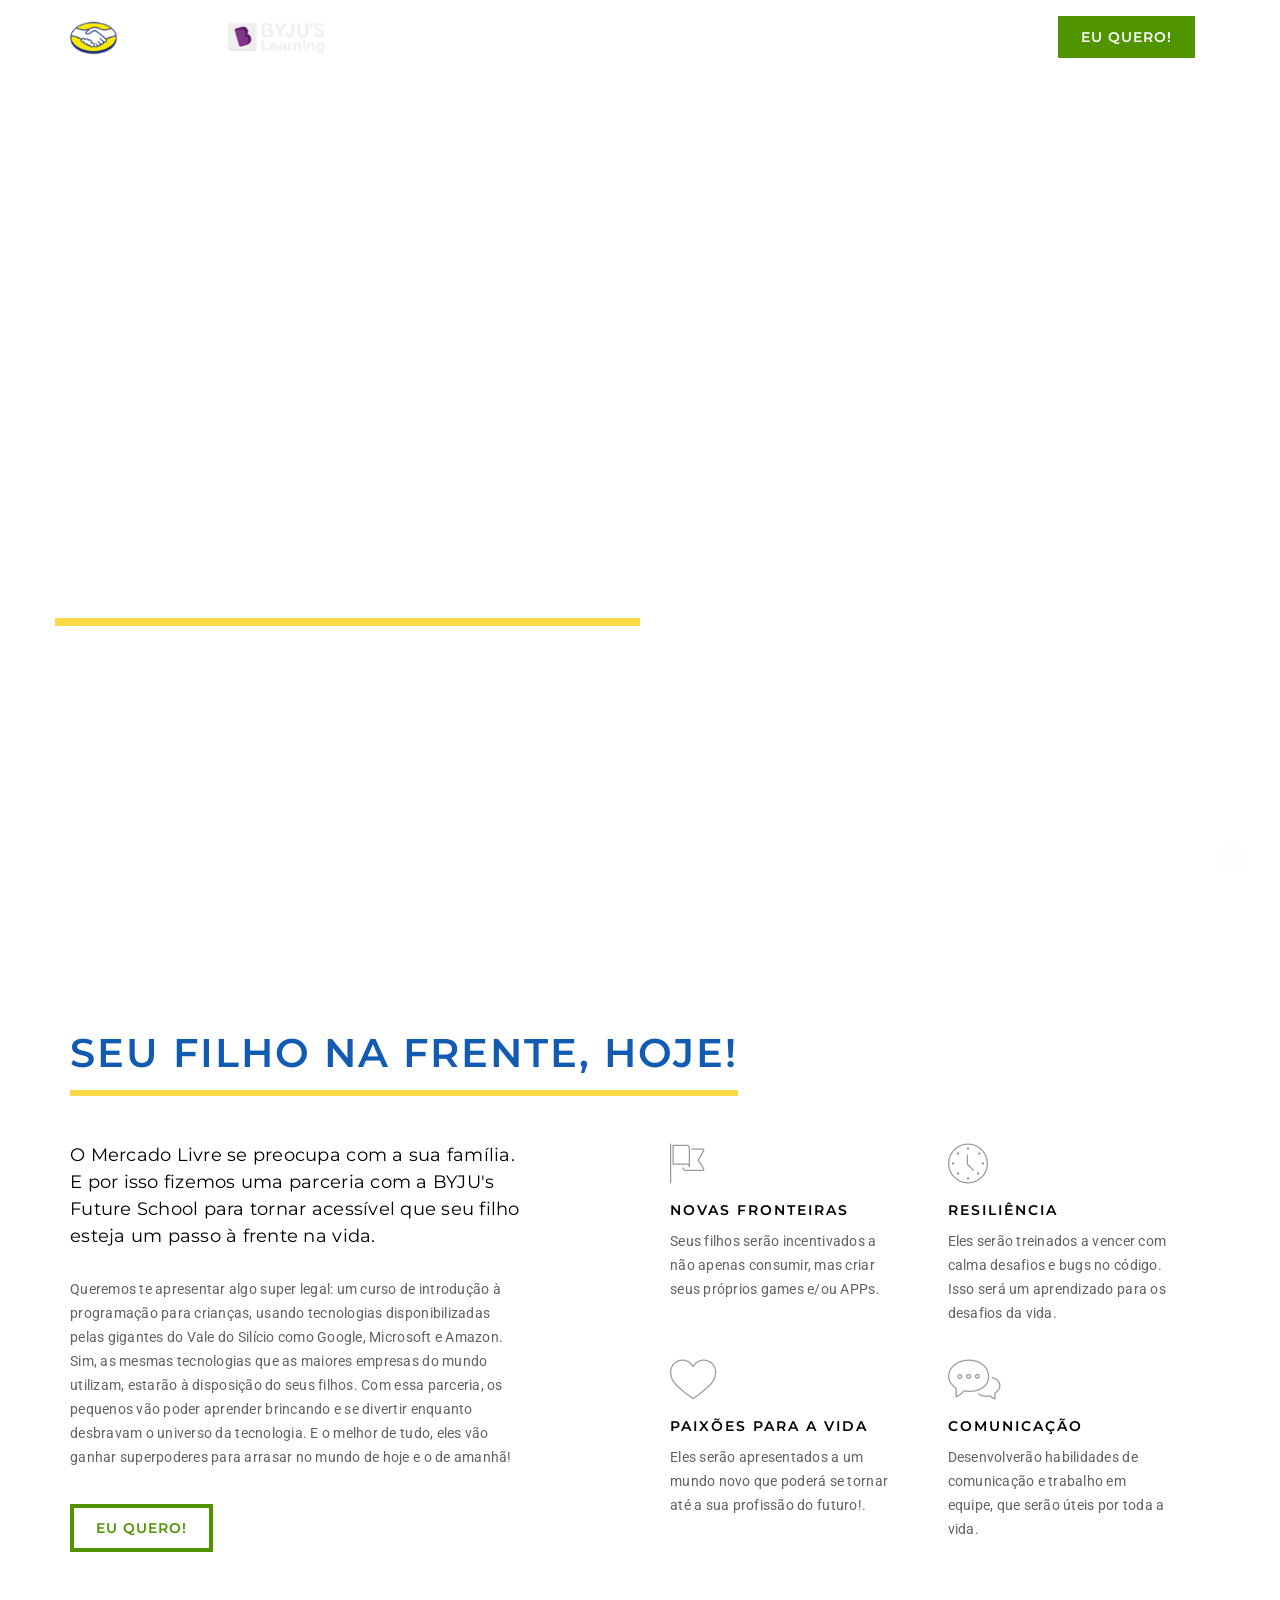
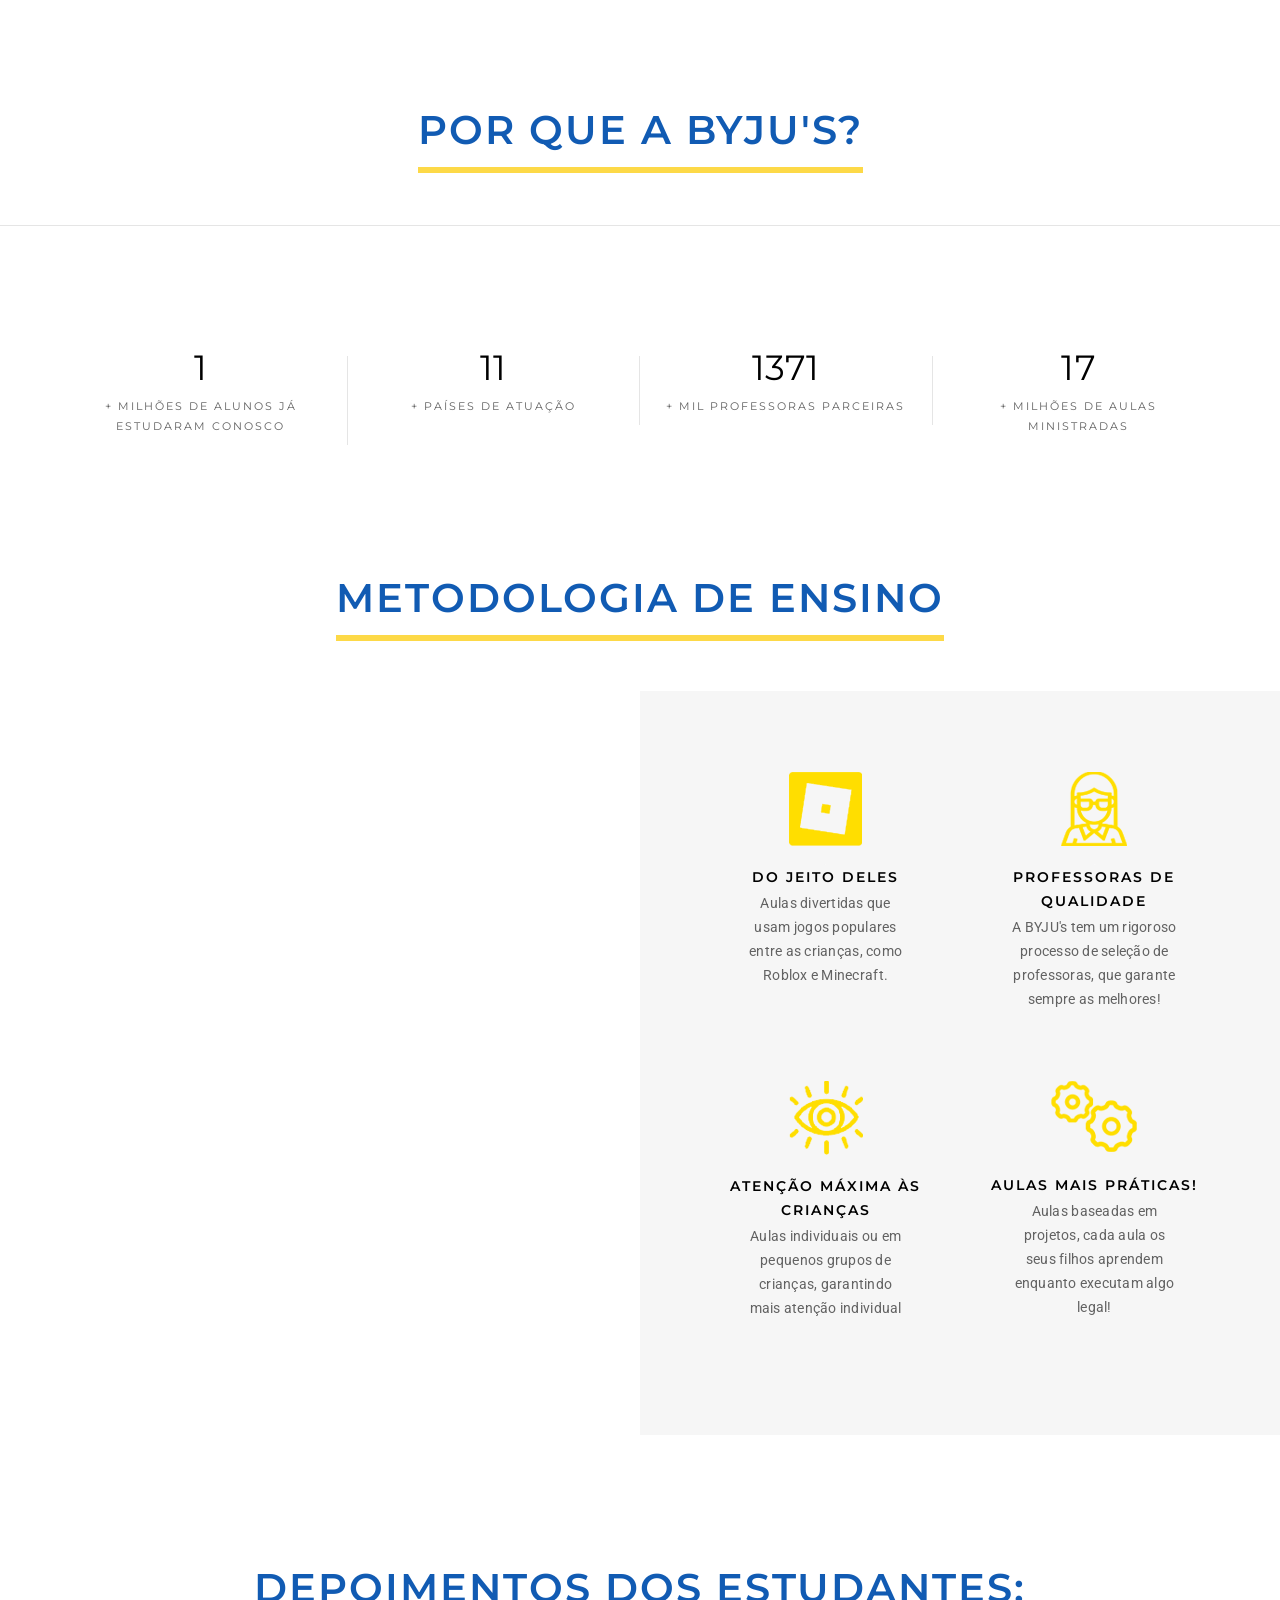
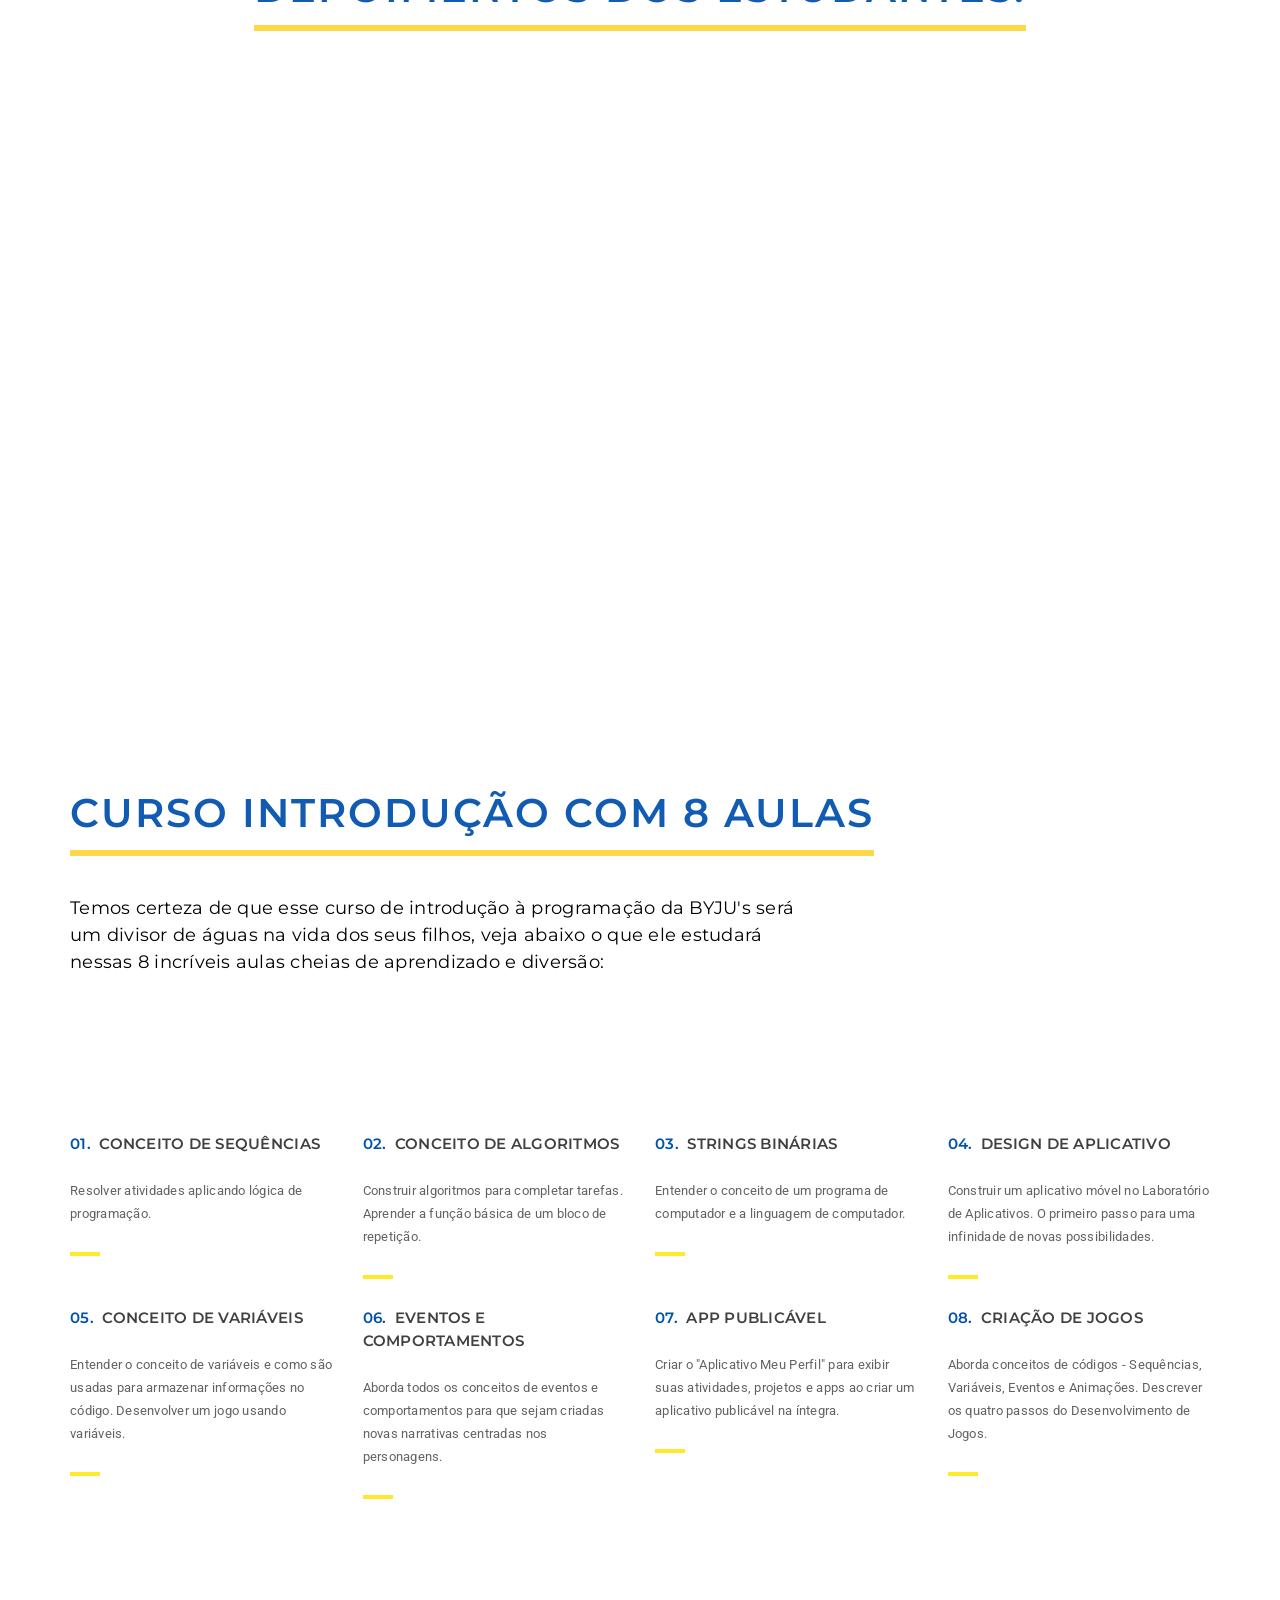
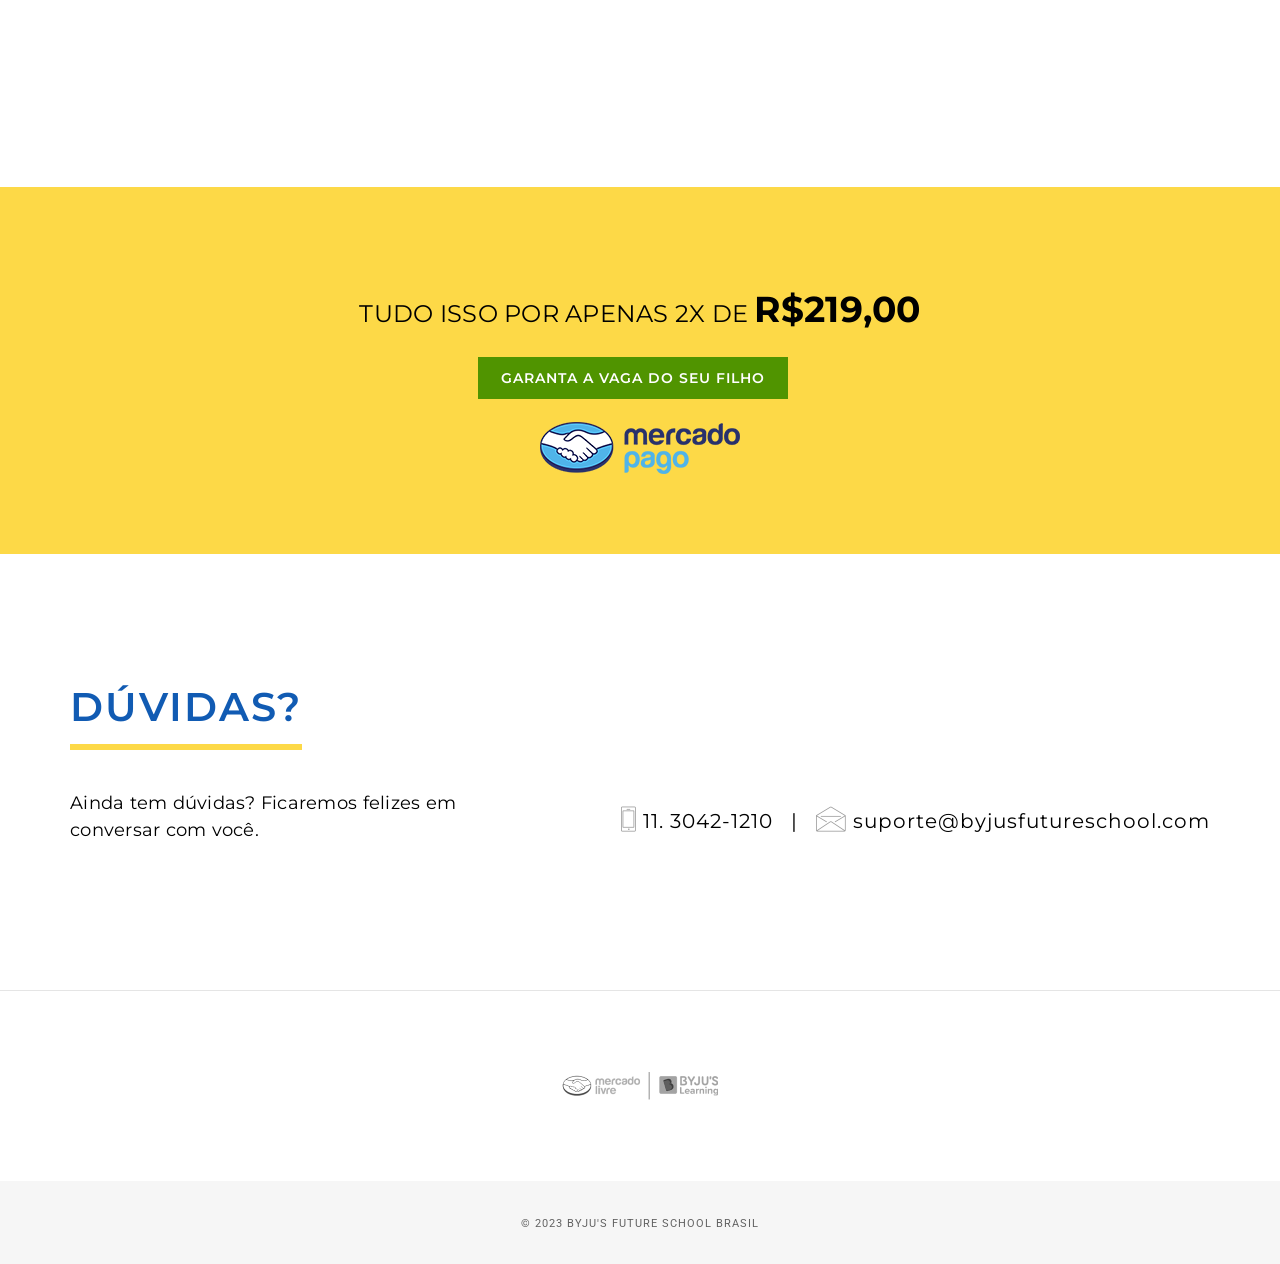
<file: m/index.html>
<!doctype html>
<html class="no-js" lang="pt-br">
	
	<head>
	<meta charset="UTF-8"/>
		
        <!-- title -->
<title>A NOSSA ENCOMENDA MAIS IMPORTANTE CHEGOU!</title>
          <meta property="og:title" content="A NOSSA ENCOMENDA MAIS IMPORTANTE CHEGOU!"/>
            <meta property="og:image" content=""/>
              <meta property="og:site_name" content="8 aulas de programação para seu filho virar um mini gênio!"/>
                <meta property="og:description" content="8 aulas de programação para seu filho virar um mini gênio!"/>
                	<meta name="resource-type" content="document" />
  	 <meta http-equiv="pragma" content="no-cache" />
	  <meta http-equiv="cache-control" content="cache" />

	   <meta name="classification" content="Internet" />
	    <meta http-equiv="Content-Type" content="text/html; charset=iso-8859-1" />
	     <meta http-equiv="content-script-type" content="text/javascript" />    
	      <meta http-equiv="content-style-type" content="text/css" />
          
          <meta name="url" content="">
         <meta name="language" content="Pt-br">
        <meta name="description" content="">
         <meta name="reply-to" content="">
          <meta name="category" content="Internet">
		            
		     <meta name="robots" content="ALL" />
	          <meta name="distribution" content="Global" />
	           <meta name="rating" content="General" />
	            <meta name="author" content="Demetrius Suirtemed www.design360.com.br" />
	             <meta name="revisit-after" content="2 days" />
	              <meta name="language" content="pt-br" />
            	   <meta name="doc-class" content="Completed" />
	                <meta name="doc-rights" content="Public" />
	                 <meta name="copyright" content="BYJUS Learning" />
                      <meta name="keywords" content="byjus, roblox, future, school">
        <!-- description -->
        <meta name="description" content="A great collection of creative, responsive, elegant onepage templates for different industries.">
        <!-- keywords -->
        <meta name="keywords" content="creative, css3, html5, onepage, multipurpose, bootstrap, responsive, agency, architecture, resume, blog, photography, restaurant, portfolio, spa, travel, wedding, coming soon">
        <meta charset="utf-8">
        <meta name="author" content="ThemeZaa">
        <meta name="viewport" content="width=device-width,initial-scale=1.0,maximum-scale=1" />
        <!-- favicon -->
        <link rel="shortcut icon" href="images/favicon.png">
        <link rel="apple-touch-icon" href="images/apple-touch-icon-57x57.png">
        <link rel="apple-touch-icon" sizes="72x72" href="images/apple-touch-icon-72x72.png">
        <link rel="apple-touch-icon" sizes="114x114" href="images/apple-touch-icon-114x114.png">
        <!-- animation -->
        <link rel="stylesheet" href="css/animate.css" />
        <!-- bootstrap -->
        <link rel="stylesheet" href="css/bootstrap.min.css" />
        <!-- et line icon --> 
        <link rel="stylesheet" href="css/et-line-icons.css" />
        <!-- font-awesome icon -->
        <link rel="stylesheet" href="css/font-awesome.min.css" />
        <!-- owl carousel -->
        <link rel="stylesheet" href="css/owl.transitions.css" />
        <link rel="stylesheet" href="css/owl.carousel.css" />
        <!-- magnific popup -->
        <link rel="stylesheet" href="css/magnific-popup.css" />
        <!-- style -->
        <link rel="stylesheet" href="css/style.css" />
        <!-- responsive css -->
        <link rel="stylesheet" href="css/responsive.css" />
        <!--[if IE]>
            <script src="js/html5shiv.js"></script>
        <![endif]-->

    </head>
    <body>
        <!-- navigation -->
        <nav class="navbar no-margin-bottom alt-font">
            <div class="container navigation-menu">
                <div class="row">
                    <!-- B0000000000000000000000000000000000000000000 -->
                    <div class="col-lg-2 col-md-3 navbar-header">						
												
                        <a class="navbar-brand inner-link" href="#home"><img src="images/logo-agency.png" alt=""/></a>
                    </div>
                    <div class="col-lg-6 col-md-6 col-sm-9 collapse navbar-collapse" id="bs-example-navbar-collapse-1">
                    </div>
                    <div class="col-lg-4 col-md-2 pull-right header-right text-right sm-display-none">

						                        <a target="_blank" href="https://link.pagar.me/lS19TWcEt2" class="highlight-button-dark btn btn-medium button inner-link xs-margin-eleven xs-no-margin-lr xs-no-margin-bottom" style="margin-top: -10px">EU QUERO!</a>
                    </div>
                </div>
            </div>
        </nav>
        <!-- end navigation -->
		
		
		
        <!-- slider -->
        <section id="home" class="no-padding">
            <div class="owl-slider-full owl-carousel owl-theme light-pagination square-pagination dark-pagination-without-next-prev-arrow main-slider">
                <!-- slider item -->
                <div class="item owl-bg-img" style="background-image:url('https://cdn.discordapp.com/attachments/1034159337070931971/1126575585695641840/banner-lp-criancas-box.jpg');">
                    <div class="container full-screen position-relative">
                        <div class="slider-typography text-left">
                            <div class="slider-text-middle-main md-margin-eleven sm-margin-three xs-margin-thirteen">
                                <div class="slider-text-middle slider-typography-option1">
                                    <span class="white-text font-weight-800 alt-font ">8 aulas de programação<br> que geram mini gênios!</span><br>
                                    <div class="bg-fast-yellow separator-line-extra-thick  no-margin-lr margin-twelve md-no-margin-lr md-margin-six"></div>
                                    <p class="white-text text-uppercase letter-spacing-2 alt-font xs-width-80">Introduza os seus filhos no mundo da programação HOJE <br>e coloque-os no caminho certo para o sucesso pessoal e profissional</p>
                                </div>
                            </div>
                        </div>
                    </div>
                </div>
            </div>
        </section>
        <!-- end slider -->
		
		
		
		
		
		
		
		
		
		
        <!-- about section -->
        <section id="about" class="wow fadeIn">
            <div class="container">
                <div class="row xs-text-center">
                    <!-- section title -->
                    <div class="col-md-12 col-sm-12">
                        <h2 class="alt-font font-weight-600 title-thick-underline border-color-fast-yellow display-inline-block letter-spacing-2 margin-seven no-margin-lr no-margin-top xs-margin-eleven xs-no-margin-lr xs-no-margin-top">seu filho na frente, hoje!</h2>
                    </div>
                    <!-- end section title -->
                    <!-- text -->
                    <div class="col-md-5 col-sm-12">
                        <span class="text-extra-large margin-eleven no-margin-lr no-margin-top display-inline-block alt-font black-text xs-margin-eleven xs-no-margin-lr xs-no-margin-top">
							O Mercado Livre se preocupa com a sua família. E por isso fizemos uma parceria com a BYJU's Future School para tornar acessível que seu filho esteja um passo à frente na vida.</span>
						
                        <p class="text-medium">Queremos te apresentar algo super legal: um curso de introdução à programação para crianças, usando tecnologias disponibilizadas pelas gigantes do Vale do Silício como Google, Microsoft e Amazon. Sim, as mesmas tecnologias que as maiores empresas do mundo utilizam, estarão à disposição do seus filhos. Com essa parceria, os pequenos vão poder aprender brincando e se divertir enquanto desbravam o universo da tecnologia. E o melhor de tudo, eles vão ganhar superpoderes para arrasar no mundo de hoje e o de amanhã! </p>
                        <a class="highlight-button-black-border btn btn-medium button margin-ten no-margin-lr inner-link" target="_blank" href="https://link.pagar.me/lS19TWcEt2">EU QUERO!</a>
                    </div>
                    <!-- end text -->
                    <!-- features box -->
                    <div class="col-md-6 col-sm-12 col-md-offset-1 sm-padding-five sm-no-padding-lr sm-no-padding-bottom xs-margin-eleven xs-no-margin-lr xs-no-margin-bottom">
                        <!-- features box -->
                        <div class="col-md-6 col-sm-6 xs-margin-nineteen xs-no-margin-lr xs-no-margin-top">
                            <i class="icon-flag icon-medium margin-nine no-margin-lr no-margin-top xs-margin-three xs-no-margin-lr xs-no-margin-top"></i>
                            <span class="text-medium font-weight-600 letter-spacing-2 text-uppercase black-text margin-five no-margin-lr no-margin-top display-block alt-font xs-margin-five xs-no-margin-lr xs-no-margin-top">novas fronteiras</span>
                            <p class="text-medium width-90 xs-width-100">Seus filhos serão incentivados a não apenas consumir, mas criar seus próprios games e/ou APPs.</p>
                        </div>
                        <!-- end features box -->
                        <!-- features box -->
                        <div class="col-md-6 col-sm-6 xs-margin-nineteen xs-no-margin-lr xs-no-margin-top">
                            <i class="icon-clock icon-medium margin-nine no-margin-lr no-margin-top xs-margin-three xs-no-margin-lr xs-no-margin-top"></i>
                            <span class="text-medium font-weight-600 letter-spacing-2 text-uppercase black-text margin-five no-margin-lr no-margin-top display-block alt-font xs-margin-five xs-no-margin-lr xs-no-margin-top">resiliência</span>
                            <p class="text-medium width-90 xs-width-100">Eles serão treinados a vencer com calma desafios e bugs no código. Isso será um aprendizado para os desafios da vida.</p>
                        </div>
                        <!-- end features box -->
                        <!-- features box -->
                        <div class="col-md-6 col-sm-6 margin-seven no-margin-lr no-margin-bottom xs-margin-nineteen xs-no-margin-lr xs-no-margin-top">
                            <i class="icon-heart icon-medium margin-nine no-margin-lr no-margin-top xs-margin-three xs-no-margin-lr xs-no-margin-top"></i>
                            <span class="text-medium font-weight-600 letter-spacing-2 text-uppercase black-text margin-five no-margin-lr no-margin-top display-block alt-font xs-margin-five xs-no-margin-lr xs-no-margin-top">paixões para a vida</span>
                            <p class="text-medium width-90 xs-width-100">Eles serão apresentados a um mundo novo que poderá se tornar até a sua profissão do futuro!.</p>
                        </div>
                        <!-- end features box -->
                        <!-- features box -->
                        <div class="col-md-6 col-sm-6 margin-seven no-margin-lr no-margin-bottom ">
                            <i class="icon-chat icon-medium margin-nine no-margin-lr no-margin-top "></i>
                            <span class="text-medium font-weight-600 letter-spacing-2 text-uppercase black-text margin-five no-margin-lr no-margin-top display-block alt-font xs-margin-five xs-no-margin-lr xs-no-margin-top">comunicação</span>
                            <p class="text-medium width-90 xs-width-100">Desenvolverão habilidades de comunicação e trabalho em equipe, que serão úteis por toda a vida.</p>
                        </div>
                        <!-- end features box -->
                    </div>
                    <!-- end features box -->
                </div>
            </div>
        </section>
        <!-- end about section -->
        <!-- counter section -->
		<center><h2 class="alt-font font-weight-600 title-thick-underline border-color-fast-yellow display-inline-block letter-spacing-2 margin-seven no-margin-lr no-margin-top xs-margin-eleven xs-no-margin-lr xs-no-margin-top">por que a byju's?</h2></center>
		
		
		
        <section class="border-top wow fadeIn">
            <div class="container">
				
                <div class="row">
                    <!-- counter item -->
                    <div class="col-md-3 col-sm-6 counter-style1 text-center border-right">
                        <span class="timer counter-number alt-font font-weight-500 black-text" data-to="12" data-speed="7000"></span>
                        <span class="text-small font-weight-200 letter-spacing-2 text-uppercase margin-six no-margin-lr display-block alt-font xs-margin-one xs-no-margin-lr xs-no-margin-buttom">+ milhões de alunos já estudaram conosco</span>
                    </div>
                    <!-- end counter item -->
                    <!-- counter item -->
                    <div class="col-md-3 col-sm-6 counter-style1 text-center border-right sm-no-border xs-margin-twenty-three xs-no-margin-lr xs-no-margin-bottom">
                        <span class="timer counter-number alt-font font-weight-500 black-text" data-to="100" data-speed="7000"></span>
                        <span class="text-small font-weight-200 letter-spacing-2 text-uppercase margin-six no-margin-lr display-block alt-font xs-margin-one xs-no-margin-lr xs-no-margin-buttom">+ países de atuação</span>
                    </div>
                    <!-- end counter item -->
                    <!-- counter item -->
                    <div class="col-md-3 col-sm-6 counter-style1 text-center border-right sm-margin-nine sm-no-margin-lr sm-no-margin-bottom xs-margin-twenty-three xs-no-margin-lr xs-no-margin-bottom">
                        <span class="timer counter-number alt-font font-weight-500 black-text" data-to="12000" data-speed="7000"></span>
                        <span class="text-small font-weight-200 letter-spacing-2 text-uppercase margin-six no-margin-lr display-block alt-font xs-margin-one xs-no-margin-lr xs-no-margin-buttom">+ mil professoras parceiras</span>
                    </div>
                    <!-- end counter item -->
                    <!-- counter item -->
                    <div class="col-md-3 col-sm-6 counter-style1 text-center sm-margin-nine sm-no-margin-lr sm-no-margin-bottom xs-margin-twenty-three xs-no-margin-lr xs-no-margin-bottom">
                        <span class="timer counter-number alt-font font-weight-500 black-text" data-to="150" data-speed="7000"></span>
                        <span class="text-small font-weight-200 letter-spacing-2 text-uppercase margin-six no-margin-lr display-block alt-font xs-margin-one xs-no-margin-lr xs-no-margin-buttom">+ milhões de aulas ministradas</span>
                    </div>
                    <!-- end counter item -->
                </div>
            </div>
        </section>
        <!--  -->
        <!--  -->
        <section id="services" class="wow fadeIn no-padding-top no-padding-bottom">
            <div class="container-fluid">
				
						<center><h2 class="alt-font font-weight-600 title-thick-underline border-color-fast-yellow display-inline-block letter-spacing-2 margin-seven no-margin-lr no-margin-top xs-margin-eleven xs-no-margin-lr xs-no-margin-top">metodologia de ensino</h2></center>

				
                <div class="row">
                    <div class="col-lg-6 col-md-12 col-sm-12 parallax2 parallax-fix service xs-display-none">
                        <img class="parallax-background-img" src="images/img-roblox-larga.jpg" alt="" />
                    </div>
                    <!-- -->
                    <div class="col-lg-6 col-md-12 col-sm-12 bg-gray service padding-seven md-padding-seventeen xs-padding-twenty-nine xs-no-padding-lr">
						
                        <!--  -->
                        <div class="col-md-6 col-sm-12 service-sub text-center">
                            <i class="margin-seven no-margin-lr no-margin-top"><img src="images/icone-roblox.png"></i>
                            <span class="text-medium font-weight-600 letter-spacing-2 text-uppercase black-text margin-one no-margin-lr no-margin-top display-block alt-font">do jeito deles</span>
                            <p class="text-medium width-80 center-col">Aulas divertidas que usam jogos populares entre as crianças, como Roblox e Minecraft.</p>
                        </div>
                        <!-- -->
                        <!--  -->
                        <div class="col-md-6 col-sm-12 service-sub text-center">
                            <i class="margin-seven no-margin-lr no-margin-top"><img src="images/icone-professora.png"></i>
							<span class="text-medium font-weight-600 letter-spacing-2 text-uppercase black-text margin-one no-margin-lr no-margin-top display-block alt-font">professoras de qualidade</span>
                            <p class="text-medium width-80 center-col">A BYJU's tem um rigoroso processo de seleção de professoras, que garante sempre as melhores!</p>
                        </div>
                        <!-- -->
                        <!--  -->
                        <div class="col-md-6 col-sm-12 service-sub text-center">
                            <i class="margin-seven no-margin-lr no-margin-top"><img src="images/icone-olho.png"></i>
							<span class="text-medium font-weight-600 letter-spacing-2 text-uppercase black-text margin-one no-margin-lr no-margin-top display-block alt-font">Atenção máxima às crianças</span>
                            <p class="text-medium width-80 center-col">Aulas individuais ou em pequenos grupos de crianças, garantindo mais atenção individual</p>
                        </div>
                        <!-- -->
                        <!--  -->
                        <div class="col-md-6 col-sm-12 service-sub text-center">
                            <i class="margin-seven no-margin-lr no-margin-top"><img src="images/icone-engrenagem.png"></i>
							<span class="text-medium font-weight-600 letter-spacing-2 text-uppercase black-text margin-one no-margin-lr no-margin-top display-block alt-font">Aulas mais práticas!</span>
                            <p class="text-medium width-80 center-col">Aulas baseadas em projetos, cada aula os seus filhos aprendem enquanto executam algo legal!</p>
                        </div>
                        <!-- -->
                    </div>
                    <!-- -->
                </div>
            </div>
        </section>
        <!-- 000000000000 -->

        <!-- 000000 -->
        <section class="wow fadeIn">
            <div class="container">
                <div class="row">
                    <div class="col-md-12 col-sm-12 text-center">
		<center><h2 class="alt-font font-weight-600 title-thick-underline border-color-fast-yellow display-inline-block letter-spacing-2 margin-seven no-margin-lr no-margin-top xs-margin-eleven xs-no-margin-lr xs-no-margin-top">Depoimentos dos estudantes:</h2></center>

						<br>
						<br>
						<iframe width="95%" height="400px" src="https://www.youtube.com/embed/UG_1PegI3RU" title="YouTube video player" frameborder="0" allow="accelerometer; autoplay; clipboard-write; encrypted-media; gyroscope; picture-in-picture; web-share" allowfullscreen></iframe>
                    </div>
                </div>
            </div>
        </section>
		
        <!-- 
        <section class="no-padding-top wow fadeIn">
            <div class="container-fluid">
                <div class="row">
                    <div class="col-lg-3 col-md-6 col-sm-12 padding-nine bg-black agency-skill md-padding-fifteen sm-padding-nineteen" style="background: rgba(0,186,254,1) !important;">
                        <span class="title-large alt-font text-uppercase letter-spacing-2 white-text">Veja ao lado como estudar programação muda tudo na vida dos seus filhos. Vamos fazer diferente?</span>
                    </div>
                    <div class="col-lg-4 col-md-6 col-sm-12 agency-skill cover-background" style="background-image:url('http://placehold.it/650x650');"><div class="img-border border-color-white">
						
						
						<iframe width="100%" height="100%" src="https://www.youtube.com/embed/R8BmbA5caNg" title="YouTube video player" frameborder="0" allow="accelerometer; autoplay; clipboard-write; encrypted-media; gyroscope; picture-in-picture; web-share" allowfullscreen></iframe>
						
						
						</div></div>
                    <div class="col-lg-5 col-md-12 col-sm-12 padding-nine bg-gray agency-skill md-padding-fifteen sm-padding-nineteen">
                        <span class="text-medium font-weight-600 letter-spacing-2 text-uppercase black-text margin-six no-margin-lr no-margin-top display-block alt-font">
						
						
						Incentivar crianças a pensarem diferente é crucial para moldar mentes criativas. Quando estimuladas a ver além do usual, elas desenvolvem habilidades de resolução de problemas e adaptabilidade. Essa abordagem criativa é vital no mundo atual e forma indivíduos confiantes e inovadores, prontos para contribuir positivamente para a sociedade.
						
						
						
						</span>
                    </div>
                </div>
            </div>
        </section>
         -->
		
        <!-- section -->
        <section id="blog" class="wow fadeIn">
            <div class="container xs-text-center">
                <!-- section title -->
                <div class="row">
                    <div class="col-md-12 col-sm-12">
                        <h2 class="alt-font font-weight-600 title-thick-underline border-color-fast-yellow display-inline-block letter-spacing-2 margin-six no-margin-lr no-margin-top">CURSO INTRODUÇÃO com 8 aulas</h2>
                    </div>
                </div>
                <!-- end section title -->
                <!-- text -->
                <div class="row">
                    <div class="col-md-8 col-sm-12">
                        <span class="text-extra-large margin-six no-margin-lr no-margin-top display-inline-block alt-font black-text">Temos certeza de que esse curso de introdução à programação da BYJU's será um divisor de águas na vida dos seus filhos, veja abaixo o que ele estudará nessas 8 incríveis aulas cheias de aprendizado e diversão:</span>
                    </div>
                </div>
                <!-- end text -->
            </div>

			
			
			
			
			
					
        <section class="wow fadeIn">
            <div class="container">
                <div class="row">
                    <!-- service item -->
                    <div class="col-md-3 col-sm-6 sm-margin-nine sm-no-margin-lr sm-no-margin-top">
                        <span class="text-uppercase text-large alt-font font-weight-600 deep-gray-text"><span class="crimson-red-text">01.</span>&nbsp;&nbsp;Conceito de sequências</span>
                        <p><br>Resolver atividades aplicando lógica de programação.</p>
                        <div class="separator-line-thick bg-crimson-red margin-twenty no-margin-lr sm-no-margin-bottom"></div>
                    </div>
                    <!-- end service item -->
                    <!-- service item -->
                    <div class="col-md-3 col-sm-6 sm-margin-nine sm-no-margin-lr sm-no-margin-top">
                        <span class="text-uppercase text-large alt-font font-weight-600 deep-gray-text"><span class="crimson-red-text">02.</span>&nbsp;&nbsp;Conceito de algoritmos</span>
                        <p><br>Construir algoritmos para completar tarefas. Aprender a função básica de um bloco de repetição.</p>
                        <div class="separator-line-thick bg-crimson-red margin-twenty no-margin-lr sm-no-margin-bottom"></div>
                    </div>
                    <!-- end service item -->
                    <!-- service item -->
                    <div class="col-md-3 col-sm-6">
                        <span class="text-uppercase text-large alt-font font-weight-600 deep-gray-text"><span class="crimson-red-text">03.</span>&nbsp;&nbsp;Strings binárias</span>
                        <p><br>Entender o conceito de um programa de computador e a linguagem de computador.</p>
                        <div class="separator-line-thick bg-crimson-red margin-twenty no-margin-lr xs-margin-twenty xs-no-margin-lr sm-no-margin-bottom"></div>
                    </div>
                    <!-- end service item -->
                    <!-- service item -->
                    <div class="col-md-3 col-sm-6">
                        <span class="text-uppercase text-large alt-font font-weight-600 deep-gray-text"><span class="crimson-red-text">04.</span>&nbsp;&nbsp;Design de aplicativo</span>
                        <p><br>Construir um aplicativo móvel no Laboratório de Aplicativos. O primeiro passo para uma infinidade de novas possibilidades.</p>
                        <div class="separator-line-thick bg-crimson-red margin-twenty no-margin-lr sm-no-margin-bottom"></div>
                    </div>
                    <!-- end service item -->
                    <!-- service item -->
                    <div class="col-md-3 col-sm-6 sm-margin-nine sm-no-margin-lr sm-no-margin-top">
                        <span class="text-uppercase text-large alt-font font-weight-600 deep-gray-text"><span class="crimson-red-text">05.</span>&nbsp;&nbsp;Conceito de variáveis</span>
                        <p><br>Entender o conceito de variáveis e como são usadas para armazenar informações no código. Desenvolver um jogo usando variáveis.</p>
                        <div class="separator-line-thick bg-crimson-red margin-twenty no-margin-lr sm-no-margin-bottom"></div>
                    </div>
                    <!-- end service item -->
                    <!-- service item -->
                    <div class="col-md-3 col-sm-6 sm-margin-nine sm-no-margin-lr sm-no-margin-top">
                        <span class="text-uppercase text-large alt-font font-weight-600 deep-gray-text"><span class="crimson-red-text">06.</span>&nbsp;&nbsp;Eventos e comportamentos</span>
                        <p><br>Aborda todos os conceitos de eventos e comportamentos para que sejam criadas novas narrativas centradas nos personagens.</p>
                        <div class="separator-line-thick bg-crimson-red margin-twenty no-margin-lr xs-margin-twenty xs-no-margin-lr sm-no-margin-bottom"></div>
					</div>
                    <!-- end service item -->
                    <!-- service item -->
                    <div class="col-md-3 col-sm-6">
                        <span class="text-uppercase text-large alt-font font-weight-600 deep-gray-text"><span class="crimson-red-text">07.</span>&nbsp;&nbsp;APP publicável</span>
                        <p><br>Criar o "Aplicativo Meu Perfil" para exibir suas atividades, projetos e apps ao criar um aplicativo publicável na íntegra.</p>
                        <div class="separator-line-thick bg-crimson-red margin-twenty no-margin-lr xs-margin-twenty xs-no-margin-lr sm-no-margin-bottom"></div>
                    </div>
                    <!-- end service item -->
                    <!-- service item -->
                    <div class="col-md-3 col-sm-6">
                        <span class="text-uppercase text-large alt-font font-weight-600 deep-gray-text"><span class="crimson-red-text">08.</span>&nbsp;&nbsp;Criação de jogos</span>
                        <p><br>Aborda conceitos de códigos - Sequências, Variáveis, Eventos e Animações. Descrever os quatro passos do Desenvolvimento de Jogos.</p>
                        <div class="separator-line-thick bg-crimson-red margin-twenty no-margin-lr sm-no-margin-bottom"></div>
                    </div>
                    <!-- end service item -->
                </div>
            </div>
        </section>
		
		
			
			
			
			
			
			
			
			
			
			
			
			
        </section>
        <!-- end  section -->

        <section class="wow fadeIn bg-fast-yellow work-with-us">
            <div class="container">
                <div class="row">
                    <div class="col-md-12 col-sm-12 text-center">

                        <span class="title-medium alt-font black-text display-block margin-four text-uppercase">tudo isso por apenas 2x de <span style="font-size: 36px"><b>R$219,00</b></span></span>
                        <a target="_blank" href="https://link.pagar.me/lS19TWcEt2" class="highlight-button-dark btn btn-medium button inner-link xs-margin-eleven xs-no-margin-lr xs-no-margin-bottom">garanta a vaga do seu filho</a>
						<br><br> <img src="images/mercado-pago-logo.png">
                    </div>
                </div>
            </div>
        </section>
        <!-- contact section -->
        <section id="contact" class="wow fadeIn">
            <div class="container xs-text-center">
                <!-- section title -->
                <div class="row">
                    <div class="col-md-12 col-sm-12">
                        <h2 class="alt-font font-weight-600 title-thick-underline border-color-fast-yellow display-inline-block letter-spacing-2 margin-six no-margin-lr no-margin-top">DÚVIDAS?</h2>
                    </div>
                </div>
                <!-- end section title -->
                <div class="row call-us">
                    <div class="col-md-5 col-sm-12">
                        <span class="text-extra-large margin-six no-margin-lr no-margin-top display-inline-block alt-font black-text">Ainda tem dúvidas? Ficaremos felizes em conversar com você.</span>
                    </div>
                    <div class="col-md-7 col-sm-12 text-right sm-text-left">
                        <span class="title-small letter-spacing-1 black-text alt-font margin-four no-margin-lr display-block xs-text-center"><i class="icon-phone icon-small vertical-align-top xs-vertical-align-middle"></i> 11. 3042-1210 &nbsp;&nbsp;<span class="xs-display-none">|</span>&nbsp;&nbsp; <a href="mailto:suporte@byjusfutureschool.com" class="black-text xs-display-inline-block xs-margin-five xs-no-margin-lr xs-no-margin-bottm"><i class="icon-envelope icon-small vertical-align-top"></i> suporte@byjusfutureschool.com</a></span>
                    </div>
                </div>
                <div class="row">
                    <!-- text -->
                    <!-- end text -->
                </div>
            </div>
        </section>
        <!-- end contact section -->
        <!-- footer -->
        <footer class="wow fadeIn bg-white border-top">
            <div class="footer-top">
                <div class="container">
                    <div class="row">
                        <!-- footer logo -->
                            <div class="text-center"><img src="images/logo-personal-footer.png" alt=""/></div>
                        <!-- end footer logo -->
                    </div>
                </div>
            </div>
            <div class="footer-bottom bg-gray">
                <div class="container">
                    <div class="row">
                        <div class="col-md-12 col-sm-12 text-center">
                            <span class="text-small text-uppercase letter-spacing-1">&COPY; 2023 BYJU's Future School Brasil</span>
                        </div>
                    </div>
                </div>
            </div>
        </footer>
        <!-- end footer -->
        <!-- scroll to top -->
        <a href="javascript:;" class="scrollToTop"><i class="fa fa-angle-up"></i></a>
        <!-- end scroll to top -->
        <!-- javascript libraries -->
        <script type="text/javascript" src="js/jquery.min.js"></script>
        <script type="text/javascript" src="js/modernizr.js"></script>
        <script type="text/javascript" src="js/bootstrap.min.js"></script>
        <script type="text/javascript" src="js/jquery.easing.1.3.js"></script>
        <script type="text/javascript" src="js/skrollr.min.js"></script>
        <script type="text/javascript" src="js/smooth-scroll.js"></script>
        <script type="text/javascript" src="js/jquery.appear.js"></script>
        <!-- menu navigation -->
        <script type="text/javascript" src="js/jquery.nav.js"></script>
        <!-- animation -->
        <script type="text/javascript" src="js/wow.min.js"></script>
        <!-- page scroll -->
        <script type="text/javascript" src="js/page-scroll.js"></script>
        <!-- owl carousel -->
        <script type="text/javascript" src="js/owl.carousel.min.js"></script>
        <!-- counter -->
        <script type="text/javascript" src="js/jquery.countTo.js"></script>
        <!-- parallax -->
        <script type="text/javascript" src="js/jquery.parallax-1.1.3.js"></script>
        <!-- magnific popup -->
        <script type="text/javascript" src="js/jquery.magnific-popup.min.js"></script>
        <script type="text/javascript" src="js/isotope.pkgd.min.js"></script>
        <!-- images loaded -->
        <script type="text/javascript" src="js/imagesloaded.pkgd.min.js"></script>
        <script type="text/javascript" src="js/classie.js"></script>
        <!-- counter  -->
        <script type="text/javascript" src="js/counter.js"></script>
        <!-- fit video  -->
        <script type="text/javascript" src="js/jquery.fitvids.js"></script>
        <!-- setting -->
        <script type="text/javascript" src="js/main.js"></script>
    </body>
</html>
</file>
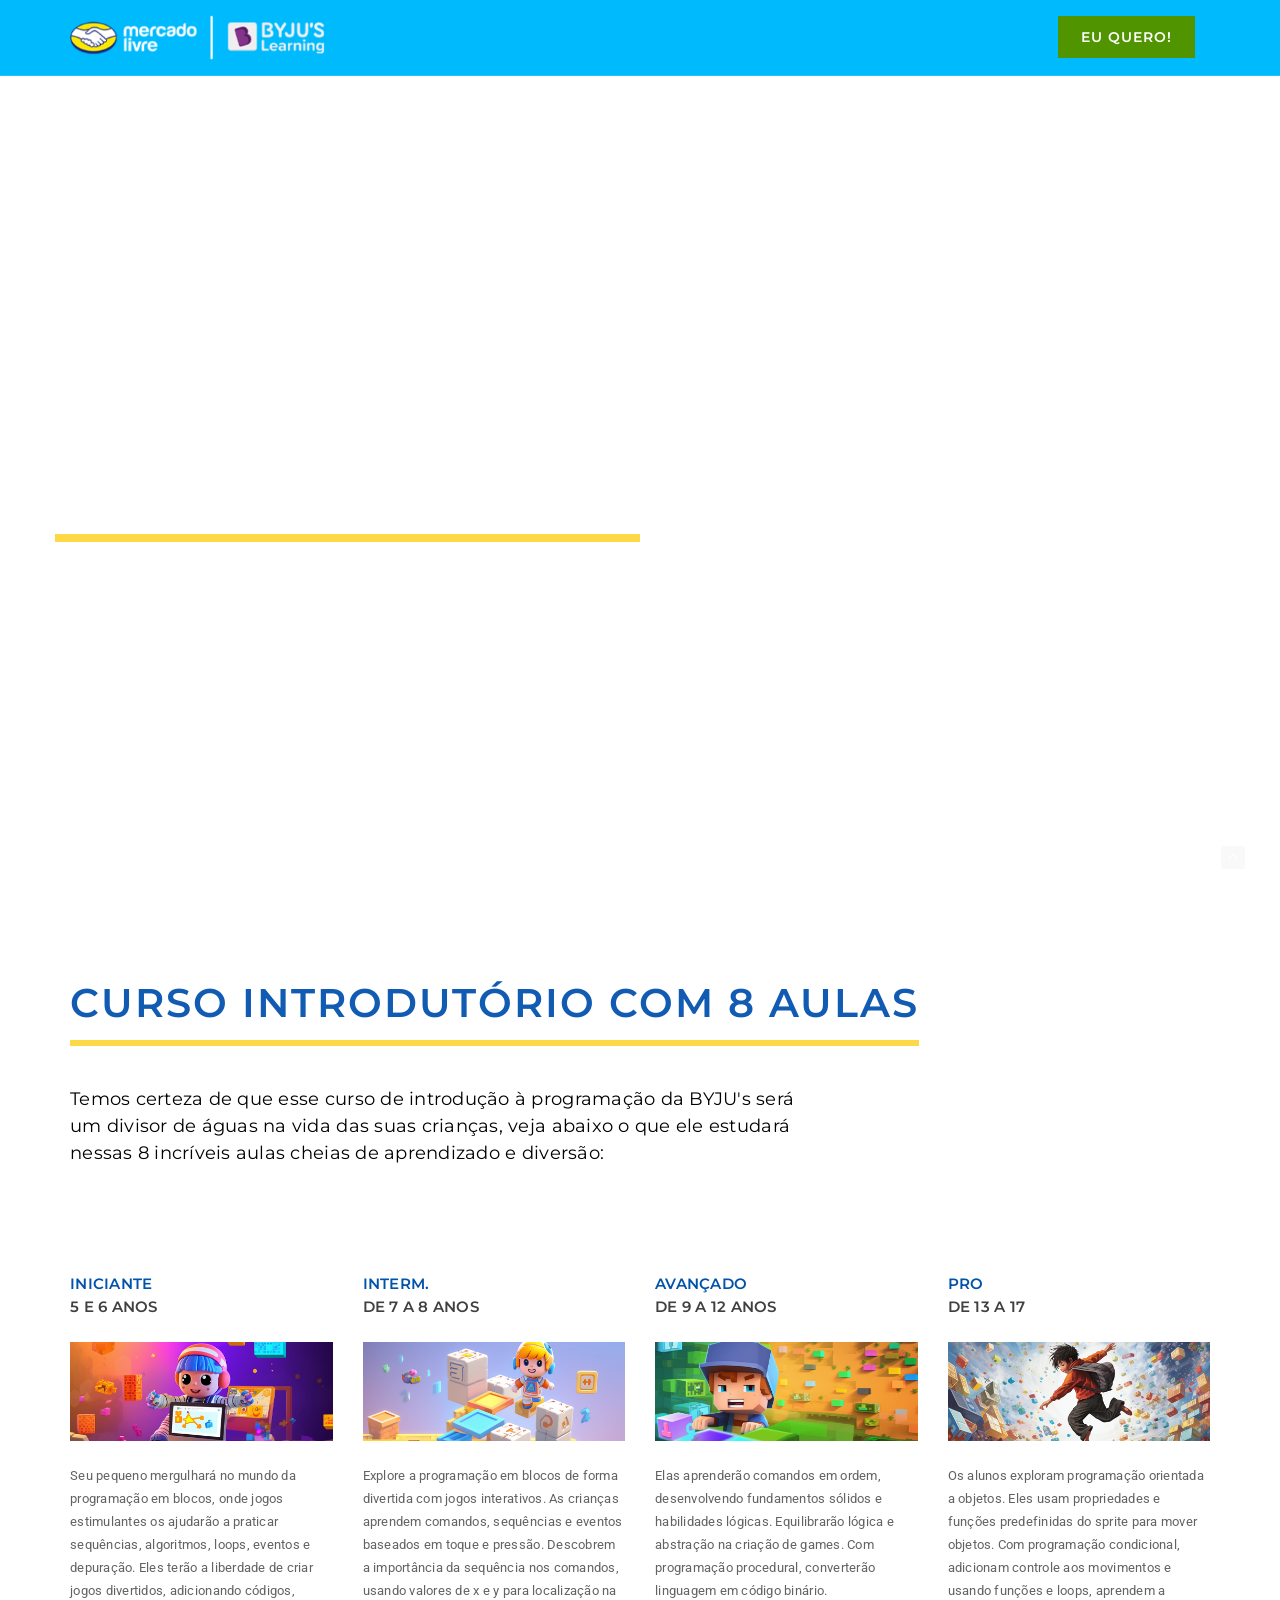
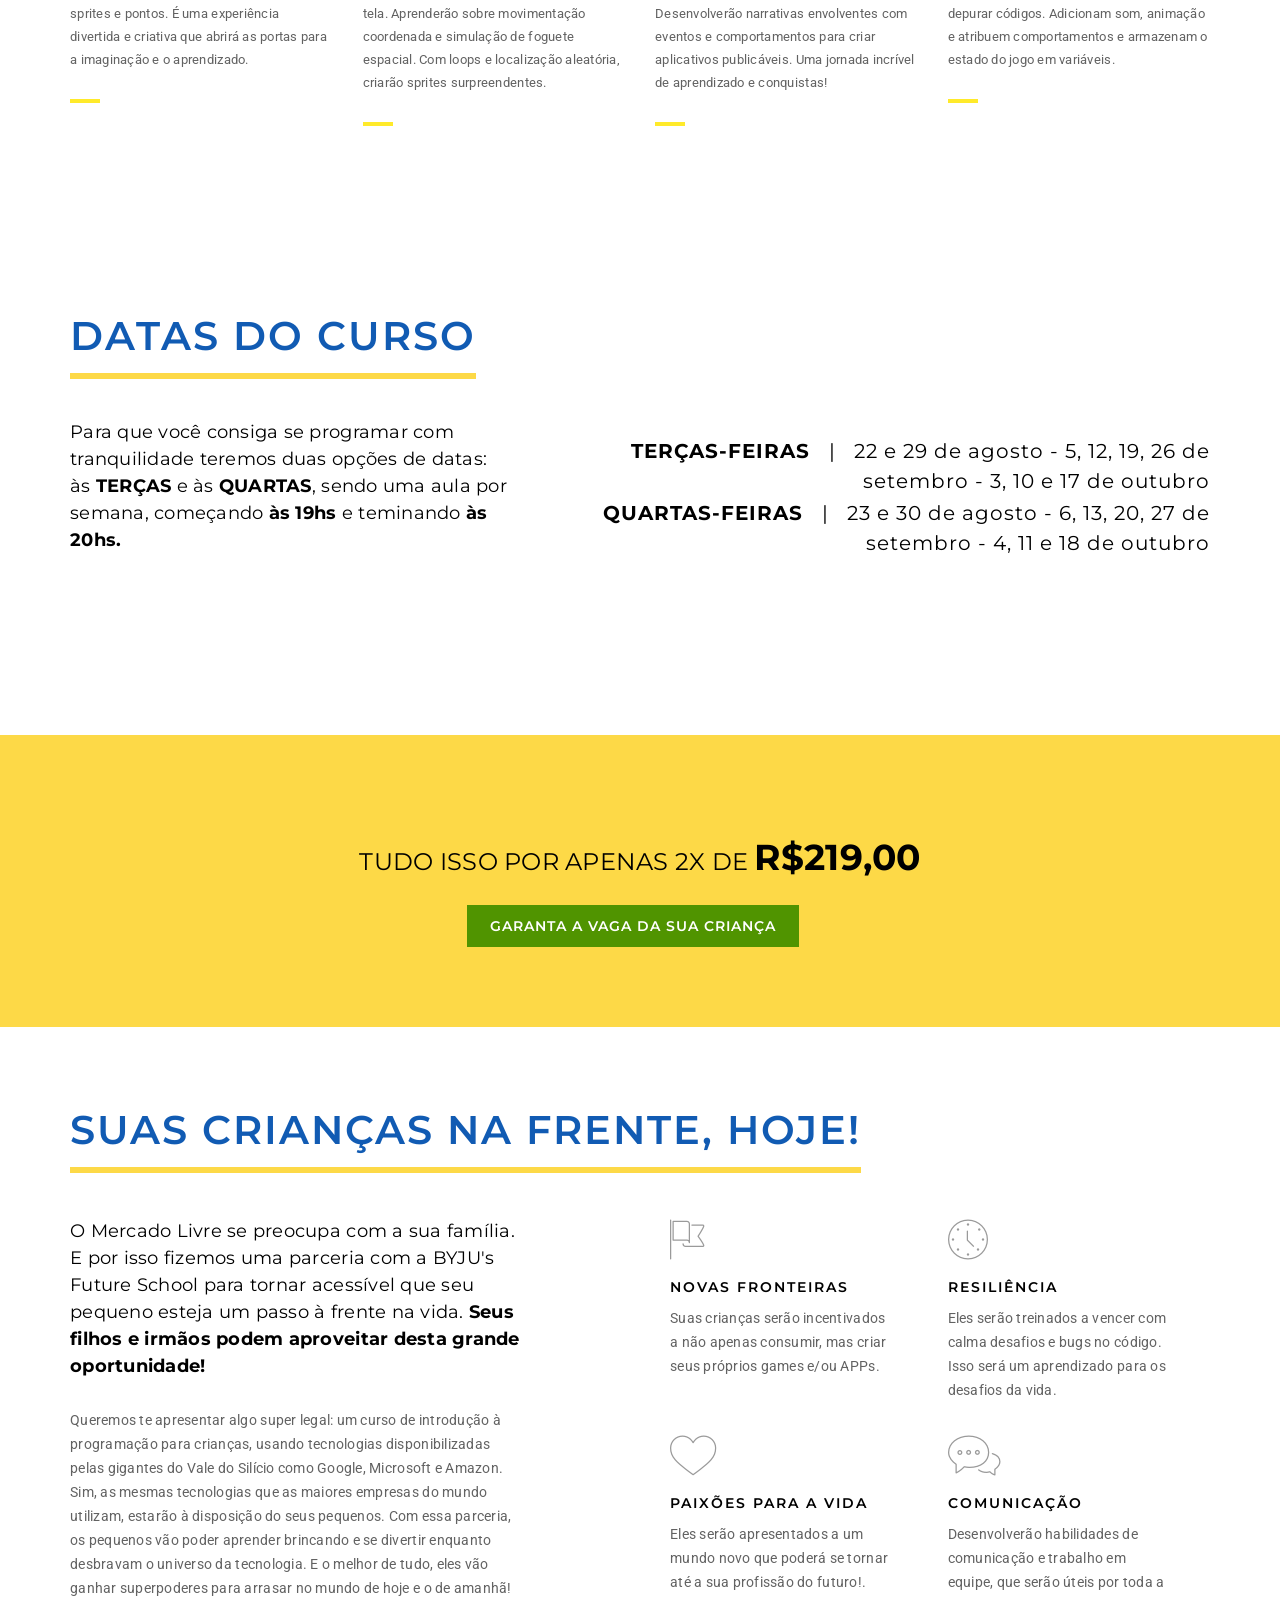
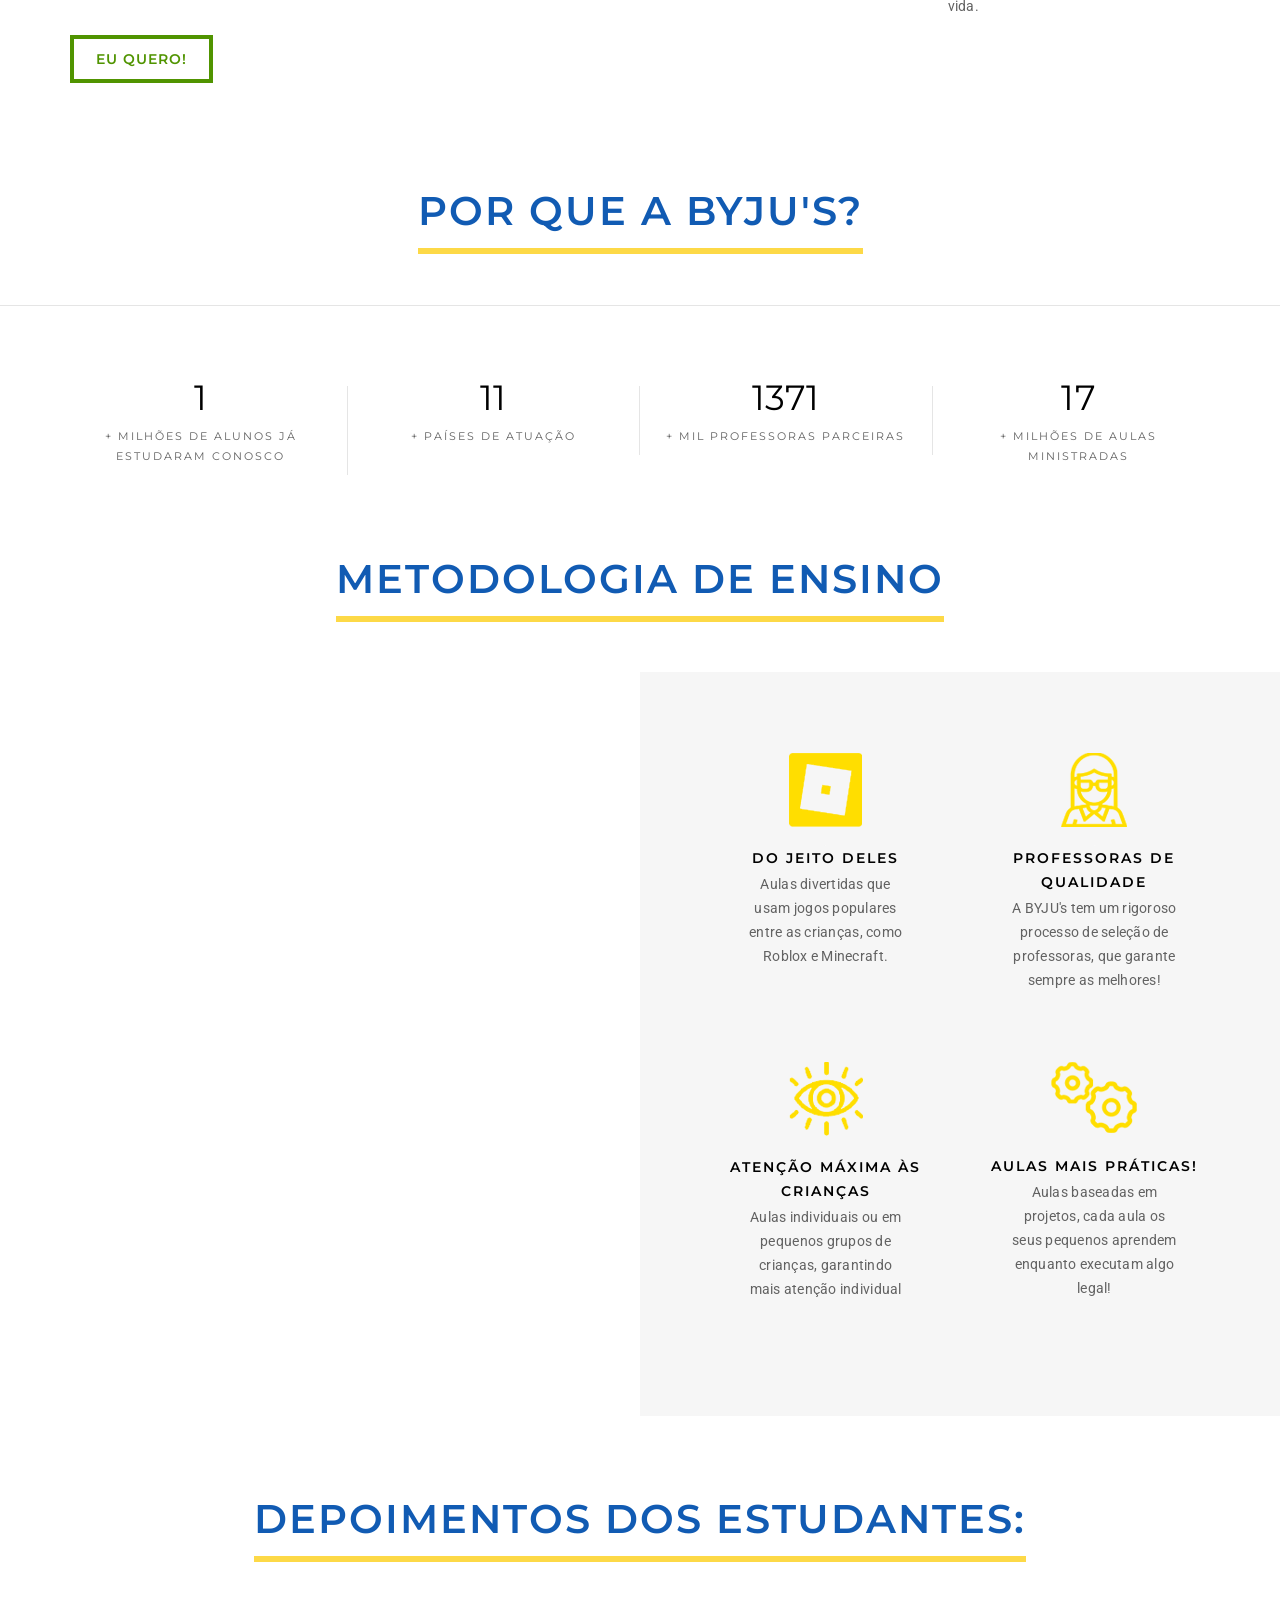
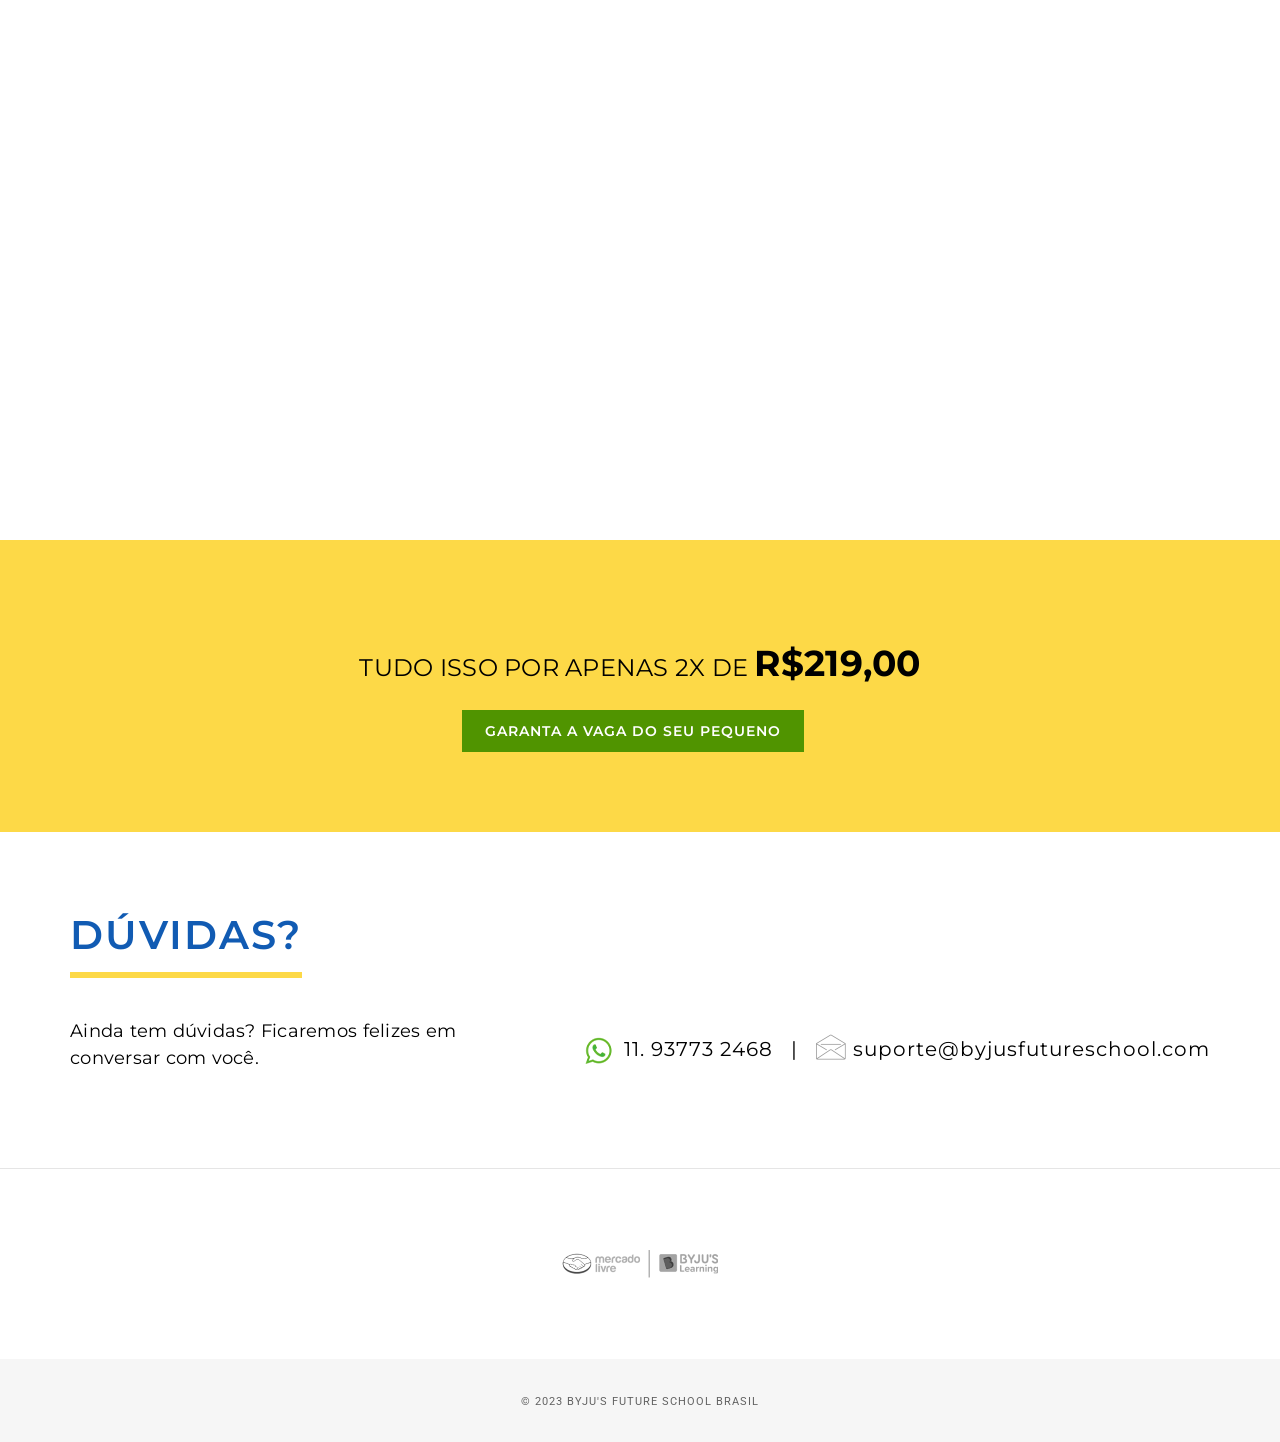
<file: mercadolivre/index.html>
<!doctype html>
<html class="no-js" lang="pt-br">
	
	<head>
	<meta charset="utf-8"/>
		
        <!-- title -->
<title>A NOSSA ENCOMENDA MAIS IMPORTANTE CHEGOU!</title>
          <meta property="og:title" content="A NOSSA ENCOMENDA MAIS IMPORTANTE CHEGOU!"/>
            <meta property="og:image" content=""/>
              <meta property="og:site_name" content="8 aulas de programação para seu filho virar um mini gênio!"/>
                <meta property="og:description" content="8 aulas de programação para seu filho virar um mini gênio!"/>
                	<meta name="resource-type" content="document" />
  	 <meta http-equiv="pragma" content="no-cache" />
	  <meta http-equiv="cache-control" content="cache" />

	   <meta name="classification" content="Internet" />
	     <meta http-equiv="content-script-type" content="text/javascript" />    
	      <meta http-equiv="content-style-type" content="text/css" />

		     <meta name="robots" content="ALL" />
	          <meta name="distribution" content="Global" />
	           <meta name="rating" content="General" />
	            <meta name="author" content="Demetrius Suirtemed www.design360.com.br" />
	             <meta name="revisit-after" content="2 days" />
	                 <meta name="copyright" content="BYJUS Learning" />
                      <meta name="keywords" content="byjus, roblox, future, school">
        <!-- description -->
        <meta name="description" content="A great collection of creative, responsive, elegant onepage templates for different industries.">
        <!-- keywords -->
        <meta name="keywords" content="creative, css3, html5, onepage, multipurpose, bootstrap, responsive, agency, architecture, resume, blog, photography, restaurant, portfolio, spa, travel, wedding, coming soon">
        <meta charset="utf-8">
        <meta name="author" content="ThemeZaa">
        <meta name="viewport" content="width=device-width,initial-scale=1.0,maximum-scale=1" />
        <!-- favicon -->
        <link rel="shortcut icon" href="images/favicon.png">
        <link rel="apple-touch-icon" href="images/apple-touch-icon-57x57.png">
        <link rel="apple-touch-icon" sizes="72x72" href="images/apple-touch-icon-72x72.png">
        <link rel="apple-touch-icon" sizes="114x114" href="images/apple-touch-icon-114x114.png">
        <!-- animation -->
        <link rel="stylesheet" href="css/animate.css" />
        <!-- bootstrap -->
        <link rel="stylesheet" href="css/bootstrap.min.css" />
        <!-- et line icon --> 
        <link rel="stylesheet" href="css/et-line-icons.css" />
        <!-- font-awesome icon -->
        <link rel="stylesheet" href="css/font-awesome.min.css" />
        <!-- owl carousel -->
        <link rel="stylesheet" href="css/owl.transitions.css" />
        <link rel="stylesheet" href="css/owl.carousel.css" />
        <!-- magnific popup -->
        <link rel="stylesheet" href="css/magnific-popup.css" />
        <!-- style -->
        <link rel="stylesheet" href="css/style.css" />
        <!-- responsive css -->
        <link rel="stylesheet" href="css/responsive.css" />
        <!--[if IE]>
            <script src="js/html5shiv.js"></script>
        <![endif]-->

    </head>
    <body>
        <!-- navigation -->
        <nav class="navbar no-margin-bottom no-margin-top alt-font">
            <div class="container navigation-menu">
                <div class="row">
                    <!-- B0000000000000000000000000000000000000000000 -->
                    <div class="col-lg-2 col-md-3 navbar-header">						
												
                        <a class="navbar-brand inner-link" href="#home"><img src="images/logo-agency.png" alt=""/></a>
                    </div>
                    <div class="col-lg-6 col-md-6 col-sm-9 collapse navbar-collapse" id="bs-example-navbar-collapse-1">
                    </div>
                    <div class="col-lg-4 col-md-2 pull-right header-right text-right sm-display-none">

						                        <a target="_blank" href="https://link.pagar.me/lry9YUIq2n" class="highlight-button-dark btn btn-medium button inner-link xs-margin-eleven xs-no-margin-lr xs-no-margin-bottom" style="margin-top: -10px">EU QUERO!</a>
                    </div>
                </div>
            </div>
        </nav>
        <!-- end navigation -->
		
		
		
        <!-- slider -->
        <section id="home" class="no-padding">
            <div class="owl-slider-full owl-carousel owl-theme light-pagination square-pagination dark-pagination-without-next-prev-arrow main-slider">
                <!-- slider item -->
                <div class="item owl-bg-img" style="background-image:url('https://cdn.discordapp.com/attachments/1034159337070931971/1126575585695641840/banner-lp-criancas-box.jpg');">
                    <div class="container full-screen position-relative">
                        <div class="slider-typography text-left">
                            <div class="slider-text-middle-main md-margin-eleven sm-margin-three xs-margin-thirteen">
                                <div class="slider-text-middle slider-typography-option1">
                                    <span class="white-text font-weight-800 alt-font ">Meu <br>Primeiro <br>Código</span><br>
                                    <div class="bg-fast-yellow separator-line-extra-thick no-margin-lr margin-twelve md-no-margin-lr md-margin-six" style="margin-left: 20px"></div>
                                    <p class="white-text text-uppercase letter-spacing-2 alt-font xs-width-80 md-width-60 lg-width-70" style="font-size: 18px; width: 55%">
										
										Apresente suas crianças ao mundo da programação! Este é um benefício exclusivo para colaboradores MELI. Desperte o interesse dos pequenos, desenvolva vocações para as tecnologias digitais e amplie oportunidades.</p>
                                </div>
                            </div>
                        </div>
                    </div>
                </div>
            </div>
        </section>
        <!-- end slider -->
		
		
		
		
		
		
		
		
	        <!-- section  CURRICULUM -------------------- -->
        <section id="blog" class="wow fadeIn">
            <div class="container xs-text-center">
                <!-- section title -->
                <div class="row">
                    <div class="col-md-12 col-sm-12">
                        <h2 class="alt-font font-weight-600 title-thick-underline border-color-fast-yellow display-inline-block letter-spacing-2 margin-six no-margin-lr no-margin-top">CURSO INTRODUTÓRIO com 8 aulas</h2>
                    </div>
                </div>
                <!-- end section title -->
                <!-- text -->
                <div class="row">
                    <div class="col-md-8 col-sm-12">
                        <span class="text-extra-large margin-six no-margin-lr no-margin-top display-inline-block alt-font black-text">Temos certeza de que esse curso de introdução à programação da BYJU's será um divisor de águas na vida das suas crianças, veja abaixo o que ele estudará nessas 8 incríveis aulas cheias de aprendizado e diversão:</span>
                    </div>
                </div>
                <!-- end text -->
            </div>

			
			
			
			
			
					
        <section class="wow fadeIn">
            <div class="container">
                <div class="row">
                    <!-- service item -->
                    <div class="col-md-3 col-sm-6 sm-margin-nine sm-no-margin-lr sm-no-margin-top">
                        <span class="text-uppercase text-large alt-font font-weight-600 deep-gray-text"><span class="crimson-red-text">INICIANTE</span><br>5 e 6 anos</span><br><br><img style="width: 100%" src="images/01.png">
                        <p><br>Seu pequeno mergulhará no mundo da programação em blocos, onde jogos estimulantes os ajudarão a praticar sequências, algoritmos, loops, eventos e depuração. Eles terão a liberdade de criar jogos divertidos, adicionando códigos, sprites e pontos. É uma experiência divertida e criativa que abrirá as portas para a imaginação e o aprendizado.</p>
                        <div class="separator-line-thick bg-crimson-red margin-twenty no-margin-lr sm-no-margin-bottom"></div>
                    </div>
                    <!-- end service item -->
                    <!-- service item -->
                    <div class="col-md-3 col-sm-6 sm-margin-nine sm-no-margin-lr sm-no-margin-top">
                        <span class="text-uppercase text-large alt-font font-weight-600 deep-gray-text"><span class="crimson-red-text">INTERM.</span><br>de 7 a 8 anos</span><br><br><img style="width: 100%"  src="images/02.png">
                        <p><br>Explore a programação em blocos de forma divertida com jogos interativos. As crianças aprendem comandos, sequências e eventos baseados em toque e pressão. Descobrem a importância da sequência nos comandos, usando valores de x e y para localização na tela. Aprenderão sobre movimentação coordenada e simulação de foguete espacial. Com loops e localização aleatória, criarão sprites surpreendentes.</p>
                        <div class="separator-line-thick bg-crimson-red margin-twenty no-margin-lr sm-no-margin-bottom"></div>
                    </div>
                    <!-- end service item -->
                    <!-- service item -->
                    <div class="col-md-3 col-sm-6">
                        <span class="text-uppercase text-large alt-font font-weight-600 deep-gray-text"><span class="crimson-red-text">AVANÇADO</span><br>de 9 a 12 anos</span><br><br><img style="width: 100%"  src="images/03.png">
                        <p><br>Elas aprenderão comandos em ordem, desenvolvendo fundamentos sólidos e habilidades lógicas. Equilibrarão lógica e abstração na criação de games. Com programação procedural, converterão linguagem em código binário. Desenvolverão narrativas envolventes com eventos e comportamentos para criar aplicativos publicáveis. Uma jornada incrível de aprendizado e conquistas!</p>
                        <div class="separator-line-thick bg-crimson-red margin-twenty no-margin-lr xs-margin-twenty xs-no-margin-lr sm-no-margin-bottom"></div>
                    </div>
                    <!-- end service item -->
                    <!-- service item -->
                    <div class="col-md-3 col-sm-6">
                        <span class="text-uppercase text-large alt-font font-weight-600 deep-gray-text"><span class="crimson-red-text">PRO</span><br>de 13 a 17</span><br><br><img  style="width: 100%" src="images/04.png">
                        <p><br>Os alunos exploram programação orientada a objetos. Eles usam propriedades e funções predefinidas do sprite para mover objetos. Com programação condicional, adicionam controle aos movimentos e usando funções e loops, aprendem a depurar códigos. Adicionam som, animação e atribuem comportamentos e armazenam o estado do jogo em variáveis. </p>
                        <div class="separator-line-thick bg-crimson-red margin-twenty no-margin-lr sm-no-margin-bottom"></div>
                    </div>
                    <!-- end service item -->
                </div>
            </div>
        </section>
		
		
			
			
			
			
			
		
		
        <!-- datas section -->
        <section id="contact" class="wow fadeIn">
            <div class="container xs-text-center">
                <!-- section title -->
                <div class="row">
                    <div class="col-md-12 col-sm-12">
                        <h2 class="alt-font font-weight-600 title-thick-underline border-color-fast-yellow display-inline-block letter-spacing-2 margin-six no-margin-lr no-margin-top">DATAS DO CURSO</h2>
                    </div>
                </div>
                <!-- end section title -->
                <div class="row call-us">
                    <div class="col-md-5 col-sm-12">
                        <span class="text-extra-large margin-six no-margin-lr no-margin-top display-inline-block alt-font black-text">Para que você consiga se programar com tranquilidade teremos duas opções de datas:<br>
às <b>TERÇAS</b> e às <b>QUARTAS</b>, sendo uma aula por semana, começando <b>às 19hs</b> e teminando <b>às 20hs.</b></span>
                    </div>
                    <div class="col-md-7 col-sm-12 text-right sm-text-left">
                        <span class="title-small letter-spacing-1 black-text alt-font margin-four no-margin-lr display-block xs-text-center"> <b>TERÇAS-FEIRAS </b>&nbsp;&nbsp;<span class="xs-display-none">|</span>&nbsp;&nbsp; <a href="mailto:suporte@byjusfutureschool.com" class="black-text xs-display-inline-block xs-margin-five xs-no-margin-lr xs-no-margin-bottm"> 22 e 29 de agosto - 5, 12, 19, 26 de setembro - 3, 10 e 17 de outubro</a></span>
                    </div>
					                   <div class="col-md-7 col-sm-12 text-right sm-text-left" style="margin-top: -30px !important">
                        <span class="title-small letter-spacing-1 black-text alt-font margin-four no-margin-lr display-block xs-text-center"><b>QUARTAS-FEIRAS </b>&nbsp;&nbsp;<span class="xs-display-none">|</span>&nbsp;&nbsp; <a href="mailto:suporte@byjusfutureschool.com" class="black-text xs-display-inline-block xs-margin-five xs-no-margin-lr xs-no-margin-bottm"> 23 e 30 de agosto - 6, 13, 20, 27 de setembro - 4, 11 e 18 de outubro</a></span>
                    </div>
                </div>
                <div class="row">
                    <!-- text -->
                    <!-- end text -->
                </div>
            </div>
        </section>
        <!-- end datas section -->
		
		
		
				
			
			
			
			
			
			
			
        </section>
        <!-- end  section---------------------------------- -->	
		
		
		
		<!-- 000000 VALORES ------------------------------------------ -->
        <section class="wow fadeIn bg-fast-yellow work-with-us">
            <div class="container">
                <div class="row">
                    <div class="col-md-12 col-sm-12 text-center">

                        <span class="title-medium alt-font black-text display-block margin-four text-uppercase">tudo isso por apenas 2x de <span style="font-size: 36px"><b>R$219,00</b></span></span>
                        <a target="_blank" href="https://link.pagar.me/lry9YUIq2n" class="highlight-button-dark btn btn-medium button inner-link xs-margin-eleven xs-no-margin-lr xs-no-margin-bottom">garanta a vaga da sua criança</a>
                    </div>
                </div>
            </div>
        </section>
<!-- 000000 VALORES ------------------------------------------ -->		

		
		
		
		
		
		
		
		
		
		
		
		
		
        <!-- SEU FILHO NA FRENTE HOJE section -->
        <section id="about" class="wow fadeIn">
            <div class="container">
                <div class="row xs-text-center">
                    <!-- section title -->
                    <div class="col-md-12 col-sm-12">
                        <h2 class="alt-font font-weight-600 title-thick-underline border-color-fast-yellow display-inline-block letter-spacing-2 margin-seven no-margin-lr no-margin-top xs-margin-eleven xs-no-margin-lr xs-no-margin-top">suas crianças na frente, hoje!</h2>
                    </div>
                    <!-- end section title -->
                    <!-- text -->
                    <div class="col-md-5 col-sm-12">
                        <span class="text-extra-large margin-eleven no-margin-lr no-margin-top display-inline-block alt-font black-text xs-margin-eleven xs-no-margin-lr xs-no-margin-top">
							O Mercado Livre se preocupa com a sua família. E por isso fizemos uma parceria com a BYJU's Future School para tornar acessível que seu pequeno esteja um passo à frente na vida. <b>Seus filhos e irmãos podem aproveitar desta grande oportunidade!</b></span>
						
                        <p class="text-medium">Queremos te apresentar algo super legal: um curso de introdução à programação para crianças, usando tecnologias disponibilizadas pelas gigantes do Vale do Silício como Google, Microsoft e Amazon. Sim, as mesmas tecnologias que as maiores empresas do mundo utilizam, estarão à disposição do seus pequenos. Com essa parceria, os pequenos vão poder aprender brincando e se divertir enquanto desbravam o universo da tecnologia. E o melhor de tudo, eles vão ganhar superpoderes para arrasar no mundo de hoje e o de amanhã! </p>
                        <a class="highlight-button-black-border btn btn-medium button margin-ten no-margin-lr inner-link" target="_blank" href="https://link.pagar.me/lry9YUIq2n">EU QUERO!</a>
                    </div>
                    <!-- end text -->
                    <!-- features box -->
                    <div class="col-md-6 col-sm-12 col-md-offset-1 sm-padding-five sm-no-padding-lr sm-no-padding-bottom xs-margin-eleven xs-no-margin-lr xs-no-margin-bottom">
                        <!-- features box -->
                        <div class="col-md-6 col-sm-6 xs-margin-nineteen xs-no-margin-lr xs-no-margin-top">
                            <i class="icon-flag icon-medium margin-nine no-margin-lr no-margin-top xs-margin-three xs-no-margin-lr xs-no-margin-top"></i>
                            <span class="text-medium font-weight-600 letter-spacing-2 text-uppercase black-text margin-five no-margin-lr no-margin-top display-block alt-font xs-margin-five xs-no-margin-lr xs-no-margin-top">novas fronteiras</span>
                            <p class="text-medium width-90 xs-width-100">Suas crianças serão incentivados a não apenas consumir, mas criar seus próprios games e/ou APPs.</p>
                        </div>
                        <!-- end features box -->
                        <!-- features box -->
                        <div class="col-md-6 col-sm-6 xs-margin-nineteen xs-no-margin-lr xs-no-margin-top">
                            <i class="icon-clock icon-medium margin-nine no-margin-lr no-margin-top xs-margin-three xs-no-margin-lr xs-no-margin-top"></i>
                            <span class="text-medium font-weight-600 letter-spacing-2 text-uppercase black-text margin-five no-margin-lr no-margin-top display-block alt-font xs-margin-five xs-no-margin-lr xs-no-margin-top">resiliência</span>
                            <p class="text-medium width-90 xs-width-100">Eles serão treinados a vencer com calma desafios e bugs no código. Isso será um aprendizado para os desafios da vida.</p>
                        </div>
                        <!-- end features box -->
                        <!-- features box -->
                        <div class="col-md-6 col-sm-6 margin-seven no-margin-lr no-margin-bottom xs-margin-nineteen xs-no-margin-lr xs-no-margin-top">
                            <i class="icon-heart icon-medium margin-nine no-margin-lr no-margin-top xs-margin-three xs-no-margin-lr xs-no-margin-top"></i>
                            <span class="text-medium font-weight-600 letter-spacing-2 text-uppercase black-text margin-five no-margin-lr no-margin-top display-block alt-font xs-margin-five xs-no-margin-lr xs-no-margin-top">paixões para a vida</span>
                            <p class="text-medium width-90 xs-width-100">Eles serão apresentados a um mundo novo que poderá se tornar até a sua profissão do futuro!.</p>
                        </div>
                        <!-- end features box -->
                        <!-- features box -->
                        <div class="col-md-6 col-sm-6 margin-seven no-margin-lr no-margin-bottom ">
                            <i class="icon-chat icon-medium margin-nine no-margin-lr no-margin-top "></i>
                            <span class="text-medium font-weight-600 letter-spacing-2 text-uppercase black-text margin-five no-margin-lr no-margin-top display-block alt-font xs-margin-five xs-no-margin-lr xs-no-margin-top">comunicação</span>
                            <p class="text-medium width-90 xs-width-100">Desenvolverão habilidades de comunicação e trabalho em equipe, que serão úteis por toda a vida.</p>
                        </div>
                        <!-- end features box -->
                    </div>
                    <!-- end features box -->
                </div>
            </div>
        </section>
        <!-- end  SEU FILHO NA FRENTE HOJE  section -->
		
		
		
		
        <!-- POR QUE A BYJUS section -->
		<center><h2 class="alt-font font-weight-600 title-thick-underline border-color-fast-yellow display-inline-block letter-spacing-2 margin-seven no-margin-lr no-margin-top xs-margin-eleven xs-no-margin-lr xs-no-margin-top">por que a byju's?</h2></center>	
        <section class="border-top wow fadeIn">
            <div class="container">
				
                <div class="row">
                    <!-- counter item -->
                    <div class="col-md-3 col-sm-6 counter-style1 text-center border-right">
                        <span class="timer counter-number alt-font font-weight-500 black-text" data-to="12" data-speed="7000"></span>
                        <span class="text-small font-weight-200 letter-spacing-2 text-uppercase margin-six no-margin-lr display-block alt-font xs-margin-one xs-no-margin-lr xs-no-margin-buttom">+ milhões de alunos já estudaram conosco</span>
                    </div>
                    <!-- end counter item -->
                    <!-- counter item -->
                    <div class="col-md-3 col-sm-6 counter-style1 text-center border-right sm-no-border xs-margin-twenty-three xs-no-margin-lr xs-no-margin-bottom">
                        <span class="timer counter-number alt-font font-weight-500 black-text" data-to="100" data-speed="7000"></span>
                        <span class="text-small font-weight-200 letter-spacing-2 text-uppercase margin-six no-margin-lr display-block alt-font xs-margin-one xs-no-margin-lr xs-no-margin-buttom">+ países de atuação</span>
                    </div>
                    <!-- end counter item -->
                    <!-- counter item -->
                    <div class="col-md-3 col-sm-6 counter-style1 text-center border-right sm-margin-nine sm-no-margin-lr sm-no-margin-bottom xs-margin-twenty-three xs-no-margin-lr xs-no-margin-bottom">
                        <span class="timer counter-number alt-font font-weight-500 black-text" data-to="12000" data-speed="7000"></span>
                        <span class="text-small font-weight-200 letter-spacing-2 text-uppercase margin-six no-margin-lr display-block alt-font xs-margin-one xs-no-margin-lr xs-no-margin-buttom">+ mil professoras parceiras</span>
                    </div>
                    <!-- end counter item -->
                    <!-- counter item -->
                    <div class="col-md-3 col-sm-6 counter-style1 text-center sm-margin-nine sm-no-margin-lr sm-no-margin-bottom xs-margin-twenty-three xs-no-margin-lr xs-no-margin-bottom">
                        <span class="timer counter-number alt-font font-weight-500 black-text" data-to="150" data-speed="7000"></span>
                        <span class="text-small font-weight-200 letter-spacing-2 text-uppercase margin-six no-margin-lr display-block alt-font xs-margin-one xs-no-margin-lr xs-no-margin-buttom">+ milhões de aulas ministradas</span>
                    </div>
                    <!-- end counter item -->
                </div>
            </div>
        </section>
        <!--  -->
		
		
        <!-- SECTION METODOLOGIA DE ENSINO -->
        <section id="services" class="wow fadeIn no-padding-top no-padding-bottom">
            <div class="container-fluid">
				
						<center><h2 class="alt-font font-weight-600 title-thick-underline border-color-fast-yellow display-inline-block letter-spacing-2 margin-seven no-margin-lr no-margin-top xs-margin-eleven xs-no-margin-lr xs-no-margin-top">metodologia de ensino</h2></center>

				
                <div class="row">
                    <div class="col-lg-6 col-md-12 col-sm-12 parallax2 parallax-fix service xs-display-none">
                        <img class="parallax-background-img" src="images/img-roblox-larga.jpg" alt="" />
                    </div>
                    <!-- -->
                    <div class="col-lg-6 col-md-12 col-sm-12 bg-gray service padding-seven md-padding-seventeen xs-padding-twenty-nine xs-no-padding-lr">
						
                        <!--  -->
                        <div class="col-md-6 col-sm-12 service-sub text-center">
                            <i class="margin-seven no-margin-lr no-margin-top"><img src="images/icone-roblox.png"></i>
                            <span class="text-medium font-weight-600 letter-spacing-2 text-uppercase black-text margin-one no-margin-lr no-margin-top display-block alt-font">do jeito deles</span>
                            <p class="text-medium width-80 center-col">Aulas divertidas que usam jogos populares entre as crianças, como Roblox e Minecraft.</p>
                        </div>
                        <!-- -->
                        <!--  -->
                        <div class="col-md-6 col-sm-12 service-sub text-center">
                            <i class="margin-seven no-margin-lr no-margin-top"><img src="images/icone-professora.png"></i>
							<span class="text-medium font-weight-600 letter-spacing-2 text-uppercase black-text margin-one no-margin-lr no-margin-top display-block alt-font">professoras de qualidade</span>
                            <p class="text-medium width-80 center-col">A BYJU's tem um rigoroso processo de seleção de professoras, que garante sempre as melhores!</p>
                        </div>
                        <!-- -->
                        <!--  -->
                        <div class="col-md-6 col-sm-12 service-sub text-center">
                            <i class="margin-seven no-margin-lr no-margin-top"><img src="images/icone-olho.png"></i>
							<span class="text-medium font-weight-600 letter-spacing-2 text-uppercase black-text margin-one no-margin-lr no-margin-top display-block alt-font">Atenção máxima às crianças</span>
                            <p class="text-medium width-80 center-col">Aulas individuais ou em pequenos grupos de crianças, garantindo mais atenção individual</p>
                        </div>
                        <!-- -->
                        <!--  -->
                        <div class="col-md-6 col-sm-12 service-sub text-center">
                            <i class="margin-seven no-margin-lr no-margin-top"><img src="images/icone-engrenagem.png"></i>
							<span class="text-medium font-weight-600 letter-spacing-2 text-uppercase black-text margin-one no-margin-lr no-margin-top display-block alt-font">Aulas mais práticas!</span>
                            <p class="text-medium width-80 center-col">Aulas baseadas em projetos, cada aula os seus pequenos aprendem enquanto executam algo legal!</p>
                        </div>
                        <!-- -->
                    </div>
                    <!-- -->
                </div>
            </div>
        </section>
        <!-- 000000000000 -->

        <!-- 000000 DEPOIMENTO DOS ESTUDANTES ------------------------------------------ -->
        <section class="wow fadeIn">
            <div class="container">
                <div class="row">
                    <div class="col-md-12 col-sm-12 text-center">
		<center><h2 class="alt-font font-weight-600 title-thick-underline border-color-fast-yellow display-inline-block letter-spacing-2 margin-seven no-margin-lr no-margin-top xs-margin-eleven xs-no-margin-lr xs-no-margin-top">Depoimentos dos estudantes:</h2></center>

						<br>
						<br>
						<iframe width="95%" height="400px" src="https://www.youtube.com/embed/UG_1PegI3RU" title="YouTube video player" frameborder="0" allow="accelerometer; autoplay; clipboard-write; encrypted-media; gyroscope; picture-in-picture; web-share" allowfullscreen></iframe>
                    </div>
                </div>
            </div>
        </section>
		
        <!-- 
        <section class="no-padding-top wow fadeIn">
            <div class="container-fluid">
                <div class="row">
                    <div class="col-lg-3 col-md-6 col-sm-12 padding-nine bg-black agency-skill md-padding-fifteen sm-padding-nineteen" style="background: rgba(0,186,254,1) !important;">
                        <span class="title-large alt-font text-uppercase letter-spacing-2 white-text">Veja ao lado como estudar programação muda tudo na vida dos seus filhos. Vamos fazer diferente?</span>
                    </div>
                    <div class="col-lg-4 col-md-6 col-sm-12 agency-skill cover-background" style="background-image:url('http://placehold.it/650x650');"><div class="img-border border-color-white">
						
						
						<iframe width="100%" height="100%" src="https://www.youtube.com/embed/R8BmbA5caNg" title="YouTube video player" frameborder="0" allow="accelerometer; autoplay; clipboard-write; encrypted-media; gyroscope; picture-in-picture; web-share" allowfullscreen></iframe>
						
						
						</div></div>
                    <div class="col-lg-5 col-md-12 col-sm-12 padding-nine bg-gray agency-skill md-padding-fifteen sm-padding-nineteen">
                        <span class="text-medium font-weight-600 letter-spacing-2 text-uppercase black-text margin-six no-margin-lr no-margin-top display-block alt-font">
						
						
						Incentivar crianças a pensarem diferente é crucial para moldar mentes criativas. Quando estimuladas a ver além do usual, elas desenvolvem habilidades de resolução de problemas e adaptabilidade. Essa abordagem criativa é vital no mundo atual e forma indivíduos confiantes e inovadores, prontos para contribuir positivamente para a sociedade.
						
						
						
						</span>
                    </div>
                </div>
            </div>
        </section>
         -->
		

		
		
		
		
		
				<!-- 000000 VALORES ------------------------------------------ -->
        <section class="wow fadeIn bg-fast-yellow work-with-us">
            <div class="container">
                <div class="row">
                    <div class="col-md-12 col-sm-12 text-center">

                        <span class="title-medium alt-font black-text display-block margin-four text-uppercase">tudo isso por apenas 2x de <span style="font-size: 36px"><b>R$219,00</b></span></span>
                        <a target="_blank" href="https://link.pagar.me/lry9YUIq2n" class="highlight-button-dark btn btn-medium button inner-link xs-margin-eleven xs-no-margin-lr xs-no-margin-bottom">garanta a vaga do seu pequeno</a>
                    </div>
                </div>
            </div>
        </section>
<!-- 000000 VALORES ------------------------------------------ -->		
		
		
		
		
		
		
		
        <!-- contact section -->
        <section id="contact" class="wow fadeIn">
            <div class="container xs-text-center">
                <!-- section title -->
                <div class="row">
                    <div class="col-md-12 col-sm-12">
                        <h2 class="alt-font font-weight-600 title-thick-underline border-color-fast-yellow display-inline-block letter-spacing-2 margin-six no-margin-lr no-margin-top">DÚVIDAS?</h2>
                    </div>
                </div>
                <!-- end section title -->
                <div class="row call-us">
                    <div class="col-md-5 col-sm-12">
                        <span class="text-extra-large margin-six no-margin-lr no-margin-top display-inline-block alt-font black-text">Ainda tem dúvidas? Ficaremos felizes em conversar com você.</span>
                    </div>
                    <div class="col-md-7 col-sm-12 text-right sm-text-left">
                        <span class="title-small letter-spacing-1 black-text alt-font margin-four no-margin-lr display-block xs-text-center"><img src="images/icon-zap.png"> 11. 93773 2468 &nbsp;&nbsp;<span class="xs-display-none">|</span>&nbsp;&nbsp; <a href="mailto:suporte@byjusfutureschool.com" class="black-text xs-display-inline-block xs-margin-five xs-no-margin-lr xs-no-margin-bottm"><i class="icon-envelope icon-small vertical-align-top"></i> suporte@byjusfutureschool.com</a></span>
                    </div>
                </div>
                <div class="row">
                    <!-- text -->
                    <!-- end text -->
                </div>
            </div>
        </section>
        <!-- end contact section -->
		
		
		
		
		
		
		
		
		
		
		
		
		
		
		
		
		
		
		
		
        <!-- footer -->
        <footer class="wow fadeIn bg-white border-top">
            <div class="footer-top">
                <div class="container">
                    <div class="row">
                        <!-- footer logo -->
                            <div class="text-center"><img src="images/logo-personal-footer.png" alt=""/></div>
                        <!-- end footer logo -->
                    </div>
                </div>
            </div>
            <div class="footer-bottom bg-gray">
                <div class="container">
                    <div class="row">
                        <div class="col-md-12 col-sm-12 text-center">
                            <span class="text-small text-uppercase letter-spacing-1">&COPY; 2023 BYJU's Future School Brasil</span>
                        </div>
                    </div>
                </div>
            </div>
        </footer>
        <!-- end footer -->
        <!-- scroll to top -->
        <a href="javascript:;" class="scrollToTop"><i class="fa fa-angle-up"></i></a>
        <!-- end scroll to top -->
        <!-- javascript libraries -->
        <script type="text/javascript" src="js/jquery.min.js"></script>
        <script type="text/javascript" src="js/modernizr.js"></script>
        <script type="text/javascript" src="js/bootstrap.min.js"></script>
        <script type="text/javascript" src="js/jquery.easing.1.3.js"></script>
        <script type="text/javascript" src="js/skrollr.min.js"></script>
        <script type="text/javascript" src="js/smooth-scroll.js"></script>
        <script type="text/javascript" src="js/jquery.appear.js"></script>
        <!-- menu navigation -->
        <script type="text/javascript" src="js/jquery.nav.js"></script>
        <!-- animation -->
        <script type="text/javascript" src="js/wow.min.js"></script>
        <!-- page scroll -->
        <script type="text/javascript" src="js/page-scroll.js"></script>
        <!-- owl carousel -->
        <script type="text/javascript" src="js/owl.carousel.min.js"></script>
        <!-- counter -->
        <script type="text/javascript" src="js/jquery.countTo.js"></script>
        <!-- parallax -->
        <script type="text/javascript" src="js/jquery.parallax-1.1.3.js"></script>
        <!-- magnific popup -->
        <script type="text/javascript" src="js/jquery.magnific-popup.min.js"></script>
        <script type="text/javascript" src="js/isotope.pkgd.min.js"></script>
        <!-- images loaded -->
        <script type="text/javascript" src="js/imagesloaded.pkgd.min.js"></script>
        <script type="text/javascript" src="js/classie.js"></script>
        <!-- counter  -->
        <script type="text/javascript" src="js/counter.js"></script>
        <!-- fit video  -->
        <script type="text/javascript" src="js/jquery.fitvids.js"></script>
        <!-- setting -->
        <script type="text/javascript" src="js/main.js"></script>
    </body>
</html>
</file>
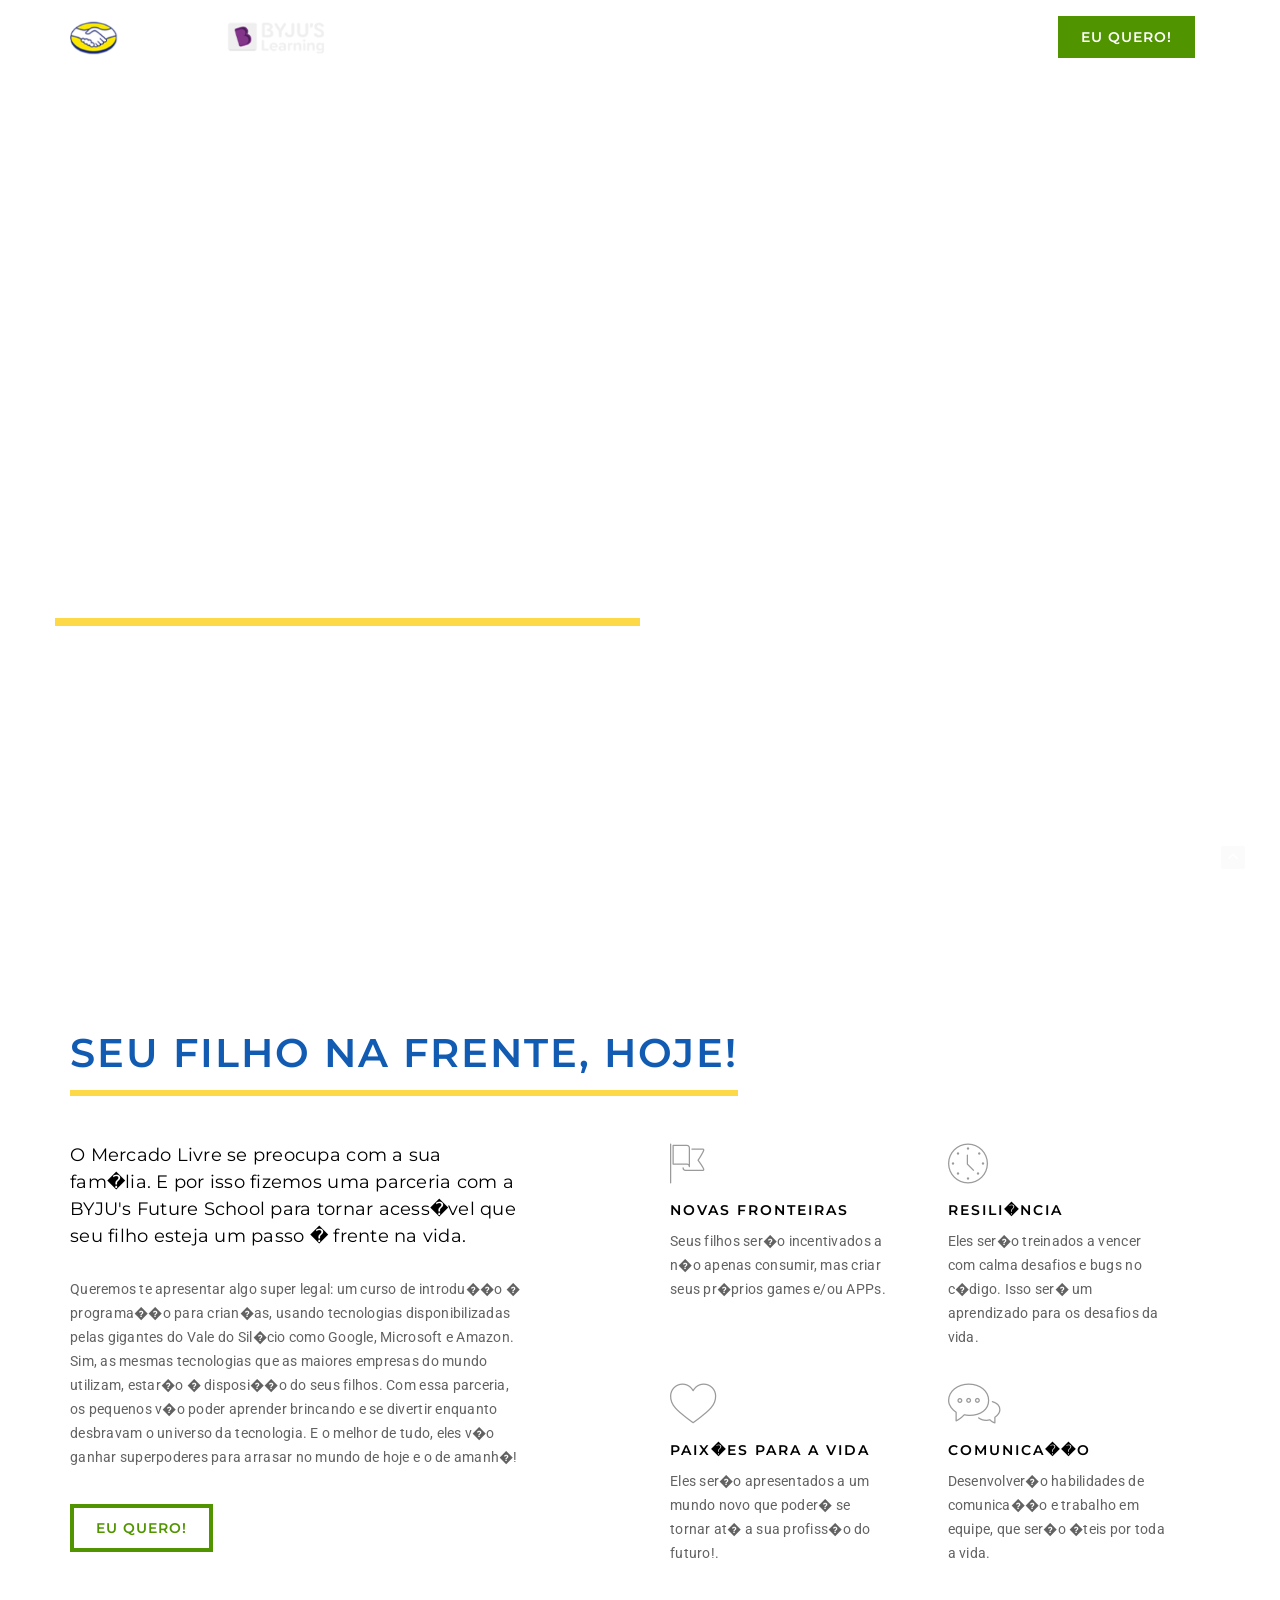
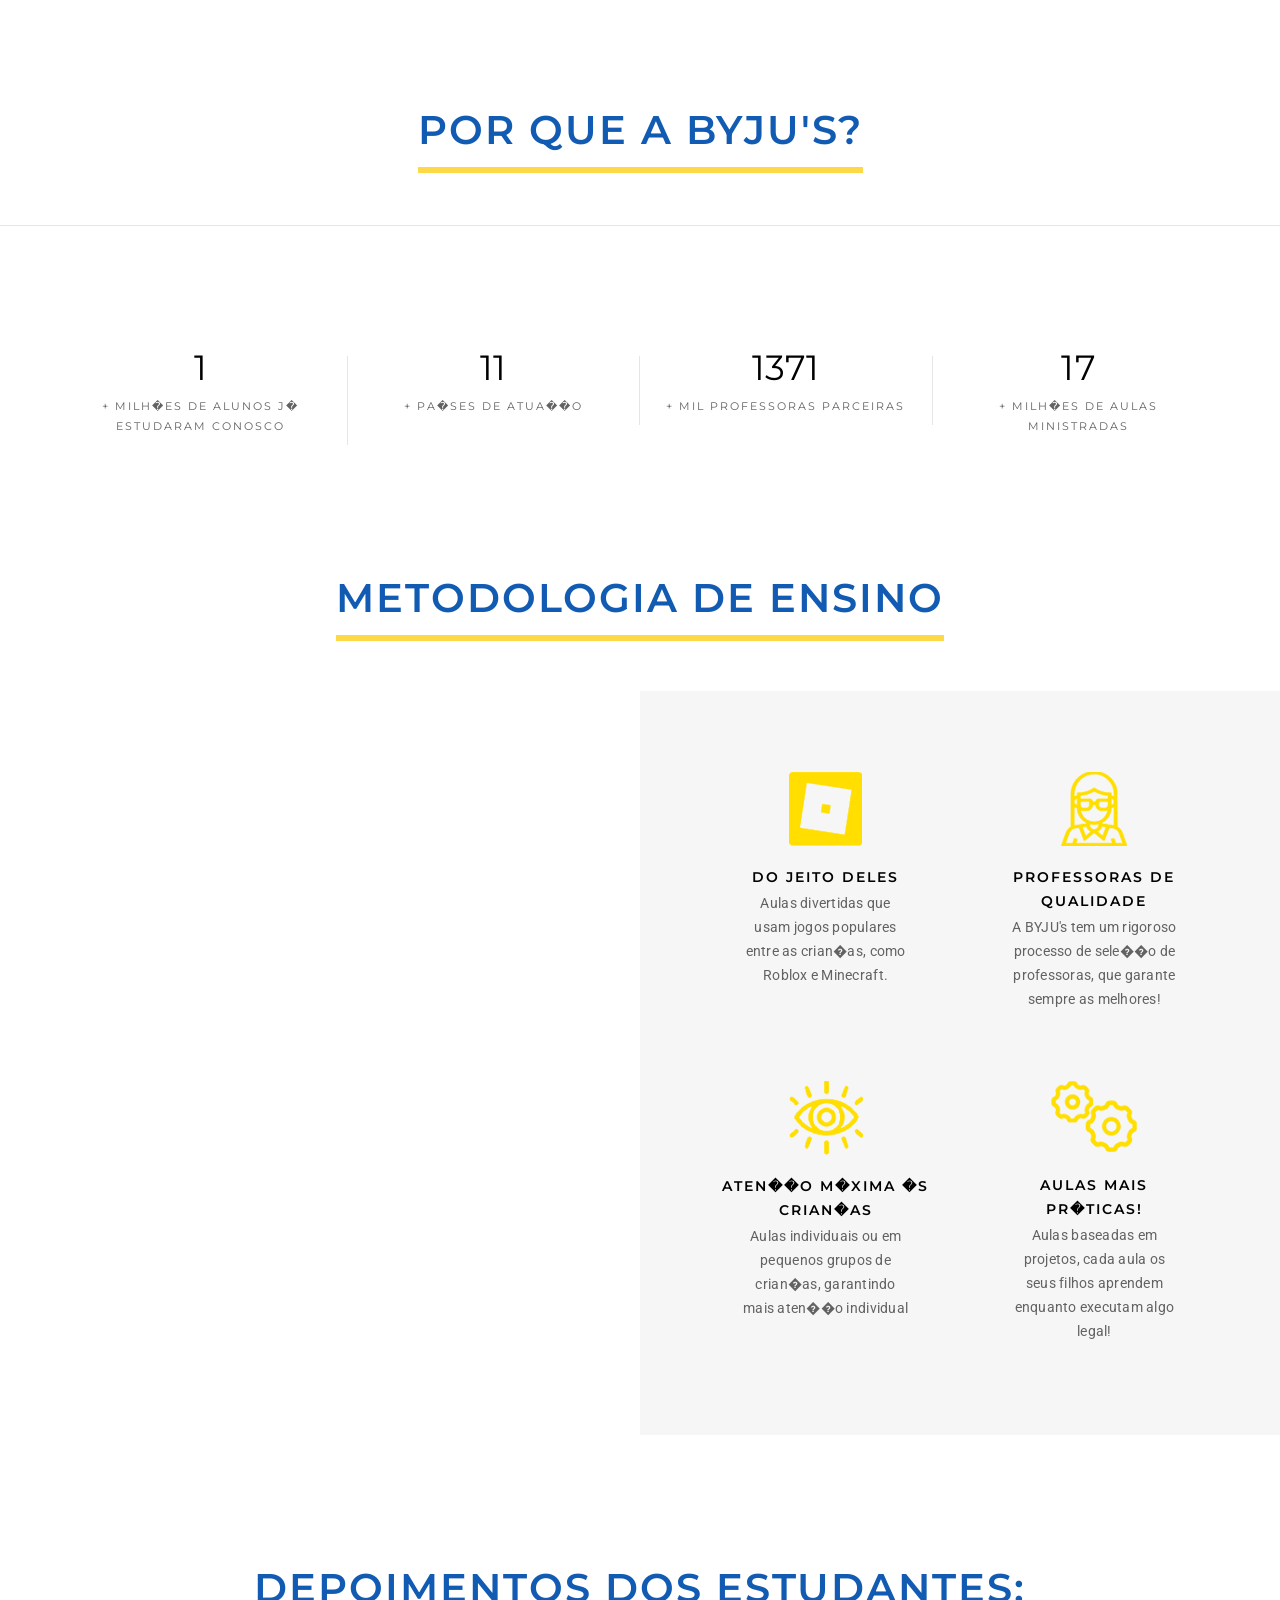
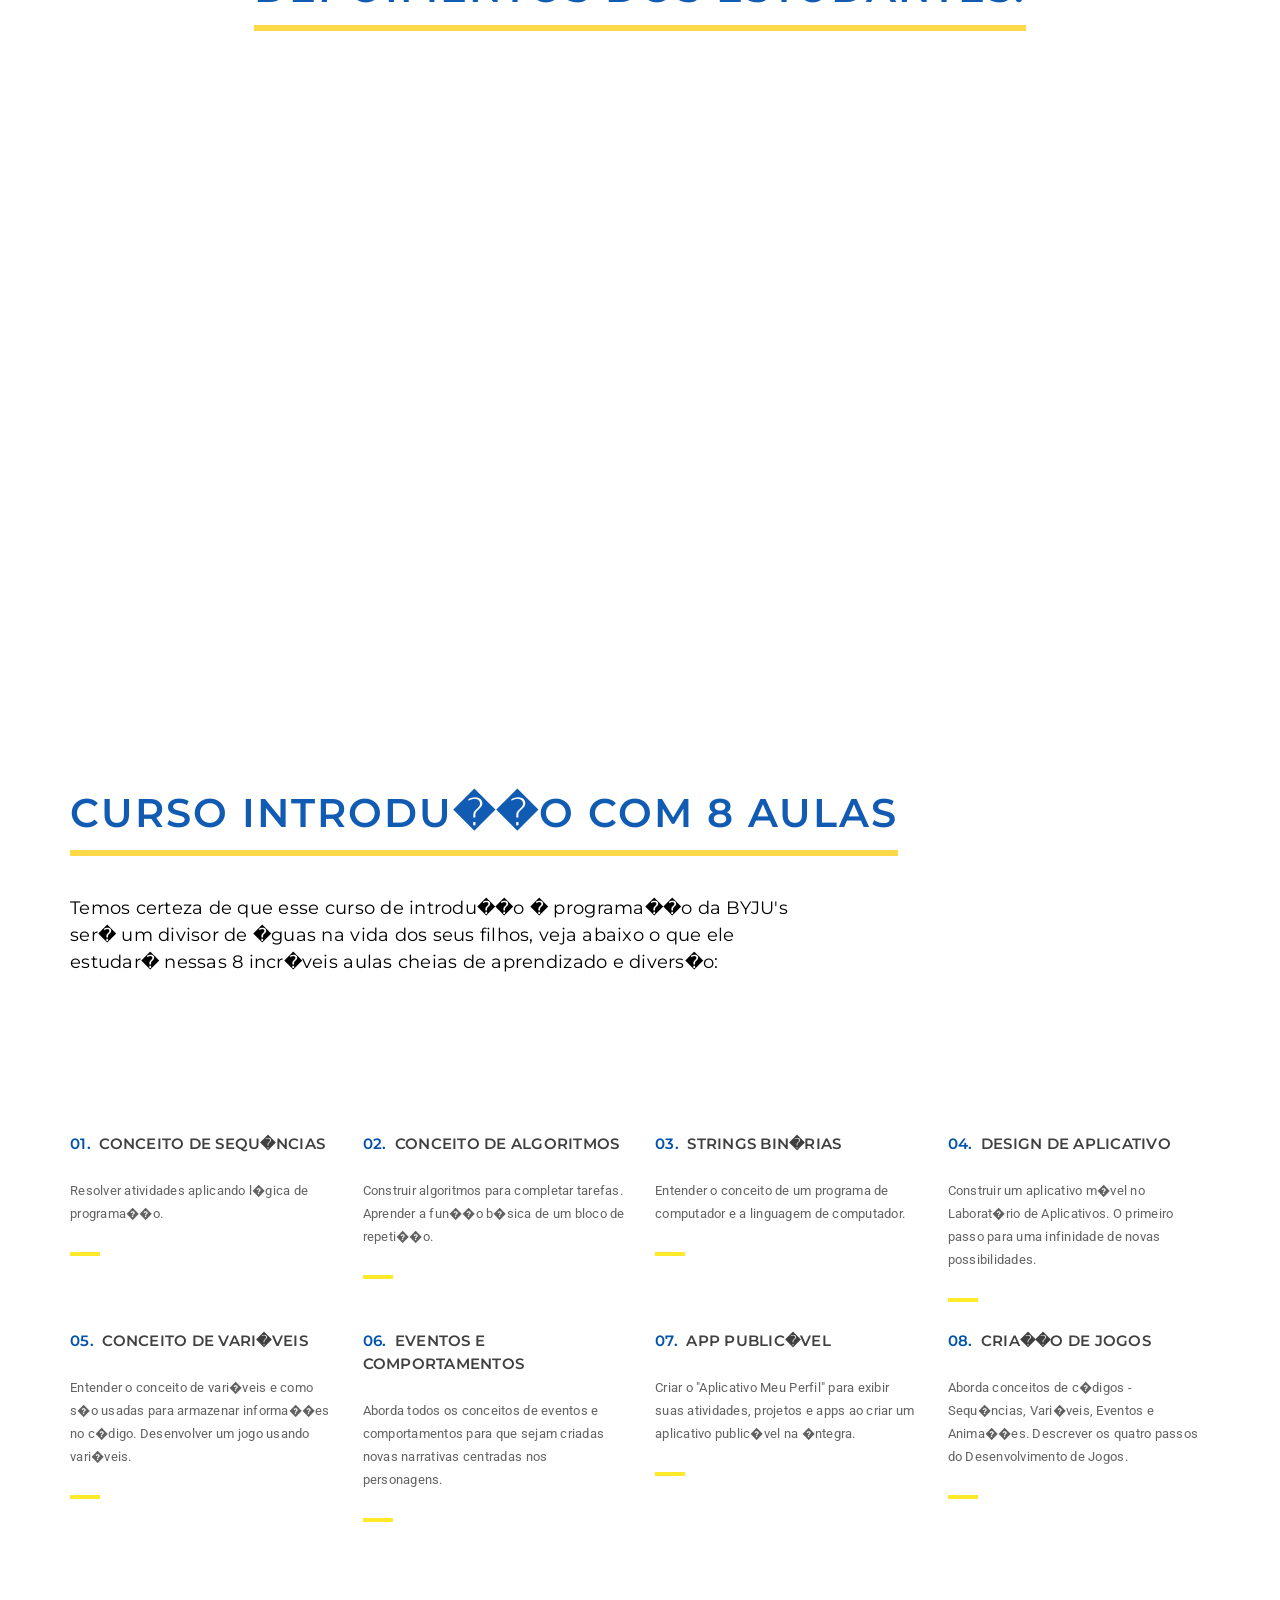
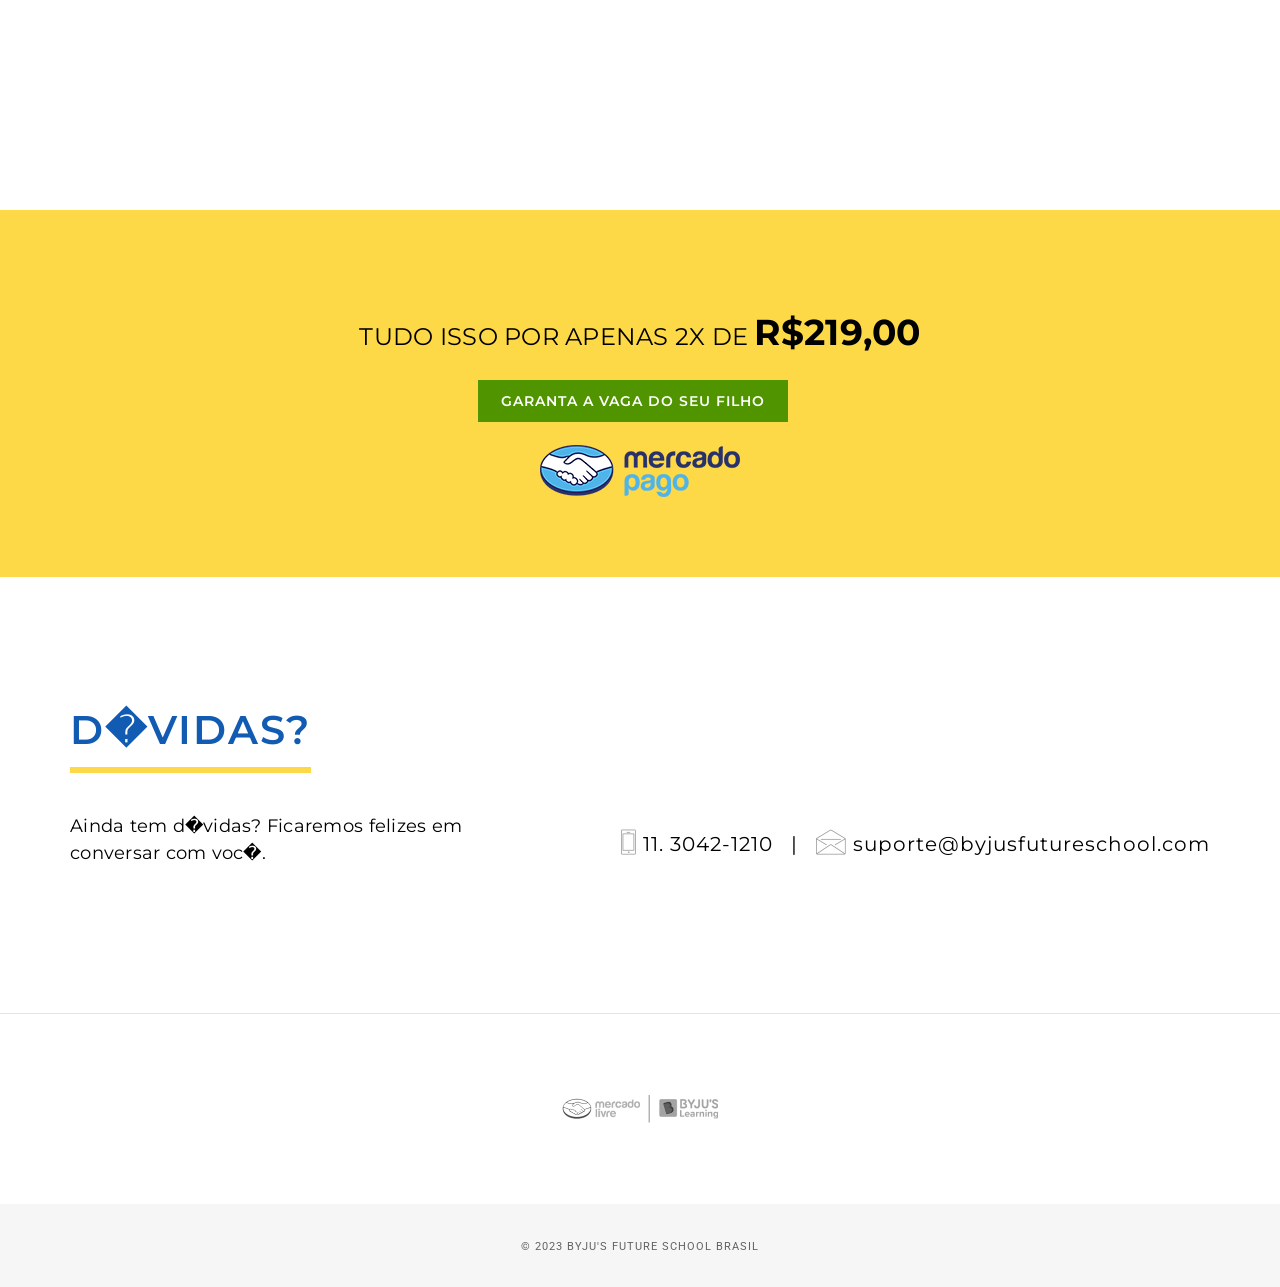
<file: m/mercado_livre.html>
<!doctype html>
<html class="no-js" lang="pt-br">
    <head>
<meta charset="utf-8" />
        <!-- title -->
<title>A NOSSA ENCOMENDA MAIS IMPORTANTE CHEGOU!</title>
          <meta property="og:title" content="A NOSSA ENCOMENDA MAIS IMPORTANTE CHEGOU!"/>
            <meta property="og:image" content=""/>
              <meta property="og:site_name" content="8 aulas de programa��o para seu filho virar um mini g�nio!"/>
                <meta property="og:description" content="8 aulas de programa��o para seu filho virar um mini g�nio!"/>
                	<meta name="resource-type" content="document" />
  	 <meta http-equiv="pragma" content="no-cache" />
	  <meta http-equiv="cache-control" content="cache" />

	   <meta name="classification" content="Internet" />
	    <meta http-equiv="Content-Type" content="text/html; charset=iso-8859-1" />
	     <meta http-equiv="content-script-type" content="text/javascript" />    
	      <meta http-equiv="content-style-type" content="text/css" />
          
          <meta name="url" content="">
         <meta name="language" content="Pt-br">
        <meta name="description" content="">
         <meta name="reply-to" content="">
          <meta name="category" content="Internet">
		            
		     <meta name="robots" content="ALL" />
	          <meta name="distribution" content="Global" />
	           <meta name="rating" content="General" />
	            <meta name="author" content="Demetrius Suirtemed www.design360.com.br" />
	             <meta name="revisit-after" content="2 days" />
	              <meta name="language" content="pt-br" />
            	   <meta name="doc-class" content="Completed" />
	                <meta name="doc-rights" content="Public" />
	                 <meta name="copyright" content="BYJUS Learning" />
                      <meta name="keywords" content="byjus, roblox, future, school">
        <!-- description -->
        <meta name="description" content="A great collection of creative, responsive, elegant onepage templates for different industries.">
        <!-- keywords -->
        <meta name="keywords" content="creative, css3, html5, onepage, multipurpose, bootstrap, responsive, agency, architecture, resume, blog, photography, restaurant, portfolio, spa, travel, wedding, coming soon">
        <meta charset="utf-8">
        <meta name="author" content="ThemeZaa">
        <meta name="viewport" content="width=device-width,initial-scale=1.0,maximum-scale=1" />
        <!-- favicon -->
        <link rel="shortcut icon" href="images/favicon.png">
        <link rel="apple-touch-icon" href="images/apple-touch-icon-57x57.png">
        <link rel="apple-touch-icon" sizes="72x72" href="images/apple-touch-icon-72x72.png">
        <link rel="apple-touch-icon" sizes="114x114" href="images/apple-touch-icon-114x114.png">
        <!-- animation -->
        <link rel="stylesheet" href="css/animate.css" />
        <!-- bootstrap -->
        <link rel="stylesheet" href="css/bootstrap.min.css" />
        <!-- et line icon --> 
        <link rel="stylesheet" href="css/et-line-icons.css" />
        <!-- font-awesome icon -->
        <link rel="stylesheet" href="css/font-awesome.min.css" />
        <!-- owl carousel -->
        <link rel="stylesheet" href="css/owl.transitions.css" />
        <link rel="stylesheet" href="css/owl.carousel.css" />
        <!-- magnific popup -->
        <link rel="stylesheet" href="css/magnific-popup.css" />
        <!-- style -->
        <link rel="stylesheet" href="css/style.css" />
        <!-- responsive css -->
        <link rel="stylesheet" href="css/responsive.css" />
        <!--[if IE]>
            <script src="js/html5shiv.js"></script>
        <![endif]-->

    </head>
    <body>
        <!-- navigation -->
        <nav class="navbar no-margin-bottom alt-font">
            <div class="container navigation-menu">
                <div class="row">
                    <!-- B0000000000000000000000000000000000000000000 -->
                    <div class="col-lg-2 col-md-3 navbar-header">						
												
                        <a class="navbar-brand inner-link" href="#home"><img src="images/logo-agency.png" alt=""/></a>
                    </div>
                    <div class="col-lg-6 col-md-6 col-sm-9 collapse navbar-collapse" id="bs-example-navbar-collapse-1">
                    </div>
                    <div class="col-lg-4 col-md-2 pull-right header-right text-right sm-display-none">

						                        <a target="_blank" href="https://link.pagar.me/lS19TWcEt2" class="highlight-button-dark btn btn-medium button inner-link xs-margin-eleven xs-no-margin-lr xs-no-margin-bottom" style="margin-top: -10px">EU QUERO!</a>
                    </div>
                </div>
            </div>
        </nav>
        <!-- end navigation -->
		
		
		
        <!-- slider -->
        <section id="home" class="no-padding">
            <div class="owl-slider-full owl-carousel owl-theme light-pagination square-pagination dark-pagination-without-next-prev-arrow main-slider">
                <!-- slider item -->
                <div class="item owl-bg-img" style="background-image:url('https://cdn.discordapp.com/attachments/1034159337070931971/1126575585695641840/banner-lp-criancas-box.jpg');">
                    <div class="container full-screen position-relative">
                        <div class="slider-typography text-left">
                            <div class="slider-text-middle-main md-margin-eleven sm-margin-three xs-margin-thirteen">
                                <div class="slider-text-middle slider-typography-option1">
                                    <span class="white-text font-weight-800 alt-font ">8 aulas de programa��o<br> que geram mini g�nios!</span><br>
                                    <div class="bg-fast-yellow separator-line-extra-thick  no-margin-lr margin-twelve md-no-margin-lr md-margin-six"></div>
                                    <p class="white-text text-uppercase letter-spacing-2 alt-font xs-width-80">Introduza os seus filhos no mundo da programa��o HOJE <br>e coloque-os no caminho certo para o sucesso pessoal e profissional</p>
                                </div>
                            </div>
                        </div>
                    </div>
                </div>
            </div>
        </section>
        <!-- end slider -->
		
		
		
		
		
		
		
		
		
		
        <!-- about section -->
        <section id="about" class="wow fadeIn">
            <div class="container">
                <div class="row xs-text-center">
                    <!-- section title -->
                    <div class="col-md-12 col-sm-12">
                        <h2 class="alt-font font-weight-600 title-thick-underline border-color-fast-yellow display-inline-block letter-spacing-2 margin-seven no-margin-lr no-margin-top xs-margin-eleven xs-no-margin-lr xs-no-margin-top">seu filho na frente, hoje!</h2>
                    </div>
                    <!-- end section title -->
                    <!-- text -->
                    <div class="col-md-5 col-sm-12">
                        <span class="text-extra-large margin-eleven no-margin-lr no-margin-top display-inline-block alt-font black-text xs-margin-eleven xs-no-margin-lr xs-no-margin-top">
							O Mercado Livre se preocupa com a sua fam�lia. E por isso fizemos uma parceria com a BYJU's Future School para tornar acess�vel que seu filho esteja um passo � frente na vida.</span>
						
                        <p class="text-medium">Queremos te apresentar algo super legal: um curso de introdu��o � programa��o para crian�as, usando tecnologias disponibilizadas pelas gigantes do Vale do Sil�cio como Google, Microsoft e Amazon. Sim, as mesmas tecnologias que as maiores empresas do mundo utilizam, estar�o � disposi��o do seus filhos. Com essa parceria, os pequenos v�o poder aprender brincando e se divertir enquanto desbravam o universo da tecnologia. E o melhor de tudo, eles v�o ganhar superpoderes para arrasar no mundo de hoje e o de amanh�! </p>
                        <a class="highlight-button-black-border btn btn-medium button margin-ten no-margin-lr inner-link" target="_blank" href="https://link.pagar.me/lS19TWcEt2">EU QUERO!</a>
                    </div>
                    <!-- end text -->
                    <!-- features box -->
                    <div class="col-md-6 col-sm-12 col-md-offset-1 sm-padding-five sm-no-padding-lr sm-no-padding-bottom xs-margin-eleven xs-no-margin-lr xs-no-margin-bottom">
                        <!-- features box -->
                        <div class="col-md-6 col-sm-6 xs-margin-nineteen xs-no-margin-lr xs-no-margin-top">
                            <i class="icon-flag icon-medium margin-nine no-margin-lr no-margin-top xs-margin-three xs-no-margin-lr xs-no-margin-top"></i>
                            <span class="text-medium font-weight-600 letter-spacing-2 text-uppercase black-text margin-five no-margin-lr no-margin-top display-block alt-font xs-margin-five xs-no-margin-lr xs-no-margin-top">novas fronteiras</span>
                            <p class="text-medium width-90 xs-width-100">Seus filhos ser�o incentivados a n�o apenas consumir, mas criar seus pr�prios games e/ou APPs.</p>
                        </div>
                        <!-- end features box -->
                        <!-- features box -->
                        <div class="col-md-6 col-sm-6 xs-margin-nineteen xs-no-margin-lr xs-no-margin-top">
                            <i class="icon-clock icon-medium margin-nine no-margin-lr no-margin-top xs-margin-three xs-no-margin-lr xs-no-margin-top"></i>
                            <span class="text-medium font-weight-600 letter-spacing-2 text-uppercase black-text margin-five no-margin-lr no-margin-top display-block alt-font xs-margin-five xs-no-margin-lr xs-no-margin-top">resili�ncia</span>
                            <p class="text-medium width-90 xs-width-100">Eles ser�o treinados a vencer com calma desafios e bugs no c�digo. Isso ser� um aprendizado para os desafios da vida.</p>
                        </div>
                        <!-- end features box -->
                        <!-- features box -->
                        <div class="col-md-6 col-sm-6 margin-seven no-margin-lr no-margin-bottom xs-margin-nineteen xs-no-margin-lr xs-no-margin-top">
                            <i class="icon-heart icon-medium margin-nine no-margin-lr no-margin-top xs-margin-three xs-no-margin-lr xs-no-margin-top"></i>
                            <span class="text-medium font-weight-600 letter-spacing-2 text-uppercase black-text margin-five no-margin-lr no-margin-top display-block alt-font xs-margin-five xs-no-margin-lr xs-no-margin-top">paix�es para a vida</span>
                            <p class="text-medium width-90 xs-width-100">Eles ser�o apresentados a um mundo novo que poder� se tornar at� a sua profiss�o do futuro!.</p>
                        </div>
                        <!-- end features box -->
                        <!-- features box -->
                        <div class="col-md-6 col-sm-6 margin-seven no-margin-lr no-margin-bottom ">
                            <i class="icon-chat icon-medium margin-nine no-margin-lr no-margin-top "></i>
                            <span class="text-medium font-weight-600 letter-spacing-2 text-uppercase black-text margin-five no-margin-lr no-margin-top display-block alt-font xs-margin-five xs-no-margin-lr xs-no-margin-top">comunica��o</span>
                            <p class="text-medium width-90 xs-width-100">Desenvolver�o habilidades de comunica��o e trabalho em equipe, que ser�o �teis por toda a vida.</p>
                        </div>
                        <!-- end features box -->
                    </div>
                    <!-- end features box -->
                </div>
            </div>
        </section>
        <!-- end about section -->
        <!-- counter section -->
		<center><h2 class="alt-font font-weight-600 title-thick-underline border-color-fast-yellow display-inline-block letter-spacing-2 margin-seven no-margin-lr no-margin-top xs-margin-eleven xs-no-margin-lr xs-no-margin-top">por que a byju's?</h2></center>
		
		
		
        <section class="border-top wow fadeIn">
            <div class="container">
				
                <div class="row">
                    <!-- counter item -->
                    <div class="col-md-3 col-sm-6 counter-style1 text-center border-right">
                        <span class="timer counter-number alt-font font-weight-500 black-text" data-to="12" data-speed="7000"></span>
                        <span class="text-small font-weight-200 letter-spacing-2 text-uppercase margin-six no-margin-lr display-block alt-font xs-margin-one xs-no-margin-lr xs-no-margin-buttom">+ milh�es de alunos j� estudaram conosco</span>
                    </div>
                    <!-- end counter item -->
                    <!-- counter item -->
                    <div class="col-md-3 col-sm-6 counter-style1 text-center border-right sm-no-border xs-margin-twenty-three xs-no-margin-lr xs-no-margin-bottom">
                        <span class="timer counter-number alt-font font-weight-500 black-text" data-to="100" data-speed="7000"></span>
                        <span class="text-small font-weight-200 letter-spacing-2 text-uppercase margin-six no-margin-lr display-block alt-font xs-margin-one xs-no-margin-lr xs-no-margin-buttom">+ pa�ses de atua��o</span>
                    </div>
                    <!-- end counter item -->
                    <!-- counter item -->
                    <div class="col-md-3 col-sm-6 counter-style1 text-center border-right sm-margin-nine sm-no-margin-lr sm-no-margin-bottom xs-margin-twenty-three xs-no-margin-lr xs-no-margin-bottom">
                        <span class="timer counter-number alt-font font-weight-500 black-text" data-to="12000" data-speed="7000"></span>
                        <span class="text-small font-weight-200 letter-spacing-2 text-uppercase margin-six no-margin-lr display-block alt-font xs-margin-one xs-no-margin-lr xs-no-margin-buttom">+ mil professoras parceiras</span>
                    </div>
                    <!-- end counter item -->
                    <!-- counter item -->
                    <div class="col-md-3 col-sm-6 counter-style1 text-center sm-margin-nine sm-no-margin-lr sm-no-margin-bottom xs-margin-twenty-three xs-no-margin-lr xs-no-margin-bottom">
                        <span class="timer counter-number alt-font font-weight-500 black-text" data-to="150" data-speed="7000"></span>
                        <span class="text-small font-weight-200 letter-spacing-2 text-uppercase margin-six no-margin-lr display-block alt-font xs-margin-one xs-no-margin-lr xs-no-margin-buttom">+ milh�es de aulas ministradas</span>
                    </div>
                    <!-- end counter item -->
                </div>
            </div>
        </section>
        <!--  -->
        <!--  -->
        <section id="services" class="wow fadeIn no-padding-top no-padding-bottom">
            <div class="container-fluid">
				
						<center><h2 class="alt-font font-weight-600 title-thick-underline border-color-fast-yellow display-inline-block letter-spacing-2 margin-seven no-margin-lr no-margin-top xs-margin-eleven xs-no-margin-lr xs-no-margin-top">metodologia de ensino</h2></center>

				
                <div class="row">
                    <div class="col-lg-6 col-md-12 col-sm-12 parallax2 parallax-fix service xs-display-none">
                        <img class="parallax-background-img" src="images/img-roblox-larga.jpg" alt="" />
                    </div>
                    <!-- -->
                    <div class="col-lg-6 col-md-12 col-sm-12 bg-gray service padding-seven md-padding-seventeen xs-padding-twenty-nine xs-no-padding-lr">
						
                        <!--  -->
                        <div class="col-md-6 col-sm-12 service-sub text-center">
                            <i class="margin-seven no-margin-lr no-margin-top"><img src="images/icone-roblox.png"></i>
                            <span class="text-medium font-weight-600 letter-spacing-2 text-uppercase black-text margin-one no-margin-lr no-margin-top display-block alt-font">do jeito deles</span>
                            <p class="text-medium width-80 center-col">Aulas divertidas que usam jogos populares entre as crian�as, como Roblox e Minecraft.</p>
                        </div>
                        <!-- -->
                        <!--  -->
                        <div class="col-md-6 col-sm-12 service-sub text-center">
                            <i class="margin-seven no-margin-lr no-margin-top"><img src="images/icone-professora.png"></i>
							<span class="text-medium font-weight-600 letter-spacing-2 text-uppercase black-text margin-one no-margin-lr no-margin-top display-block alt-font">professoras de qualidade</span>
                            <p class="text-medium width-80 center-col">A BYJU's tem um rigoroso processo de sele��o de professoras, que garante sempre as melhores!</p>
                        </div>
                        <!-- -->
                        <!--  -->
                        <div class="col-md-6 col-sm-12 service-sub text-center">
                            <i class="margin-seven no-margin-lr no-margin-top"><img src="images/icone-olho.png"></i>
							<span class="text-medium font-weight-600 letter-spacing-2 text-uppercase black-text margin-one no-margin-lr no-margin-top display-block alt-font">Aten��o m�xima �s crian�as</span>
                            <p class="text-medium width-80 center-col">Aulas individuais ou em pequenos grupos de crian�as, garantindo mais aten��o individual</p>
                        </div>
                        <!-- -->
                        <!--  -->
                        <div class="col-md-6 col-sm-12 service-sub text-center">
                            <i class="margin-seven no-margin-lr no-margin-top"><img src="images/icone-engrenagem.png"></i>
							<span class="text-medium font-weight-600 letter-spacing-2 text-uppercase black-text margin-one no-margin-lr no-margin-top display-block alt-font">Aulas mais pr�ticas!</span>
                            <p class="text-medium width-80 center-col">Aulas baseadas em projetos, cada aula os seus filhos aprendem enquanto executam algo legal!</p>
                        </div>
                        <!-- -->
                    </div>
                    <!-- -->
                </div>
            </div>
        </section>
        <!-- 000000000000 -->

        <!-- 000000 -->
        <section class="wow fadeIn">
            <div class="container">
                <div class="row">
                    <div class="col-md-12 col-sm-12 text-center">
		<center><h2 class="alt-font font-weight-600 title-thick-underline border-color-fast-yellow display-inline-block letter-spacing-2 margin-seven no-margin-lr no-margin-top xs-margin-eleven xs-no-margin-lr xs-no-margin-top">Depoimentos dos estudantes:</h2></center>

						<br>
						<br>
						<iframe width="95%" height="400px" src="https://www.youtube.com/embed/UG_1PegI3RU" title="YouTube video player" frameborder="0" allow="accelerometer; autoplay; clipboard-write; encrypted-media; gyroscope; picture-in-picture; web-share" allowfullscreen></iframe>
                    </div>
                </div>
            </div>
        </section>
		
        <!-- 
        <section class="no-padding-top wow fadeIn">
            <div class="container-fluid">
                <div class="row">
                    <div class="col-lg-3 col-md-6 col-sm-12 padding-nine bg-black agency-skill md-padding-fifteen sm-padding-nineteen" style="background: rgba(0,186,254,1) !important;">
                        <span class="title-large alt-font text-uppercase letter-spacing-2 white-text">Veja ao lado como estudar programa��o muda tudo na vida dos seus filhos. Vamos fazer diferente?</span>
                    </div>
                    <div class="col-lg-4 col-md-6 col-sm-12 agency-skill cover-background" style="background-image:url('http://placehold.it/650x650');"><div class="img-border border-color-white">
						
						
						<iframe width="100%" height="100%" src="https://www.youtube.com/embed/R8BmbA5caNg" title="YouTube video player" frameborder="0" allow="accelerometer; autoplay; clipboard-write; encrypted-media; gyroscope; picture-in-picture; web-share" allowfullscreen></iframe>
						
						
						</div></div>
                    <div class="col-lg-5 col-md-12 col-sm-12 padding-nine bg-gray agency-skill md-padding-fifteen sm-padding-nineteen">
                        <span class="text-medium font-weight-600 letter-spacing-2 text-uppercase black-text margin-six no-margin-lr no-margin-top display-block alt-font">
						
						
						Incentivar crian�as a pensarem diferente � crucial para moldar mentes criativas. Quando estimuladas a ver al�m do usual, elas desenvolvem habilidades de resolu��o de problemas e adaptabilidade. Essa abordagem criativa � vital no mundo atual e forma indiv�duos confiantes e inovadores, prontos para contribuir positivamente para a sociedade.
						
						
						
						</span>
                    </div>
                </div>
            </div>
        </section>
         -->
		
        <!-- section -->
        <section id="blog" class="wow fadeIn">
            <div class="container xs-text-center">
                <!-- section title -->
                <div class="row">
                    <div class="col-md-12 col-sm-12">
                        <h2 class="alt-font font-weight-600 title-thick-underline border-color-fast-yellow display-inline-block letter-spacing-2 margin-six no-margin-lr no-margin-top">CURSO INTRODU��O com 8 aulas</h2>
                    </div>
                </div>
                <!-- end section title -->
                <!-- text -->
                <div class="row">
                    <div class="col-md-8 col-sm-12">
                        <span class="text-extra-large margin-six no-margin-lr no-margin-top display-inline-block alt-font black-text">Temos certeza de que esse curso de introdu��o � programa��o da BYJU's ser� um divisor de �guas na vida dos seus filhos, veja abaixo o que ele estudar� nessas 8 incr�veis aulas cheias de aprendizado e divers�o:</span>
                    </div>
                </div>
                <!-- end text -->
            </div>

			
			
			
			
			
					
        <section class="wow fadeIn">
            <div class="container">
                <div class="row">
                    <!-- service item -->
                    <div class="col-md-3 col-sm-6 sm-margin-nine sm-no-margin-lr sm-no-margin-top">
                        <span class="text-uppercase text-large alt-font font-weight-600 deep-gray-text"><span class="crimson-red-text">01.</span>&nbsp;&nbsp;Conceito de sequ�ncias</span>
                        <p><br>Resolver atividades aplicando l�gica de programa��o.</p>
                        <div class="separator-line-thick bg-crimson-red margin-twenty no-margin-lr sm-no-margin-bottom"></div>
                    </div>
                    <!-- end service item -->
                    <!-- service item -->
                    <div class="col-md-3 col-sm-6 sm-margin-nine sm-no-margin-lr sm-no-margin-top">
                        <span class="text-uppercase text-large alt-font font-weight-600 deep-gray-text"><span class="crimson-red-text">02.</span>&nbsp;&nbsp;Conceito de algoritmos</span>
                        <p><br>Construir algoritmos para completar tarefas. Aprender a fun��o b�sica de um bloco de repeti��o.</p>
                        <div class="separator-line-thick bg-crimson-red margin-twenty no-margin-lr sm-no-margin-bottom"></div>
                    </div>
                    <!-- end service item -->
                    <!-- service item -->
                    <div class="col-md-3 col-sm-6">
                        <span class="text-uppercase text-large alt-font font-weight-600 deep-gray-text"><span class="crimson-red-text">03.</span>&nbsp;&nbsp;Strings bin�rias</span>
                        <p><br>Entender o conceito de um programa de computador e a linguagem de computador.</p>
                        <div class="separator-line-thick bg-crimson-red margin-twenty no-margin-lr xs-margin-twenty xs-no-margin-lr sm-no-margin-bottom"></div>
                    </div>
                    <!-- end service item -->
                    <!-- service item -->
                    <div class="col-md-3 col-sm-6">
                        <span class="text-uppercase text-large alt-font font-weight-600 deep-gray-text"><span class="crimson-red-text">04.</span>&nbsp;&nbsp;Design de aplicativo</span>
                        <p><br>Construir um aplicativo m�vel no Laborat�rio de Aplicativos. O primeiro passo para uma infinidade de novas possibilidades.</p>
                        <div class="separator-line-thick bg-crimson-red margin-twenty no-margin-lr sm-no-margin-bottom"></div>
                    </div>
                    <!-- end service item -->
                    <!-- service item -->
                    <div class="col-md-3 col-sm-6 sm-margin-nine sm-no-margin-lr sm-no-margin-top">
                        <span class="text-uppercase text-large alt-font font-weight-600 deep-gray-text"><span class="crimson-red-text">05.</span>&nbsp;&nbsp;Conceito de vari�veis</span>
                        <p><br>Entender o conceito de vari�veis e como s�o usadas para armazenar informa��es no c�digo. Desenvolver um jogo usando vari�veis.</p>
                        <div class="separator-line-thick bg-crimson-red margin-twenty no-margin-lr sm-no-margin-bottom"></div>
                    </div>
                    <!-- end service item -->
                    <!-- service item -->
                    <div class="col-md-3 col-sm-6 sm-margin-nine sm-no-margin-lr sm-no-margin-top">
                        <span class="text-uppercase text-large alt-font font-weight-600 deep-gray-text"><span class="crimson-red-text">06.</span>&nbsp;&nbsp;Eventos e comportamentos</span>
                        <p><br>Aborda todos os conceitos de eventos e comportamentos para que sejam criadas novas narrativas centradas nos personagens.</p>
                        <div class="separator-line-thick bg-crimson-red margin-twenty no-margin-lr xs-margin-twenty xs-no-margin-lr sm-no-margin-bottom"></div>
					</div>
                    <!-- end service item -->
                    <!-- service item -->
                    <div class="col-md-3 col-sm-6">
                        <span class="text-uppercase text-large alt-font font-weight-600 deep-gray-text"><span class="crimson-red-text">07.</span>&nbsp;&nbsp;APP public�vel</span>
                        <p><br>Criar o "Aplicativo Meu Perfil" para exibir suas atividades, projetos e apps ao criar um aplicativo public�vel na �ntegra.</p>
                        <div class="separator-line-thick bg-crimson-red margin-twenty no-margin-lr xs-margin-twenty xs-no-margin-lr sm-no-margin-bottom"></div>
                    </div>
                    <!-- end service item -->
                    <!-- service item -->
                    <div class="col-md-3 col-sm-6">
                        <span class="text-uppercase text-large alt-font font-weight-600 deep-gray-text"><span class="crimson-red-text">08.</span>&nbsp;&nbsp;Cria��o de jogos</span>
                        <p><br>Aborda conceitos de c�digos - Sequ�ncias, Vari�veis, Eventos e Anima��es. Descrever os quatro passos do Desenvolvimento de Jogos.</p>
                        <div class="separator-line-thick bg-crimson-red margin-twenty no-margin-lr sm-no-margin-bottom"></div>
                    </div>
                    <!-- end service item -->
                </div>
            </div>
        </section>
		
		
			
			
			
			
			
			
			
			
			
			
			
			
        </section>
        <!-- end  section -->

        <section class="wow fadeIn bg-fast-yellow work-with-us">
            <div class="container">
                <div class="row">
                    <div class="col-md-12 col-sm-12 text-center">

                        <span class="title-medium alt-font black-text display-block margin-four text-uppercase">tudo isso por apenas 2x de <span style="font-size: 36px"><b>R$219,00</b></span></span>
                        <a target="_blank" href="https://link.pagar.me/lS19TWcEt2" class="highlight-button-dark btn btn-medium button inner-link xs-margin-eleven xs-no-margin-lr xs-no-margin-bottom">garanta a vaga do seu filho</a>
						<br><br> <img src="images/mercado-pago-logo.png">
                    </div>
                </div>
            </div>
        </section>
        <!-- contact section -->
        <section id="contact" class="wow fadeIn">
            <div class="container xs-text-center">
                <!-- section title -->
                <div class="row">
                    <div class="col-md-12 col-sm-12">
                        <h2 class="alt-font font-weight-600 title-thick-underline border-color-fast-yellow display-inline-block letter-spacing-2 margin-six no-margin-lr no-margin-top">D�VIDAS?</h2>
                    </div>
                </div>
                <!-- end section title -->
                <div class="row call-us">
                    <div class="col-md-5 col-sm-12">
                        <span class="text-extra-large margin-six no-margin-lr no-margin-top display-inline-block alt-font black-text">Ainda tem d�vidas? Ficaremos felizes em conversar com voc�.</span>
                    </div>
                    <div class="col-md-7 col-sm-12 text-right sm-text-left">
                        <span class="title-small letter-spacing-1 black-text alt-font margin-four no-margin-lr display-block xs-text-center"><i class="icon-phone icon-small vertical-align-top xs-vertical-align-middle"></i> 11. 3042-1210 &nbsp;&nbsp;<span class="xs-display-none">|</span>&nbsp;&nbsp; <a href="mailto:suporte@byjusfutureschool.com" class="black-text xs-display-inline-block xs-margin-five xs-no-margin-lr xs-no-margin-bottm"><i class="icon-envelope icon-small vertical-align-top"></i> suporte@byjusfutureschool.com</a></span>
                    </div>
                </div>
                <div class="row">
                    <!-- text -->
                    <!-- end text -->
                </div>
            </div>
        </section>
        <!-- end contact section -->
        <!-- footer -->
        <footer class="wow fadeIn bg-white border-top">
            <div class="footer-top">
                <div class="container">
                    <div class="row">
                        <!-- footer logo -->
                            <div class="text-center"><img src="images/logo-personal-footer.png" alt=""/></div>
                        <!-- end footer logo -->
                    </div>
                </div>
            </div>
            <div class="footer-bottom bg-gray">
                <div class="container">
                    <div class="row">
                        <div class="col-md-12 col-sm-12 text-center">
                            <span class="text-small text-uppercase letter-spacing-1">&COPY; 2023 BYJU's Future School Brasil</span>
                        </div>
                    </div>
                </div>
            </div>
        </footer>
        <!-- end footer -->
        <!-- scroll to top -->
        <a href="javascript:;" class="scrollToTop"><i class="fa fa-angle-up"></i></a>
        <!-- end scroll to top -->
        <!-- javascript libraries -->
        <script type="text/javascript" src="js/jquery.min.js"></script>
        <script type="text/javascript" src="js/modernizr.js"></script>
        <script type="text/javascript" src="js/bootstrap.min.js"></script>
        <script type="text/javascript" src="js/jquery.easing.1.3.js"></script>
        <script type="text/javascript" src="js/skrollr.min.js"></script>
        <script type="text/javascript" src="js/smooth-scroll.js"></script>
        <script type="text/javascript" src="js/jquery.appear.js"></script>
        <!-- menu navigation -->
        <script type="text/javascript" src="js/jquery.nav.js"></script>
        <!-- animation -->
        <script type="text/javascript" src="js/wow.min.js"></script>
        <!-- page scroll -->
        <script type="text/javascript" src="js/page-scroll.js"></script>
        <!-- owl carousel -->
        <script type="text/javascript" src="js/owl.carousel.min.js"></script>
        <!-- counter -->
        <script type="text/javascript" src="js/jquery.countTo.js"></script>
        <!-- parallax -->
        <script type="text/javascript" src="js/jquery.parallax-1.1.3.js"></script>
        <!-- magnific popup -->
        <script type="text/javascript" src="js/jquery.magnific-popup.min.js"></script>
        <script type="text/javascript" src="js/isotope.pkgd.min.js"></script>
        <!-- images loaded -->
        <script type="text/javascript" src="js/imagesloaded.pkgd.min.js"></script>
        <script type="text/javascript" src="js/classie.js"></script>
        <!-- counter  -->
        <script type="text/javascript" src="js/counter.js"></script>
        <!-- fit video  -->
        <script type="text/javascript" src="js/jquery.fitvids.js"></script>
        <!-- setting -->
        <script type="text/javascript" src="js/main.js"></script>
    </body>
</html>
</file>
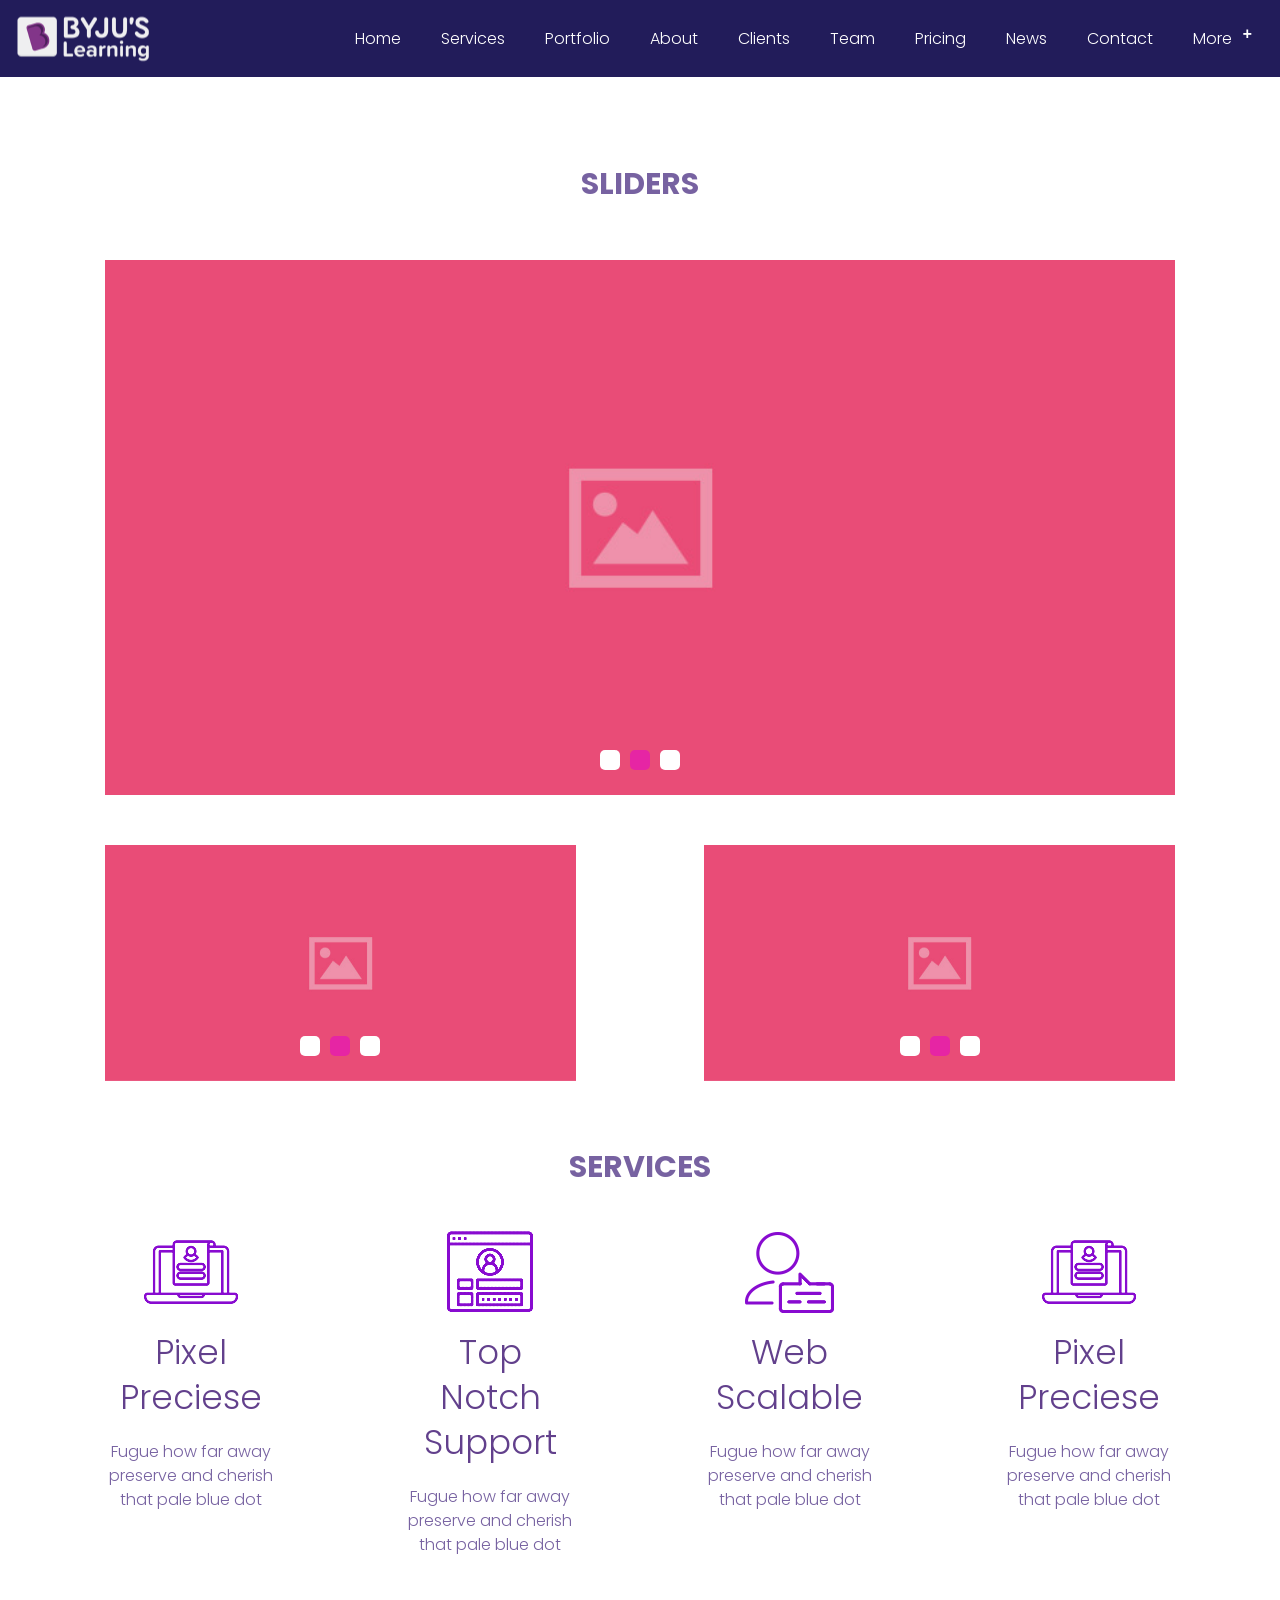
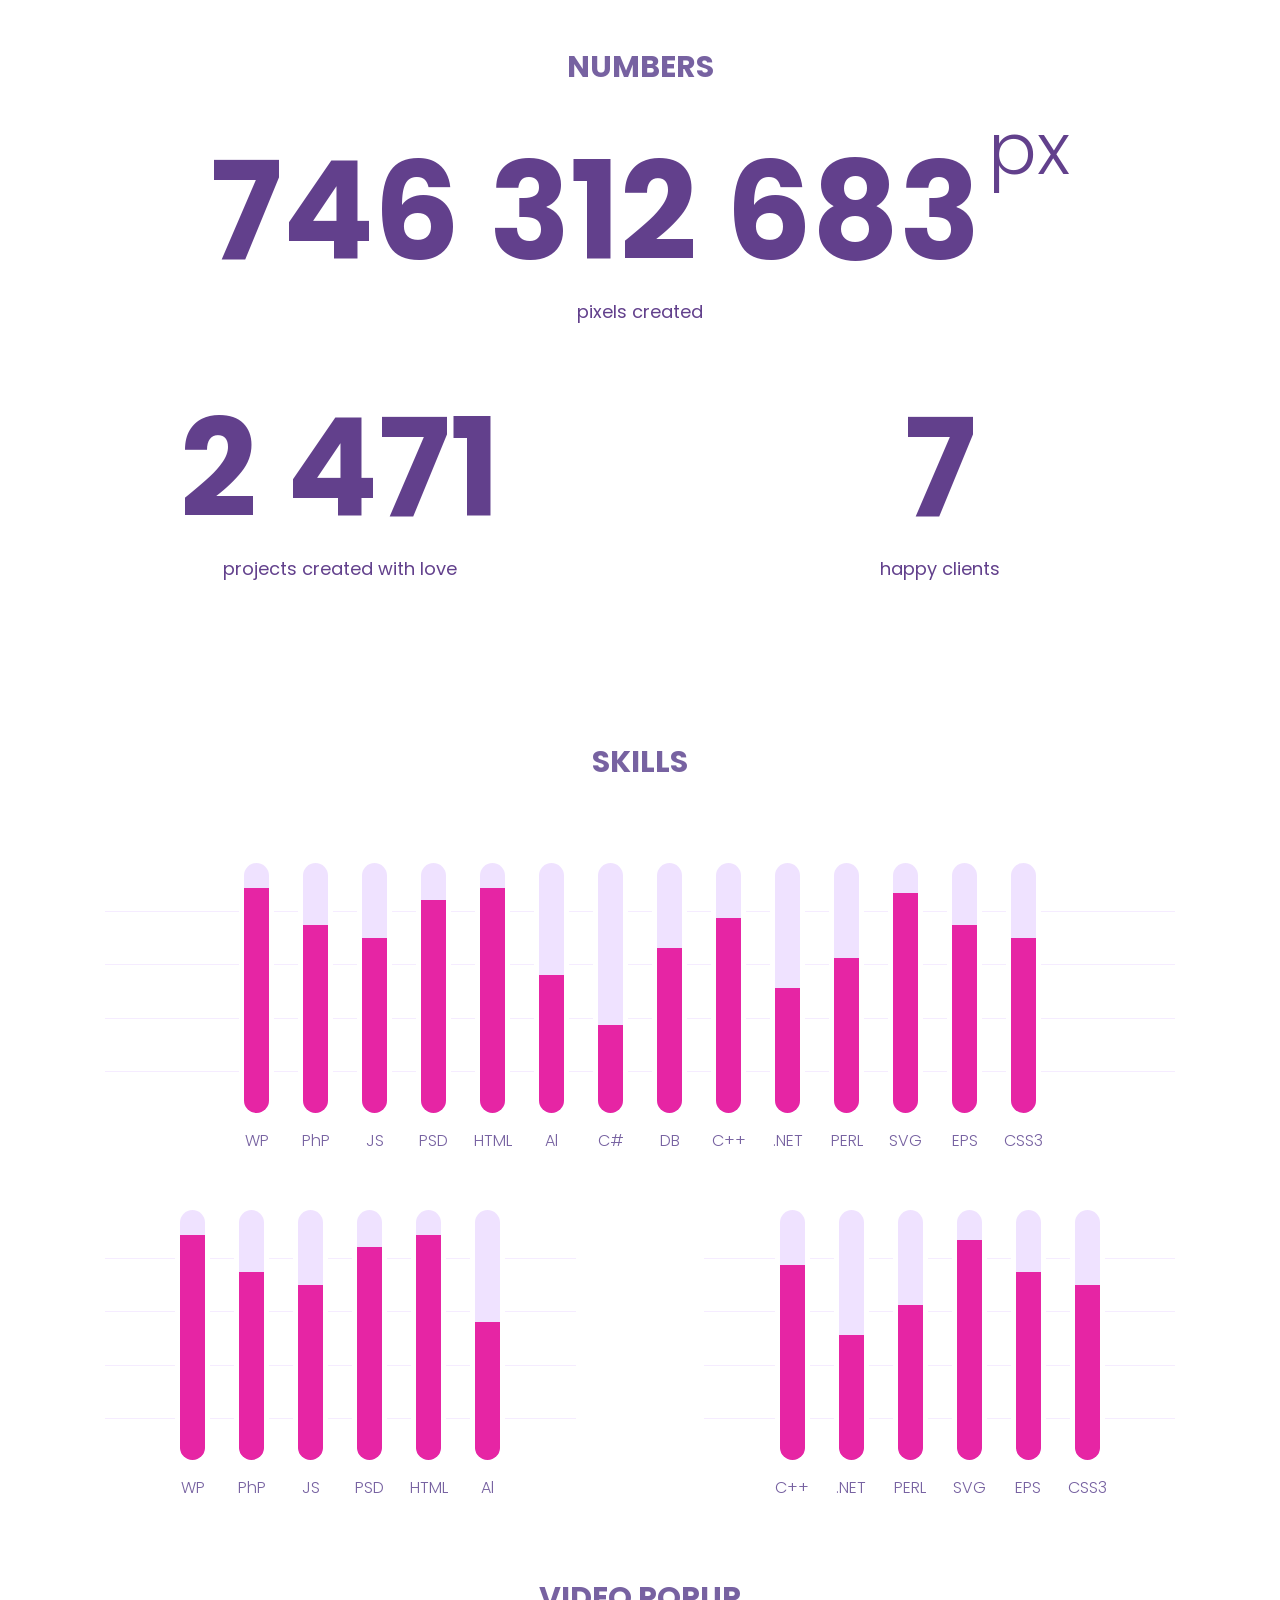
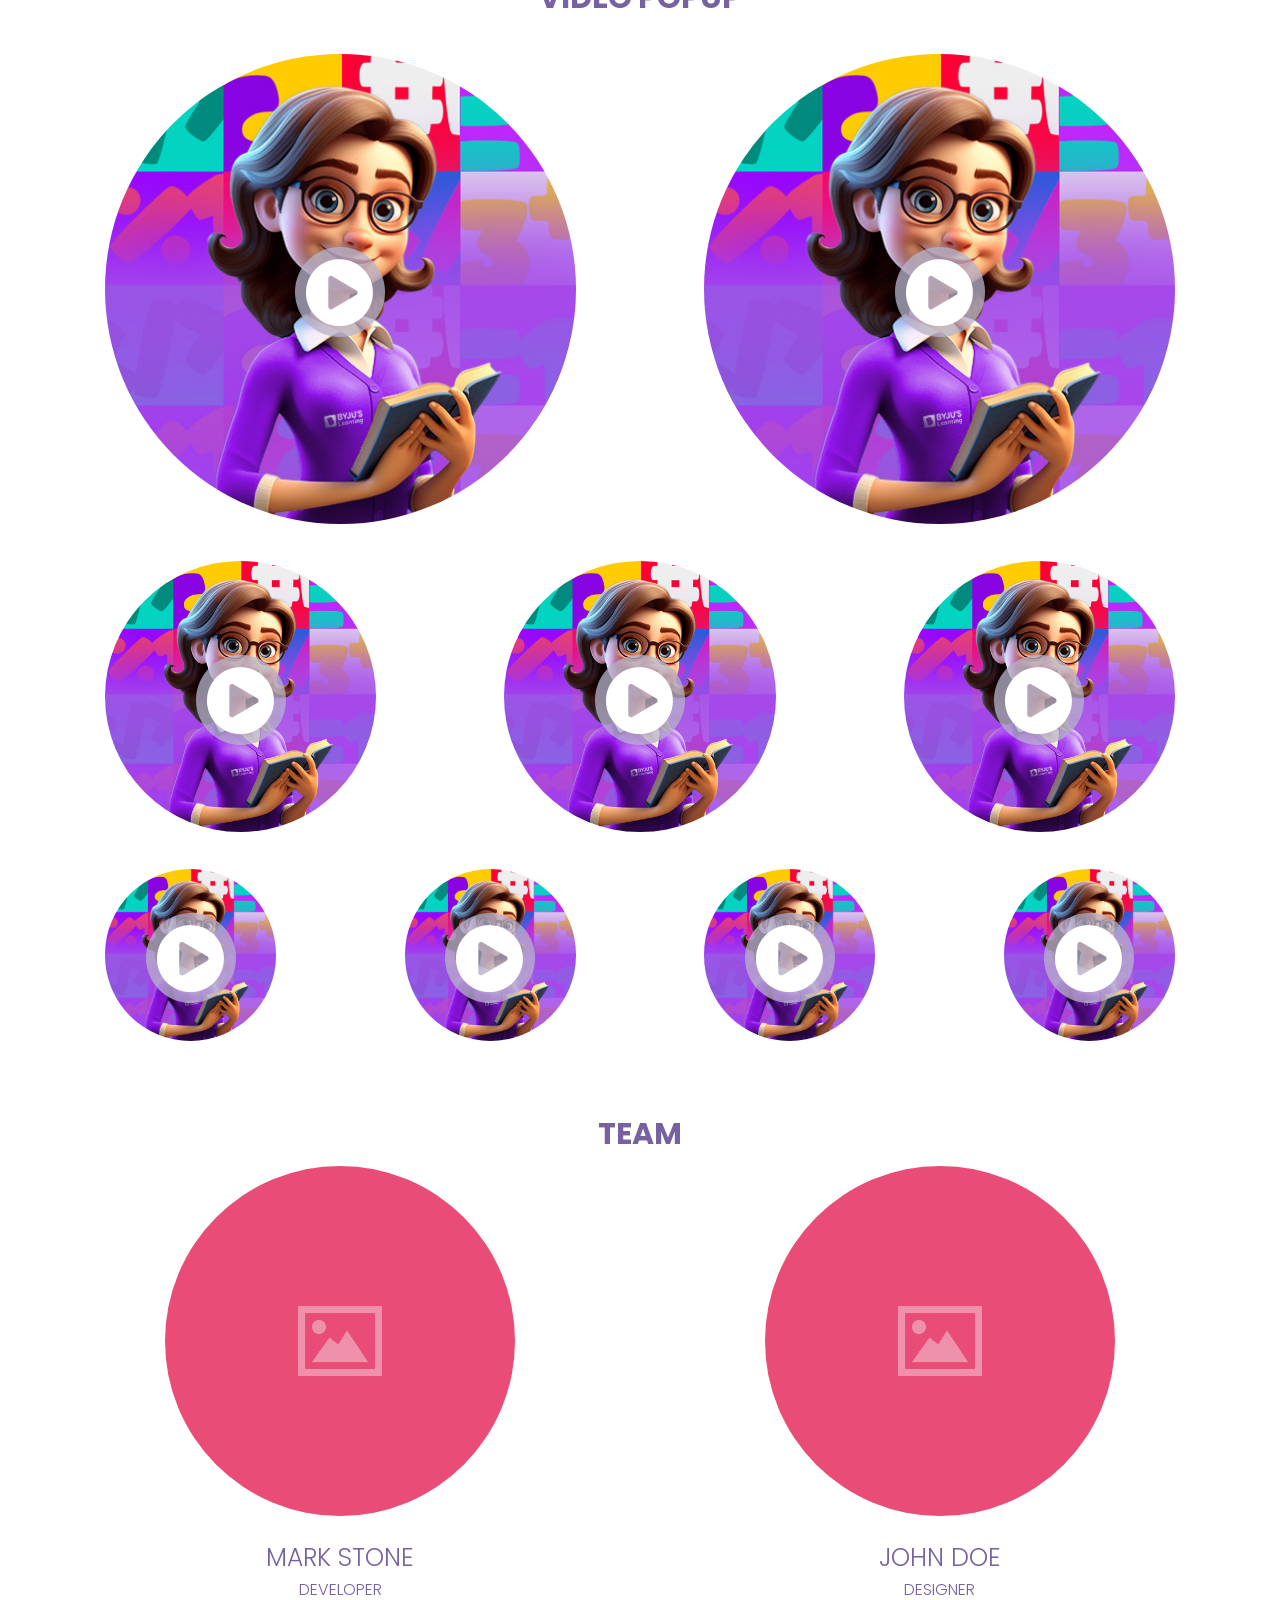
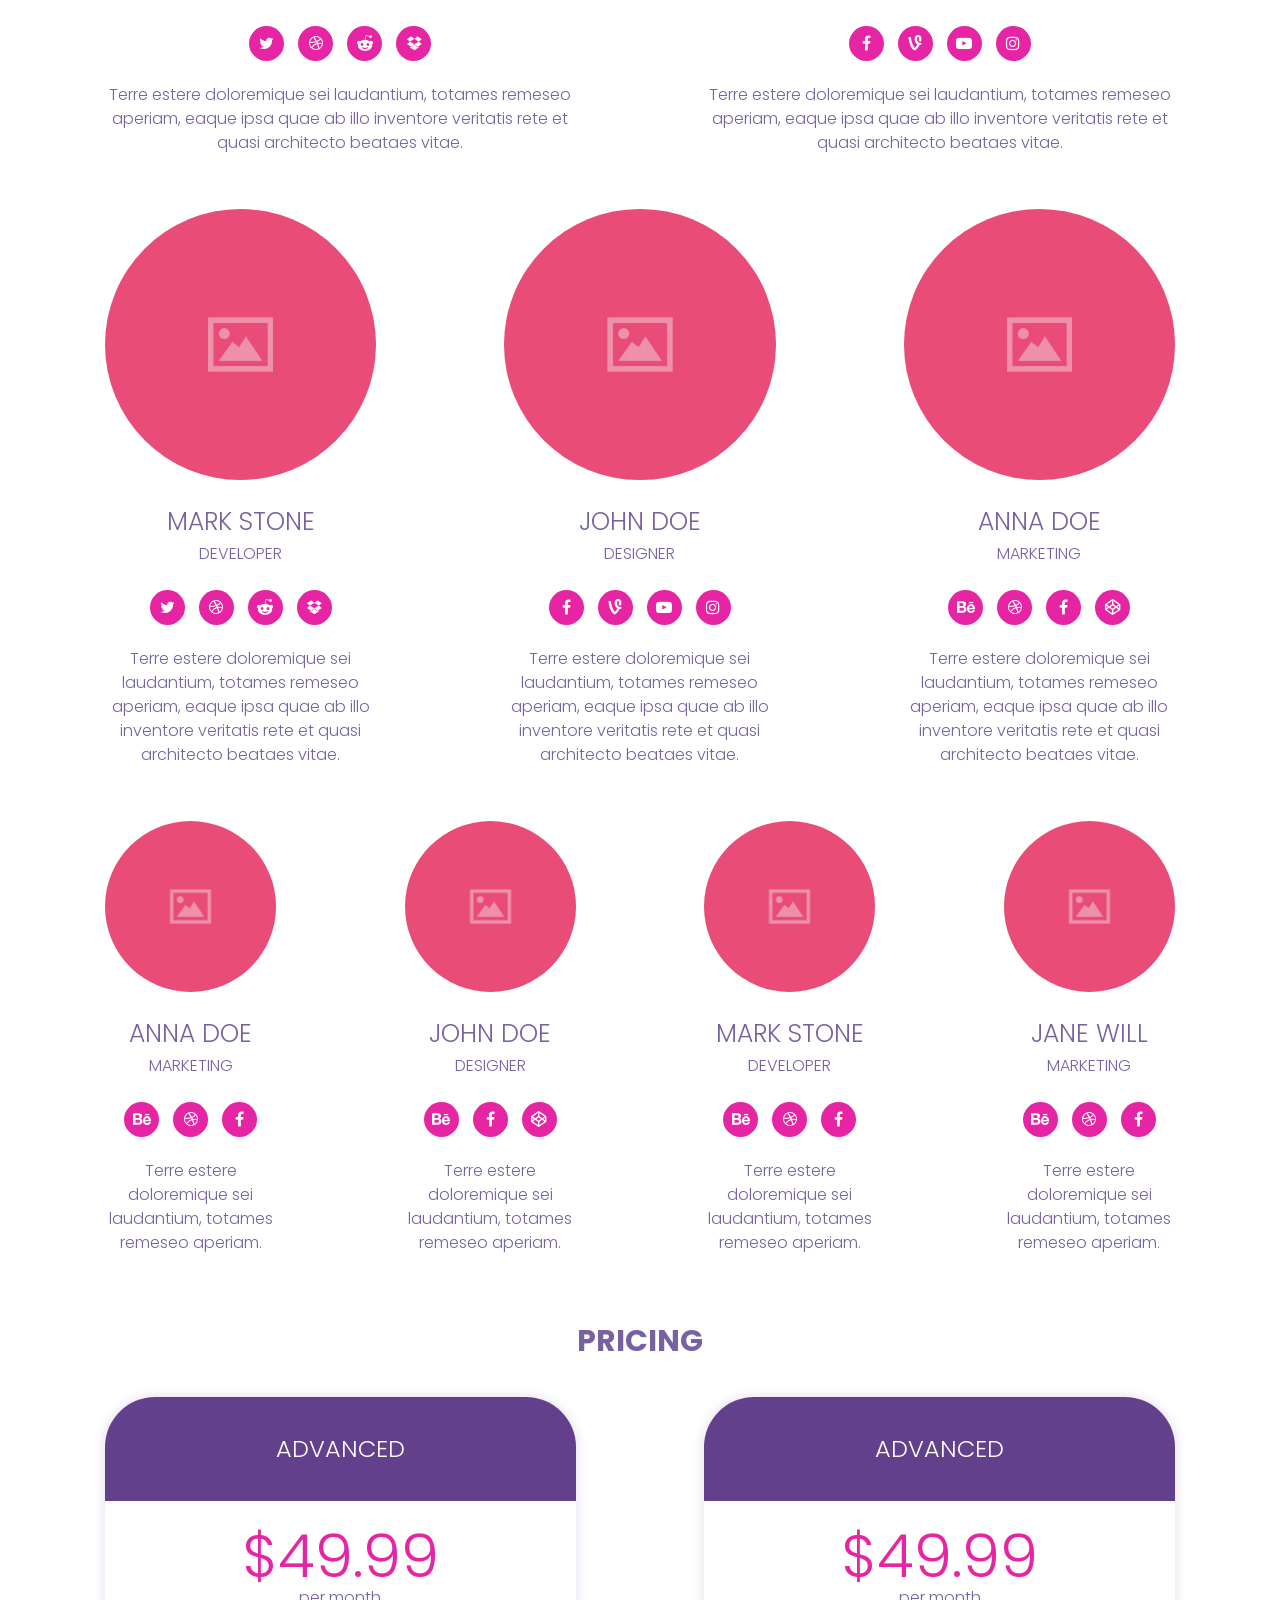
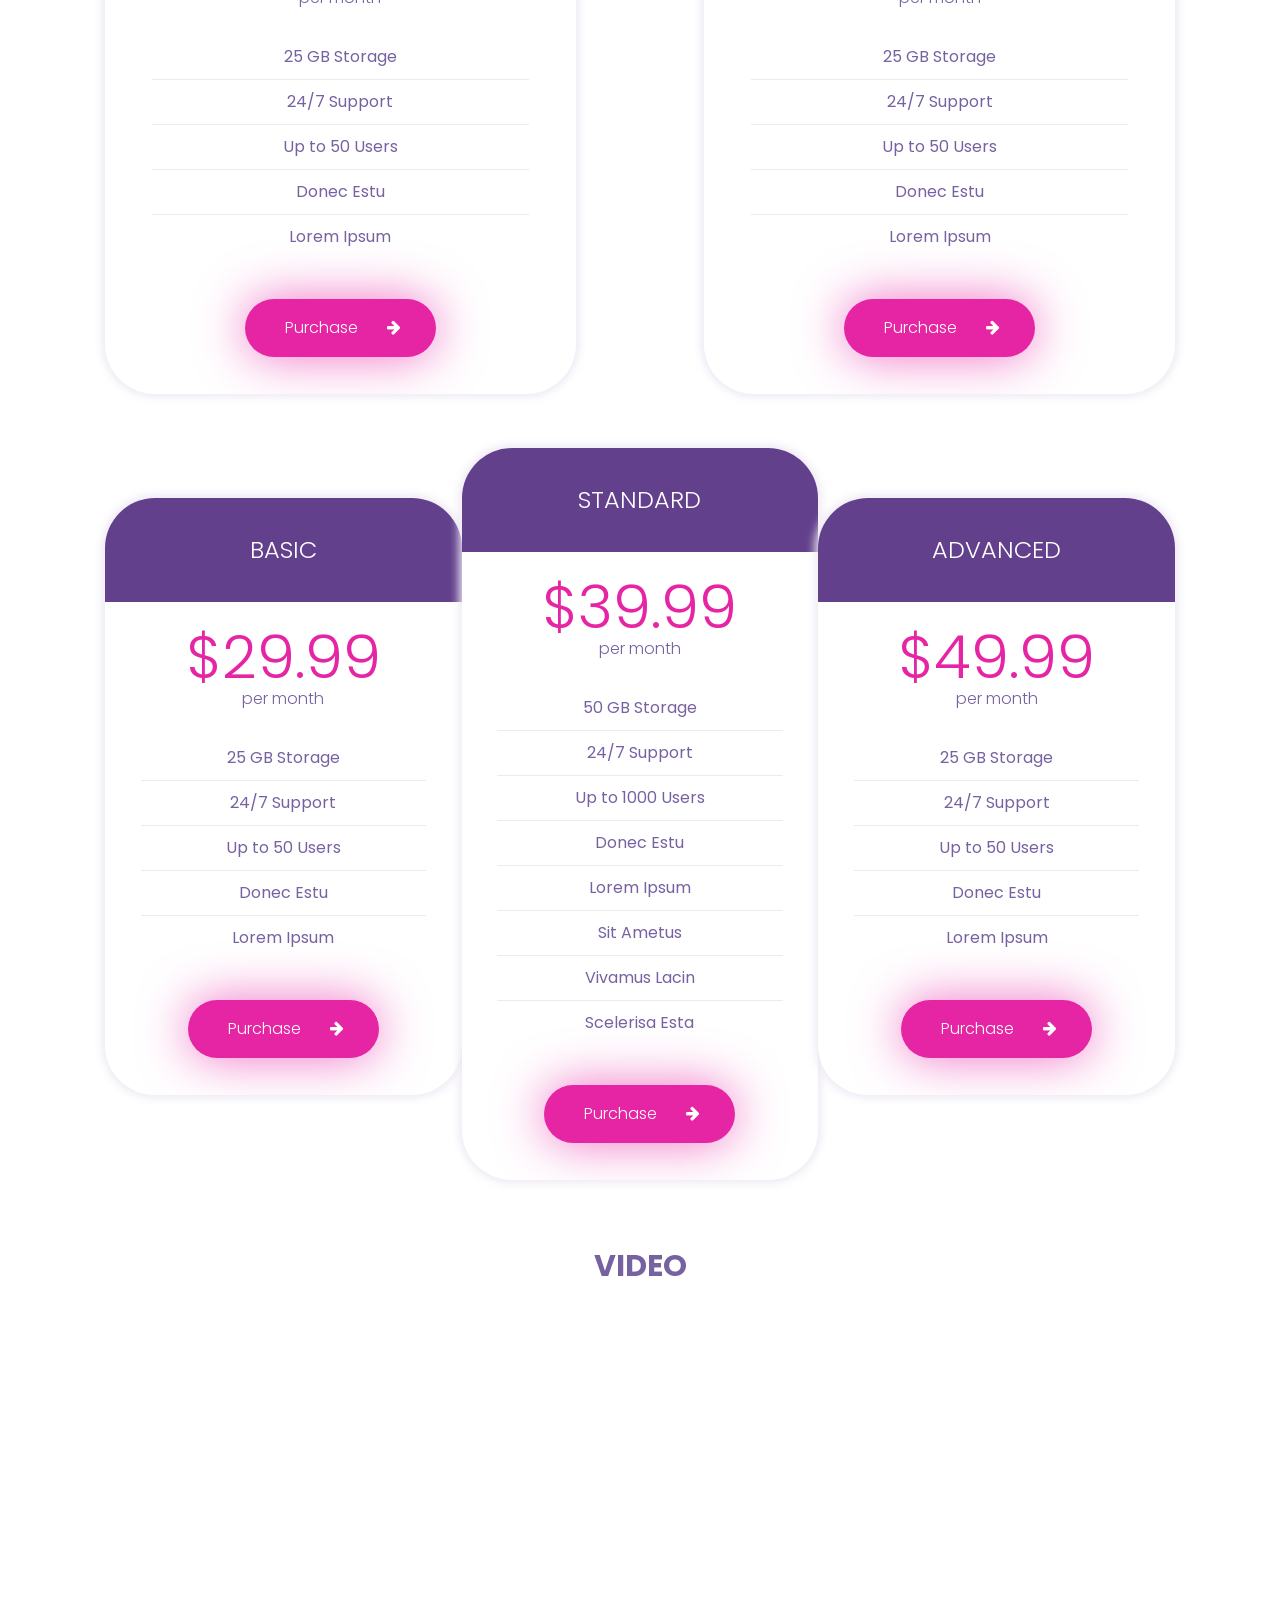
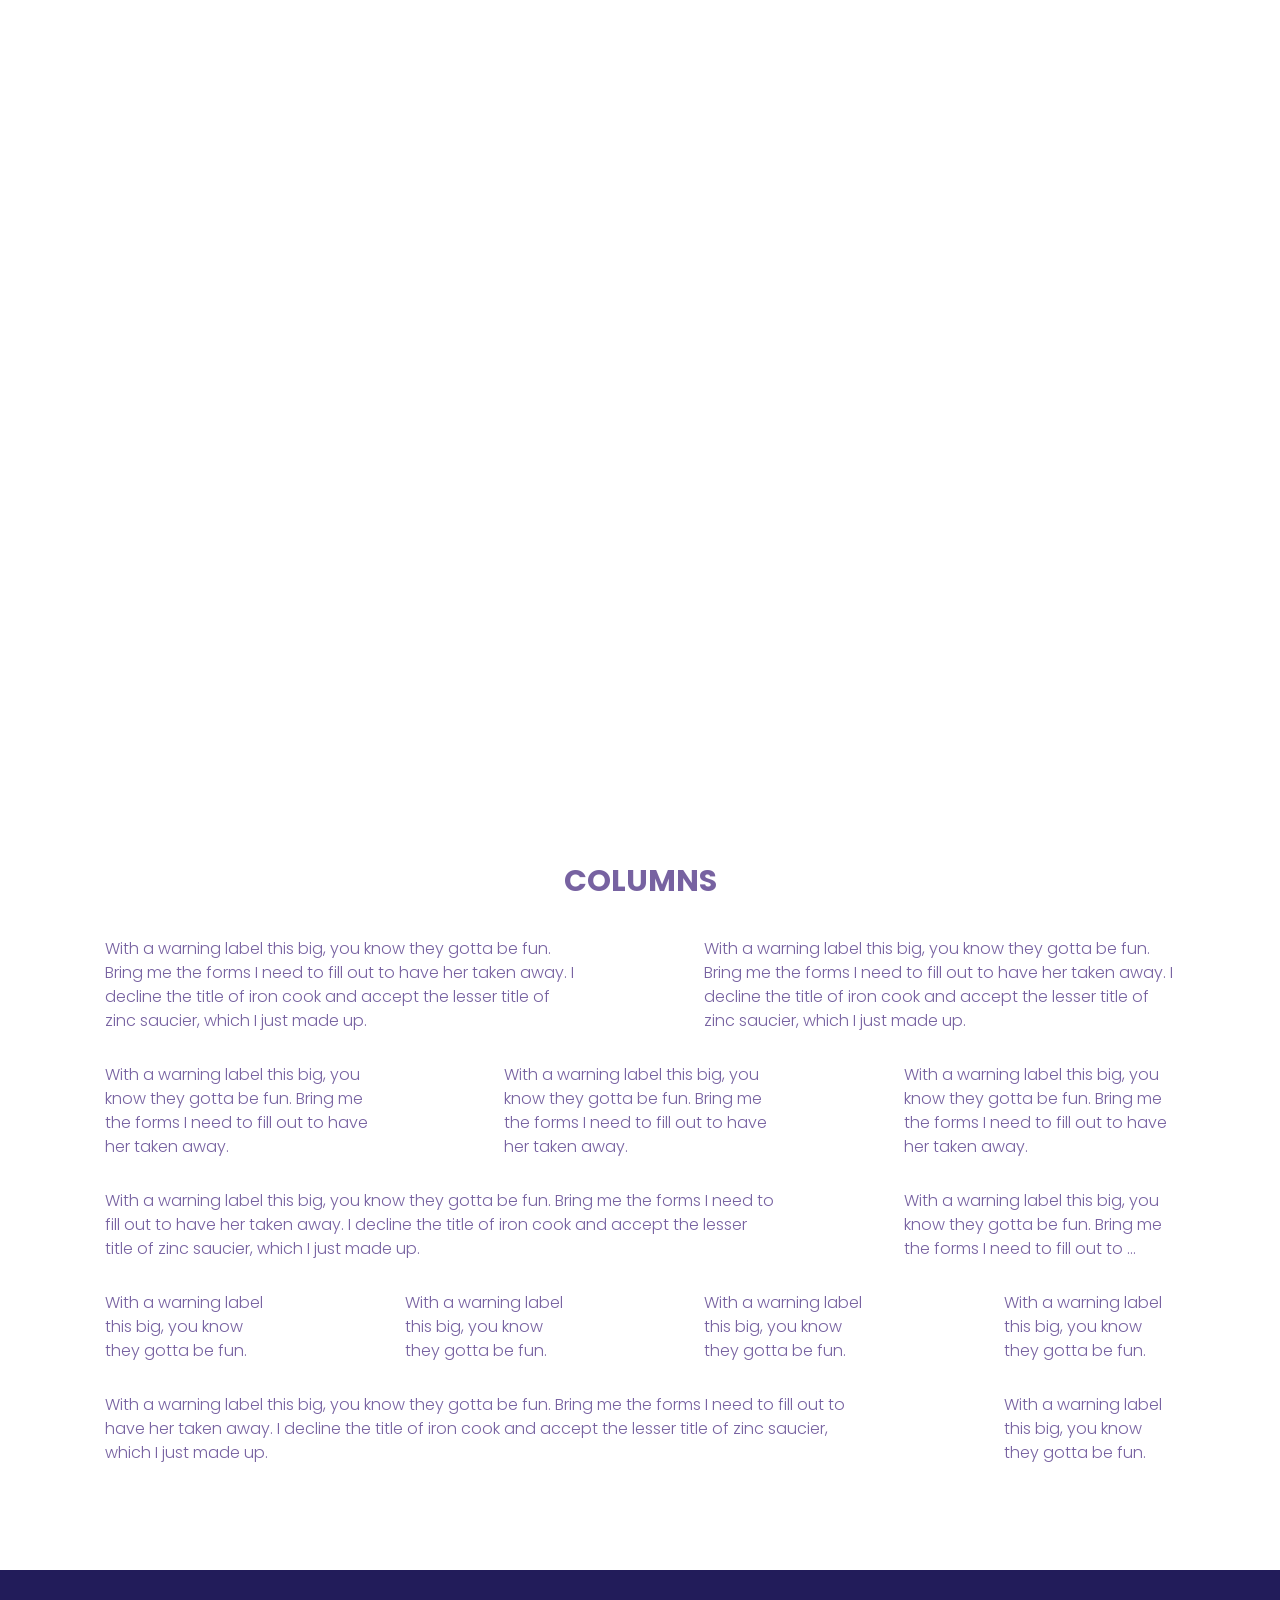
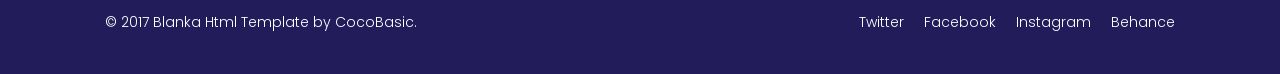
<file: welcome-kit/features.html>
<!DOCTYPE HTML>
<html lang="en-US">
    <head>
        <title>Blanka - One Page Html Template</title>
        <meta http-equiv="Content-Type" content="text/html; charset=UTF-8">
        <meta name="description" content="Template by CocoBasic" />
        <meta name="keywords" content="HTML, CSS, JavaScript, PHP" />
        <meta name="author" content="CocoBasic" />
        <meta name="viewport" content="width=device-width, initial-scale=1, maximum-scale=1">

        <link rel="shortcut icon" href="images/favicon.ico" />    
        <link href='https://fonts.googleapis.com/css?family=League+Script%7CPoppins:300,400,500,600,700%7CMontserrat:900' rel='stylesheet' type='text/css'>		
        <link rel="stylesheet" type="text/css"  href='style.css' />

        <!--[if lt IE 9]>
                <script src="js/html5.js"></script>            
                <script src="js/respond.min.js"></script>                   
        <![endif]-->  
    </head>

    <body class="page">

        <div class="site-wrapper">   

            <div class="doc-loader">
                <img src="images/preloader.gif" alt="Blanka">
            </div>       


            <header class="header-holder">             
                <div class="menu-wrapper center-relative relative">             
                    <div class="header-logo">
                        <a href="index.html">
                            <img src="images/logo_2x.png" alt="Blanka">
                        </a>               
                    </div>

                    <div class="toggle-holder">
                        <div id="toggle" class="">
                            <div class="first-menu-line"></div>
                            <div class="second-menu-line"></div>
                            <div class="third-menu-line"></div>
                        </div>
                    </div>

                    <div class="menu-holder">
                        <nav id="header-main-menu">
                            <ul class="main-menu sm sm-clean">
                                <li>
                                    <a href="index.html">Home</a>
                                </li>
                                <li>
                                    <a href="index.html#services">Services</a>
                                </li>
                                <li>
                                    <a href="index.html#portfolio">Portfolio</a>
                                </li>
                                <li>
                                    <a href="index.html#about">About</a>
                                </li>
                                <li>
                                    <a href="index.html#clients">Clients</a>
                                </li>
                                <li>
                                    <a href="index.html#team">Team</a>
                                </li>
                                <li>
                                    <a href="index.html#pricing">Pricing</a>
                                </li>
                                <li>
                                    <a href="index.html#news">News</a>
                                </li>
                                <li>
                                    <a href="index.html#contact">Contact</a>
                                </li>
                                <li>
                                    <a>More</a>
                                    <ul class="sub-menu">
                                        <li>
                                            <a href="features.html" class="no-scroll">features</a>
                                        </li>
                                        <li>
                                            <a href="portfolio-item-1.html">portfolio item I</a>
                                        </li>
                                        <li>
                                            <a href="portfolio-item-2.html">portfolio item II</a>
                                        </li>
                                        <li>
                                            <a href="portfolio-item-3.html">portfolio item III</a>
                                        </li>
                                    </ul>
                                </li>
                            </ul>
                        </nav>                       
                    </div>
                    <div class="clear"></div>   
                </div>
            </header>                        

            <div id="content" class="site-content center-relative">
                <div class="section">   
                    <div class="page-content-wrapper center-relative section-content block content-1070">  
                        <h4 class="center-text">SLIDERS</h4>
                        <br>
                        <div class="one ">
                            <script>
                                var slider1_speed = "1500";
                                var slider1_auto = "true";
                                var slider1_hover = "true";
                            </script>
                            <div class="image-slider-wrapper relative">
                                <div id="slider1" class="image-slider slider">
                                    <div class="slick-slide">
                                        <img src="images/about_img_04.jpg" alt="" />
                                    </div>
                                    <div class="slick-slide">
                                        <img src="images/about_img_05.jpg" alt="" />
                                    </div>
                                    <div class="slick-slide">
                                        <img src="images/about_img_06.jpg" alt="" />
                                    </div>
                                </div>
                            </div>                            

                        </div>
                        <div class="one_half ">
                            <script>
                                var slider2_speed = "1200";
                                var slider2_auto = "true";
                                var slider2_hover = "true";
                            </script>
                            <div class="image-slider-wrapper relative">
                                <div id="slider2" class="image-slider slider">
                                    <div class="slick-slide">
                                        <img src="images/about_img_04.jpg" alt="" />
                                    </div>
                                    <div class="slick-slide">
                                        <img src="images/about_img_05.jpg" alt="" />
                                    </div>
                                    <div class="slick-slide">
                                        <img src="images/about_img_06.jpg" alt="" />
                                    </div>
                                </div>
                            </div>                            
                        </div>
                        <div class="one_half last ">
                            <script>
                                var slider3_speed = "1700";
                                var slider3_auto = "true";
                                var slider3_hover = "true";
                            </script>
                            <div class="image-slider-wrapper relative">
                                <div id="slider3" class="image-slider slider">
                                    <div class="slick-slide">
                                        <img src="images/about_img_04.jpg" alt="" />
                                    </div>
                                    <div class="slick-slide">
                                        <img src="images/about_img_05.jpg" alt="" />
                                    </div>
                                    <div class="slick-slide">
                                        <img src="images/about_img_06.jpg" alt="" />
                                    </div>
                                </div>
                            </div>    
                        </div>
                        <div class="clear"></div>
                        <br>

                        <h4 class="center-text">SERVICES</h4>
                        <br>
                        <div class="one_fourth ">
                            <div class="service-item relative">
                                <img class="service-icon" src="images/icon_01.png" alt="" />
                                <h5 class="service-title">Pixel Preciese</h5>
                                <div class="service-content">
                                    Fugue how far away preserve and cherish that pale blue dot
                                </div>
                            </div>
                        </div>
                        <div class="one_fourth ">
                            <div class="service-item relative">
                                <img class="service-icon" src="images/icon_02.png" alt="" />
                                <h5 class="service-title">Top Notch Support</h5>
                                <div class="service-content">
                                    Fugue how far away preserve and cherish that pale blue dot
                                </div>
                            </div>
                        </div>
                        <div class="one_fourth ">
                            <div class="service-item relative ">
                                <img class="service-icon" src="images/icon_03.png" alt="" />
                                <h5 class="service-title">Web Scalable</h5>
                                <div class="service-content">
                                    Fugue how far away preserve and cherish that pale blue dot
                                </div>                                    
                            </div>
                        </div>
                        <div class="one_fourth last ">
                            <div class="service-item relative">
                                <img class="service-icon" src="images/icon_01.png" alt="" />
                                <h5 class="service-title">Pixel Preciese</h5>
                                <div class="service-content">
                                    Fugue how far away preserve and cherish that pale blue dot<br>
                                </div>
                            </div>
                        </div>
                        <div class="clear"></div>
                        <br>
                        <br>


                        <h4 class="center-text">NUMBERS</h4>
                        <br>
                        <div class="big-number">
                            <p class="big-number-content">
                                <span class="big-number-start">746 312 665</span> 
                                <span class="up-text">px</span>
                                <span class="big-number-stop hidden">746 312 685</span>
                                <span class="big-number-duration hidden">5</span>
                            </p>
                            <p class="big-down-text">pixels created</p>
                        </div>
                        <div class="one_half">
                            <div class="big-number">
                                <p class="big-number-content">
                                    <span class="big-number-start">2 000</span>
                                    <span class="big-number-stop hidden">2 654</span>
                                    <span class="big-number-duration hidden">9</span>
                                </p>
                                <p class="big-down-text">projects created with love</p>
                            </div>
                        </div>
                        <div class="one_half last">
                            <div class="big-number">
                                <p class="big-number-content">
                                    <span class="big-number-start">0</span>
                                    <span class="big-number-stop hidden">13</span>
                                    <span class="big-number-duration hidden">15</span>
                                </p>
                                <p class="big-down-text">happy clients</p>
                            </div>
                        </div>
                        <div class="clear"></div>


                        <h4 class="center-text">SKILLS</h4>
                        <br>
                        <div class="v-skills-holder">
                            <span class="v-skills-level"></span>
                            <span class="v-skills-level-2"></span>
                            <div class="v-skill">
                                <div class="v-skill-fill" data-fill="90%"></div>
                                <span class="v-skill-text">WP</span>
                            </div>
                            <div class="v-skill">
                                <div class="v-skill-fill" data-fill="75%"></div>
                                <span class="v-skill-text">PhP</span>
                            </div>
                            <div class="v-skill">
                                <div class="v-skill-fill" data-fill="70%"></div>
                                <span class="v-skill-text">JS</span>
                            </div>
                            <div class="v-skill">
                                <div class="v-skill-fill" data-fill="85%"></div>
                                <span class="v-skill-text">PSD</span>
                            </div>
                            <div class="v-skill">
                                <div class="v-skill-fill" data-fill="90%"></div>
                                <span class="v-skill-text">HTML</span>
                            </div>
                            <div class="v-skill">
                                <div class="v-skill-fill" data-fill="55%"></div>
                                <span class="v-skill-text">Al</span>
                            </div>
                            <div class="v-skill">
                                <div class="v-skill-fill" data-fill="35%"></div>
                                <span class="v-skill-text">C#</span>
                            </div>
                            <div class="v-skill">
                                <div class="v-skill-fill" data-fill="66%"></div>
                                <span class="v-skill-text">DB</span>
                            </div>
                            <div class="v-skill">
                                <div class="v-skill-fill" data-fill="78%"></div>
                                <span class="v-skill-text">C++</span>
                            </div>
                            <div class="v-skill">
                                <div class="v-skill-fill" data-fill="50%"></div>
                                <span class="v-skill-text">.NET</span>
                            </div>
                            <div class="v-skill">
                                <div class="v-skill-fill" data-fill="62%"></div>
                                <span class="v-skill-text">PERL</span>
                            </div>
                            <div class="v-skill">
                                <div class="v-skill-fill" data-fill="88%"></div>
                                <span class="v-skill-text">SVG</span>
                            </div>
                            <div class="v-skill">
                                <div class="v-skill-fill" data-fill="75%"></div>
                                <span class="v-skill-text">EPS</span>
                            </div>
                            <div class="v-skill">
                                <div class="v-skill-fill" data-fill="70%"></div>
                                <span class="v-skill-text">CSS3</span>
                            </div>
                        </div>
                        <div class="one_half">
                            <div class="v-skills-holder">
                                <span class="v-skills-level"></span>
                                <span class="v-skills-level-2"></span>
                                <div class="v-skill">
                                    <div class="v-skill-fill" data-fill="90%"></div>
                                    <span class="v-skill-text">WP</span>
                                </div>
                                <div class="v-skill">
                                    <div class="v-skill-fill" data-fill="75%"></div>
                                    <span class="v-skill-text">PhP</span>
                                </div>
                                <div class="v-skill">
                                    <div class="v-skill-fill" data-fill="70%"></div>
                                    <span class="v-skill-text">JS</span>
                                </div>
                                <div class="v-skill">
                                    <div class="v-skill-fill" data-fill="85%"></div>
                                    <span class="v-skill-text">PSD</span>
                                </div>
                                <div class="v-skill">
                                    <div class="v-skill-fill" data-fill="90%"></div>
                                    <span class="v-skill-text">HTML</span>
                                </div>
                                <div class="v-skill">
                                    <div class="v-skill-fill" data-fill="55%"></div>
                                    <span class="v-skill-text">Al</span>
                                </div>
                            </div>
                        </div>
                        <div class="one_half last">
                            <div class="v-skills-holder">
                                <span class="v-skills-level"></span>
                                <span class="v-skills-level-2"></span>
                                <div class="v-skill">
                                    <div class="v-skill-fill" data-fill="78%"></div>
                                    <span class="v-skill-text">C++</span>
                                </div>
                                <div class="v-skill">
                                    <div class="v-skill-fill" data-fill="50%"></div>
                                    <span class="v-skill-text">.NET</span>
                                </div>
                                <div class="v-skill">
                                    <div class="v-skill-fill" data-fill="62%"></div>
                                    <span class="v-skill-text">PERL</span>
                                </div>
                                <div class="v-skill">
                                    <div class="v-skill-fill" data-fill="88%"></div>
                                    <span class="v-skill-text">SVG</span>
                                </div>
                                <div class="v-skill">
                                    <div class="v-skill-fill" data-fill="75%"></div>
                                    <span class="v-skill-text">EPS</span>
                                </div>
                                <div class="v-skill">
                                    <div class="v-skill-fill" data-fill="70%"></div>
                                    <span class="v-skill-text">CSS3</span>
                                </div>
                            </div>
                        </div><div class="clear"></div>
                        <br>


                        <h4 class="center-text">VIDEO POPUP</h4>
                        <br>

                        <div class="one_half ">
                            <a class="video-popup-holder " href="https://vimeo.com/157276599" data-rel="prettyPhoto[gallery-video1]">
                                <img class="thumb" src="images/about_img2.jpg" alt="" />
                                <p class="popup-play"></p>
                            </a>
                        </div>

                        <div class="one_half last ">
                            <a class="video-popup-holder " href="https://vimeo.com/157276599" data-rel="prettyPhoto[gallery-video1]">
                                <img class="thumb" src="images/about_img2.jpg" alt="" />
                                <p class="popup-play"></p>
                            </a>
                        </div>
                        <div class="clear"></div>

                        <div class="one_third ">
                            <a class="video-popup-holder " href="https://vimeo.com/157276599" data-rel="prettyPhoto[gallery-video1]">
                                <img class="thumb" src="images/about_img2.jpg" alt="" />
                                <p class="popup-play"></p>
                            </a>
                        </div>
                        <div class="one_third ">
                            <a class="video-popup-holder " href="https://vimeo.com/157276599" data-rel="prettyPhoto[gallery-video1]">
                                <img class="thumb" src="images/about_img2.jpg" alt="" />
                                <p class="popup-play"></p>
                            </a>
                        </div>
                        <div class="one_third last ">
                            <a class="video-popup-holder " href="https://vimeo.com/157276599" data-rel="prettyPhoto[gallery-video1]">
                                <img class="thumb" src="images/about_img2.jpg" alt="" />
                                <p class="popup-play"></p>
                            </a>
                        </div>
                        <div class="clear"></div>

                        <div class="one_fourth ">
                            <a class="video-popup-holder " href="https://vimeo.com/157276599" data-rel="prettyPhoto[gallery-video1]">
                                <img class="thumb" src="images/about_img2.jpg" alt="" />
                                <p class="popup-play"></p>
                            </a>
                        </div>
                        <div class="one_fourth ">
                            <a class="video-popup-holder " href="https://vimeo.com/157276599" data-rel="prettyPhoto[gallery-video1]">
                                <img class="thumb" src="images/about_img2.jpg" alt="" />
                                <p class="popup-play"></p>
                            </a>
                        </div>
                        <div class="one_fourth ">
                            <a class="video-popup-holder " href="https://vimeo.com/157276599" data-rel="prettyPhoto[gallery-video1]">
                                <img class="thumb" src="images/about_img2.jpg" alt="" />
                                <p class="popup-play"></p>
                            </a>
                        </div>
                        <div class="one_fourth last ">
                            <a class="video-popup-holder " href="https://vimeo.com/157276599" data-rel="prettyPhoto[gallery-video1]">
                                <img class="thumb" src="images/about_img2.jpg" alt="" />
                                <p class="popup-play"></p>
                            </a>
                        </div>
                        <div class="clear"></div>
                        <br>


                        <h4 class="center-text">TEAM</h4>
                        <div class="one_half ">
                            <div class="member ">
                                <img class="member-img" src="images/team_img_01.jpg" alt="" />
                                <div class="member-info">
                                    <p class="member-name">MARK STONE</p>
                                    <p class="member-position">DEVELOPER</p>
                                    <div class="member-content">
                                        <div class="social-holder ">
                                            <div class="social "><a href="#" target="_self"><span class="fa fa-twitter"></span></a></div>
                                            <div class="social "><a href="#" target="_self"><span class="fa fa-dribbble"></span></a></div>
                                            <div class="social "><a href="#" target="_self"><span class="fa fa-reddit-alien"></span></a></div>
                                            <div class="social "><a href="#" target="_self"><span class="fa fa-dropbox"></span></a></div>
                                        </div>
                                        Terre estere doloremique sei laudantium, totames remeseo aperiam, eaque ipsa quae ab illo inventore veritatis rete et quasi architecto beataes vitae.<br>
                                    </div>
                                </div>
                            </div>
                        </div>
                        <div class="one_half last ">
                            <div class="member ">
                                <img class="member-img" src="images/team_img_02.jpg" alt="" />
                                <div class="member-info">
                                    <p class="member-name">JOHN DOE</p>
                                    <p class="member-position">DESIGNER</p>
                                    <div class="member-content">
                                        <div class="social-holder ">
                                            <div class="social "><a href="#" target="_self"><span class="fa fa-facebook"></span></a></div>
                                            <div class="social "><a href="#" target="_self"><span class="fa fa-vine"></span></a></div>
                                            <div class="social "><a href="#" target="_self"><span class="fa fa-youtube-play"></span></a></div>
                                            <div class="social "><a href="#" target="_self"><span class="fa fa-instagram"></span></a></div>
                                        </div>
                                        Terre estere doloremique sei laudantium, totames remeseo aperiam, eaque ipsa quae ab illo inventore veritatis rete et quasi architecto beataes vitae.
                                    </div>
                                </div>
                            </div>
                        </div>
                        <div class="clear"></div>
                        <br>

                        <div class="one_third ">
                            <div class="member ">
                                <img class="member-img" src="images/team_img_01.jpg" alt="" />
                                <div class="member-info">
                                    <p class="member-name">MARK STONE</p>
                                    <p class="member-position">DEVELOPER</p>
                                    <div class="member-content">
                                        <div class="social-holder ">
                                            <div class="social "><a href="#" target="_self"><span class="fa fa-twitter"></span></a></div>
                                            <div class="social "><a href="#" target="_self"><span class="fa fa-dribbble"></span></a></div>
                                            <div class="social "><a href="#" target="_self"><span class="fa fa-reddit-alien"></span></a></div>
                                            <div class="social "><a href="#" target="_self"><span class="fa fa-dropbox"></span></a></div>
                                        </div>
                                        Terre estere doloremique sei laudantium, totames remeseo aperiam, eaque ipsa quae ab illo inventore veritatis rete et quasi architecto beataes vitae.
                                    </div>
                                </div>
                            </div>
                        </div>
                        <div class="one_third ">
                            <div class="member ">
                                <img class="member-img" src="images/team_img_02.jpg" alt="" />
                                <div class="member-info">
                                    <p class="member-name">JOHN DOE</p>
                                    <p class="member-position">DESIGNER</p>
                                    <div class="member-content">
                                        <div class="social-holder ">
                                            <div class="social "><a href="#" target="_self"><span class="fa fa-facebook"></span></a></div>
                                            <div class="social "><a href="#" target="_self"><span class="fa fa-vine"></span></a></div>
                                            <div class="social "><a href="#" target="_self"><span class="fa fa-youtube-play"></span></a></div>
                                            <div class="social "><a href="#" target="_self"><span class="fa fa-instagram"></span></a></div>
                                        </div>
                                        Terre estere doloremique sei laudantium, totames remeseo aperiam, eaque ipsa quae ab illo inventore veritatis rete et quasi architecto beataes vitae.
                                    </div>
                                </div>
                            </div>
                        </div>
                        <div class="one_third last ">
                            <div class="member ">
                                <img class="member-img" src="images/team_img_03.jpg" alt="" />
                                <div class="member-info">
                                    <p class="member-name">ANNA DOE</p>
                                    <p class="member-position">MARKETING</p>
                                    <div class="member-content">
                                        <div class="social-holder ">
                                            <div class="social "><a href="#" target="_self"><span class="fa fa-behance"></span></a></div>
                                            <div class="social "><a href="#" target="_self"><span class="fa fa-dribbble"></span></a></div>
                                            <div class="social "><a href="#" target="_self"><span class="fa fa-facebook"></span></a></div>
                                            <div class="social "><a href="#" target="_self"><span class="fa fa-codepen"></span></a></div>
                                        </div>
                                        Terre estere doloremique sei laudantium, totames remeseo aperiam, eaque ipsa quae ab illo inventore veritatis rete et quasi architecto beataes vitae.
                                    </div>
                                </div>
                            </div>
                        </div>
                        <div class="clear"></div>
                        <br>

                        <div class="one_fourth ">
                            <div class="member ">
                                <img class="member-img" src="images/team_img_03.jpg" alt="" />
                                <div class="member-info">
                                    <p class="member-name">ANNA DOE</p>
                                    <p class="member-position">MARKETING</p>
                                    <div class="member-content">
                                        <div class="social-holder ">
                                            <div class="social "><a href="#" target="_self"><span class="fa fa-behance"></span></a></div>
                                            <div class="social "><a href="#" target="_self"><span class="fa fa-dribbble"></span></a></div>
                                            <div class="social "><a href="#" target="_self"><span class="fa fa-facebook"></span></a></div>
                                        </div>
                                        Terre estere doloremique sei laudantium, totames remeseo aperiam.
                                    </div>
                                </div>
                            </div>
                        </div>
                        <div class="one_fourth ">
                            <div class="member ">
                                <img class="member-img" src="images/team_img_02.jpg" alt="" />
                                <div class="member-info">
                                    <p class="member-name">JOHN DOE</p>
                                    <p class="member-position">DESIGNER</p>
                                    <div class="member-content">
                                        <div class="social-holder ">
                                            <div class="social "><a href="#" target="_self"><span class="fa fa-behance"></span></a></div>
                                            <div class="social "><a href="#" target="_self"><span class="fa fa-facebook"></span></a></div>
                                            <div class="social "><a href="#" target="_self"><span class="fa fa-codepen"></span></a></div>
                                        </div>
                                        Terre estere doloremique sei laudantium, totames remeseo aperiam.
                                    </div>
                                </div>
                            </div>
                        </div>
                        <div class="one_fourth ">
                            <div class="member ">
                                <img class="member-img" src="images/team_img_01.jpg" alt="" />
                                <div class="member-info">
                                    <p class="member-name">MARK STONE</p>
                                    <p class="member-position">DEVELOPER</p>
                                    <div class="member-content">
                                        <div class="social-holder ">
                                            <div class="social "><a href="#" target="_self"><span class="fa fa-behance"></span></a></div>
                                            <div class="social "><a href="#" target="_self"><span class="fa fa-dribbble"></span></a></div>
                                            <div class="social "><a href="#" target="_self"><span class="fa fa-facebook"></span></a></div>
                                        </div>
                                        Terre estere doloremique sei laudantium, totames remeseo aperiam.
                                    </div>
                                </div>
                            </div>
                        </div>
                        <div class="one_fourth last ">
                            <div class="member ">
                                <img class="member-img" src="images/team_img_04.jpg" alt="" />
                                <div class="member-info">
                                    <p class="member-name">JANE WILL</p>
                                    <p class="member-position">MARKETING</p>
                                    <div class="member-content">
                                        <div class="social-holder ">
                                            <div class="social "><a href="#" target="_self"><span class="fa fa-behance"></span></a></div>
                                            <div class="social "><a href="#" target="_self"><span class="fa fa-dribbble"></span></a></div>
                                            <div class="social "><a href="#" target="_self"><span class="fa fa-facebook"></span></a></div>
                                        </div>
                                        Terre estere doloremique sei laudantium, totames remeseo aperiam.
                                    </div>
                                </div>
                            </div>
                        </div>
                        <div class="clear"></div>
                        <br>


                        <h4 class="center-text">PRICING</h4>
                        <br>
                        <div class="one_half ">
                            <div class="pricing-table ">
                                <div class="pricing-table-header">
                                    <div class="pricing-table-title">ADVANCED</div>                                                
                                </div>
                                <div class="pricing-table-price">$49.99</div>
                                <div class="pricing-table-desc">per month</div>
                                <div class="pricing-table-content-holder">
                                    <ul>
                                        <li>25 GB Storage</li>
                                        <li>24/7 Support</li>
                                        <li>Up to 50 Users</li>
                                        <li>Donec Estu</li>
                                        <li>Lorem Ipsum</li>
                                    </ul>
                                </div>                    
                                <a href="#" class="button" target="_self">
                                    Purchase
                                </a>
                            </div>
                        </div>
                        <div class="one_half last ">
                            <div class="pricing-table ">
                                <div class="pricing-table-header">
                                    <div class="pricing-table-title">ADVANCED</div>                                                
                                </div>
                                <div class="pricing-table-price">$49.99</div>
                                <div class="pricing-table-desc">per month</div>
                                <div class="pricing-table-content-holder">
                                    <ul>
                                        <li>25 GB Storage</li>
                                        <li>24/7 Support</li>
                                        <li>Up to 50 Users</li>
                                        <li>Donec Estu</li>
                                        <li>Lorem Ipsum</li>
                                    </ul>
                                </div>                    
                                <a href="#" class="button" target="_self">
                                    Purchase
                                </a>
                            </div>
                        </div><div class="clear"></div>
                        <br>
                        <div class="one_third no-margin">
                            <div class="pricing-table top-50">
                                <div class="pricing-table-header">
                                    <div class="pricing-table-title">BASIC</div>                                                
                                </div>
                                <div class="pricing-table-price">$29.99</div>
                                <div class="pricing-table-desc">per month</div>
                                <div class="pricing-table-content-holder">
                                    <ul>
                                        <li>25 GB Storage</li>
                                        <li>24/7 Support</li>
                                        <li>Up to 50 Users</li>
                                        <li>Donec Estu</li>
                                        <li>Lorem Ipsum</li>
                                    </ul>
                                </div>                    
                                <a href="#" class="button" target="_self">
                                    Purchase
                                </a>
                            </div>
                        </div>
                        <div class="one_third no-margin">
                            <div class="pricing-table ">
                                <div class="pricing-table-header">
                                    <div class="pricing-table-title">STANDARD</div>                                                
                                </div>
                                <div class="pricing-table-price">$39.99</div>
                                <div class="pricing-table-desc">per month</div>
                                <div class="pricing-table-content-holder">
                                    <ul>
                                        <li>50 GB Storage</li>
                                        <li>24/7 Support</li>
                                        <li>Up to 1000 Users</li>
                                        <li>Donec Estu</li>
                                        <li>Lorem Ipsum</li>
                                        <li>Sit Ametus</li>
                                        <li>Vivamus Lacin</li>
                                        <li>Scelerisa Esta</li>
                                    </ul>
                                </div>                    
                                <a href="#" class="button" target="_self">
                                    Purchase
                                </a>
                            </div>
                        </div>
                        <div class="one_third last no-margin">
                            <div class="pricing-table top-50">
                                <div class="pricing-table-header">
                                    <div class="pricing-table-title">ADVANCED</div>                                                
                                </div>
                                <div class="pricing-table-price">$49.99</div>
                                <div class="pricing-table-desc">per month</div>
                                <div class="pricing-table-content-holder">
                                    <ul>
                                        <li>25 GB Storage</li>
                                        <li>24/7 Support</li>
                                        <li>Up to 50 Users</li>
                                        <li>Donec Estu</li>
                                        <li>Lorem Ipsum</li>
                                    </ul>
                                </div>                    
                                <a href="#" class="button scroll" target="_self">
                                    Purchase
                                </a>
                            </div>
                        </div>
                        <div class="clear"></div>                       
                        <br>


                        <h4 class="center-text">VIDEO</h4>
                        <br>
                        <iframe src="https://player.vimeo.com/video/150685211" width="640" height="360" allowfullscreen="allowfullscreen"></iframe>
                        <br>

                        <div class="one_half ">
                            <iframe src="https://player.vimeo.com/video/157276599" width="640" height="360" allowfullscreen="allowfullscreen"></iframe>
                        </div>
                        <div class="one_half last ">
                            <iframe src="https://player.vimeo.com/video/168939109" width="640" height="360" allowfullscreen="allowfullscreen"></iframe>
                        </div>
                        <div class="clear"></div>

                        <div class="one_third ">
                            <iframe src="https://player.vimeo.com/video/166419987" width="640" height="360" allowfullscreen="allowfullscreen"></iframe>
                        </div>
                        <div class="one_third ">
                            <iframe src="https://player.vimeo.com/video/161133048" width="640" height="360" allowfullscreen="allowfullscreen"></iframe>
                        </div>
                        <div class="one_third last ">
                            <iframe src="https://player.vimeo.com/video/150685211" width="640" height="360" allowfullscreen="allowfullscreen"></iframe>
                        </div>
                        <div class="clear"></div>
                        <br>


                        <h4 class="center-text">COLUMNS</h4>
                        <br>
                        <div class="one_half ">
                            With a warning label this big, you know they gotta be fun. Bring me the forms I need to fill out to have her taken away. I decline the title of iron cook and accept the lesser title of zinc saucier, which I just made up.
                        </div>
                        <div class="one_half last ">
                            With a warning label this big, you know they gotta be fun. Bring me the forms I need to fill out to have her taken away. I decline the title of iron cook and accept the lesser title of zinc saucier, which I just made up.
                        </div>
                        <div class="clear"></div>

                        <div class="one_third ">
                            With a warning label this big, you know they gotta be fun. Bring me the forms I need to fill out to have her taken away.
                        </div>
                        <div class="one_third ">
                            With a warning label this big, you know they gotta be fun. Bring me the forms I need to fill out to have her taken away.
                        </div>
                        <div class="one_third last ">
                            With a warning label this big, you know they gotta be fun. Bring me the forms I need to fill out to have her taken away.
                        </div>
                        <div class="clear"></div>

                        <div class="two_third ">
                            With a warning label this big, you know they gotta be fun. Bring me the forms I need to fill out to have her taken away. I decline the title of iron cook and accept the lesser title of zinc saucier, which I just made up.
                        </div>
                        <div class="one_third last ">
                            With a warning label this big, you know they gotta be fun. Bring me the forms I need to fill out to …
                        </div>
                        <div class="clear"></div>

                        <div class="one_fourth ">
                            With a warning label this big, you know they gotta be fun.
                        </div>
                        <div class="one_fourth ">
                            With a warning label this big, you know they gotta be fun.
                        </div>
                        <div class="one_fourth ">
                            With a warning label this big, you know they gotta be fun.
                        </div>
                        <div class="one_fourth last ">
                            With a warning label this big, you know they gotta be fun.
                        </div>
                        <div class="clear"></div>

                        <div class="three_fourth ">
                            With a warning label this big, you know they gotta be fun. Bring me the forms I need to fill out to have her taken away. I decline the title of iron cook and accept the lesser title of zinc saucier, which I just made up.
                        </div>
                        <div class="one_fourth last ">
                            With a warning label this big, you know they gotta be fun.
                        </div>
                        <div class="clear"></div>
                    </div>
                </div>
            </div>
            <!--Footer-->

            <footer class="footer">
                <div class="footer-content content-1070 center-relative">	        

                    <ul class="copyright-holder">
                        <li class="copyright-footer">
                            © 2017 Blanka Html Template by <a href="http://cocobasic.com">CocoBasic</a>.                </li>
                        <li class="social-footer">                
                            <a href="#">Twitter</a><a href="#">Facebook</a><a href="#">Instagram</a><a href="#">Behance</a>                </li>            
                    </ul>

                </div>
            </footer>
        </div>

        <!--Load JavaScript-->
        <script type="text/javascript" src="js/jquery.js"></script>			                                       
        <script type="text/javascript" src="js/jquery.sticky.js"></script>			                                       
        <script type='text/javascript' src='js/imagesloaded.pkgd.js'></script>                
        <script type='text/javascript' src='js/jquery.fitvids.js'></script>                
        <script type='text/javascript' src='js/jquery.smartmenus.min.js'></script>                                 
        <script type='text/javascript' src='js/isotope.pkgd.js'></script>                                 
        <script type='text/javascript' src='js/jquery.easing.1.3.js'></script>                                                       
        <script type='text/javascript' src='js/jquery.prettyPhoto.js'></script>                          
        <script type='text/javascript' src='js/countUp.min.js'></script>                          
        <script type='text/javascript' src='js/slick.min.js'></script>                          
        <script type='text/javascript' src='js/main.js'></script>
    </body>
</html>
</file>
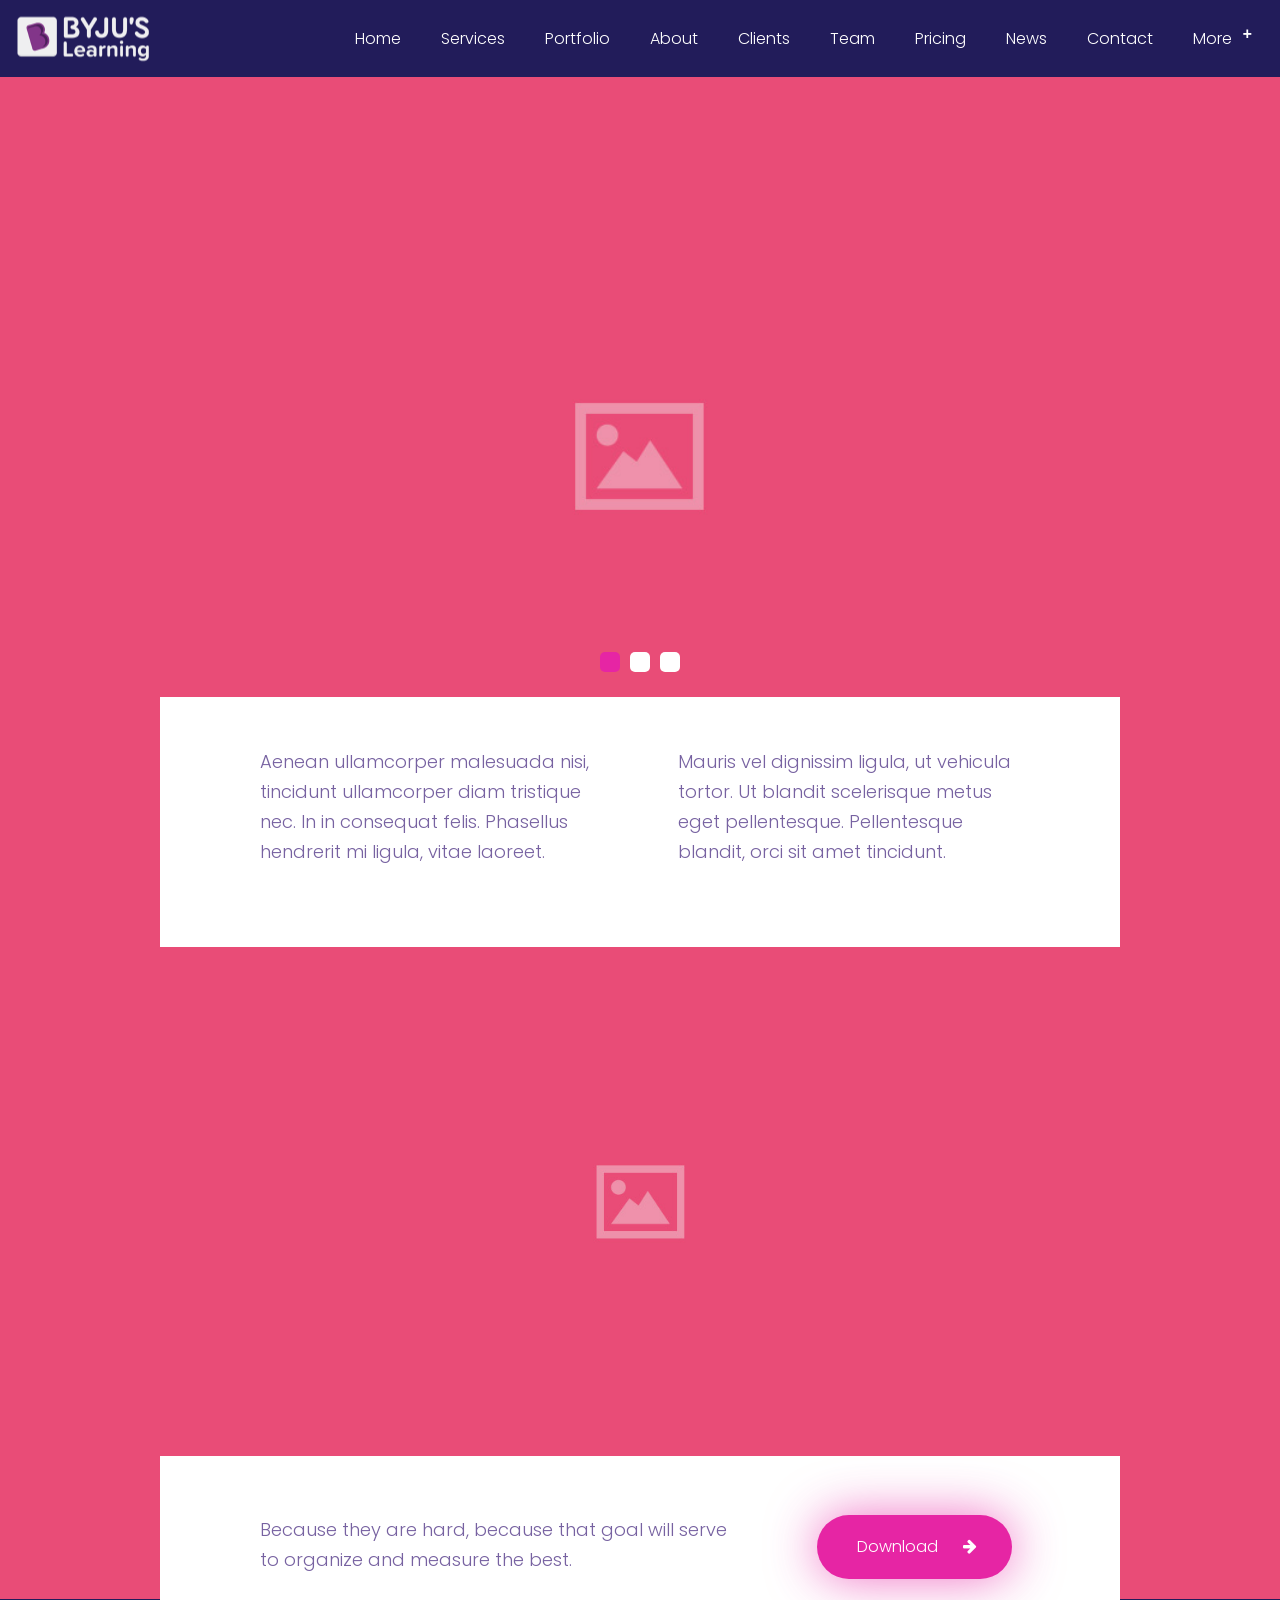
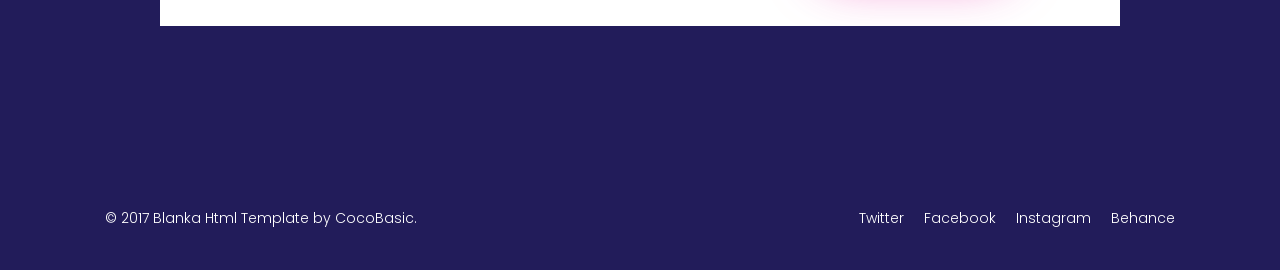
<file: welcome-kit/portfolio-item-1.html>
<!DOCTYPE HTML>
<html lang="en-US">
    <head>
        <title>Blanka - One Page Html Template</title>
        <meta http-equiv="Content-Type" content="text/html; charset=UTF-8">
        <meta name="description" content="Template by CocoBasic" />
        <meta name="keywords" content="HTML, CSS, JavaScript, PHP" />
        <meta name="author" content="CocoBasic" />
        <meta name="viewport" content="width=device-width, initial-scale=1, maximum-scale=1">

        <link rel="shortcut icon" href="images/favicon.ico" />    
        <link href='https://fonts.googleapis.com/css?family=League+Script%7CPoppins:300,400,500,600,700%7CMontserrat:900' rel='stylesheet' type='text/css'>		
        <link rel="stylesheet" type="text/css"  href='style.css' />

        <!--[if lt IE 9]>
                <script src="js/html5.js"></script>            
                <script src="js/respond.min.js"></script>                   
        <![endif]-->         
    </head>

    <body class="single single-portfolio">

        <div class="site-wrapper">   

            <div class="doc-loader">
                <img src="images/preloader.gif" alt="Blanka">
            </div>       


            <header class="header-holder">             
                <div class="menu-wrapper center-relative relative">             
                    <div class="header-logo">
                        <a href="index.html">
                            <img src="images/logo_2x.png" alt="Blanka">
                        </a>               
                    </div>

                    <div class="toggle-holder">
                        <div id="toggle" class="">
                            <div class="first-menu-line"></div>
                            <div class="second-menu-line"></div>
                            <div class="third-menu-line"></div>
                        </div>
                    </div>

                    <div class="menu-holder">
                        <nav id="header-main-menu">
                            <ul class="main-menu sm sm-clean">
                                <li>
                                    <a href="index.html">Home</a>
                                </li>
                                <li>
                                    <a href="index.html#services">Services</a>
                                </li>
                                <li>
                                    <a href="index.html#portfolio">Portfolio</a>
                                </li>
                                <li>
                                    <a href="index.html#about">About</a>
                                </li>
                                <li>
                                    <a href="index.html#clients">Clients</a>
                                </li>
                                <li>
                                    <a href="index.html#team">Team</a>
                                </li>
                                <li>
                                    <a href="index.html#pricing">Pricing</a>
                                </li>
                                <li>
                                    <a href="index.html#news">News</a>
                                </li>
                                <li>
                                    <a href="index.html#contact">Contact</a>
                                </li>
                                <li>
                                    <a>More</a>
                                    <ul class="sub-menu">
                                        <li>
                                            <a href="features.html" class="no-scroll">features</a>
                                        </li>
                                        <li>
                                            <a href="portfolio-item-1.html">portfolio item I</a>
                                        </li>
                                        <li>
                                            <a href="portfolio-item-2.html">portfolio item II</a>
                                        </li>
                                        <li>
                                            <a href="portfolio-item-3.html">portfolio item III</a>
                                        </li>
                                    </ul>
                                </li>
                            </ul>
                        </nav>                       
                    </div>
                    <div class="clear"></div>   
                </div>
            </header>                        

            <div id="content" class="site-content center-relative">

                <div id="portfolio1" class="section portfolio-item-wrapper"> 
                    <div class="center-relative content-960 portfolio-item-content"> 
                        <div class="top-content">
                            <script>
                                var slider2_speed = "1500";
                                var slider2_auto = "true";
                                var slider2_hover = "true";
                            </script>
                            <div class="image-slider-wrapper relative">
                                <div id="slider3" class="image-slider slider">
                                    <div class="slick-slide">
                                        <img src="images/about_img_04.jpg" alt="" />
                                    </div>
                                    <div class="slick-slide">
                                        <img src="images/about_img_05.jpg" alt="" />
                                    </div>
                                    <div class="slick-slide">
                                        <img src="images/about_img_06.jpg" alt="" />
                                    </div>
                                </div>
                            </div>
                        </div>

                        <div class="entry-content">

                            <div class="content-wrapper relative">                          
                                <div class="one_half ">
                                    Aenean ullamcorper malesuada nisi, tincidunt ullamcorper diam tristique nec. In in consequat felis. Phasellus hendrerit mi ligula, vitae laoreet.
                                </div>
                                <div class="one_half last ">
                                    Mauris vel dignissim ligula, ut vehicula tortor. Ut blandit scelerisque metus eget pellentesque. Pellentesque blandit, orci sit amet tincidunt.
                                </div>
                                <div class="clear"></div>
                            </div>
                            <div class="full-portfolio-width center-relative">
                                <img src="images/item_img_01.jpg" alt="" />
                            </div>

                            <div class="content-wrapper">
                                <div class="two_third ">
                                    Because they are hard, because that goal will serve to organize and measure the best.
                                </div>
                                <div class="one_third last ">
                                    <div class="text-left">
                                        <a href="#" target="_self" class="button  scroll">Download</a>
                                    </div>
                                </div>
                                <div class="clear"></div>
                            </div>

                        </div>
                        <div class="clear"></div>
                    </div>
                </div>
            </div>


            <!--Footer-->

            <footer class="footer">
                <div class="footer-content content-1070 center-relative">	        

                    <ul class="copyright-holder">
                        <li class="copyright-footer">
                            © 2017 Blanka Html Template by <a href="http://cocobasic.com">CocoBasic</a>.                </li>
                        <li class="social-footer">                
                            <a href="#">Twitter</a><a href="#">Facebook</a><a href="#">Instagram</a><a href="#">Behance</a>                </li>            
                    </ul>

                </div>
            </footer>
        </div>

        <!--Load JavaScript-->
        <script type="text/javascript" src="js/jquery.js"></script>			                                       
        <script type="text/javascript" src="js/jquery.sticky.js"></script>			                                       
        <script type='text/javascript' src='js/imagesloaded.pkgd.js'></script>                
        <script type='text/javascript' src='js/jquery.fitvids.js'></script>                
        <script type='text/javascript' src='js/jquery.smartmenus.min.js'></script>                                 
        <script type='text/javascript' src='js/isotope.pkgd.js'></script>                                 
        <script type='text/javascript' src='js/jquery.easing.1.3.js'></script>                                                       
        <script type='text/javascript' src='js/jquery.prettyPhoto.js'></script>                          
        <script type='text/javascript' src='js/countUp.min.js'></script>                          
        <script type='text/javascript' src='js/slick.min.js'></script>                          
        <script type='text/javascript' src='js/main.js'></script>
    </body>
</html>
</file>
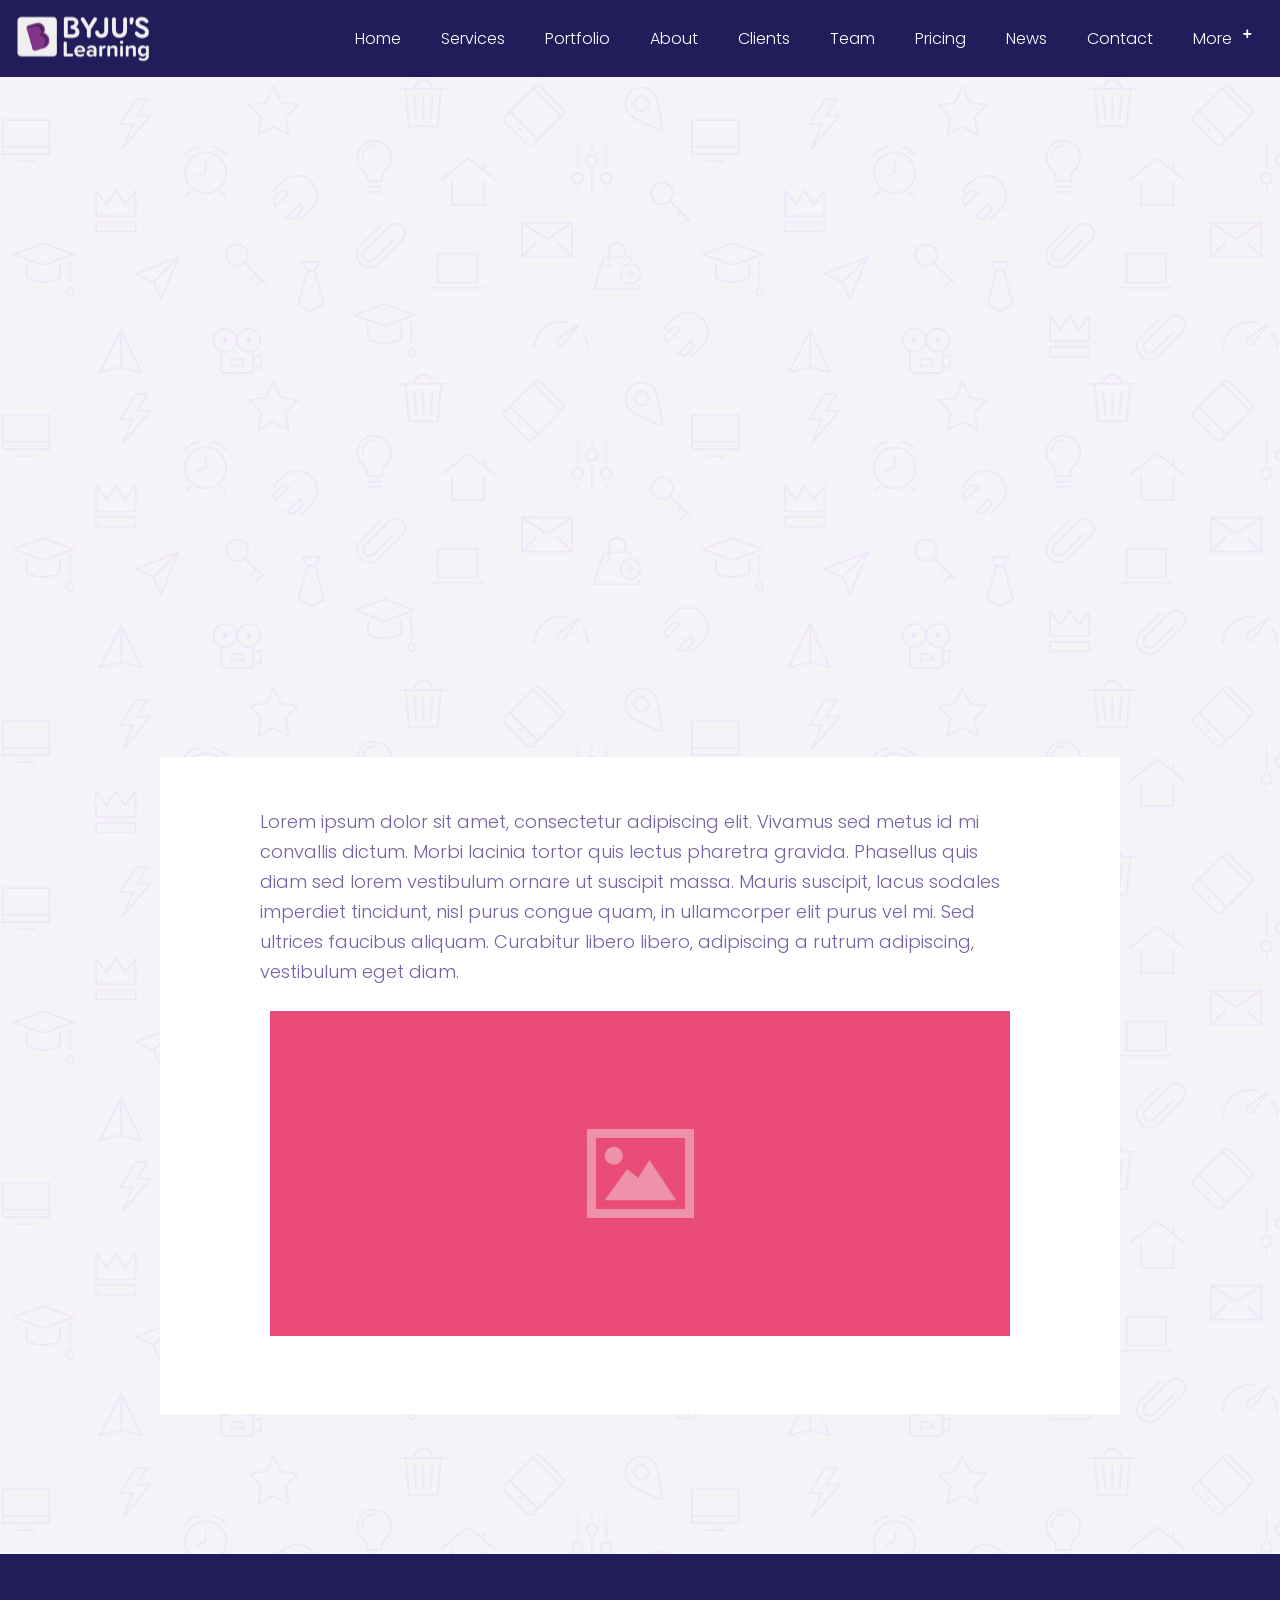
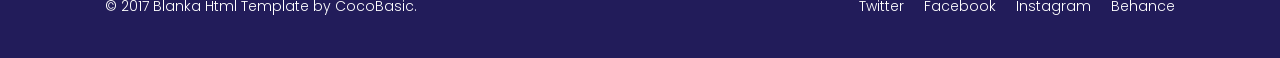
<file: welcome-kit/portfolio-item-2.html>
<!DOCTYPE HTML>
<html lang="en-US">
    <head>
        <title>Blanka - One Page Html Template</title>
        <meta http-equiv="Content-Type" content="text/html; charset=UTF-8">
        <meta name="description" content="Template by CocoBasic" />
        <meta name="keywords" content="HTML, CSS, JavaScript, PHP" />
        <meta name="author" content="CocoBasic" />
        <meta name="viewport" content="width=device-width, initial-scale=1, maximum-scale=1">

        <link rel="shortcut icon" href="images/favicon.ico" />    
        <link href='https://fonts.googleapis.com/css?family=League+Script%7CPoppins:300,400,500,600,700%7CMontserrat:900' rel='stylesheet' type='text/css'>		
        <link rel="stylesheet" type="text/css"  href='style.css' />

        <!--[if lt IE 9]>
                <script src="js/html5.js"></script>            
                <script src="js/respond.min.js"></script>                   
        <![endif]-->  
    </head>

    <body class="single single-portfolio">

        <div class="site-wrapper">   

            <div class="doc-loader">
                <img src="images/preloader.gif" alt="Blanka">
            </div>       


            <header class="header-holder">             
                <div class="menu-wrapper center-relative relative">             
                    <div class="header-logo">
                        <a href="index.html">
                            <img src="images/logo_2x.png" alt="Blanka">
                        </a>               
                    </div>

                    <div class="toggle-holder">
                        <div id="toggle" class="">
                            <div class="first-menu-line"></div>
                            <div class="second-menu-line"></div>
                            <div class="third-menu-line"></div>
                        </div>
                    </div>

                    <div class="menu-holder">
                        <nav id="header-main-menu">
                            <ul class="main-menu sm sm-clean">
                                <li>
                                    <a href="index.html">Home</a>
                                </li>
                                <li>
                                    <a href="index.html#services">Services</a>
                                </li>
                                <li>
                                    <a href="index.html#portfolio">Portfolio</a>
                                </li>
                                <li>
                                    <a href="index.html#about">About</a>
                                </li>
                                <li>
                                    <a href="index.html#clients">Clients</a>
                                </li>
                                <li>
                                    <a href="index.html#team">Team</a>
                                </li>
                                <li>
                                    <a href="index.html#pricing">Pricing</a>
                                </li>
                                <li>
                                    <a href="index.html#news">News</a>
                                </li>
                                <li>
                                    <a href="index.html#contact">Contact</a>
                                </li>
                                <li>
                                    <a>More</a>
                                    <ul class="sub-menu">
                                        <li>
                                            <a href="features.html" class="no-scroll">features</a>
                                        </li>
                                        <li>
                                            <a href="portfolio-item-1.html">portfolio item I</a>
                                        </li>
                                        <li>
                                            <a href="portfolio-item-2.html">portfolio item II</a>
                                        </li>
                                        <li>
                                            <a href="portfolio-item-3.html">portfolio item III</a>
                                        </li>
                                    </ul>
                                </li>
                            </ul>
                        </nav>                       
                    </div>
                    <div class="clear"></div>   
                </div>
            </header>                        

            <div id="content" class="site-content center-relative">
                <div id="portfolio2" class="section portfolio-item-wrapper"> 
                    <div class="center-relative content-960 portfolio-item-content"> 
                        <div class="top-content">
                            <iframe src="https://player.vimeo.com/video/157276599" width="640" height="360" allowfullscreen></iframe>
                        </div>                     
                        <div class="entry-content">
                            <div class="content-wrapper relative">                          
                                <p>
                                    Lorem ipsum dolor sit amet, consectetur adipiscing elit. Vivamus sed metus id mi convallis dictum. Morbi lacinia tortor quis lectus pharetra gravida. Phasellus quis diam sed lorem vestibulum ornare ut suscipit massa. Mauris suscipit, lacus sodales imperdiet tincidunt, nisl purus congue quam, in ullamcorper elit purus vel mi. Sed ultrices faucibus aliquam. Curabitur libero libero, adipiscing a rutrum adipiscing, vestibulum eget diam.
                                </p>
                                <p>
                                    <img class="aligncenter" src="images/blog_img_01.jpg" alt="" />
                                </p>
                                <p>&nbsp;</p>
                            </div>
                        </div>
                        <div class="clear"></div>
                    </div>
                </div>
            </div>


            <!--Footer-->

            <footer class="footer">
                <div class="footer-content content-1070 center-relative">	        

                    <ul class="copyright-holder">
                        <li class="copyright-footer">
                            © 2017 Blanka Html Template by <a href="http://cocobasic.com">CocoBasic</a>.                </li>
                        <li class="social-footer">                
                            <a href="#">Twitter</a><a href="#">Facebook</a><a href="#">Instagram</a><a href="#">Behance</a>                </li>            
                    </ul>

                </div>
            </footer>
        </div>

        <!--Load JavaScript-->
        <script type="text/javascript" src="js/jquery.js"></script>			                                       
        <script type="text/javascript" src="js/jquery.sticky.js"></script>			                                       
        <script type='text/javascript' src='js/imagesloaded.pkgd.js'></script>                
        <script type='text/javascript' src='js/jquery.fitvids.js'></script>                
        <script type='text/javascript' src='js/jquery.smartmenus.min.js'></script>                                 
        <script type='text/javascript' src='js/isotope.pkgd.js'></script>                                 
        <script type='text/javascript' src='js/jquery.easing.1.3.js'></script>                                                       
        <script type='text/javascript' src='js/jquery.prettyPhoto.js'></script>                          
        <script type='text/javascript' src='js/countUp.min.js'></script>                          
        <script type='text/javascript' src='js/slick.min.js'></script>                          
        <script type='text/javascript' src='js/main.js'></script>
    </body>
</html>
</file>
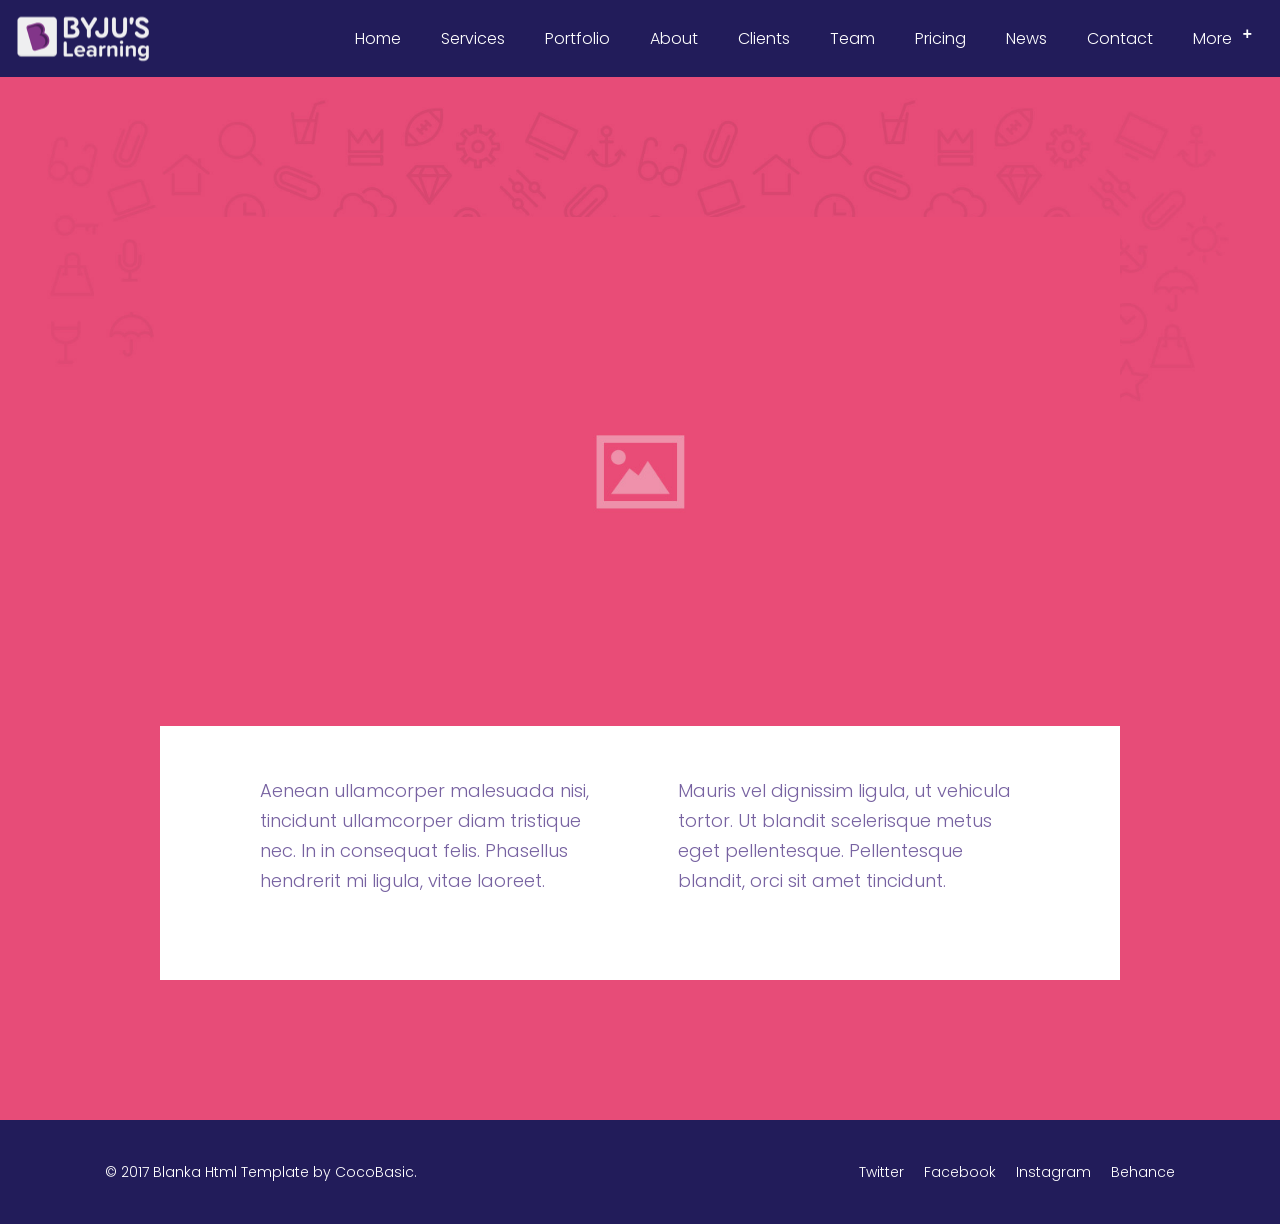
<file: welcome-kit/portfolio-item-3.html>
<!DOCTYPE HTML>
<html lang="en-US">
    <head>
        <title>Blanka - One Page Html Template</title>
        <meta http-equiv="Content-Type" content="text/html; charset=UTF-8">
        <meta name="description" content="Template by CocoBasic" />
        <meta name="keywords" content="HTML, CSS, JavaScript, PHP" />
        <meta name="author" content="CocoBasic" />
        <meta name="viewport" content="width=device-width, initial-scale=1, maximum-scale=1">

        <link rel="shortcut icon" href="images/favicon.ico" />    
        <link href='https://fonts.googleapis.com/css?family=League+Script%7CPoppins:300,400,500,600,700%7CMontserrat:900' rel='stylesheet' type='text/css'>		
        <link rel="stylesheet" type="text/css"  href='style.css' />

        <!--[if lt IE 9]>
                <script src="js/html5.js"></script>            
                <script src="js/respond.min.js"></script>                   
        <![endif]-->  
    </head>

    <body class="single single-portfolio">

        <div class="site-wrapper">   

            <div class="doc-loader">
                <img src="images/preloader.gif" alt="Blanka">
            </div>       


            <header class="header-holder">             
                <div class="menu-wrapper center-relative relative">             
                    <div class="header-logo">
                        <a href="index.html">
                            <img src="images/logo_2x.png" alt="Blanka">
                        </a>               
                    </div>

                    <div class="toggle-holder">
                        <div id="toggle" class="">
                            <div class="first-menu-line"></div>
                            <div class="second-menu-line"></div>
                            <div class="third-menu-line"></div>
                        </div>
                    </div>

                    <div class="menu-holder">
                        <nav id="header-main-menu">
                            <ul class="main-menu sm sm-clean">
                                <li>
                                    <a href="index.html">Home</a>
                                </li>
                                <li>
                                    <a href="index.html#services">Services</a>
                                </li>
                                <li>
                                    <a href="index.html#portfolio">Portfolio</a>
                                </li>
                                <li>
                                    <a href="index.html#about">About</a>
                                </li>
                                <li>
                                    <a href="index.html#clients">Clients</a>
                                </li>
                                <li>
                                    <a href="index.html#team">Team</a>
                                </li>
                                <li>
                                    <a href="index.html#pricing">Pricing</a>
                                </li>
                                <li>
                                    <a href="index.html#news">News</a>
                                </li>
                                <li>
                                    <a href="index.html#contact">Contact</a>
                                </li>
                                <li>
                                    <a>More</a>
                                    <ul class="sub-menu">
                                        <li>
                                            <a href="features.html" class="no-scroll">features</a>
                                        </li>
                                        <li>
                                            <a href="portfolio-item-1.html">portfolio item I</a>
                                        </li>
                                        <li>
                                            <a href="portfolio-item-2.html">portfolio item II</a>
                                        </li>
                                        <li>
                                            <a href="portfolio-item-3.html">portfolio item III</a>
                                        </li>
                                    </ul>
                                </li>
                            </ul>
                        </nav>                       
                    </div>
                    <div class="clear"></div>   
                </div>
            </header>                        

            <div id="content" class="site-content center-relative">
                <div id="portfolio3" class="section portfolio-item-wrapper"> 
                    <div class="center-relative content-960 portfolio-item-content"> 

                        <div class="top-content">
                            <img src="images/item_img_01.jpg" alt="">                        
                        </div>

                        <div class="entry-content">
                            <div class="content-wrapper relative">                          
                                <div class="one_half">
                                    Aenean ullamcorper malesuada nisi, tincidunt ullamcorper diam tristique nec. In in consequat felis. Phasellus hendrerit mi ligula, vitae laoreet.
                                </div>
                                <div class="one_half last">
                                    Mauris vel dignissim ligula, ut vehicula tortor. Ut blandit scelerisque metus eget pellentesque. Pellentesque blandit, orci sit amet tincidunt.
                                </div>
                                <div class="clear"></div>
                                <p>&nbsp;</p>
                            </div>
                        </div>
                        <div class="clear"></div>
                    </div>
                </div>
            </div>


            <!--Footer-->

            <footer class="footer">
                <div class="footer-content content-1070 center-relative">	        

                    <ul class="copyright-holder">
                        <li class="copyright-footer">
                            © 2017 Blanka Html Template by <a href="http://cocobasic.com">CocoBasic</a>.                </li>
                        <li class="social-footer">                
                            <a href="#">Twitter</a><a href="#">Facebook</a><a href="#">Instagram</a><a href="#">Behance</a>                </li>            
                    </ul>

                </div>
            </footer>
        </div>

        <!--Load JavaScript-->
        <script type="text/javascript" src="js/jquery.js"></script>			                                       
        <script type="text/javascript" src="js/jquery.sticky.js"></script>			                                       
        <script type='text/javascript' src='js/imagesloaded.pkgd.js'></script>                
        <script type='text/javascript' src='js/jquery.fitvids.js'></script>                
        <script type='text/javascript' src='js/jquery.smartmenus.min.js'></script>                                 
        <script type='text/javascript' src='js/isotope.pkgd.js'></script>                                 
        <script type='text/javascript' src='js/jquery.easing.1.3.js'></script>                                                       
        <script type='text/javascript' src='js/jquery.prettyPhoto.js'></script>                          
        <script type='text/javascript' src='js/countUp.min.js'></script>                          
        <script type='text/javascript' src='js/slick.min.js'></script>                          
        <script type='text/javascript' src='js/main.js'></script>
    </body>
</html>
</file>
<file: m/css/et-line-icons.css>
@font-face {
	font-family: 'et-line';
	src:url('../fonts/et-line.eot');
	src:url('../fonts/et-line.eot?#iefix') format('embedded-opentype'),
		url('../fonts/et-line.woff') format('woff'),
		url('../fonts/et-line.ttf') format('truetype'),
		url('../fonts/et-line.svg#et-line') format('svg');
	font-weight: normal;
	font-style: normal;
}

/* Use the following CSS code if you want to use data attributes for inserting your icons */
[data-icon]:before {
	font-family: 'et-line';
	content: attr(data-icon);
	speak: none;
	font-weight: normal;
	font-variant: normal;
	text-transform: none;
	line-height: 1;
	-webkit-font-smoothing: antialiased;
	-moz-osx-font-smoothing: grayscale;
	display:inline-block;
}

/* Use the following CSS code if you want to have a class per icon */
/*
Instead of a list of all class selectors,
you can use the generic selector below, but it's slower:
[class*="icon-"] {
*/
.icon-mobile, .icon-laptop, .icon-desktop, .icon-tablet, .icon-phone, .icon-document, .icon-documents, .icon-search, .icon-clipboard, .icon-newspaper, .icon-notebook, .icon-book-open, .icon-browser, .icon-calendar, .icon-presentation, .icon-picture, .icon-pictures, .icon-video, .icon-camera, .icon-printer, .icon-toolbox, .icon-briefcase, .icon-wallet, .icon-gift, .icon-bargraph, .icon-grid, .icon-expand, .icon-focus, .icon-edit, .icon-adjustments, .icon-ribbon, .icon-hourglass, .icon-lock, .icon-megaphone, .icon-shield, .icon-trophy, .icon-flag, .icon-map, .icon-puzzle, .icon-basket, .icon-envelope, .icon-streetsign, .icon-telescope, .icon-gears, .icon-key, .icon-paperclip, .icon-attachment, .icon-pricetags, .icon-lightbulb, .icon-layers, .icon-pencil, .icon-tools, .icon-tools-2, .icon-scissors, .icon-paintbrush, .icon-magnifying-glass, .icon-circle-compass, .icon-linegraph, .icon-mic, .icon-strategy, .icon-beaker, .icon-caution, .icon-recycle, .icon-anchor, .icon-profile-male, .icon-profile-female, .icon-bike, .icon-wine, .icon-hotairballoon, .icon-globe, .icon-genius, .icon-map-pin, .icon-dial, .icon-chat, .icon-heart, .icon-cloud, .icon-upload, .icon-download, .icon-target, .icon-hazardous, .icon-piechart, .icon-speedometer, .icon-global, .icon-compass, .icon-lifesaver, .icon-clock, .icon-aperture, .icon-quote, .icon-scope, .icon-alarmclock, .icon-refresh, .icon-happy, .icon-sad, .icon-facebook, .icon-twitter, .icon-googleplus, .icon-rss, .icon-tumblr, .icon-linkedin, .icon-dribbble {
	font-family: 'et-line';
	speak: none;
	font-style: normal;
	font-weight: normal;
	font-variant: normal;
	text-transform: none;
	line-height: 1.1;
	-webkit-font-smoothing: antialiased;
	-moz-osx-font-smoothing: grayscale;
	display:inline-block;
}
.icon-mobile:before {
	content: "\e000";
}
.icon-laptop:before {
	content: "\e001";
}
.icon-desktop:before {
	content: "\e002";
}
.icon-tablet:before {
	content: "\e003";
}
.icon-phone:before {
	content: "\e004";
}
.icon-document:before {
	content: "\e005";
}
.icon-documents:before {
	content: "\e006";
}
.icon-search:before {
	content: "\e007";
}
.icon-clipboard:before {
	content: "\e008";
}
.icon-newspaper:before {
	content: "\e009";
}
.icon-notebook:before {
	content: "\e00a";
}
.icon-book-open:before {
	content: "\e00b";
}
.icon-browser:before {
	content: "\e00c";
}
.icon-calendar:before {
	content: "\e00d";
}
.icon-presentation:before {
	content: "\e00e";
}
.icon-picture:before {
	content: "\e00f";
}
.icon-pictures:before {
	content: "\e010";
}
.icon-video:before {
	content: "\e011";
}
.icon-camera:before {
	content: "\e012";
}
.icon-printer:before {
	content: "\e013";
}
.icon-toolbox:before {
	content: "\e014";
}
.icon-briefcase:before {
	content: "\e015";
}
.icon-wallet:before {
	content: "\e016";
}
.icon-gift:before {
	content: "\e017";
}
.icon-bargraph:before {
	content: "\e018";
}
.icon-grid:before {
	content: "\e019";
}
.icon-expand:before {
	content: "\e01a";
}
.icon-focus:before {
	content: "\e01b";
}
.icon-edit:before {
	content: "\e01c";
}
.icon-adjustments:before {
	content: "\e01d";
}
.icon-ribbon:before {
	content: "\e01e";
}
.icon-hourglass:before {
	content: "\e01f";
}
.icon-lock:before {
	content: "\e020";
}
.icon-megaphone:before {
	content: "\e021";
}
.icon-shield:before {
	content: "\e022";
}
.icon-trophy:before {
	content: "\e023";
}
.icon-flag:before {
	content: "\e024";
}
.icon-map:before {
	content: "\e025";
}
.icon-puzzle:before {
	content: "\e026";
}
.icon-basket:before {
	content: "\e027";
}
.icon-envelope:before {
	content: "\e028";
}
.icon-streetsign:before {
	content: "\e029";
}
.icon-telescope:before {
	content: "\e02a";
}
.icon-gears:before {
	content: "\e02b";
}
.icon-key:before {
	content: "\e02c";
}
.icon-paperclip:before {
	content: "\e02d";
}
.icon-attachment:before {
	content: "\e02e";
}
.icon-pricetags:before {
	content: "\e02f";
}
.icon-lightbulb:before {
	content: "\e030";
}
.icon-layers:before {
	content: "\e031";
}
.icon-pencil:before {
	content: "\e032";
}
.icon-tools:before {
	content: "\e033";
}
.icon-tools-2:before {
	content: "\e034";
}
.icon-scissors:before {
	content: "\e035";
}
.icon-paintbrush:before {
	content: "\e036";
}
.icon-magnifying-glass:before {
	content: "\e037";
}
.icon-circle-compass:before {
	content: "\e038";
}
.icon-linegraph:before {
	content: "\e039";
}
.icon-mic:before {
	content: "\e03a";
}
.icon-strategy:before {
	content: "\e03b";
}
.icon-beaker:before {
	content: "\e03c";
}
.icon-caution:before {
	content: "\e03d";
}
.icon-recycle:before {
	content: "\e03e";
}
.icon-anchor:before {
	content: "\e03f";
}
.icon-profile-male:before {
	content: "\e040";
}
.icon-profile-female:before {
	content: "\e041";
}
.icon-bike:before {
	content: "\e042";
}
.icon-wine:before {
	content: "\e043";
}
.icon-hotairballoon:before {
	content: "\e044";
}
.icon-globe:before {
	content: "\e045";
}
.icon-genius:before {
	content: "\e046";
}
.icon-map-pin:before {
	content: "\e047";
}
.icon-dial:before {
	content: "\e048";
}
.icon-chat:before {
	content: "\e049";
}
.icon-heart:before {
	content: "\e04a";
}
.icon-cloud:before {
	content: "\e04b";
}
.icon-upload:before {
	content: "\e04c";
}
.icon-download:before {
	content: "\e04d";
}
.icon-target:before {
	content: "\e04e";
}
.icon-hazardous:before {
	content: "\e04f";
}
.icon-piechart:before {
	content: "\e050";
}
.icon-speedometer:before {
	content: "\e051";
}
.icon-global:before {
	content: "\e052";
}
.icon-compass:before {
	content: "\e053";
}
.icon-lifesaver:before {
	content: "\e054";
}
.icon-clock:before {
	content: "\e055";
}
.icon-aperture:before {
	content: "\e056";
}
.icon-quote:before {
	content: "\e057";
}
.icon-scope:before {
	content: "\e058";
}
.icon-alarmclock:before {
	content: "\e059";
}
.icon-refresh:before {
	content: "\e05a";
}
.icon-happy:before {
	content: "\e05b";
}
.icon-sad:before {
	content: "\e05c";
}
.icon-facebook:before {
	content: "\e05d";
}
.icon-twitter:before {
	content: "\e05e";
}
.icon-googleplus:before {
	content: "\e05f";
}
.icon-rss:before {
	content: "\e060";
}
.icon-tumblr:before {
	content: "\e061";
}
.icon-linkedin:before {
	content: "\e062";
}
.icon-dribbble:before {
	content: "\e063";
}
</file>
<file: m/css/style.css>
@charset "utf-8";

/* ----------------------------------

Name: style.css
Version: 1.0

----------------------------------

Table of contents
        
    01. Google font
    02. Reset
    03. Typography
    04. Icon
    05. Background color
    06. Background image
    07. Custom
    08. Border
    09. Owl carousel
    10. Navigation
    11. Slider and parallax typography
    12. Counter
    13. Portfolio
    14. Tab
    15. List
    16. Progress bar
    17. Testimonial
    18. Team
    19. Blog
    20. Form controls
    21. Features box
    22. Accordion and toggle
    23. Quote
    24. Alert
    25. Video and sound
    26. Footer
    27. Agency demo
    28. Restaurant demo
    29. Travel demo
    30. Spa demo
    31. Event demo
    32. Photography demo
    33. Personal demo
    34. Architecture demo
    35. Spa demo
    36. Wedding demo
    37. Tattoo demo
    38. Blog listing
    39. Coming soon
    40. Elements

*/

/* ===================================
    Google font
====================================== */

@import url(http://fonts.googleapis.com/css?family=Roboto:400,100,300,500,700,900);
@import url(http://fonts.googleapis.com/css?family=Montserrat:400,700);

/* ===================================
    Reset
====================================== */

body{ font-family: 'Roboto', sans-serif; -webkit-font-smoothing: antialiased;  font-smoothing: antialiased; font-size:13px; color:#626262; line-height:23px; letter-spacing: 0.02em }
a, a:active{ color: #626262; text-decoration: none; }
a:hover, a:focus{ color: #272727;  text-decoration: none}
a:focus {outline: none !important; }
img { -webkit-backface-visibility: hidden; max-width:100%; height:auto; }
video { background-size: cover; display: table-cell; vertical-align: middle; width: 100%; }
ul{ margin: 0px; padding:0px; }
input, textarea, select{ border: 1px solid #dfdfdf; letter-spacing: 1px; font-size: 11px;  padding: 8px 15px; width: 100%; margin: 0 0 20px 0; max-width: 100%; resize: none;}
input[type="submit"] { width: auto}
input[type="button"], input[type="text"], input[type="email"], input[type="search"], input[type="password"], textarea, input[type="submit"] { -webkit-appearance: none;  border-radius: 0; }
input:focus, textarea:focus{ border: 1px solid #989898; outline: none; }
input[type="submit"]:focus { border:none !important}
select::-ms-expand{ display:none;}
iframe { border: 0;}
ul { list-style: none outside none; }
ul, ol, dl {list-style-position: outside;}
* { transition-timing-function: ease-in-out; -moz-transition-timing-function: ease-in-out; -webkit-transition-timing-function: ease-in-out; -o-transition-timing-function: ease-in-out; transition-duration: .2s; -moz-transition-duration: .2s; -webkit-transition-duration: .2s; -o-transition-duration: .2s; }
::selection { color: #000; background:#dcdcdc; }
::-moz-selection { color:#000; background:#dcdcdc; }
::-webkit-input-placeholder { color: #999; text-overflow: ellipsis; }
:-moz-placeholder { color: #999 !important; text-overflow: ellipsis; opacity:1; }
::-moz-placeholder { color: #999 !important; text-overflow: ellipsis; opacity:1; } 
:-ms-input-placeholder { color: #999 !important; text-overflow: ellipsis; opacity:1; }
::-webkit-scrollbar { width:12px }
::-webkit-scrollbar-track { -webkit-box-shadow:inset 0 0 6px rgba(0,0,0,.3); -moz-box-shadow:inset 0 0 6px rgba(0,0,0,.3); box-shadow:inset 0 0 6px rgba(0,0,0,.3); }
::-webkit-scrollbar-thumb { background:rgba(210,210,210,.8); -webkit-box-shadow:inset 0 0 6px rgba(0,0,0,.5); -moz-box-shadow:inset 0 0 6px rgba(0,0,0,.5); box-shadow:inset 0 0 6px rgba(0,0,0,.5); }
::-webkit-scrollbar-thumb:window-inactive { background:rgba(210,210,210,.4) }
.animated { -moz-transition-duration: 0s !important;  }

/* ===================================
    Typography
====================================== */

/* heading */
h1, h2, h3, h4, h5, h6 { text-transform: uppercase; margin:0; padding:0; color: #115BB3; }
h1 { font-size:45px; line-height: 45px; line-height: 50px}
h2 { font-size:40px; line-height:45px}
h3 { font-size:35px; line-height:40px}
h4 { font-size:25px; line-height:30px}
h5 { font-size:20px; line-height:25px}
h6 { font-size:18px; line-height:23px}
.title-thick-underline {border-bottom:6px solid #000; padding: 0 0 15px 0}
.title-underline {border-bottom:2px solid #fff; padding: 0 0 5px 0}
.title-sideline {padding:0;}
.title-sideline:before { border-bottom: 4px solid #ef106e; content: ""; left: -15px; position: absolute; top: 15px; width: 12px; }

/* section title */
.section-title{ text-transform: uppercase; font-weight: 700; font-size: 20px; letter-spacing: 2px; padding: 0 0 100px 0;}
.tab-content .section-title { border: medium none; font-size: 40px; font-weight: 100; text-transform: none; margin:2% 0 0; padding:0}
h1.big { color:#ffffff; font-size:65px; font-weight:600; line-height:76px; margin-bottom:0px;}
h1.big span { font-weight:300;}
h1.page-title { margin:95px auto 0; width: 100%; }

/* different text size */
.text-extra-small { font-size:10px !important; line-height:15px!important;}
.text-small { font-size:11px !important; line-height:20px!important; display: inline-block !important}
.text-medium{ font-size:14px !important; line-height:24px !important;}
.text-large { font-size: 15px !important; line-height: 22px !important; }
.text-extra-large { font-size: 18px !important; line-height: 27px !important;  }
.title-small{ font-size:20px !important; line-height:30px !important;}
.title-medium{ font-size:24px !important; line-height:28px !important;}
.title-large{ font-size:28px !important; line-height:34px !important;}
.title-extra-large{ font-size:35px !important; line-height:37px !important;}
.title-extra-large-2{ font-size:45px !important; line-height:45px !important;}
.title-extra-large-3{ font-size:50px !important; line-height:50px !important;}
.title-extra-large-4{ font-size:70px !important; line-height:70px !important;}
.title-extra-large-5{ font-size:80px !important; line-height:50px !important;}
.title-big { font-size: 100px !important; line-height:100px !important;}
.title-big2 { font-size: 125px !important; line-height:125px !important;}
.title-big3 { font-size: 150px !important; line-height:150px !important;}

/* text color */
.white-text{ color:#FFF !important}
.magenta-text{ color:#d94378 !important}
.orange-text{ color:#ff513b !important}
.deep-orange-text{ color:#d66e4a !important}
.deep-red-text{ color:#e75e50 !important}
.black-text{ color:#000 !important}
.yellow-text{ color:#fdd947 !important}
.fast-yellow-text{ color:#fdd947 !important}
.deep-red-text{ color:#b30000 !important}
.medium-gray-text{ color: #929292 !important}
.light-gray-text{ color: #ababab !important}
.light-gray-text2{ color: #c5c5c5 !important}
.deep-gray-text { color: #404040 !important; }
.deep-light-gray-text { color: #878787 !important; }
.gray-text {  color:#626262 !important}
.dark-gray-text { color:#373737 !important}
.brown-text {color: #614c45 !important}
.deep-yellow-text {color: #c8a64b !important}
.dark-blue-text {color: #1e2126 !important}
.fast-pink-text { color:#ff1a56 !important}
.fast-pink-text-dark { color:#ef106e !important}
.transparent-blue-text{ color: rgba(0,239,255,.5) !important}
.transparent-green-text{ color: rgba(0,255,151,.5) !important}
.fast-green-text{ color: #85eea5 !important}
.crimson-red-text { color: #0053AB !important}
.deep-green-text { color: #1acd7b !important; }
.deep-green-dark2-text{color: #6ad5a7 !important;}
.deep-blue-text { color: #2283d4 !important; }
.turquoise-blue-text {color: #85d4c0 !important;}
.deep-pink-dark-text { color:#e15276 !important}
a.light-gray-text:hover { color: #7f7f7f !important}

/* letter spacing */
.no-letter-spacing { letter-spacing: 0px !important}
.letter-spacing-1 { letter-spacing:1px !important}
.letter-spacing-2 { letter-spacing:2px !important}
.letter-spacing-3 { letter-spacing:3px !important}
.letter-spacing-4 { letter-spacing:4px !important}
.letter-spacing-5 { letter-spacing:5px !important}
.letter-spacing-6 { letter-spacing:6px !important}
.letter-spacing-7 { letter-spacing:7px !important}
.letter-spacing-8 { letter-spacing:8px !important}
.letter-spacing-9 { letter-spacing:9px !important}
.letter-spacing-10 { letter-spacing:10px !important}

/* font weight */
.font-weight-100 { font-weight:100 !important}
.font-weight-400 { font-weight:400 !important}
.font-weight-600 { font-weight:600 !important}
.font-weight-700 { font-weight:700 !important}
.font-weight-800 { font-weight:800 !important}

/* text property */
.text-transform-unset { text-transform:unset !important}
.text-decoration-underline { text-decoration:underline !important; }
.word-wrap { word-wrap: break-word}
.text-transform-none {text-transform:none !important}
.line-height-unset {line-height: unset !important}
.line-height-none {line-height: 0 !important}
.text-decoration-line-through {text-decoration:line-through !important;}
.title-line-through {padding: 0 15px}

/* line height */
.line-height-18 {line-height: 18px !important}
.line-height-20 {line-height: 20px !important}

/* typography */
.first-letter{color: #000; float: left; font-size: 50px; left: 0; line-height: 1; margin: 0 20px 10px 0; position: relative; top: 4px;}
.first-letter-block { background-color: #000; color: #fff; font-weight: 600; padding: 10px;}
.first-letter-block-round { border: 3px solid #000; border-radius: 5px; font-size: 35px; font-weight: 600; padding: 8px 10px;}
.first-letter-light {background: #888888 none repeat scroll 0 0; border-radius: 5px; color: #fff; font-size: 45px; font-weight: 600; padding: 10px 12px;}
.first-letter-highlight { border-bottom: 2px solid #c7c7c7; color: #e6af2a; font-size: 45px; line-height: 60px; margin: 0 20px;}
.first-letter-round {background-color: #e6af2a; border-radius: 50%; color: #fff; font-size: 30px; padding: 15px;}

/* font family */
.alt-font {font-family: 'Montserrat', sans-serif !important;}
.main-font {font-family: 'Roboto', sans-serif !important;}

/* ===================================
    Icon
====================================== */

/* icon size */
i { color: #9a9a9a; margin:0}
.icon-extra-large {font-size:60px !important;}
.icon-large {font-size:50px !important;}
.icon-medium { font-size:40px !important; margin-bottom: 15px !important; }
.icon-small { font-size:25px !important;}
.icon-extra-small { font-size:18px !important;}

/* social icon */
.social-icon .fa { text-align: center; display: table-cell; vertical-align: middle; width: 30px; height: 30px !important; line-height: 1; font-size: 14px; -webkit-transition: all 0.4s ease; transition: all 0.4s ease; color: #fff; background: none; }
.social-icon a:hover .fa { opacity:.6} 
.social-icon .fa-pinterest { background-color: #cb2027; }
.social-icon .fa-rss  { background-color: #f26522; }
.social-icon .fa-facebook  { background-color: #3b5998; }
.social-icon .fa-twitter  { background-color: #00aced; }
.social-icon .fa-flickr  { background-color: #ff0084; }
.social-icon .fa-dribbble  { background-color: #ea4c89; }
.social-icon .fa-behance  { background-color: #42a9fb; }
.social-icon .fa-linkedin  { background-color: #007bb6; }
.social-icon .fa-vimeo-square  { background-color: #aad450; }
.social-icon .fa-youtube  { background-color: #bb0000; }
.social-icon .fa-tumblr  { background-color: #32506d; }
.social-icon .fa-github-alt  { background-color: #333333; }
.social-icon .fa-google-plus  { background-color: #dd4b39; }
.social-icon .fa-instagram  { background-color: #517fa4; }
.social-icon .fa-soundcloud  { background-color: #f80; }

.social-icon-large {margin-right: 20px;}
.social-icon:hover .fa{opacity: 0.8;}
.social-icon-large .fa {background: transparent none repeat scroll 0 0; color: #000; display: table-cell; font-size: 25px; height: 60px !important; line-height: 1; text-align: center; transition: all 0.4s ease 0s; vertical-align: middle; width: 60px;}
.social-icon-large:hover .fa-facebook{background-color: #3b5998; color: #fff}
.social-icon-large:hover .fa-twitter{background-color: #00aced; color: #fff}
.social-icon-large:hover .fa-google-plus{background-color: #dd4b39; color: #fff}
.social-icon-large:hover .fa-tumblr{background-color: #32506d; color: #fff}
.social-icon-large:hover .fa-rss{background-color: #f26522; color: #fff}
.social-icon-large:hover .fa-behance{background-color: #42a9fb; color: #fff}
.social-icon-large:hover .fa-instagram{background-color: #517fa4; color: #fff}
.social-icon-large:hover .fa-github-alt{background-color: #333333; color: #fff}

/* icon style */
.icon-box i { margin:0 30px}
.i-large-box{ width:100px; height:100px; line-height:98px; text-align:center; font-size:40px}
.i-medium-box{ width:80px; height:80px; line-height:80px; text-align:center; font-size:30px;}
.i-small-box{ width:60px; height:60px; line-height:60px; text-align:center; font-size:22px}
.i-extra-small-box{ width:40px; height:40px; line-height:40px; text-align:center; font-size:15px}
.i-plain { color:#737373; background-color: transparent !important;}
.i-plain:hover { color:#fff; background-color: #737373!important; -webkit-transform: scale(1.2); -moz-transform: scale(1.2); -o-transform: scale(1.2); -ms-transform: scale(1.2); transform: scale(1.2);}
.i-rounded  { border-radius: 3px; background-color: #000; color:#fff; border:1px solid rgba(0,0,0,0.15);}
.i-rounded:hover { background-color: #fff; color:#9a9a9a; border:1px solid rgba(0,0,0,0.15);}
.i-bordered { border:1px solid rgba(0,0,0,0.15); background-color: transparent !important; color:#9a9a9a}
.i-bordered:hover { background-color: #000 !important; color: #fff}
.i-circled  { border-radius: 50%;}
.i-light { background-color: #fff !important; box-shadow: 0 0 10px rgba(0, 0, 0, .08) inset; color:#9a9a9a; text-shadow: 1px 1px 1px #fff; }
.i-light:hover { background-color: #fff !important; box-shadow: 0 0 30px rgba(0, 0, 0, .15) inset !important; color: #444; text-shadow:none }
.i-3d { box-shadow: 0 0 3px rgba(0, 0, 0, .1); color:#9a9a9a !important;  background-color: #fff; color:#000}
.i-3d:hover {box-shadow: 0 0 4px rgba(0, 0, 0, .3);}
.i-3d-border { border-bottom:3px solid rgba(0,0,0,0.15) !important; color:#fff; text-shadow: 1px 1px 1px rgba(0, 0, 0, 0.3)}
.i-3d-border:hover { border-bottom:3px solid rgba(0,0,0,0.30) !important; color:#fff; -webkit-transform: scale(1.2); -moz-transform: scale(1.2); -o-transform: scale(1.2); -ms-transform: scale(1.2); transform: scale(1.2); }

.glyphs .box1 {    border: 1px solid #e5e5e5; display: block; float: left; font-size: 13px; margin: -1px 0 0 -1px; padding: 0; width: 33.33%; padding: 20px; text-align: left}
.glyphs .box1 span { font-size: 30px; vertical-align: middle; width: 50px;}

.fa-examples div { border: 1px solid #e5e5e5; font-size: 13px; margin: -1px 0 0 -1px; padding: 15px 0 15px 15px; color: #868686; }
.fa-examples div:hover { background-color: #fafafa}
.fa-examples i {color:#555555; font-size:14px; letter-spacing: 0; margin-right: 5px;}
.fa-examples span {margin-left: 6px;  display: none }

.social-btn-area{padding: 80px 0;}
.button-3d { border-bottom: 2px solid rgba(0, 0, 0, 0.2) !important;}

/* ===================================
    Background color
====================================== */

.bg-white{ background: #fff !important;}
.bg-white-transparent{ background: rgba(255,255,255,.3) !important}
.bg-yellow{ background: #e6af2a !important; }
.bg-deep-yellow{ background: #c8a64b !important; }
.bg-golden-yellow{ background: #ffd800 !important; }
.bg-fast-yellow{ background: #fdd947 !important; }
.bg-dark-gray{ background: #00bafe !important; }
.bg-mid-gray{ background: #d4d4d4 !important; }
.bg-mid-gray2{ background: #b2b2b2 !important; }
.bg-mid-gray3{ background: #e2e2e2 !important; }
.bg-black{ background: #000000 !important; }
.bg-gray { background-color: #f6f6f6 !important;}
.bg-yellow-ochre { background-color: #997546 !important;}
.bg-deep-brown{ background-color: #544441 !important;}
.bg-transparent { background:transparent !important}
.bg-orange { background:#c24742 !important;}
.bg-fast-orange { background:#ff513b !important;}
.bg-pink { background:#c2345f !important}
.bg-deep-red { background:#dc3535 !important}
.bg-deep-pink { background:#e53878 !important}
.bg-light-pink { background:#dc378e !important}
.bg-fast-pink { background:#ff1a56 !important}
.bg-fast-pink-dark { background:#ef106e !important}
.bg-magenta { background:#d94378 !important }
.bg-light-yellow {background:#f8f7f5 !important}
.bg-dark-green{ background:#60a532 !important;}
.bg-dark-blue { background:#1e2126 !important;}
.bg-deep-blue2 {background:#131d43 !important; }
.bg-deep-blue3 {background:#1d2127 !important; }
.bg-deep-blue-dark{background:#1d6cae !important;}
.bg-violet { background:#6c407e !important}
.bg-light-gray { background: #f7f7f7 !important; }
.bg-brown {background: #614c45 !important}
.bg-deep-orange {background: #d66e4a !important}
.bg-transparent-blue { background: rgba(0,239,255,.5) !important}
.bg-transparent-green{ background: rgba(0,255,151,.5) !important}
.bg-fast-green{ background: #00ff97 !important}
.bg-fast-blue { background: #00efff !important}
.bg-fast-blue-green-gradiant { background: #00efff; background: -moz-linear-gradient(-45deg, #00efff 0%, #00ff97 100%); background: -webkit-gradient(linear, left top, right bottom, color-stop(0%,#00efff), color-stop(100%,#00ff97)); background: -webkit-linear-gradient(-45deg, #00efff 0%,#00ff97 100%); background: -o-linear-gradient(-45deg, #00efff 0%,#00ff97 100%); background: -ms-linear-gradient(-45deg, #00efff 0%,#00ff97 100%); background: linear-gradient(135deg, #00efff 0%,#00ff97 100%); filter: progid:DXImageTransform.Microsoft.gradient( startColorstr='#00efff', endColorstr='#00ff97',GradientType=1 ); }
.bg-crimson-red { background: #FFEA2A !important}
.bg-deep-green {background: #1acd7b !important; }
.bg-deep-green2{background: #7ebaa1 !important;}
.bg-deep-green-dark{background: #04b966 !important;}
.bg-deep-green-dark2{background: #6ad5a7 !important;}
.bg-deep-green-dark3{background: #62a486 !important;}
.bg-deep-blue {background: #2283d4 !important; }
.bg-transparent-deep-blue{ background: rgba(17,116,198,.9) !important}
.bg-turquoise-blue {background: #93e4cf !important;}
.bg-deep-pink-dark { background:#e15276 !important}

/* opacity */
.opacity-light{ position: absolute; height: 100%; width: 100%; opacity: 0.5; z-index: 1; top:0; left: 0 }
.opacity-medium{ position: absolute; height: 100%; width: 100%; opacity: 0.7; z-index: 1; top:0; left: 0 }
.opacity-full{ position: absolute; height: 100%; width: 100%; opacity: 0.8; z-index: 1; top:0; left: 0 }
.opacity-full-dark{ position: absolute; height: 100%; width: 100%; opacity: 0.9; z-index: 1; top:0; left: 0 }

/* section height  */
.one-fourth-screen {min-height: 800px}

/* scroll down */
.scroll-down{ bottom: 50px; position: absolute; text-align: center; width: 100%; z-index: 10}
.scroll-down a i { background: #fff; border-radius: 2px; font-size: 17px; padding: 2px 6px; color: #000; }
.scroll-down a i:hover { background:#000; color: #fff  }

.scroll-down-light{ bottom: 50px; position: absolute; text-align: center; width: 100%; z-index: 10}
.scroll-down-light a i { font-size: 35px; padding: 2px 6px; color: rgba(255,255,255,.4); }
.scroll-down-light a i:hover { color: #fff }

/* scroll top */
.scrollToTop { display: none; font-weight: bold; height: auto; padding: 0; position: fixed; right: 35px; text-align: center; text-decoration: none; top: 94%; width: auto; background-color: #000; z-index: 555; border-radius:2px; }
.scrollToTop i { font-size: 18px; margin: 0 6px; color: #fff; }
.scrollToTop:hover { opacity: 0.5; }
.scrollToTop:hover i { position: relative; }

/* ===================================
    Background image
====================================== */

.parallax-fix{ position: relative; background-size: cover !important; overflow: hidden; background-position: center center; background-repeat: no-repeat !important; transition-duration: .2s; -moz-transition-duration: .2s; -webkit-transition-duration: .2s; -o-transition-duration: .2s; transition-timing-function: ease-in; -moz-transition-timing-function: ease-in; -webkit-transition-timing-function: ease-in; -o-transition-timing-function: ease-in; background-attachment: fixed !important }
.fix-background{ position: relative;  background-size: cover !important; -webkit-animation-duration: 0s;  -webkit-animation-fill-mode: none; overflow: hidden; background-position: center center; background-repeat: no-repeat !important; background-attachment: fixed !important}
.cover-background{ position: relative; background-size: cover !important; overflow: hidden; background-position: center center !important; background-repeat: no-repeat !important;}
.background-size-inherit {background-size: inherit !important}
.background-attachment-inherit {background-attachment: inherit !important}
.background-position-left {background-position: left center !important;}
.background-position-right {background-position: right center !important;}
.background-position-top {background-position: right top !important;}

/* ===================================
    Custom
====================================== */

.center-col{ float:none !important; margin-left:auto !important; margin-right:auto !important}

/* separator */
.separator-line-full { height: 1px; margin: 0 auto; width: 100%;}
.separator-line { height: 2px; margin: 0 auto; width: 30px; margin:7% auto}
.separator-line-thick { height: 4px; margin: 0 auto; width: 30px; margin:7% auto}
.separator-line-thick-full { height: 4px; margin: 0 auto; width: 100%; margin:7% auto}
.separator-line-thick-long { height: 3px; margin: 0 auto; width: 80px; margin:7% auto}
.separator-line-medium-thick { height: 6px; margin: 0 auto; width: 45%; margin:7% auto}
.separator-line-extra-thick { height: 8px; margin: 0 auto; width: 50%; margin:7% auto}
.separator-line-vertical { width:7px; height:80px; background-color:#fff; float:left; margin-right:90px;}
.thin-separator-line { height: 1px; width: 30px; margin:7% auto}
.vertical-separator { height:25px; width:25px; border-left:1px solid #000}
.wide-separator-line { height: 1px;  background-color:#e5e5e5; margin:5% 15px;}
.title-separator-line { display: inline-block; height: 3px; margin-right: 5px; width: 11px; }
.divider-line {height: 1px; margin: 0 auto; width: 100%; background: rgba(0,0,0,.1);}

/* margin */
.margin-one-half{margin:0.5% !important}
.margin-one{margin:1% !important}
.margin-two{margin:1.5% !important}
.margin-three{margin:2% !important}
.margin-four{margin:2.5% !important}
.margin-five{margin:3% !important}
.margin-six{margin:3.5% !important}
.margin-seven{margin:4% !important}
.margin-eight {margin:4.5% !important}
.margin-nine {margin:5% !important}
.margin-ten{ margin:5.5% !important}
.margin-eleven{ margin:6% !important}
.margin-twelve{ margin:6.5% !important}
.margin-thirteen{ margin:7% !important}
.margin-fourteen{ margin:7.5% !important}
.margin-fifteen{ margin:8% !important}
.margin-sixteen{ margin:8.5% !important}
.margin-seventeen{ margin:9% !important}
.margin-eighteen{ margin:9.5% !important}
.margin-nineteen{ margin:10% !important}
.margin-twenty{ margin:10.5% !important}
.margin-twenty-one{ margin:11% !important}
.margin-twenty-two{ margin:11.5% !important}
.margin-twenty-three{ margin:12% !important}
.margin-twenty-four{ margin:12.5% !important}
.margin-twenty-five{ margin:13% !important}
.margin-twenty-six{ margin:13.5% !important}
.margin-twenty-seven{ margin:14% !important}
.margin-twenty-eight{ margin:14.5% !important}
.margin-twenty-nine{ margin:15% !important}
.margin-thirty{ margin:15.5% !important}
.margin-thirty-one{margin:16% !important}
.margin-thirty-two{margin:16.5% !important}
.margin-thirty-three{margin:17% !important}
.margin-thirty-four{margin:17.5% !important}
.margin-thirty-five{margin:18% !important}
.no-margin{ margin:0 !important}
.no-margin-lr{ margin-left: 0 !important; margin-right: 0 !important}
.no-margin-tb{ margin-top: 0 !important; margin-bottom: 0 !important}
.no-margin-top{ margin-top:0 !important}
.no-margin-bottom{ margin-bottom:0 !important}
.no-margin-left{ margin-left:0 !important}
.no-margin-right{ margin-right:0 !important}
.margin-lr-auto {margin-left:auto !important; margin-right:auto !important}

/* padding */
.padding-one-half{padding:0.5% !important}
.padding-one{padding:1% !important}
.padding-two{padding:1.5% !important}
.padding-three{padding:2% !important}
.padding-four{padding:2.5% !important}
.padding-five{padding:3% !important}
.padding-six{padding:3.5% !important}
.padding-seven{padding:4% !important}
.padding-eight {padding:4.5% !important}
.padding-nine {padding:5% !important}
.padding-ten{ padding:5.5% !important}
.padding-eleven{ padding:6% !important}
.padding-twelve{ padding:6.5% !important}
.padding-thirteen{ padding:7% !important}
.padding-fourteen{ padding:7.5% !important}
.padding-fifteen{ padding:8% !important}
.padding-sixteen{ padding:8.5% !important}
.padding-seventeen{ padding:9% !important}
.padding-eighteen{ padding:9.5% !important}
.padding-nineteen{ padding:10% !important}
.padding-twenty{ padding:10.5% !important}
.padding-twenty-one{ padding:11% !important}
.padding-twenty-two{ padding:11.5% !important}
.padding-twenty-three{ padding:12% !important}
.padding-twenty-four{ padding:12.5% !important}
.padding-twenty-five{ padding:13% !important}
.padding-twenty-six{ padding:13.5% !important}
.padding-twenty-seven{ padding:14% !important}
.padding-twenty-eight{ padding:14.5% !important}
.padding-twenty-nine{ padding:15% !important}
.padding-thirty{ padding:15.5% !important}
.padding-thirty-one{padding:16% !important}
.padding-thirty-two{padding:16.5% !important}
.padding-thirty-three{padding:17% !important}
.padding-thirty-four{padding:17.5% !important}
.padding-thirty-five{padding:18% !important}
.no-padding{ padding:0 !important}
.no-padding-lr{ padding-left: 0 !important; padding-right: 0 !important}
.no-padding-tb{ padding-top: 0 !important; padding-bottom: 0 !important}
.no-padding-top{ padding-top:0 !important}
.no-padding-bottom{ padding-bottom:0 !important}
.no-padding-left{ padding-left:0 !important}
.no-padding-right{ padding-right:0 !important}

/* display */
.display-block { display: block !important}
.overflow-hidden{ overflow: hidden !important}
.display-inline-block { display: inline-block !important}
.display-inline { display: inline !important}
.display-none { display: none !important}
.display-inherit { display: inherit !important}

/* position */
.position-relative{ position: relative !important; z-index: 5 }
.position-absolute {position: absolute !important;}
.position-fixed {position: fixed !important;}
.position-right { right:0 !important; }
.position-left { left:0 !important; }
.position-top { top:0 !important; }

/* top */
.top0 {top: 0 !important}
.top1 {top: 1px !important}
.top2 {top: 2px !important}
.top3 {top: 3px !important}
.top4 {top: 4px !important}
.top5 {top: 5px !important}
.top6 {top: 6px !important}
.top7 {top: 7px !important}
.top8 {top: 8px !important}
.top9 {top: 9px !important}
.top10 {top: 10px !important}

.top-minus1 {top: -1px !important}
.top-minus2 {top: -2px !important}
.top-minus3 {top: -3px !important}
.top-minus4 {top: -4px !important}
.top-minus5 {top: -5px !important}
.top-minus6 {top: -6px !important}
.top-minus7 {top: -7px !important}
.top-minus8 {top: -8px !important}
.top-minus9 {top: -9px !important}
.top-minus10 {top: -10px !important}

/* width */
.width { display: inline-block; position: relative; width: 90%; }
.width-20 { width:20% !important;}
.width-30 { width:30% !important;}
.width-40 { width:40% !important;}
.width-50 { width:50% !important;}
.width-60 { width:60% !important;}
.width-70 { width:70% !important;}
.width-80 { width:80% !important;}
.width-90 { width:90% !important;}
.width-100 { width:100% !important;}
.width-auto { width: auto !important}

/* height */
.height-100 { height: 100% !important}
.height-auto { height:auto !important}

.clear-both{ clear:both}
.vertical-align-middle { vertical-align: middle !important;}
.vertical-middle { -webkit-transform: translateY(-50%); -ms-transform: translateY(-50%); transform: translateY(-50%); position: absolute; top: 50%; left:0; right: 0}
.vertical-align-top { vertical-align: top !important;}
.line-break { display:block !important;}
.z-index-1 {z-index:1 !important;}
.z-index-0 {z-index:0 !important;}
.z-index-minus2 {z-index:-2 !important;}
.no-transition *, .owl-carousel *, .mfp-container * { transition-timing-function: none; -moz-transition-timing-function: none; -webkit-transition-timing-function: none; -o-transition-timing-function: none; transition-duration: 0s; -moz-transition-duration: 0s; -webkit-transition-duration: 0s; -o-transition-duration: 0s; }
section { padding: 130px 0; }
.button-bg-area{padding: 80px 0;}

/* ===================================
    Border
====================================== */

.border-black{ border:1px solid #000}
.border-thick{ border-width:2px !important }
.border-white { border:1px solid #FFF}
.border-top { border-top: 1px solid rgba(0,0,0,.1); }
.border { border: 1px solid rgba(0,0,0,.1) !important}
.border-right { border-right: 1px solid rgba(0,0,0,.1); }
.border-bottom { border-bottom: 1px solid #e5e5e5; }
.border-left { border-left: 4px solid #fff; }
.border-color-black { border-color: #000 !important}
.border-color-fast-yellow { border-color: #fdd947 !important}
.border-color-white { border-color: #fff !important}
.border-color-fast-pink-dark { border-color: #ef106e !important}
.border-deep-yellow { border-color: #d8b75f  !important}
.border-gray { border-color:#d7d7d7 !important}
.border-color-orange { border-color:#ff513b !important}
.no-border { border:none !important}
.border-top-light { border-top: 1px solid rgba(0, 0, 0, 0.1);}
.border-bottom-light { border-bottom: 1px solid rgba(0, 0, 0, 0.1);}
.border-transperent-white { border-color:rgba(255,255,255,.25) !important}
.border-transperent-white-light { border-color:rgba(255,255,255,.10) !important}
.border-transperent-black-light { border-color:rgba(0,0,0,.10) !important}
.border-transperent-green {border-color:rgba(106,213,167,0.5) !important}
.border-bottom-transperent-white { border-bottom: 1px solid rgba(255,255,255,.15) !important}
.no-border-round {border-radius:0 !important}
.round-border{border-radius: 50% !important }
.img-border {border: 8px solid #fdd947; height: calc(100% - 40px); width: calc(100% - 40px); left: 20px; top: 20px;  position: absolute; }
.img-border-medium {border: 5px solid #fdd947; height: calc(100% - 30px); width: calc(100% - 30px); left: 15px; top: 15px;  position: absolute;}
.img-border-small {border: 4px solid #fdd947; height: calc(100% - 20px); width: calc(100% - 20px); left: 10px; top: 10px;  position: absolute;}


/* buttons */
.btn {display: inline-block;  margin-right: 15px; letter-spacing: 1px; border:1px solid transparent; border-radius: 0; text-transform: uppercase; width: auto; font-family: 'Montserrat', sans-serif !important; font-weight: 600 }
.btn-round { border-radius:4px !important}
.btn i { margin-right:5px}
.btn.btn-large i { font-size: 24px;}
.btn-small-white:focus {color: #fff}

.button { margin-top:0; margin-bottom: 0}
.btn.btn-large { font-size: 18px; padding: 18px 35px;}
.btn.btn-medium { font-size: 14px; padding: 10px 22px;}
.btn.btn-small { font-size: 11px; padding: 5px 14px; letter-spacing:1px}
.btn.btn-very-small {font-size: 9px; padding: 4px 12px 3px; letter-spacing:1px}

.highlight-button { border:2px solid #509400; display: inline-block; padding: 8px 20px 9px; font-size: 12px; color:#509400; background-color: transparent;   }
.highlight-button:hover, .highlight-button:focus { background-color: #509400; border: 2px solid #509400; color:#fff}
.highlight-button i { color: #509400}
.highlight-button:hover i {color:#fff}

.highlight-button-dark { display: inline-block; padding: 8px 20px 9px; font-size: 12px; color:#fff; background-color: #509400;  }
.highlight-button-dark:hover, .highlight-button-dark:focus { background-color: transparent; border: 2px solid #509400; color:#509400}
.highlight-button-dark i { color: #fff}
.highlight-button-dark:hover i {color:#509400}

.highlight-button-green { border:2px solid #6ad5a7; display: inline-block; padding: 2px 20px 3px; font-size: 12px; color:#fff; background-color: #6ad5a7;  }
.highlight-button-green:hover, .highlight-button-green:focus { background-color: transparent; border: 2px solid #6ad5a7; color:#fff}
.highlight-button-green i { color: #fff}
.highlight-button-green:hover i {color:#fff;}

.highlight-button-blue { border:2px solid #2283d4; display: inline-block; padding: 8px 20px 9px; font-size: 12px; color:#fff; background-color: #2283d4;  }
.highlight-button-blue:hover, .highlight-button-blue:focus { background-color: transparent; border: 2px solid #fff; color:#fff}
.highlight-button-blue i { color: #fff}
.highlight-button-blue:hover i {color:#2283d4}

.highlight-button-blue-dark { border:2px solid #2283d4; display: inline-block; padding: 8px 20px 9px; font-size: 12px; color:#fff; background-color: #2283d4;  }
.highlight-button-blue-dark:hover, .highlight-button-blue-dark:focus { background-color: transparent; border: 2px solid #000; color:#000}
.highlight-button-blue-dark i { color: #fff}
.highlight-button-blue-dark:hover i {color:#2283d4}

.btn-small-white-background { font-size: 11px; letter-spacing: 2px; padding: 6px 23px; color: #509400; margin-right: 20px; background:#fff; border: 2px solid #fff }
.btn-small-white-background:hover, .btn-small-white-background:focus { background:transparent; border: 2px solid #fff; color: #fff; }
.btn-small-white-background i { color: #509400}
.btn-small-white-background:hover i { color: #fff}

.btn-small-white { font-size: 11px; letter-spacing: 3px; padding: 6px 25px; border: 2px solid #fff; color: #fff;}
.btn-small-white:hover, .btn-small-white:focus { background-color: #FFF; color: #000}

.btn-small-white-dark { font-size: 11px; letter-spacing: 3px; padding: 6px 25px; border: 2px solid #fff; color: #000; background:#fff}
.btn-small-white-dark:hover, .btn-small-white-dark:focus { background-color:transparent; color: #fff; border: 2px solid #fff}

.btn-very-small-white { font-size: 9px; letter-spacing: 2px; padding: 2px 15px; border: 1px solid #fff; color: #fff;}
.btn-very-small-white:hover, .btn-very-small-white:focus { background-color: #FFF; color: #000}

.btn-black{ border: 2px solid #509400; color: #fff; display: inline-block; background-color: #509400; padding: 7px 20px 8px; width: auto;}
.btn-black:hover, .btn-black:focus {border: 2px solid #509400; color: #509400; background-color: transparent}

.highlight-button-black-border { border: 4px solid #509400; background-color: transparent; font-size: 22px; padding: 20px 30px; color: #509400;}
.highlight-button-black-border:hover, .highlight-button-black-border:focus{ border: 4px solid #509400; background-color: #509400; color: #fff}

.highlight-button-white-border{ border: 4px solid #fff; background-color: transparent; font-size: 22px; padding: 20px 30px; color: #fff;}
.highlight-button-white-border:hover, .highlight-button-white-border:focus { border: 4px solid #fff; background-color: #fff; color: #000}

.highlight-button-gray-border{ border: 4px solid rgba(255,255,255,.4); background-color: transparent; font-size: 22px; padding: 20px 30px; color: #ababab;}
.highlight-button-gray-border:hover, .highlight-button-gray-border:focus { border: 4px solid rgba(255,255,255,.4); background:rgba(255,255,255,.2); color: #fff}

.highlight-button-transparent-border{ border: 4px solid rgba(255,255,255,.4); background: rgba(255,255,255,.1); font-size: 22px; padding: 20px 30px; color: #fff;}
.highlight-button-transparent-border:hover, .highlight-button-transparent-border:focus { border: 4px solid rgba(255,255,255,.6); background:rgba(255,255,255,.3); color: #fff}

.highlight-button-black-background{ border: 4px solid #000; background-color: #000; font-size: 20px; padding: 20px 30px; color: #fff; }
.highlight-button-black-background:hover, .highlight-button-black-background:focus { border: 4px solid #000; background-color: #fff; color: #000}

.btn-small-black-background { font-size: 11px; letter-spacing: 3px; padding: 6px 25px; border: 2px solid #000; color: #fff; background-color: #000 }
.btn-small-black-background:hover, .btn-small-black-background:focus { background-color:transparent; color: #000; border: 2px solid #000}

.btn-small-black-border-light { font-size: 10px; letter-spacing: 3px; padding: 6px 25px; border: 1px solid #000; color: #000; }
.btn-small-black-border-light:hover, .btn-small-black-border-light:focus { background-color: #000; color: #fff}

.btn-light-black{ border: 2px solid #000; color: #000; background-color: transparent}
.btn-light-black:hover, .btn-light-black:focus {border: 2px solid #000; background-color: #000; color: #fff}

.button-desc { font-size:30px !important; line-height: 35px; font-family: 'Open Sans', sans-serif; font-weight: 600}
.button-desc span { display: block; font-size: 18px; font-weight: 400 }

/* reveal button */
.button-reveal { overflow:hidden; position: relative; transition: all 200ms linear 0s; border: 2px solid #000; font-size:16px; padding: 0}
.button-reveal i { position:absolute; left:-25px; top: 30%; color: #000; font-size: 20px;}
.button-reveal span {padding: 0 45px; display: block; line-height:54px}
.button-reveal:hover span { padding: 0 30px 0 60px; transition: all 200ms linear 0s; color: #000 }
.button-reveal:hover i { left:25px}
.btn.btn-large.button-reveal { padding: 0}

.button-reveal-black { background-color: #000; color: #fff}
.button-reveal-black span { color: #fff}
.button-reveal-black i { color: #fff}
.button-reveal-black:hover span { color: #fff}

/* ===================================
    Owl carousel
====================================== */

.owl-carousel { overflow: visible; }
.owl-buttons { position: static; }
.owl-prev, .owl-next { color: #111; display: block; font-size: 16px; height: 105px; line-height: 105px; margin-top:-35px; opacity: 0; position: absolute; text-align: center; top: 50%; width: 105px; z-index: 6; }
.owl-prev {left: -70px;}
.owl-next {right: -70px;}
.owl-prev:before, .owl-next:before { background-color:#fff; border-radius:2px; box-shadow: 1px 1px 0 rgba(0, 0, 0, 0.1); content: ""; display: block; height: 66%; left: 0; position: absolute; width: 66%; }
.owl-next:before { left: auto; right: 0; }
.owl-prev .fa, .owl-next .fa {color: #000; font-size: 24px; position: relative; top: -15%;}
.owl-prev .fa{ right: 4%}
.owl-next .fa { left: 4%;}
.owl-carousel:hover .owl-prev {left: -35px; opacity: 1; }
.owl-carousel:hover .owl-next { opacity: 1; right: -35px; }
.owl-pagination { bottom: 30px; display: block; left: 0; position: absolute; text-align: center; width: 100%; z-index: 5 !important; }
.owl-page { display: inline-block; padding: 6px 5px; }
.owl-page span { background: none repeat scroll 0 0 rgba(255, 255, 255, 0.7); border-radius: 4px; box-shadow: 1px 1px 0 rgba(0, 0, 0, 0.1); display: block; height: 7px; transition: all 0.27s cubic-bezier(0, 0, 0.58, 1) 0s; width: 7px; }
.owl-page:hover span { background: none repeat scroll 0 0 rgba(255, 255, 255, 1); }
.owl-page.active span { background: none repeat scroll 0 0 transparent; border: 1px solid rgba(255, 255, 255, 0.8); transform: scale(1.33333); }
.owl-bg-img { background-position: center center; background-repeat: no-repeat; background-size: cover; display: block; overflow: visible; position: relative; width: 100%;}
.owl-subtitle { font-size: 14px; letter-spacing: 10px; text-transform: uppercase; font-weight: 400; line-height: 80px; display:block}
.owl-title { font-size: 35px; font-weight: 600; text-transform: uppercase; display: block; letter-spacing: 7px;}
.owl-title-big { background: rgba(0, 0, 0, 0.5); display: inline-block; font-size: 25px; font-weight: 600; letter-spacing: 7px; line-height: 40px; padding: 35px 50px; text-transform: uppercase; width: 60% }
.dark-pagination .owl-page span { background: none repeat scroll 0 0 rgba(0, 0, 0, 1); box-shadow: none }
.dark-pagination .owl-page.active span {background:transparent; border: 1px solid rgba(0, 0, 0, 1); }
.dark-pagination .owl-prev, .owl-next { opacity: 1; }
.dark-pagination .owl-next:before { left: auto; right: 0; }
.dark-pagination .owl-prev {left: -35px; opacity: 1; }
.dark-pagination .owl-next { opacity: 1; right: -35px; }
.light-pagination .owl-page.active span {background: transparent; border: 1px solid rgba(255, 255, 255, 1); }

/* square pagination */
.square-pagination .owl-page span { width:30px; border-radius: inherit; height:3px; background: rgba(255,255,255,.5)}
.square-pagination .owl-page.active span {border:none !important; transform:none!important; background:#fff !important}

/* hide next-prev arrow */
.dark-pagination-without-next-prev-arrow .owl-prev, .dark-pagination-without-next-prev-arrow .owl-next {display: none}

/* hide dot navigation */
.owl-no-pagination .owl-pagination { display: none}
.owl-no-pagination .owl-prev::before, .owl-no-pagination .owl-next::before { background-color: transparent}
.owl-no-pagination .owl-prev .fa, .owl-no-pagination .owl-next .fa { font-size: 30px}

/* simple next-prev arrow */
.owl-prev-next-simple .owl-prev::before, .owl-next::before { box-shadow:none}

/* half slider */
.owl-half-slider .owl-title { width: 50%; line-height: 40px; font-size: 25px;}
.owl-half-slider .item { min-height: 750px}
.owl-half-slider .container { min-height: 750px}
.owl-small-slider .item {min-height: 430px}
.owl-small-slider .container {min-height: 400px}

/* bottom pagination */
.bottom-pagination .owl-pagination {position:inherit !important}

/* scroll down */
.scroll-down{ bottom: 50px; position: absolute; text-align: center; width: 100%; z-index: 9}
.scroll-down a i { background: #fff; border-radius: 2px; font-size: 17px; padding: 2px 6px; color: #000; }
.scroll-down a i:hover { background:#000; color: #fff  }
.scroll-to-down { cursor:url("../images/arrow-down.png"), pointer;}
.scroll-to-down-white { cursor:url("../images/arrow-down-white.png"), pointer;}
.background-slider-text { position: absolute; width: 100%}
#owl-demo-background .owl-item  { cursor: default !important}

/* cursor */ 
.cursor-default {cursor: default !important}

/* ===================================
    Navigation
====================================== */

#header {z-index: 5}
.navbar {border: none; display: inline-table; width: 100%; border-radius:0; position: fixed; top: 0; z-index: 10; border-bottom: 1px solid rgba(255,255,255,.15) }
nav .container { display: table-cell; height: 75px; position: relative; vertical-align: middle; }
.navbar-header {background: url("../images/logo-border.png") right no-repeat}
nav.shrink .container {height: 60px;}
.header-right { margin: 13px 0 0; }
.navbar-nav a { font-size: 12px; text-transform: uppercase; color: #fff !important; padding:0 !important; font-weight: 500}
.navbar-nav a:hover { color: #cacaca !important; background: transparent !important}
.navbar-nav a:focus {color: #fff !important; background: transparent !important}
.nav li {margin: 15px 20px}
.sticky-wrapper {position: absolute; top: 0; width: 100%}
.navbar-brand img {position: relative; top: -12px; z-index: 2; max-width: 256px;}
nav.shrink {background: rgba(0,186,254,1); border: none !important}
.transparent-header.shrink {background: rgba(0,0,0,.7); border: none !important}
nav.navbar-height{  height: 100px !important;}
nav.navbar-height.shrink {height: 50px !important;}
.navbar li.active a { border-bottom: 1px solid #fff}
.header-white li.active a { border-bottom: 1px solid #000}

/* without button */
.without-button .navbar-header { background: none}
.without-button .navbar-collapse { float: right;}

/* sidebar navigation */
.sidebar-nav { width: 250px; height: 100%}
.sidebar-nav .navbar-header {background: none}
nav.sidebar-nav .container { vertical-align: top; padding:60px 40px }
.sidebar-nav .navbar-nav li {width: 100%; padding: 15px 0; border-bottom: 1px solid rgba(0,0,0,.1); margin: 0}
.sidebar-nav .navbar-nav li:last-child {border-bottom: none}
.sidebar-nav .navbar-nav li a {color: #000 !important; padding: 0 0 0 15px !important; font-weight: 600; border-bottom: none}
.sidebar-nav .navbar-nav li a:before { content: ""; left: -1px; position: absolute; top: 9px; border-bottom: 2px solid #ef106e; width: 6px; transition-duration: .2s; -moz-transition-duration: .2s; -webkit-transition-duration: .2s; -o-transition-duration: .2s;}
.sidebar-nav .navbar-nav li a:hover:before, .sidebar-nav .navbar-nav li.active a:before {width: 130px; border-bottom: 1px solid #ef106e;}
.sidebar-wrapper {padding-left:250px }
.sidebar-nav .footer-social i { font-size: 14px;}
.sidebar-nav .footer-social a { margin: 0 10px;}

/* pull menu */
.pull-menu .navbar-header { background: none}
.pull-menu .navbar-brand {height: 60px}
.pull-menu .navbar-nav {padding: 30px 0; margin-top: 40px;}
.pull-menu .navbar-nav a { font-size: 14px; color: #727272 !important; font-weight: 600}
.pull-menu .nav li {margin:10px 0; display: block; width: 100%}
.pull-menu .navbar-nav a span { color: #a9a9a9; margin-right: 10px;}
.pull-menu .navbar-nav li.active a { color: #000 !important}
.pull-menu .navbar-nav li.active a span { color: #e31d3b !important}
.pull-menu .footer-social a i {font-size: 14px;}
.pull-menu .footer-social a {margin: 0 15px !important}
.pull-menu nav.shrink {background: #fff}

/* center logo header */
.center-logo-header .navbar-nav{  vertical-align: middle; float: none}
.center-logo-header .navbar-nav li {display: inline-block; float: none}
.center-logo-header .navbar-brand {float:none; padding: 0; margin-left: 0 !important;}
.center-logo-header .navbar-nav a { font-size: 14px; color: #2e443f !important; display: inline;}
.center-logo-header .navbar-brand img {top: 0; max-width: 266px}
.center-logo-header .nav li {margin: 0 15px; vertical-align: middle;}
.center-logo-header .container { height: 86px !important;}
.center-logo-header .navbar-header .logo {display: none;}
.center-logo-header li.active a { border-bottom: medium none; color: #d32b55 !important;}

/* header white */
.header-white .navbar-nav a{color: #000 !important;}
.header-white .navbar-nav a:hover {color: #cacaca !important}
.header-white.shrink {border-bottom: 1px solid rgba(0,0,0,.1) !important}

/* affix */
.widget.affix { top: 130px; width: 14%;} 
.element-title {display: block; padding-bottom: 20px;}
.element-title:after {clear: both}

/* widget */
.widget .category-list li a.active {color: #000000; font-weight: 600;}

/* dropdown */
.dropdown-menu {border-radius:0; box-shadow: none; background: rgba(0,0,0,.8)}
.dropdown-menu li a {text-decoration: none; border: none !important}
.dropdown-menu li.active a {border-bottom: none !important}
.nav .open a, .nav .open a:focus, .nav .open a:hover {border: none !important; background: transparent !important}
.caret-up { display: inline-block; width: 0px; height: 0px; margin-left: 2px; vertical-align: middle; border-top: none; border-bottom: 4px solid #FFFFFF; border-right: 4px solid transparent; border-left: 4px solid transparent; border-top-width: 0px; border-top-style: dotted; content: ""; }
.navbar-nav .dropdown-menu a { font-size: 11px;}
.navbar-nav li .dropdown-menu {margin-top: 10px;}

/* ===================================
    Slider and parallax typography
====================================== */

.slider-text-middle-main { display: table; height: 100%; width: 100% }
.slider-text-bottom { display: table-cell; vertical-align: bottom; }
.slider-text-top { display: table-cell; vertical-align: top; }
.slider-text-middle { display: table-cell; vertical-align: middle; }
.slider-typography { width: 100%; height: 100%; position: absolute; z-index: 1; right: 0; left: 0; }

/* slider typography - style 1 */
.slider-typography .slider-typography-option1 span { font-size: 100px; line-height: 100px; letter-spacing: -2px; width: 80%; display: inline-block }
.slider-typography .slider-typography-option1 p { font-size: 15px;}

/* slider typography - style 2 */
.slider-typography .slider-typography-option2 span { font-size: 50px; line-height: 50px; letter-spacing: -2px; width: 80%;  }
.slider-typography .slider-typography-option2 p { font-size: 15px;}

/* slider typography - style 3 */
.slider-typography .slider-typography-option3 span { font-size: 80px; line-height: 80px ; letter-spacing: -2px; width: 80%;  }
.slider-typography .slider-typography-option3 p { font-size: 16px;}
.slider-typography .separator-line-medium-thick { margin: 75px 0}

/* slider typography - style 4 */
.slider-typography .slider-typography-option4 span { font-size: 200px; line-height: 80px ; letter-spacing: -2px; }
.slider-typography .slider-typography-option4 p { font-size: 14px;}

/* slider typography - style 5 */
.slider-typography .slider-typography-option5 span { font-size: 60px; line-height: 70px ; letter-spacing: -2px; width: 55%; display: block  }
.slider-typography .slider-typography-option5 p { font-size: 16px;}
.slider-typography .separator-line-medium-thick { margin: 84px 0}

/* slider typography - style 6 */
.slider-typography .slider-typography-option6 span {font-size: 90px; line-height: 90px; letter-spacing: -2px; width: 80%; display: inline-block }
.slider-typography .slider-typography-option6 p { padding: 4px 17px}
.slider-typography .slider-typography-option6 p sup {font-size: 8px}

.background-slider-text { position: absolute; width: 100%; }

/* ===================================
    Counter
====================================== */

.counter-style1 .counter-number { font-size: 35px;}

/* ===================================
    Portfolio
====================================== */

/* portfolio filter tab */
.portfolio-filter-tab li {margin: 0 20px !important; display: inline-block; float: inherit}
.portfolio-filter-tab li:last-child { margin-right: 0}
.portfolio-filter-tab li:first-child { margin-left: 0}
.portfolio-filter-tab li a {border: none !important; padding: 0; border-radius:0; padding: 5px 10px 3px 10px}
.portfolio-filter-tab li a:hover, .portfolio-filter-tab li:active, .portfolio-filter-tab li.active a {border: none; background-color: #fdd947 !important; color: #000 !important}

.nav-tabs li a {margin: 0; line-height: 17px}

/* portfolio filter tab - style 2 */
ul.portfolio-filter-tab-style-2 { border-bottom: none;}
.portfolio-filter-tab-style-2 li {margin: 0 25px !important; display: inline-block; float: inherit; position: relative; top:1px;}
.portfolio-filter-tab-style-2 li:last-child {margin-right:0 !important }
.portfolio-filter-tab-style-2 li:first-child {margin-left:0 !important }
.portfolio-filter-tab-style-2 li a {border: none !important; padding: 0; border-radius:0; padding: 5px 0; color: #9b9b9b}
.portfolio-filter-tab-style-2 li a:hover, .portfolio-filter-tab-style-2 li.active a {border-bottom: 2px solid #d8b75f !important; background-color: transparent !important; color: #000 !important}

/* portfolio filter tab - style 3 */
ul.portfolio-filter-tab-style-3 { border-bottom: none;}
.portfolio-filter-tab-style-3 li {margin: 0 15px !important; display: inline-block; float: inherit; position: relative; top:1px;}
.portfolio-filter-tab-style-3 li:last-child {margin-right:0 !important }
.portfolio-filter-tab-style-3 li:first-child {margin-left:0 !important }
.portfolio-filter-tab-style-3 li a {border: none !important; border-radius:0; padding: 4px 10px; color: #9b9b9b}
.portfolio-filter-tab-style-3 li a:hover, .portfolio-filter-tab-style-3 li:active, .portfolio-filter-tab-style-3 li.active a {border-bottom: none; background-color: #d66e4a !important; color: #fff !important}

/* portfolio filter tab - style 4 */
ul.portfolio-filter-tab-style-4 { border-bottom: none;}
.portfolio-filter-tab-style-4 li {margin: 0 20px !important; display: inline-block; float: inherit; position: relative; top:1px;}
.portfolio-filter-tab-style-4 li:last-child {margin-right:0 !important }
.portfolio-filter-tab-style-4 li:first-child {margin-left:0 !important }
.portfolio-filter-tab-style-4 li a {border: none !important; background: transparent !important; padding: 0; border-radius:0; padding: 5px 15px; color: #9b9b9b}
.portfolio-filter-tab-style-4 li.active a:before {background: url('../images/arrow.png') right center no-repeat; content: "/"; width: 100%; position: absolute; z-index: -1; left: 0; top: 5px; text-indent: -9999px }

/* portfolio filter tab - style 5 */
ul.portfolio-filter-tab-style-5 { border-bottom: none;}
.portfolio-filter-tab-style-5 li { margin: 0; display: table; float: inherit; position: relative; top:1px;}
.portfolio-filter-tab-style-5 li:last-child {margin:0 !important }
.portfolio-filter-tab-style-5 li:first-child {margin:0 !important } 
.portfolio-filter-tab-style-5 li a {border: none !important; background: transparent !important; padding: 10px 21px 10px 0; border-radius:0; color: #9b9b9b}
.portfolio-filter-tab-style-5 li a:hover {color: #000}
.portfolio-filter-tab-style-5 li.active a:before {border-bottom: 1px solid #ef106e; content: ""; width: 100%; position: absolute; z-index: -1; left: 0; top: 18px; color: #000 }
.portfolio-filter-tab-style-5 li.active a {padding-left: 15px; color: #000}

/* portfolio filter tab - style 6 */
ul.portfolio-filter-tab-style-6 { margin: 220px 50px 0 0;}
.portfolio-filter-tab-style-6 li { margin: 0; display:block; position: relative; top:1px; width: 100%; border-bottom: 1px solid rgba(0,0,0,.2)}
.portfolio-filter-tab-style-6 li:last-child {margin:0 !important; border-bottom: none }
.portfolio-filter-tab-style-6 li:first-child {margin:0 !important }
.portfolio-filter-tab-style-6 li a {border: none !important; background: transparent !important; padding: 17px 0; border-radius:0; color: #fff}
.portfolio-filter-tab-style-6 li a:hover, .portfolio-filter-tab-style-6 li.active a, .portfolio-filter-tab-style-6 li a:focus{color: #000 !important}

/* masonry basic */
.grid li  {transition-duration: 0s; -moz-transition-duration: 0s; -webkit-transition-duration: 0s; -o-transition-duration: 0s;}
.grid img { width:100%}
.grid-gallery { clear: both; float: left; width: 100%; }
.gallery-img a { position: relative; z-index: 2; display: block}
.grid-gallery ul { list-style: none; padding: 0; }
.grid-gallery figure { margin: 0; position: relative }
.grid-gallery figure img { display: block; width: 100%; opacity: 1; cursor: pointer; }
.grid-gallery figcaption h3 { margin: 0 0 8px; padding:0; text-transform:uppercase; }
.grid-gallery figcaption i { font-size: 32px; color: #aeaeae; margin-bottom: 20px}
.grid { margin: 0 auto; }
.grid li { box-sizing: border-box; float: left; margin: 0; }
.gallery-img { opacity: 1; transition: all 0.3s ease 0s; overflow: hidden; }
.grid figure:hover img { -ms-transform: scale(1.1,1.1); -webkit-transform: scale(1.1,1.1);  transform: scale(1.1,1.1); transition: all .3s ease; -webkit-transition: all .3s ease; -moz-transition: all .3s ease; opacity:0.15; cursor:url("../images/icon-zoom.png"), pointer;  }
.grid figure:hover figcaption { opacity: 1; transition: all .3s ease; -webkit-transition: all .3s ease; -moz-transition: all .3s ease;}

/* grid - style 1 */
.grid-style1 .grid figure { -webkit-transition: opacity 0.2s; transition: opacity 0.2s; }
.grid-style1 .grid figcaption {  opacity: 0; text-align: center; height: calc(100% - 60px); width: calc(100% - 60px); left: 30px; top: 30px;  position: absolute; background: #fff }
.grid-style1 .grid figcaption h3 { font-size: 18px; line-height: 25px; margin: 0; width: 100%; padding: 0 15px; text-align: center; top: 50%; -webkit-transform: translateY(-50%); -ms-transform: translateY(-50%); transform: translateY(-50%); position: relative}
.grid-style1 .grid figcaption h3 span {margin-top: 5px;}
.grid-style1-border {  border: 8px solid #fdd947; height: calc(100% - 40px); width: calc(100% - 40px); left: 20px; top: 20px;  position: absolute; }

/* grid - style 2 */
.grid-style2 .grid figure { -webkit-transition: opacity 0.2s; transition: opacity 0.2s; background: #999999}
.grid-style2 .grid figure img {position: relative; top: 0; }
.grid-style2 .grid figure:hover img {top:-100px; -ms-transform: scale(1,1); -webkit-transform: scale(1,1);  transform: scale(1,1); opacity: .5; }
.grid-style2 .grid figcaption {  opacity: 0; text-align: center; width: 100%; height: 100px; bottom: -100px; position: absolute; padding: 25px 0; background: #fff}
.grid-style2 .grid figure:hover figcaption {bottom: 0; opacity: 1}
.grid-style2 .grid figcaption h3 {margin: 0; position: relative; }

/* grid - style 3 */
.grid-style3 .grid figure img {position: relative; top: 0; }
.grid-style3 .grid figure:hover img {top:0; -ms-transform: scale(1.1,1.1); -webkit-transform: scale(1.1,1.1);  transform: scale(1.1,1.1); opacity: .5; }
.grid-style3 .grid figcaption {  text-align: center; width: 100%; height: 100px;}
.grid-style3 .explore-now {position: absolute; bottom: -36px; width: 100%; opacity: 0 }
.grid-style3 .grid figure:hover .explore-now {opacity: 1; bottom: -37px}
.grid-style3 .grid li:hover figcaption { bottom: 37px !important;}
.grid-style3 .explore-now a {  padding: 7px 0; display: block; width: 100%; color: #fff }

/* grid - style 4 */
.grid-style4 .grid figure img {position: relative; top: 0; opacity: 1; }
.grid-style4 .grid figure:hover img {top:0; -ms-transform: scale(1.1,1.1); -webkit-transform: scale(1.1,1.1);  transform: scale(1.1,1.1); opacity: .1;  cursor:url("../images/icon-zoom-white2.png"), pointer; box-shadow: none; outline: none; -webkit-filter: blur(3px); -moz-filter: blur(3px); -o-filter: blur(3px); -ms-filter: blur(3px); filter: blur(3px);}
.grid-style4 .grid h3 { font-size: 22px; position: absolute; left: 45px; bottom: 0; width: 30%; z-index: 5; line-height: 25px; opacity: 0}
.grid-style4 .grid h3:after { border-bottom: 4px solid rgba(0,0,0,1); content: ""; left: 0; position: absolute; top: -25px; width: 60%; }
.grid-style4 .grid figure:hover h3 {opacity: 1; bottom: 38px; letter-spacing: 10px;}
.grid-style4 .grid h3 a { color: rgba(0,0,0,.9)}

/* grid - style 5 */
.grid-style5 .grid figure { -webkit-transition: opacity 0.2s; transition: opacity 0.2s; background: #000 }
.grid-style5 .grid figcaption {  opacity: 0; text-align: center; bottom: 60px; left: 0; right: 0;  position: absolute;}
.grid-style5 .grid figure:hover img { -webkit-filter: grayscale(1); filter: grayscale(1); cursor: pointer; opacity: .25; }
.grid-style5 .grid figcaption h3 { font-size: 14px; line-height: 25px; margin: 0; width: 100%; padding: 30px 15px 10px 15px; text-align: center; position: relative; padding-top:30px; opacity: 1; z-index: 2}
.grid-style5 .grid figcaption h3 a {color: #fff}
.grid-style5 .grid figcaption span { text-align: center; top: 47%; -webkit-transform: translateY(-50%); -ms-transform: translateY(-50%); transform: translateY(-50%); position: relative}

/* grid - style 6 */
.grid-style6 .grid figure img {position: relative; top: 0; opacity: 1; }
.grid-style6 .grid figure:hover img {top:0; -ms-transform: scale(1.1,1.1); -webkit-transform: scale(1.1,1.1);  transform: scale(1.1,1.1); opacity: .3;  cursor:url("../images/icon-zoom-white2.png"), pointer; box-shadow: none; outline: none;}
.grid-style6 .grid h3 { font-size: 18px; position: absolute; left: 0; right: 0; text-align: center; bottom: 0; z-index: 5; line-height: 25px; opacity: 0; color: rgba(255,255,255,1)}
.grid-style6 .grid h3:after { border-bottom: 8px solid rgba(255,26,86,1); content: ""; left: 0; right: 0; position: absolute; bottom: -25px; width: 40%; margin: 0 auto }
.grid-style6 .grid figure:hover h3 {opacity: 1; bottom: 70px; letter-spacing: 10px;}
.grid-style6 .grid h3 a { color: rgba(255,255,255,1)}

/* portfolio grid - gutter */
.gutter .grid-gallery ul { margin-left: -11px}
.gutter .grid li { padding: 0 0 11px 11px;}

/* portfolio grid - 5 column  */
.work-5col .grid li { width: 20%;}

/* portfolio grid - 4 column  */
.work-4col .grid li { width: 25%;}

/* portfolio grid - 3 column  */
.work-3col .grid li { float: left; width: 33.33%;}

/* portfolio grid - 2 column  */
.work-2col .grid li { float: left; width: 50%;}

/* portfolio grid - gutter */
.gutter .grid-gallery ul { margin-left: -11px}
.gutter .grid li { padding: 0 0 11px 11px;}

/* portfolio grid - gutter wide */
.gutter-wide .grid-gallery ul { margin-left: -40px}
.gutter-wide .grid li { padding: 0 0 40px 40px;}

/* portfolio grid - gutter wide */
.gutter-medium .grid-gallery ul { margin-left: -22px}
.gutter-medium .grid li { padding: 0 0 22px 22px;}

/* portfolio grid - with title */
.work-with-title .grid figcaption {opacity: 1; position: relative; bottom: 0; padding: 29px 0 30px 0; background: rgba(255,255,255,1); z-index: 2; }
.work-with-title .grid li figcaption h3, .work-with-title .grid figcaption h3 a, .work-with-title .grid li figcaption p {color: #888888 }
.work-with-title .grid figcaption h3 a { display: block}
.work-with-title .grid li:hover figcaption h3, .work-with-title .grid li:hover figcaption h3 a{color: #000 }
.work-with-title .grid li:hover figcaption { bottom: 50px;}

/* portfolio grid - with title - transparent figcaption */
.work-with-title.transparent-figcaption .grid figcaption {background: rgba(0,0,0,.75); bottom: 0; position: absolute;}
.work-with-title.transparent-figcaption .grid figure:hover figcaption {background: rgba(0,0,0,.75);}
.work-with-title.transparent-figcaption .grid li figcaption h3{color: #fff; font-size: 13px !important }

/* onepage portfolio details popup */
.popup-bg .mfp-content {height: 100%}
.popup-info { display: none}
.half-project-bg {height: 550px}
.slider-typographi-text .slider-subtitle{ line-height: 64px !important}
.spend-year, .spend-time{border-right: 1px solid #e5e5e5; float: left; font-size: 30px; font-weight: 400; letter-spacing: 2px; line-height: 47px; min-height: 95px; text-align: center; width: 50%;}
.spend-year span, .spend-time span{display: block; font-size: 12px; font-weight: 400; line-height: 0; margin-top: 35px; text-transform: uppercase;}
.project-img-gallery{padding: 15px 0;}

/* ===================================
    Tab
====================================== */

/* tab - style 1 */
.tab-style-1 li { display: inline-block; width: 100%; margin: 0; border-bottom: 1px solid rgba(255,255,255,.1); background: transparent !important}
.tab-style-1 li.active:after {content:"\f105"; font-family:'FontAwesome'; line-height: 44px;  position: absolute; right: 10px; font-size: 20px; top:0 }
.tab-style-1 li a {border-radius: 0; border: none !important; padding: 15px 0}
.tab-style-1 li.active {border-bottom: 1px solid rgba(255,255,255,.4)}
.tab-style-1 li.active a, .tab-style-1 li.active a:focus {color: #ababab !important}
.tab-style-1 li.active a, .tab-style-1 li a:hover {background: transparent !important; border: none !important; color: #ababab}

/* tab - style 2 */
.tab-style-2 li { display: inline-block; margin: 0 15px; background: transparent !important; float: none}
.tab-style-2 li:last-child { margin: 0 0 0 15px}
.tab-style-2 li:first-child { margin: 0 15px 0 0}
.tab-style-2 li a { border: 0 !important; color: #9b9b9b}
.tab-style-2 li a:hover {background: transparent}
.tab-style-2 li a:hover, .tab-style-2 li.active a {text-decoration:line-through !important }

/* tab - style 3 */
.tab-style-3 li { display: inline-block; margin: 0 26px; background: transparent !important; float: none}
.tab-style-3 li:last-child { margin: 0 0 0 26px}
.tab-style-3 li:first-child { margin: 0 26px 0 0}
.tab-style-3 li:first-child a {padding-left: 0 }
.tab-style-3 li a { border: 0 !important; color: #9b9b9b; padding: 5px 0}
.tab-style-3 li a:hover {background: transparent}
.tab-style-3 li a:hover, .tab-style-3 li.active a {border-bottom: 2px solid #e31d3b !important }

/* tab - style 4 */
.tab-style-4 ul {border: 1px solid rgba(0,0,0,.1)}
.tab-style-4 li { display: table-cell; margin: 0; background: transparent !important; float: none; border-right: 1px solid rgba(0,0,0,.1); }
.tab-style-4 li:last-child {margin: 0; border: none}
.tab-style-4 li:first-child {margin: 0}
.tab-style-4 li a { border: 0 !important; color: #9b9b9b; padding: 12px 30px 12px 30px; border-radius: 0}
.tab-style-4 li a:hover, .tab-style-4 li .active {background: #f5f5f5 !important; color: #4e4e4e}
.tab-style-4 li.active a {background: #f5f5f5 !important}

/* tab - style 5 */
.tab-style5 .nav-tabs li.active a, .tab-style5 .nav-tabs { border: none;}
.tab-style5 .nav li {margin: 0}
.tab-style5 li:first-child a { margin: 0 32px 0 0; }
.tab-style5 li a { margin: 0 32px; padding: 5px 0; border: none;}
.tab-style5 .nav li a:focus, .tab-style5 .nav li a:hover { text-decoration: none; background-color: transparent;}
.tab-style5 .nav-tabs li.active a { border-bottom: 1px solid #000; cursor: default; }
.tab-style5 ul { height: 50px;}     

/* tab - style 6 */
.tab-style6 .nav-tabs li{border-color: transparent transparent; border-image: none; border-style: solid solid none; border-width: 1px 1px medium; margin-bottom: -1px !important; margin: 0;}
.tab-style6 .nav-tabs li a{border: none; padding: 15px 20px; background-color: transparent;}
.tab-style6 .nav-tabs li a:hover, .tab-style6 .nav-tabs li a:focus{background-color: transparent; text-decoration: none; border-bottom:none;}
.tab-style6 .nav-tabs {border: 0 !important;}
.tab-style6 .tab-content{ background-color: #fdfdfd; border: 1px solid #e5e5e5; padding: 25px;}
.tab-style6 .nav-tabs li.active{border-color: #e5e5e5; border-image: none; border-style: solid solid none; border-width: 1px 1px medium; background-color: #fdfdfd;}
.tab-style6 .nav-tabs li.active a, .tab-style6 .nav-tabs { border: none;}

/* tab - style 7 */
.tab-style7 .nav-tabs li i{font-size: 17px; position: relative; top: 3px;}
.tab-style7 .nav-tabs { border-bottom: 1px solid #ddd;}
.tab-style7 .nav-tabs { height: auto; margin-bottom: 25px; padding-left: 15px;}
.tab-style7 .nav-tabs li a{background-color: #f7f7f7; border: medium none; line-height: 44px; margin: 0 !important; padding: 0 20px; border-radius: 0;}
.tab-style7 .nav-tabs li.active a { background-color: #fff; position: relative; top: 1px;}
.tab-style7 .nav-tabs li {border-right: 1px solid #e5e5e5; border-top: 1px solid #e5e5e5;}
.tab-style7 .nav-tabs li:first-child { border-left: 1px solid #e5e5e5; margin-left: 15px;}
.tab-style7 .nav-tabs li.active a, .tab-style7 .nav-tabs li.active a:focus, .tab-style7 .nav-tabs li.active a:hover{ background-color: #fff; border-color: #ddd #ddd transparent; border-image: none; border: none; cursor: default;}

/* tab - style 8 */
.tab-style8 .tabs-left .nav-tabs{border-right: 1px solid #e5e5e5; float: left; height: auto; padding: 20px 0 40px; width: 150px; margin-right: 35px; border-bottom: none;}
.tab-style8 .nav-tabs li:first-child { border-top: 1px solid #e5e5e5;}
.tab-style8 .tabs-left .nav-tabs li { border-bottom: 1px solid #e5e5e5; border-left: 1px solid #e5e5e5; float: left; width: 100%; margin: 0;}
.tab-style8 .tabs-left .nav-tabs li a {background-color: #f7f7f7; border-bottom: 0 none; display: block; line-height: 40px; margin: 0 !important; padding: 0 20px; text-align: left; width: 100%; border-radius: 0; border-top: medium none transparent;}
.tab-style8 .nav-tabs li.active a, .tab-style8 .nav-tabs{border: none;  background-color: #fff; left: 1px; position: relative; border-color: transparent; }

/* tab - style 9 */
.tab-style9 .nav-tabs li { border-right: 1px solid #d7d7d7; float: left; margin: 0;}
.tab-style9 .nav-tabs li:last-child{border-right:none;}
.tab-style9 .nav-tabs li a{border: medium none; font-size: 42px; margin: 0; outline: medium none; padding: 0 45px;}
.tab-style9 .nav-tabs li.active a i{color: #000;}
.tab-style9 .nav-tabs > li.active > a, .tab-style9 .nav-tabs{border: none;}
.tab-style9 .nav li a:focus, .tab-style9 .nav li a:hover{text-decoration: none; background-color: transparent;} 


/* ===================================
    List
====================================== */

/* list */
ul.flat-list { list-style:inside disc; margin: 0 0 0 25px}
.flat-list li { padding:5px 0}
.flat-list li.active { font-weight:600; color:#000}
.flat-list li.active ul { font-weight: normal; color: #575757}
.flat-list li ul { padding:5px 0 0 15px;}
.flat-list li i { margin:0 10px 0 0}
ul.flat-list-icon { list-style:none}
.list-inline li { display: inline-block; padding: 0 18px;}
ul.list-line li {border-bottom:1px solid rgba(0,0,0,.1); padding:7px 0}
ul.list-line li:last-child {border-bottom: none}
ul.list-line li span {min-width:130px; display:inline-block}
.bottom-line-list-light li { border-bottom:1px solid rgba(255,255,255,.1); padding: 7px 0 }
.bottom-line-list-dark li { border-bottom:1px solid rgba(0,0,0,.1); padding: 7px 0 }
.bottom-line-list-dark2 li { border-bottom:1px solid rgba(0,0,0,.1); padding: 13px 0 }
.bottom-line-list-dark2 li:last-child {border-bottom: none}
.bottom-line-list-dark2 li span { min-width: 110px; display: inline-block}


/* ===================================
    Progress bar
====================================== */

.progress-name{font-size: 10px; letter-spacing: 3px; text-transform: uppercase; font-weight: 400; margin: 5px 0 15px}
.progress-name strong { color: #000; font-weight: 400}
.progress-bar-sub { margin-right: 20px;}

/* progress bar - style 1 */
.progress-bar-style1 .progress { background-color: #dedede; height: 4px; overflow: hidden; margin-bottom: 10px; border-radius: 0 }
.progress-bar-style1 .progress-bar { float: left; width: 0; height: 100%; font-size: 12px; line-height: 20px; color: #fff; text-align: center; background-color: #000; -webkit-box-shadow: inset 0 -1px 0 rgba(0, 0, 0, .15); box-shadow: inset 0 -1px 0 rgba(0, 0, 0, .15); -webkit-transition: width .6s ease; -o-transition: width .6s ease; transition: width .6s ease; }
.progress-bar-style1 .progress-name{font-size: 11px; letter-spacing: 2px; text-transform: uppercase; font-weight: 400; margin: 5px 0 25px}
.progress-bar-style1 .progress-name strong { color: #000; font-weight: 500}

/* progress bar - style 2 */
.progress-bar-style2 .progress-bar-sub { margin-bottom: 40px; }
.progress-bar-style2 .progress { height: 26px; background-color: #dedede; margin-bottom: 0; box-shadow: none; border-radius: 0;}
.progress-bar-style2 .progress-bar { background-color: #000; font-size:11px; text-transform: uppercase; line-height: 25px; text-align: left; padding: 0 10px}

/* progress bar - style 3 */
.progress-bar-style3 .progress { height: 15px; overflow: visible; margin-bottom: 0; border-radius: 0; box-shadow: none; background-color: #dedede;}
.progress-bar-style3 .progress-bar { overflow: visible; position: relative;}
.progress-bar-style3 .progress-bar span { color: #000; font-size: 11px; position: absolute; right: 0; text-align: right; top: 21px;}
.progress-bar-style3 .progress-name { margin: 5px 0 20px;}

/* ===================================
    Testimonial
====================================== */

/* testimonial - style 1 */
.testimonial-style1 p{ font-size:13px; margin:30px 0 20px; line-height:22px; color: #828282}
.testimonial-style1 .name{ font-size:11px; display:block; width:100%; font-weight:600; text-transform: uppercase; letter-spacing: 2px; color: #828282}
.testimonial-style1 img { border-radius: 50%; max-width: 120px}

/* testimonial - style 2 */
.testimonial-style2 p{ font-size:13px; line-height:22px; color: #828282}
.testimonial-style2 .name{ font-size:18px; display:block; width:100%; text-transform: uppercase; letter-spacing: 2px; color: #828282}
.testimonial-style2 img { border-radius: 50%; border: 8px solid rgba(255,255,255,1)}
.testimonial-style2-img:after {content:"\f10d"; font-family:'FontAwesome'; font-size: 55px; color: #614c45; position: absolute; right: 30px; top: 54px}
.testimonial-style2 i.icon-extra-small {margin: 0 7px 0 0; font-size: 17px !important}

/* ===================================
    Team
====================================== */

/* team - style 1 */
.team-style1 .team-mood {position: absolute; width: 100%; padding: 0 15px; top: 50%; text-align: center; -webkit-transform: translateY(-50%); -ms-transform: translateY(-50%); transform: translateY(-50%); left: 0; z-index:1 }
.team-style1 .team-mood span {padding: 10px 20px}
.team-style1:hover .team-mood {opacity: 0; top: -10px;}
.team-style1:hover .opacity-full, .team-style1:hover .bg-gray { opacity: 0; bottom: -150px;}
.team-style1 figure {opacity: 0; position: absolute; width: 100%; bottom: -150px; background: rgba(253,217,71,.95); }
.team-style1:hover figure {opacity: 1; bottom: 0; z-index: 5; }
.team-style1 .team-social i {margin: 0 20px;}

/* team - style 2 */
.team-style2 .team-social i {margin: 0 20px;}
.team-style2 .team-social a:hover i {opacity: .5}
.team-style2 .team-image:hover img {transition: all .3s ease; -webkit-transition: all .3s ease; -moz-transition: all .3s ease;  -webkit-filter: grayscale(1); filter: grayscale(1);}

/* ===================================
    Blog
====================================== */

/* blog post - style 1 */ 
.blog-post-style1 article {  margin-bottom: 0; position: relative; overflow: hidden; }
.blog-post-style1 .post-thumbnail { position: absolute; top: 0px; bottom: 0px; opacity: 0; z-index: -1;  }
.blog-post-style1 article:hover .post-thumbnail {opacity: .8; }
.blog-post-style1 article:hover .post-details:before {border-bottom: 1px solid rgba(0,163,216,0);}
.blog-post-style1 .post-details:before { display: block; content: ""; width: 45%; border-bottom: 1px solid rgba(0,163,216,.1);}
.blog-post-style1 .post-details .blog-post-number { padding: 15px 20px; margin: 8px 0 0 0; color: #fff; display: inline-block}
.blog-post-style1 .blog-like, .blog-share, .comment { font-size: 10px; letter-spacing: 2px; margin-right: 25px; text-transform: uppercase; }
.blog-post-style1 article i { margin-right: 4px}
.blog-post-style1 article:hover span, .blog-post-style1 article:hover p, .blog-post-style1 article:hover a, .blog-post-style1 article:hover i {color: #fff}
.blog-post-style1 article:hover p { opacity: .5}
.blog-post-style1 article:hover h5 a { color: #fdd947 }
.blog-post-style1 article:hover .blog-post-number { color: #000}
.blog-post-style1 article:hover .post-details { -ms-transform: translate(50px,0); -webkit-transform: translate(50px,0); transform: translate(50px,0);}

/* blog post - style 2 */ 
.blog-post-style2 article:hover img {transition: all .3s ease; -webkit-transition: all .3s ease; -moz-transition: all .3s ease;  -ms-transform: scale(1.1,1.1); -webkit-transform: scale(1.1,1.1);  transform: scale(1.1,1.1);}
.blog-post-style2 .post-details { position: absolute; width: 100%; padding: 0 15px; top: 50%; text-align: center; -webkit-transform: translateY(-50%); -ms-transform: translateY(-50%); transform: translateY(-50%); left: 0; padding: 50px 40px  }
.blog-post-style2 .post-details-arrow { position: absolute; right: 0; top: 50%; }
.blog-post-style2 .post-details-arrow:before { position: absolute; display: inline-block; border-top: 15px solid transparent; border-right: 15px solid #eee; border-bottom: 15px solid transparent; border-right-color: #fff; left: -15px; top: 50%; content: ''; -webkit-transform: translateY(-50%); -ms-transform: translateY(-50%); transform: translateY(-50%);}

/* blog post - style 3 */
.blog-post-style3 article:hover img {transition: all .3s ease; -webkit-transition: all .3s ease; -moz-transition: all .3s ease; -ms-transform: scale(1.1,1.1); -webkit-transform: scale(1.1,1.1); transform: scale(1.1,1.1); opacity: .5 }
.blog-post-style3 article .post-date { right: 0; bottom: 0; padding: 12px 25px}
.blog-post-style3 article .post-details { margin: 0 !important; padding: 25px; width: 100% }
.blog-post-style3 article [class^="col-"] { padding-right: 0}

/* blog post - style 4 */
.blog-post-style4 article { margin: 10px 0 0 0; position: relative; overflow: hidden;  cursor:url("../images/arrow-white.png"), pointer; cursor: default;  }
.blog-post-style4 .post-thumbnail { position: absolute; top: 0px; bottom: 0px; opacity: 1; z-index: -1; background: #00a3d8 }
.blog-post-style4 .post-thumbnail img {opacity: .2; top: -100px; position: relative}
.blog-post-style4 article:hover img { opacity: .4; top: -50px; }
.blog-post-style4 .post-date-month-main {-webkit-transform: translateY(-50%); -ms-transform: translateY(-50%); transform: translateY(-50%); left: 24%; top: 50%; position: absolute}
.blog-post-style4 .post-date { font-size: 80px; letter-spacing: -4px; line-height: 80px}
.blog-post-style4 .post-date-month {position: relative; padding-right: 30px; font-size: 12px;}
.blog-post-style4 article:hover .post-date-month {padding-right: 50px}
.blog-post-style4 .post-date-month:after {  border-bottom: 1px solid #00ff97; bottom: -6px; content: ""; left: 0; position: absolute; width: 100%; }
.blog-post-style4 a {color: #fff}
.blog-post-style4 .text-small {opacity: 0.4}

/* blog post - style 5 */
.blog-post-style5 .post-details { padding: 15% 13%; min-height: 315px}
.blog-post-style5 .post-title {margin: 15% 0 10%; top: 0; transition: all .3s ease; -webkit-transition: all .3s ease; -moz-transition: all .3s ease; }
.blog-post-style5 .post-details:hover .post-title, .blog-post-style5 .post-title:hover { top: -15px;}
.blog-post-style5 .post-details:hover .post-title:before, .blog-post-style5 .post-title:hover:before {top:15px; z-index: -1; color: rgba(0,0,0,.1);}
.blog-post-style5 .post-title:before { content: "“"; font-size: 120px; position: absolute; left: 0; top: -15px; font-weight: 600; color: rgba(0,0,0,.5); transition: all .3s ease; -webkit-transition: all .3s ease; -moz-transition: all .3s ease;}
.blog-post-style5 .post-date a, .blog-post-style5 .post-name a { opacity: .6}
.blog-post-style5 .new-post .post-title:before, .blog-post-style5 .popular-post .post-title:before {color: rgba(255,255,255,1)}

/* blog post - style 6 */
.blog-post-style6 article:hover img {transition: all .3s ease; -webkit-transition: all .3s ease; -moz-transition: all .3s ease;  -ms-transform: scale(1.1,1.1); -webkit-transform: scale(1.1,1.1);  transform: scale(1.1,1.1);}
.blog-post-style6 .post-details { position: absolute; width: 100%; padding: 0 15px; top: 50%; -webkit-transform: translateY(-50%); -ms-transform: translateY(-50%); transform: translateY(-50%); left: 0; padding: 45px;  }
.blog-post-style6 .post-details-arrow { position: absolute; right: 0; top: 50%; }

/* blog post - style 7 */
.blog-post-style7 .post-categories {padding:3px 9px}
.blog-post-style7 .post-thumbnail:hover img {-webkit-filter: grayscale(1); filter: grayscale(1);  filter: alpha(opacity=60);}


/* ===================================
    Form controls 
====================================== */

.big-input, .big-textarea, .big-select select { padding: 18px 25px; border:2px solid rgba(0,0,0,.1) !important; font-size: 14px !important}
.big-input:focus, .big-select:focus {border:2px solid rgba(0,0,0,.5) !important;}
.big-label {font-size:14px; letter-spacing:2px;}

.medium-input, .medium-textarea, .medium-select select { padding: 12px 25px; border:2px solid rgba(0,0,0,.1) !important; font-size: 14px !important}
.medium-input:focus, .medium-select:focus {border:2px solid rgba(0,0,0,.5) !important;}

.small-input, .small-textarea { padding: 12px 15px; border:2px solid rgba(0,0,0,.1); font-size: 11px !important}
.small-input:focus, .small-select:focus {border:2px solid rgba(0,0,0,.5);}
.small-select select {padding: 15px 15px;}

.medium-input-light, .medium-textarea-light, .medium-select-light select { padding: 12px 25px; border:2px solid rgba(255,255,255,.1) !important; font-size: 12px !important; background: rgba(255,255,255,.1) !important;}
.medium-input-light:focus, .medium-select-light:focus {border:2px solid rgba(255,255,255,.4) !important;}

.select-style { padding: 0; margin: 0; width: 100%; overflow: hidden; background-color: #fff; margin: 0 0 20px;  background: #fff url("../images/select-arrow.png") no-repeat 97% 50%; }
.select-style select { width: 100%; border: none; box-shadow: none; background-color: transparent; background-image: none; -webkit-appearance: none; -moz-appearance: none; appearance: none;  cursor: pointer; font-size:11px; letter-spacing:1px; margin-bottom:0; color:#999999; border-radius: 0; }
.select-style select:focus { outline: none; border: none; box-shadow: none }

.input-round { border-radius:4px !important }
input.no-border, input.no-border:focus, select.no-border, select.no-border:focus, textarea.no-border, textarea.no-border:focus {border: none}

.required { display: block; font-size: 11px; letter-spacing: 1px; text-transform: uppercase; }
.required-error { border: 2px solid rgba(204, 0, 0,1) !important;}
/* ===================================
    Features box
====================================== */

/* features box - style 1 */
.features-box-style1 { background: rgba(255,255,255,.1); width: 200px; height: 200px;}
.features-box-style1-sub { -webkit-transform: translateY(-50%); -ms-transform: translateY(-50%); transform: translateY(-50%); left: 0; position: absolute; top: 50%; width: 100%}
.features-box-style1:hover {border-radius:50%;}

/* features box - style 2 */
.features-box-style2-sub {border: 4px solid transparent; padding: 15px}
.features-box-style2-sub:hover {border: 4px solid rgba(255,255,255,.2); padding: 15px; }

/* pricing table */
.pricing-price { padding: 35px 0; }
.pricing-box {border: 1px solid rgba(0,0,0,.1)}
.pricing-title {padding: 10px 0}
.pricing-features {padding: 25px;min-height: 277px;}
.pricing-features ul li {border-bottom: 1px solid rgba(0,0,0,.1); padding: 7px 0}
.pricing-features ul li:last-child {border-bottom: none}
.pricing-action {padding: 0 35px 35px 35px}

/* ===================================
    Accordion and toggles
====================================== */

/* accordions */
.panel {box-shadow: none; border: none; border-radius: 0 !important;}
.panel div {transition-duration: .2s; -moz-transition-duration: .2s; -webkit-transition-duration: initial; -o-transition-duration: .2s; }
.panel-heading {padding-bottom:15px;}
.panel-title { background-color: #fff; color: #767676; font-size: 12px; letter-spacing:2px; font-weight: 400; width:100%; display: block; padding: 10px 18px; border: 1px solid rgba(0,0,0,.1); text-transform: uppercase}
.panel-body { padding:10px 18px 25px 18px; font-size: 13px; line-height: 23px; border: none !important}
.panel-heading i { font-size:10px; margin: 0}
.active-accordion .panel-title{ color: #000}

/* accordion - style 1 */
.accordion-style1 .panel {background: transparent !important; border: none !important}
.accordion-style1 .panel-title {background: transparent !important; border: none !important}
.accordion-style1 .panel .panel-heading { background: transparent !important; padding: 15px}
.accordion-style1 .panel-default {border-bottom: 1px solid rgba(255,255,255,.2) !important; border-radius: 0}
.accordion-style1 .active-accordion .panel-title { color: #fff !important; }
.accordion-style1 .panel-heading i { font-size: 10px; margin: 0; margin-right: 5px }
.accordion-style1 h4 { font-size: 13px; letter-spacing: 2px; }
.accordion-style1 a, .accordion-style1 a:hover, .accordion-style1 a:hover i { color: #ababab}
.accordion-style1 .panel-default:last-child {border-bottom: 1px solid rgba(0, 0, 0, 0);}

/* accordion - style 2 */
.accordion-style2 .panel-title  { background-color:#000; color: #fff}
.accordion-style2 .panel-heading i { font-size:18px; margin: 0; color:#fff; padding-top:5px}
.accordion-style2 .panel .panel-heading { background: transparent !important;}

/* accordion - style 3 */
.accordion-style3 .panel {background: transparent !important; border: none !important}
.accordion-style3 .panel .panel-heading { background: transparent !important; padding: 15px}
.accordion-style3 .panel-default {border-bottom: 1px solid rgba(255,255,255,.2) !important; border-radius: 0}
.accordion-style3 .panel-heading i { font-size: 10px; margin: 0; margin-right: 5px }
.accordion-style3 h4 { font-size: 13px; letter-spacing: 2px; }
.accordion-style3 a, .accordion-style1 a:hover, .accordion-style1 a:hover i { color: #ababab}
.accordion-style3 .panel-default:last-child {border-bottom: 1px solid rgba(0, 0, 0, 0);}

/* toggle - style 1 */
.toggles-style1 {border:1px solid rgba(0,0,0,.15); border-top:none}
.toggles-style1 .panel { border: none; border-top:1px solid rgba(0,0,0,.15); }
.toggles-style1 .panel-title { border: none; padding:20px 25px; font-size: 14px; position: relative}
.toggles-style1 .panel-title span { position: absolute; right: 25px; top: 20px; }
.toggles-style1 .panel:first-child { border-bottom:none}
.toggles-style1 .panel-heading { padding: 0}
.toggles-style1 .panel-body{ padding: 0 60px 25px 25px; background-color:#fff}
.toggles-style1 .active-accordion h4 { font-weight: 600}

/* toggle - style 2 */
.toggles-style2 .panel-title  { background-color:#000; color: #fff}
.toggles-style2 .panel-heading i { font-size:18px; margin: 0; color:#fff; padding-top:5px}

/* ===================================
    Quote
====================================== */

/* quote - style 1 */
.quote-style1:before { content: "“"; display: block; position: absolute; font-size: 200px; left: 0; top: 64px; color: #ef106e}
.quote-style1 {padding-left: 70px; display: block}

/* quote - style 2 */
.quote-style2:before { content: "“"; display: block; position: absolute; font-size: 200px; left: -5px; top: 64px; color: #000}
.quote-style2 {display: block; padding-top: 95px;}

/* ===================================
    Alert
====================================== */

/* alert - style 1 */
.alert-style1 .alert { background-color: transparent; border-top:none; border-right:none; border-left:none; border-bottom-width:3px !important; border-radius:0; padding: 25px; font-size: 20px; font-weight:100; line-height:30px}
.alert-style1 .alert span {width:70%; display: table}
.alert-style1 .alert i {background-color: transparent; float: left; width:70px; font-size: 35px; line-height: 60px; color: #aeaeae}
.alert-style1 .alert:hover {border-bottom-width:6px !important; color: #4d4d4d }

/* alert - style 2 */
.alert-style2 .alert { border-radius:0; background-color: transparent}
.alert-block { padding:25px;}
.alert-block p { width:90%}

#success { clear: both; margin: 0 15px 20px; text-align: center; background-color: #fff; border: 2px solid #6dc13a; color: #1a940a;  padding: 10px 0; font-family: 'Montserrat', sans-serif; display: none}
#success-contact { clear: both; margin: 0 15px 20px; text-align: center; background-color: #fff; border: 2px solid #6dc13a; color: #1a940a;  padding: 10px 0; font-family: 'Montserrat', sans-serif; display: none}

/* ===================================
    Video and sound
====================================== */

.video-wrapper { height: 100%; overflow: hidden; position: absolute; width: 100%;}
.html-video { background-color: #000; height: auto; left: 50%; min-height: 100%; min-width: 100%; position: absolute; top: 50%; transform: translate(-50%, -50%); width: auto; z-index: -3;}
.sound iframe{width: 100%;}

/* ===================================
    Footer
====================================== */

footer { clear:both;}
footer img {max-width: 156px;}
.footer-bottom {padding: 30px 0}
.footer-top {padding: 80px 0}
.footer-social i {  font-size: 22px;}
.footer-social a { margin: 0 25px; display: inline-block;}
.footer-social a:first-child {margin-left: 0}
.footer-social a:last-child {margin-right: 0}
.footer-social a i {color: #575757; }
.footer-social a:hover i { color: #868686}
.social-icon.footer-social a { margin: 0 8px; }
.social-icon.footer-social a:hover i { color:#fff}

/* ===================================
    Agency demo
====================================== */

.service { min-height: 684px}
.service-sub {border: 6px solid transparent; padding: 24px}
.service-sub:hover {border: 6px solid #fdd947; padding: 24px; background: #fff}
.agency-skill {min-height: 500px;}
.work-with-us {padding: 80px 0}

/* ===================================
    Restaurant demo
====================================== */

.restaurant-dishes { width:450px; height: 550px; margin-top: 45px;  }
#menu .container-fluid { left: -7px; position: relative; }
.restaurant-menu {min-height: 740px}
.restaurant-menu:hover .restaurant-menu-image img {opacity: .5}
.restaurant-menu-image { position: absolute;  height: 100%; width: 100%; }
.restaurant-menu-text {border:8px solid #d8b75f; position: absolute; transition: all 400ms ease-out 0s; opacity: 0; z-index: 2;  height: calc(100% - 80px); width: calc(100% - 100px); left: 57px; top: -42px;}
.restaurant-menu:hover .restaurant-menu-text {opacity: 1; top: 42px }
.restaurant-menu-text-inner { height: 100%; overflow-y: auto; }
.menu-item { border-bottom: 1px dotted rgba(0, 0, 0, 0.2); padding: 17px 0 22px 0; float: left; width: 100% }
.menu-item:first-child {padding-top:0 }
.menu-item:last-child {padding-bottom:0; border-bottom: none }
.menu-item img {max-height: 80px}
.menu-text, .menu-img {min-height: 80px; position: relative}
.menu-text-sub { -webkit-transform: translateY(-50%); -ms-transform: translateY(-50%); transform: translateY(-50%); left: 0; position: absolute; top: 50%;}
.menu-item p {line-height: 20px; margin: 0 0 5px 0}
.restaurant-menu-background { height: calc(100% - 46%); width: calc(100% - 46%); left: 23%; top: 23%;  position: absolute; background: rgba(255,255,255,1);}
.restaurant-menu-border {  border: 6px solid rgba(0,0,0,.1); height: calc(100% - 40px); width: calc(100% - 40px); left: 20px; top: 20px;  position: absolute; }
.restaurant-menu-item { position: absolute; width: 100%; padding: 0 15px; top: 50%; text-align: center; -webkit-transform: translateY(-50%); -ms-transform: translateY(-50%); transform: translateY(-50%); left: 0; z-index:1 }
.chef-bio:hover .chef-details {opacity: 1; bottom: 50px}
.chef-details {position: absolute; opacity: 0; bottom: -250px; transition: all 400ms ease-out 0s; width: 70%; left: 15%; }
.chef-bio:hover .chef-img img { position: relative; bottom: 20px; opacity: .5; transition: all .3s ease; -webkit-transition: all .3s ease; -moz-transition: all .3s ease; -ms-transform: scale(1.1,1.1); -webkit-transform: scale(1.1,1.1);  transform: scale(1.1,1.1); -webkit-filter: blur(3px); -moz-filter: blur(3px); -o-filter: blur(3px); -ms-filter: blur(3px); filter: blur(3px);}
.chef-img img {transition: all 400ms ease-out 0s; position: relative; bottom: 0}
.special-dishes-price{height: 90px; line-height: 18px; padding: 25px 0; width: 90px; right: 15px; top: 0}
.special-dishes:hover img { transition: all .3s ease; -webkit-transition: all .3s ease; -moz-transition: all .3s ease; -ms-transform: scale(1.1,1.1); -webkit-transform: scale(1.1,1.1);  transform: scale(1.1,1.1); }

/* ===================================
    Travel demo
====================================== */

.travel-slider{ min-height: 725px}
.travel-top-slider {padding-top: 100px; padding-bottom: 0px; }
.adventure-details-main { position: relative;}
.adventure-details { right: 0; position: absolute; top: 0; width: 50%; height: 100%; background: rgba(30,33,38,.9)}
.adventure-details-sub { -webkit-transform: translateY(-50%); -ms-transform: translateY(-50%); transform: translateY(-50%); right: 0; position: absolute; top: 50%; width: 100%;}
.adventure-details-main:hover .adventure-details { margin-right:50%; background: #1e2126 !important}
.adventure-details-destinations{ margin: 0; opacity: 0; padding: 8px 0 9px; position: absolute; width: 110%; right: 0; transform: rotate(-90deg); transform-origin: top right; -moz-transform:rotate(-90deg); -moz-transform-origin: top right; -webkit-transform:rotate(-90deg); -webkit-transform-origin: top right; -o-transform:rotate(-90deg); -o-transform-origin: top right; -ms-transform:rotate(-90deg); -ms-transform-origin: top right;}
.adventure-details-main:hover .adventure-details-destinations{ opacity: 1;}
.adventure-details-main-bottom { position: relative;}
.adventure-details-main-bottom:hover .adventure-details { margin-right:50%; background: #1e2126  !important}
.adventure-details-main-bottom .adventure-details { -webkit-transform: translateY(-50%); -ms-transform: translateY(-50%); transform: translateY(-50%); left: 0; position: absolute; top: 50%; width: 50%; height: 101%; background: rgba(30,33,38,.9)}
.adventure-details-main-bottom:hover .adventure-details { margin-left:50%; background: #1e2126 !important}
.adventure-details-main-bottom .adventure-details-destinations{ margin: 0; opacity: 0; padding: 8px 0 9px; position: absolute; width: 110%; left: 0; transform: rotate(90deg); transform-origin: top left; -moz-transform:rotate(90deg); -moz-transform-origin: top left; -webkit-transform:rotate(90deg); -webkit-transform-origin: top left; -o-transform:rotate(90deg); -o-transform-origin: top left; -ms-transform:rotate(90deg); -ms-transform-origin: top left;}
.adventure-details-main-bottom:hover .adventure-details-destinations{ opacity: 1}
.travel-how-to-work {background: rgba(53,56,60,.7); padding: 20px 50px; display: inline-block}
.travel-special-off{ top: 0; right: 0; padding: 5px 15px; }
.hotel-review { padding: 12px 20px; right: 15px; top: 0; min-width: 150px; }
.hotel-review .fa {display: inline; padding-left: 4px;}
.itinerary p { float: left; margin-bottom: 25px; position: relative; padding-left: 90px;}
.itinerary p span { background-color: #000; color: #fff; font-size: 12px; font-weight: 600; margin: 7px 25px 0 0; padding: 2px 15px; text-transform: uppercase; position: absolute; left: 0; }

/* ===================================
    Spa demo
====================================== */

.hover-box:hover img { -ms-transform: scale(1.1,1.1); -webkit-transform: scale(1.1,1.1);  transform: scale(1.1,1.1); }
.hover-box:hover .opacity-light { background: #000 !important}
.hover-box-text { right: 0; padding: 45px 75px; bottom: 0}
.hover-box-text .title-medium:before {  background: #ff1a56; content: ""; height: 4px; left: 53px; position: absolute; top: 62px; width: 15px;}
.hover-box:hover .hover-box-text { -webkit-transform: translateX(-80px); -ms-transform: translateX(-80px); transform: translateX(-80px);}
.hover-box-more { padding: 21px 20px; width:80px; height:80px; bottom: 0; right: -80px; opacity: 0 }
.hover-box-more a { display: block; line-height: 20px;}
.hover-box:hover .hover-box-more { opacity: 1; -webkit-transform: translateX(-80px); -ms-transform: translateX(-80px); transform: translateX(-80px);}
.treatments-box{}
.treatments-box-img {min-height: 550px;}
.treatments-box-img img {width: 90%; -webkit-transform: translateY(-50%); -ms-transform: translateY(-50%); transform: translateY(-50%); position: absolute; top: 50%;  }
.treatments-box-text { border: 8px solid #fff; min-height: 550px;}
.treatments-box-text-sub { -webkit-transform: translateY(-50%); -ms-transform: translateY(-50%); transform: translateY(-50%); position: absolute; top: 50%; left:0; right: 0}
.treatments-box-text-sub img {width: 84%; top: 5px}
.treatments-box-number { font-size: 100px; bottom: -60px;}
.packages-main {}
.packages-img { min-height: 550px}
.packages-text { min-height: 550px}
.packages-details { min-height: 550px}
.packages-list li { padding: 14px 0}

/* ===================================
    Photography demo
====================================== */

.photography-about { min-height: 830px}
.photography-quotes:before { content: "“"; color: #85eea5; font-size: 200px; position: absolute; }
.arrow-link {padding: 0 15px 0 0; z-index: 1}
.arrow-link:before{ background: url('../images/arrow.png') right 7px no-repeat; content: "arrow"; text-indent: -9999px; width: 100%; position: absolute; z-index: -1}
.arrow-link:hover {padding: 0 30px 0 0; z-index: 1;}
#people .scroll-down, #nature .scroll-down, #wildlife .scroll-down, #food .scroll-down { bottom: 60px}
.photography-services { min-height: 560px; background:#eeeeee}
.photography-services {min-height: 560px}
.photography-services-sub { margin-top: -50px}
.hover-box-image:hover h3 { top:70%; color: rgba(0,0,0,1) !important; letter-spacing: 10px !important; font-size: 27px}
.hover-box-image imh {z-index: -2}
.hover-box-image .grid-style1-border {opacity: 0;}
.hover-box-image:hover .grid-style1-border {opacity: 1; }
.hover-box-image-link {opacity: 0; left: 0; right: 0; bottom: 60px; }
.hover-box-image:hover  .hover-box-image-link {opacity: 1; -webkit-transform: translateY(-40px); -ms-transform: translateY(-40px); transform: translateY(-40px);}
.line-link {padding: 0 10px; z-index: 1}
.line-link:before{ background: url('../images/link-line.png') center 12px no-repeat; content: "arrow"; text-indent: -9999px; width: 100%; position: absolute; z-index: -1; left: 0}
.line-link:hover {padding: 0 25px; z-index: 1;}
.hover-box-image:hover .line-link { letter-spacing: 3px}
.photography-awards {min-height: 830px}
.awards-year:before {    border-bottom: 1px solid rgba(0,255,151,1); content: ""; height: 2px; left: 0; position: absolute; top: 12px; width: 76%; }

/* ===================================
    Personal demo
====================================== */

.skills{ padding: 5px 15px;}
.employment-year {padding: 2px 13px; font-size: 12px; margin: 10px 0 15px 0; display: inline-block; position: relative}
.employment-year:after {border-bottom: 1px solid #000; content: ""; position: absolute; width: 210%; top: 13px}
.ajax-popup-title-text {background: #ef106e; padding: 15px 25px;}
.personal-slider-content {position: absolute; left: 0; right: 0;}
.personal-slider-content span {z-index: 999; display: table;} 
.personal-slider-content .slider-typography {z-index: inherit !important}

/* ===================================
    Architecture demo
====================================== */

.architecture-title {min-height: 580px;}
.architecture-title-number { letter-spacing: -5px; line-height: 74px !important; margin: 0; padding: 0; right: -7px; top:16%}
.architecture-section{padding: 110px 90px 0}
.architecture-section h2 {margin-top: 90px;}
.architecture-bio:hover .architecture-details {opacity: 1; bottom: 50px}
.architecture-details {position: absolute; opacity: 0; bottom: -250px; transition: all 400ms ease-out 0s; width: 60%; left: 0; right: 0; background: rgba(227,29,59,.9) }
.architecture-bio:hover .architecture-img img {transition: all .3s ease; -webkit-transition: all .3s ease; -moz-transition: all .3s ease;  -webkit-filter: grayscale(1); filter: grayscale(1);}
.architecture-img img {transition: all 400ms ease-out 0s; position: relative; bottom: 0}

/* ===================================
    Spa demo
====================================== */

.spa-packages {background: rgba(255,255,255,1) !important}
.adventure-details-main:hover .spa-packages, .adventure-details-main-bottom:hover .spa-packages { background: #fff !important}

/* ===================================
    Event demo
====================================== */

.counter-container {display: table; margin: 0 auto;}
#counter-event .counter-box { display: block; width: 160px; text-align: center; padding: 0 25px; float: left; border-right: 1px solid rgba(255,255,255,.3); }
#counter-event .last { border-right: 0px !important;}
#counter-event .first { border-left: 0px !important;}
#counter-event .number { font-size: 60px; text-align: center; font-weight: 600; line-height: 65px; }
#counter-event span { display: block; font-size: 15px; text-align: center; font-weight: 400; text-transform: uppercase }
.table table td { border-bottom: 1px solid #e5e5e5; border-right: 1px solid #e5e5e5; padding: 30px 35px; border-top: 1px solid #e5e5e5; text-align: left}
.table table td:last-child {border-right:none}
.table table td:first-child {text-align: center}
.client-logo {height: 60px; vertical-align: middle; display: table-cell}
.registration-form {background: rgba(0,0,0,.5); padding: 35px}

/* ===================================
    Wedding demo
====================================== */

.wedding-slider-line { border-bottom: 4px double rgba(147,228,208,.5); display: inline-block;}
.title-dividers:after { content: ""; border-bottom: 1px solid #93e4cf; display: inline-block; position: absolute; top: 49%; width: 40px; right: -60px; }
.title-dividers:before { content: ""; border-bottom: 1px solid #93e4cf; display: inline-block; left: -60px; position: absolute; top: 49%; width: 40px; }
.couple-quotes { color: #85d4c0; margin-top: 40px;}
.couple-quotes:before {content: "“"; font-size: 100px; position: absolute; top: 22px;}
.wedding-social i { margin: 0 14px; font-size: 14px}
.wedding-event-box{ border: 5px solid #e4e4e4}
.attending-main {height: 500px; vertical-align: middle; display: table-cell}
.location-map iframe { height: 420px; width: 100%; }
.attending-main .img-border-medium {height: 470px;}
.maps iframe{ pointer-events: none; }

/* ===================================
    Tattoo demo
====================================== */

.section-top-pattern{background:url(../images/tattoo-icon-bg.jpg) no-repeat top center;}
.tattoo-art-bg{ min-height: 710px;}
.tattoo-art-title{ border: 7px solid #6ad5a7;}
.artist-info{ opacity: 0; height: 100%; width: 100%; background: rgba(255,255,255,0.9); padding: 15% 15% 0;}
.artist-info p{ color: #757575}
.our-artist:hover .artist-info{ opacity: 1;}
.artist-title{ position: absolute; bottom: 0; right: 0; background: #ffffff; padding: 18px 40px 15px;}
.tattoo-art-box .title-extra {font-size: 60px !important; line-height: 60px !important;}

/* ===================================
    Blog listing
====================================== */

/* page title */
.page-title { min-height: 450px; padding: 210px 0 0; overflow: hidden; }
.page-title h2 {font-size: 50px;}

/* blog listing */
.blog-listing .post-date {width: 110px; height: 110px; line-height: 28px; background-color: #373737; margin-top: 50px; color: #fdd947; font-size: 14px; padding: 30px 0 !important}
.blog-listing .post-date span {font-size: 35px; display: block; font-weight: 600}
.blog-sharing i { margin: 0 10px;}
.blog-sharing a i { color: #818181}
.blog-sharing a:hover i { color: #a0a0a0}
.blog-listing-link a:after{content: "/";  padding: 0 10px; }
.blog-listing-link a:last-of-type:after{content: "";}
.blog-search-btn{color: #949494; border: none; border-bottom: 1px solid #e5e5e5; padding-left: 0}
.blog-search-btn:focus{border: none; border-bottom: 1px solid #000;}
.widget{margin-bottom: 65px;}
.widget .close-search{ cursor: pointer; position: absolute; right: 19px; top: 12px; z-index: 998;}
.widget .close-search:hover {color: #000}
.pagination{margin:30px 0;}
.pagination a{font-weight:bold; display: inline-block; vertical-align: middle; color: #aaaaaa}
.pagination a:hover {color: #fdd947}
.pagination a:after {content: "/"; position: relative; padding: 5px 15px; color: #545454}
.pagination a:first-child:after, .pagination a:last-child:after,.pagination a:nth-child(6):after {content: ""}
.pagination a.active {color: #fdd947 }
.blog-image blockquote{border-left: 0 none; margin-bottom: 30px;; padding: 50px;}
.blog-image blockquote p::before{ color: #000; content: "\f10d"; font-family: "FontAwesome"; font-size: 50px; margin-right: 10px;}
.fluid-width-video-wrapper{position: relative;}
.fluid-width-video-wrapper iframe, .fluid-width-video-wrapper object, .fluid-width-video-wrapper embed{height: 100%; position: absolute; top: 0; width: 100%; left: 0;}

/* blog details */
.blog-comment{margin: 30px 0;}
.blog-comment .comment-avtar{ float: left; margin-right: 35px; margin-top: 10px; max-width: 100px;}
.blog-comment-main .comment-text .blog-comment-name:after{content: "/"; padding: 0 10px;}
.blog-comment > .blog-comment{margin-left: 40px;}
.blog-post-title:after{border-bottom: 4px solid #fdd947; content: ""; left: 0; padding: 10px; position: absolute; right: 0; top: 30px; width: 30px;}
.blog-comment-form textarea {min-height: 100px !important;}

/* categories */
.category-list li {border-bottom: 1px solid #e5e5e5; padding: 0 0 12px; margin-bottom: 10px;}
.category-list li a {font-family: "Montserrat",sans-serif; letter-spacing: 1px; display: inline-block; font-size: 11px; line-height: 20px; text-transform: uppercase}
.category-list li:last-child {border-bottom: 0; margin: 0; padding: 0;}

/* popular posts */
.widget-posts li { border-bottom: 1px solid #e5e5e5; padding: 0 0 8px; margin: 0 0 8px; color: #ababab}
.widget-posts li a {display: table; font-family: "Montserrat",sans-serif;}
.widget-posts li:last-child {margin: 0; padding: 0; border-bottom: 0;}

/* tags */
.tags a{padding: 2px 10px; display: inline-block; color: #373737; font-family: "Montserrat",sans-serif; margin: 0 8px 10px 0; background-color: #f6f6f6; text-transform: uppercase; font-size: 11px; line-height: 20px;}
.tags a:hover{background-color: #000; color: #fff !important;} 

/* breadcrumb */
.breadcrumb {padding: 10px 0 7px; border-bottom: 1px solid #e5e5e5; background-color: inherit}
.breadcrumb ul li {text-transform: uppercase; float: left;font-size: 11px;} 
.breadcrumb ul li::after { color: #898989; content: "|"; font-size: 11px;  padding: 0 12px;  position: relative;  top: -1px;}
.breadcrumb ul li:last-child:after { display: none;}

/* ===================================
    Coming soon
====================================== */

.coming-soon-bg .number {float: none !important; text-align: center; width: 100%; height: 40px;}
.coming-soon-bg .navbar-brand {float: none !important}
.coming-soon-bg .counter-box span { display: inline-block !important; height: 40px; letter-spacing: 1px;}
.coming-soon-bg p {font-size: 14px !important; font-weight: 400; text-transform: uppercase; line-height:20px !important}
.coming-soon-bg form {position: relative;}
.coming-soon-bg form input {background-color:rgba(255,255,255,0.2); color: #fff; padding: 6px 40px 6px 12px; border: 1px solid #666c6e; text-transform: none; font-size: 12px; font-weight: 300;}
.coming-soon-bg button .fa { color: #fff; font-size: 20px; }
.coming-soon-bg form button {cursor: pointer;position: absolute; right: 10px; bottom: 5px; padding: 0; background-color:transparent; border: 0;}

/*only for webkit  browsers*/
@media screen and (-webkit-min-device-pixel-ratio:0) {
    .fix-background-webkit{ background-attachment: scroll !important;}
    .no-transition-ipad *{ transition-timing-function: none; -moz-transition-timing-function: none; -webkit-transition-timing-function: none; -o-transition-timing-function: none; transition-duration: 0s; -moz-transition-duration: 0s; -webkit-transition-duration: 0s; -o-transition-duration: 0s; }
}
</file>
<file: m/css/responsive.css>
@media (max-width: 1650px) {
    /* tattoo */
    .tattoo-art-box .title-extra { font-size: 50px !important; line-height: 50px !important;}
}
@media (max-width: 1500px) {
    /* work */
    .grid-style1 .grid figcaption h3 {padding: 0 50px;}

    /* agency */
    .service { min-height: 701px;}

    /* personal */
    .personal .container { width: 1000px !important;}

    /* photography */
    .hover-box-image-link {bottom: 30px;}
}

@media (max-width: 1400px) {
    /* blog */
    .blog-post-style3 article .post-details {padding: 10px;}

    /* restaurant */
    .menu-item { padding: 22px 0;}

    /* spa */
    .hover-box-text .title-medium::before {left: 35px;width: 15px;}
    .hover-box-text {padding: 45px 55px;}
    
    /* tattoo */
    .tattoo-art-box .title-extra { font-size: 42px !important; line-height: 42px !important;}
}

@media (max-width: 1300px) {
    /* blog */
    .blog-post-style5 .post-details {min-height: 315px; padding: 15% 12%;}

    /* agency */
    .service { min-height: 744px;}

    /* restaurant */
    .menu-img { display: none;}
    .menu-text { width: 100%;}

    /* architecture */
    .architecture-details { width: 70% !important;}
    .architecture-bio:hover .architecture-details { bottom: 20px !important;}

    /* personal */
    .personal .container { width: 830px !important;}
    .personal .post-details .text-extra-large { font-size: 16px !important; line-height: 24px !important;}

    /* spa */
    .hover-box-text .title-medium::before { left: 12px; top: 42px; height: 3px;}
    .hover-box-text {padding: 22px 30px;}
}

@media (max-width: 1199px) {
    section { padding: 110px 0;}

    .md-center-col{ float:none !important; margin-left:auto !important; margin-right:auto !important}
    /* border */
    .md-no-border { border:none !important}

    /* margin */
    .md-margin-one-half{margin:0.5% !important}
    .md-margin-one{margin:1% !important}
    .md-margin-two{margin:1.5% !important}
    .md-margin-three{margin:2% !important}
    .md-margin-four{margin:2.5% !important}
    .md-margin-five{margin:3% !important}
    .md-margin-six{margin:3.5% !important}
    .md-margin-seven{margin:4% !important}
    .md-margin-eight {margin:4.5% !important}
    .md-margin-nine {margin:5% !important}
    .md-margin-ten{ margin:5.5% !important}
    .md-margin-eleven{ margin:6% !important}
    .md-margin-twelve{ margin:6.5% !important}
    .md-margin-thirteen{ margin:7% !important}
    .md-margin-fourteen{ margin:7.5% !important}
    .md-margin-fifteen{ margin:8% !important}
    .md-margin-sixteen{ margin:8.5% !important}
    .md-margin-seventeen{ margin:9% !important}
    .md-margin-eighteen{ margin:9.5% !important}
    .md-margin-nineteen{ margin:10% !important}
    .md-margin-twenty{ margin:10.5% !important}
    .md-margin-twenty-one{ margin:11% !important}
    .md-margin-twenty-two{ margin:11.5% !important}
    .md-margin-twenty-three{ margin:12% !important}
    .md-margin-twenty-four{ margin:12.5% !important}
    .md-margin-twenty-five{ margin:13% !important}
    .md-margin-twenty-six{ margin:13.4% !important}
    .md-margin-twenty-seven{ margin:14% !important}
    .md-margin-twenty-eight{ margin:14.5% !important}
    .md-margin-twenty-nine{ margin:15% !important}
    .md-margin-thirty{ margin:15.5% !important}
    .md-margin-thirty-one{margin:16% !important}
    .md-margin-thirty-two{margin:16.5% !important}
    .md-margin-thirty-three{margin:17% !important}
    .md-margin-thirty-four{margin:17.5% !important}
    .md-margin-thirty-five{margin:18% !important}
    .md-no-margin{ margin:0 !important}
    .md-no-margin-lr{ margin-left: 0 !important; margin-right: 0 !important}
    .md-no-margin-tb{ margin-top: 0 !important; margin-bottom: 0 !important}
    .md-no-margin-top{ margin-top:0 !important}
    .md-no-margin-bottom{ margin-bottom:0 !important}
    .md-no-margin-left{ margin-left:0 !important}
    .md-no-margin-right{ margin-right:0 !important}
    .md-margin-lr-auto {margin-left:auto !important; margin-right:auto !important}

    /* padding */
    .md-padding-one-half{padding:0.5% !important}
    .md-padding-one{padding:1% !important}
    .md-padding-two{padding:1.5% !important}
    .md-padding-three{padding:2% !important}
    .md-padding-four{padding:2.5% !important}
    .md-padding-five{padding:3% !important}
    .md-padding-six{padding:3.5% !important}
    .md-padding-seven{padding:4% !important}
    .md-padding-eight {padding:4.5% !important}
    .md-padding-nine {padding:5% !important}
    .md-padding-ten{ padding:5.5% !important}
    .md-padding-eleven{ padding:6% !important}
    .md-padding-twelve{ padding:6.5% !important}
    .md-padding-thirteen{ padding:7% !important}
    .md-padding-fourteen{ padding:7.5% !important}
    .md-padding-fifteen{ padding:8% !important}
    .md-padding-sixteen{ padding:8.5% !important}
    .md-padding-seventeen{ padding:9% !important}
    .md-padding-eighteen{ padding:9.5% !important}
    .md-padding-nineteen{ padding:10% !important}
    .md-padding-twenty{ padding:10.5% !important}
    .md-padding-twenty-one{ padding:11% !important}
    .md-padding-twenty-two{ padding:11.5% !important}
    .md-padding-twenty-three{ padding:12% !important}
    .md-padding-twenty-four{ padding:12.5% !important}
    .md-padding-twenty-five{ padding:13% !important}
    .md-padding-twenty-six{ padding:13.4% !important}
    .md-padding-twenty-seven{ padding:14% !important}
    .md-padding-twenty-eight{ padding:14.5% !important}
    .md-padding-twenty-nine{ padding:15% !important}
    .md-padding-thirty{ padding:15.5% !important}
    .md-padding-thirty-one{padding:16% !important}
    .md-padding-thirty-two{padding:16.5% !important}
    .md-padding-thirty-three{padding:17% !important}
    .md-padding-thirty-four{padding:17.5% !important}
    .md-padding-thirty-five{padding:18% !important}
    .md-no-padding{ padding:0 !important}
    .md-no-padding-lr{ padding-left: 0 !important; padding-right: 0 !important}
    .md-no-padding-tb{ padding-top: 0 !important; padding-bottom: 0 !important}
    .md-no-padding-top{ padding-top:0 !important}
    .md-no-padding-bottom{ padding-bottom:0 !important}
    .md-no-padding-left{ padding-left:0 !important}
    .md-no-padding-right{ padding-right:0 !important}

    /* display */
    .md-display-block { display: block !important}
    .md-overflow-hidden{ overflow: hidden !important}
    .md-display-inline-block { display: inline-block !important}
    .md-display-inline { display: inline !important}
    .md-display-none { display: none !important}
    .md-display-inline-table { display: inline-table;}

    /* top */
    .md-top-minus1 {top: -1px !important}
    .md-top-minus2 {top: -2px !important}
    .md-top-minus3 {top: -3px !important}
    .md-top-minus4 {top: -4px !important}
    .md-top-minus5 {top: -5px !important}
    .md-top-minus6 {top: -6px !important}
    .md-top-minus7 {top: -7px !important}
    .md-top-minus8 {top: -8px !important}
    .md-top-minus9 {top: -9px !important}
    .md-top-minus10 {top: -10px !important}

    /* width */
    .md-width { display: inline-block; position: relative; width: 90%; }
    .md-width-20 { width:20% !important;}
    .md-width-30 { width:30% !important;}
    .md-width-40 { width:40% !important;}
    .md-width-50 { width:50% !important;}
    .md-width-60 { width:60% !important;}
    .md-width-70 { width:70% !important;}
    .md-width-80 { width:80% !important;}
    .md-width-90 { width:90% !important;}
    .md-width-100 { width:100% !important;}
    .md-width-auto { width: auto !important}
    .md-container-fluid { width: 100% !important;}

    /* height */
    .md-height-100 { height: 100% !important}
    .md-height-auto { height:auto !important}

    .md-clear-both{ clear:both}
    .md-vertical-align-middle { vertical-align: middle !important;}
    .md-vertical-align-top { vertical-align: top !important;}
    .md-line-break { display:block !important;}
    .md-z-index-1 {z-index:1 !important;}
    .md-z-index-0 {z-index:0 !important;}
    .md-z-index-minus2 {z-index:-2 !important;}
    .md-no-transition * { transition-timing-function: none; -moz-transition-timing-function: none; -webkit-transition-timing-function: none; -o-transition-timing-function: none; transition-duration: 0s; -moz-transition-duration: 0s; -webkit-transition-duration: 0s; -o-transition-duration: 0s; }

    /* text */
    .md-text-center { text-align: center !important}
    .md-text-left { text-align: left !important}
    .md-text-right { text-align: right !important}

    /* different text size */
    .md-text-extra-small { font-size:10px !important; line-height:15px!important;}
    .md-text-small { font-size:11px !important; line-height:15px!important;}
    .md-text-medium{ font-size:14px !important; line-height:25px !important;}
    .md-text-large { font-size: 15px !important; line-height: 20px !important; }
    .md-text-extra-large { font-size: 18px !important; line-height: 25px !important;  }
    .md-title-small{ font-size:20px !important; line-height:27px !important;}
    .md-title-medium{ font-size:24px !important; line-height:28px !important;}
    .md-title-large{ font-size:28px !important; line-height:34px !important;}
    .md-title-extra-large{ font-size:35px !important; line-height:37px !important;}
    .md-title-extra-large-2{ font-size:45px !important; line-height:45px !important;}
    .md-title-extra-large-3{ font-size:50px !important; line-height:50px !important;}
    .md-title-extra-large-4{ font-size:70px !important; line-height:50px !important;}
    .md-title-extra-large-5{ font-size:80px !important; line-height:50px !important;}
    .md-title-big { font-size: 100px !important; line-height:100px !important;}
    .md-title-big2 { font-size: 125px !important; line-height:125px !important;}
    .md-title-big3 { font-size: 150px !important; line-height:150px !important;}

    /* letter spacing */
    .md-no-letter-spacing { letter-spacing: 0px !important}
    .md-letter-spacing-1 { letter-spacing:1px !important}
    .md-letter-spacing-2 { letter-spacing:2px !important}
    .md-letter-spacing-3 { letter-spacing:3px !important}

    /* font weight */
    .md-font-weight-100 { font-weight:100 !important}
    .md-font-weight-400 { font-weight:400 !important}
    .md-font-weight-600 { font-weight:600 !important}
    .md-font-weight-700 { font-weight:700 !important}
    .md-font-weight-800 { font-weight:800 !important}

    /* icon */
    i { color: #9a9a9a; margin:0}
    .md-icon-extra-large {font-size:60px !important;}
    .md-icon-large {font-size:50px !important;}
    .md-icon-medium { font-size:40px !important; margin-bottom: 15px !important; }
    .md-icon-small { font-size:25px !important;}
    .md-icon-extra-small { font-size:18px !important;}

    /* float */
    .md-pull-left { float: left !important}
    .md-pull-right { float: right !important}
    .md-float-none { float: none !important}

    /* border */
    .md-no-border { border:none !important}

    /*header*/
    .navbar-header {background: none}

    /* work */

    /* blog */
    .blog-post-style2 .post-details {padding: 35px 20px;}
    .blog-post-style3 article .post-details {padding: 10px;}
    .blog-post-style6 .post-details {padding: 30px;}

    /* team */
    .team-style1 .team-mood span { padding: 8px 14px;}

    /* tab */
    .tab-style-1 li a {padding: 15px 16px 15px 0;}

    /* slider */
    .slider-typography .slider-typography-option1 span { font-size: 80px;}
    .slider-typography .slider-typography-option3 span { font-size: 70px; line-height: 70px;}

    /* agency */
    .call-us .title-small {font-size: 16px !important;}
    .service { min-height: 600px;}
    .agency-skill { min-height: 400px;}

    /* restaurant */
    .restaurant-menu-background { background: rgba(255, 255, 255, 1) none repeat scroll 0 0; height: calc(100% - 46%); left: 15%; position: absolute; top: 23%; width: calc(100% - 32%);}
    .md-fix-background-left {position: relative; background-size: cover !important; overflow: hidden; background-position: left center; background-repeat: no-repeat !important; background-attachment: fixed !important}
    .md-fix-background-right {position: relative; background-size: cover !important; overflow: hidden; background-position: right center; background-repeat: no-repeat !important; background-attachment: fixed !important}
    .chef-details { left: 8%; width: 90%;}
    .menu-text-sub span {line-height: 15px;}
    .menu-item { padding: 16px 0;}

    /* travel */
    .adventure-details-destinations{ right: 1px;}
    .travel-how-to-work { padding: 20px;}

    /* architecture */
    .architecture-section { padding: 90px 60px 0;}
    
    /* personal */
    .personal-slider-content span {margin-left: auto !important; margin-right: auto !important}
    
    /* wedding */
    .center-logo-header .nav li {  margin: 0 8px;}
    .center-logo-header .navbar-nav a {font-size: 13px;}
    
    /* photography */
    .photography-about::after { background-color: #fff; content: ""; height: 100%; left: 0; opacity: 0.8; position: absolute; top: 0; width: 100%; z-index: 0;}
    .photography-about .container {position: relative; z-index: 1;}
    .photography-awards::after { background-color: #fff; content: ""; height: 100%; left: 0; opacity: 0.8; position: absolute; top: 0; width: 100%; z-index: 0;}
    .photography-awards .container {position: relative; z-index: 1;}
    .photography-about { min-height: 700px;}
    .hover-box-image-link { bottom: 20px;}
    .hover-box-image:hover h3 {font-size: 27px; top: 66%; letter-spacing: 8px !important;}
    
    /* slider and parallax typography */
    .slider-typography .slider-typography-option2 span { font-size: 40px; }

    .icon-box i{margin: 0 19px;}
    .widget.affix{width: 18%;}
    .tab-style9 .nav-tabs li a{padding: 0 36px;}
    .glyphs .box1{width: 50%;}    
}

@media only screen  and (min-width : 1000px) and (max-width : 1024px) { 
    
    #breakfast, #lunch, #dinner {background-size: 145%  !important;}
    .restaurant-menu-text { left: 59px;}
}

@media (max-width: 1150px) {
    /* personal */
    .personal .container { width: 750px !important;}
}
@media (max-width: 1050px) {
    /* work */
    .grid-style1 .grid figcaption h3 {font-size: 14px; line-height: 20px;}
    .grid-style2 .grid figcaption {padding: 17px 20px;}

    /* team */
    .architecture-bio:hover .architecture-details { bottom: 10px !important;}

    /* restaurant */
    .menu-item:first-child { padding: 16px 0;}
    .chef-bio:hover .chef-details { bottom: 20px;}
    .slider-typography .slider-typography-option5 span {width: 65%;}
    
    /* personal */
    .personal .container { width: 100% !important;}
    
    /*  parallax / background  */
    .parallax-fix{ background-attachment: scroll !important; }
    .fix-background { background-attachment:inherit !important}
    
    /* photography */
    .blog-post-style4 .post-thumbnail img {width: auto !important; max-width: none !important;}
    
    /* page title */
    .blog-listing-link a::after { padding: 0 3px 0 7px; }
}

@media (max-width: 991px) {
    /* personal */
    .footer-social a { margin: 0 13px;}
    .personal .container { width: 460px !important;}
    .sm-center-col{ float:none !important; margin-left:auto !important; margin-right:auto !important}
    
    /* border */
    .sm-no-border { border:none !important}

    /* margin */
    .sm-margin-one-half{margin:0.5% !important}
    .sm-margin-one{margin:1% !important}
    .sm-margin-two{margin:1.5% !important}
    .sm-margin-three{margin:2% !important}
    .sm-margin-four{margin:2.5% !important}
    .sm-margin-five{margin:3% !important}
    .sm-margin-six{margin:3.5% !important}
    .sm-margin-seven{margin:4% !important}
    .sm-margin-eight {margin:4.5% !important}
    .sm-margin-nine {margin:5% !important}
    .sm-margin-ten{ margin:5.5% !important}
    .sm-margin-eleven{ margin:6% !important}
    .sm-margin-twelve{ margin:6.5% !important}
    .sm-margin-thirteen{ margin:7% !important}
    .sm-margin-fourteen{ margin:7.5% !important}
    .sm-margin-fifteen{ margin:8% !important}
    .sm-margin-sixteen{ margin:8.5% !important}
    .sm-margin-seventeen{ margin:9% !important}
    .sm-margin-eighteen{ margin:9.5% !important}
    .sm-margin-nineteen{ margin:10% !important}
    .sm-margin-twenty{ margin:10.5% !important}
    .sm-margin-twenty-one{ margin:11% !important}
    .sm-margin-twenty-two{ margin:11.5% !important}
    .sm-margin-twenty-three{ margin:12% !important}
    .sm-margin-twenty-four{ margin:12.5% !important}
    .sm-margin-twenty-five{ margin:13% !important}
    .sm-margin-twenty-six{ margin:13.4% !important}
    .sm-margin-twenty-seven{ margin:14% !important}
    .sm-margin-twenty-eight{ margin:14.5% !important}
    .sm-margin-twenty-nine{ margin:15% !important}
    .sm-margin-thirty{ margin:15.5% !important}
    .sm-margin-thirty-one{margin:16% !important}
    .sm-margin-thirty-two{margin:16.5% !important}
    .sm-margin-thirty-three{margin:17% !important}
    .sm-margin-thirty-four{margin:17.5% !important}
    .sm-margin-thirty-five{margin:18% !important}
    .sm-no-margin{ margin:0 !important}
    .sm-no-margin-lr{ margin-left: 0 !important; margin-right: 0 !important}
    .sm-no-margin-tb{ margin-top: 0 !important; margin-bottom: 0 !important}
    .sm-no-margin-top{ margin-top:0 !important}
    .sm-no-margin-bottom{ margin-bottom:0 !important}
    .sm-no-margin-left{ margin-left:0 !important}
    .sm-no-margin-right{ margin-right:0 !important}
    .sm-margin-lr-auto {margin-left:auto !important; margin-right:auto !important}

    /* padding */
    .sm-padding-one-half{padding:0.5% !important}
    .sm-padding-one{padding:1% !important}
    .sm-padding-two{padding:1.5% !important}
    .sm-padding-three{padding:2% !important}
    .sm-padding-four{padding:2.5% !important}
    .sm-padding-five{padding:3% !important}
    .sm-padding-six{padding:3.5% !important}
    .sm-padding-seven{padding:4% !important}
    .sm-padding-eight {padding:4.5% !important}
    .sm-padding-nine {padding:5% !important}
    .sm-padding-ten{ padding:5.5% !important}
    .sm-padding-eleven{ padding:6% !important}
    .sm-padding-twelve{ padding:6.5% !important}
    .sm-padding-thirteen{ padding:7% !important}
    .sm-padding-fourteen{ padding:7.5% !important}
    .sm-padding-fifteen{ padding:8% !important}
    .sm-padding-sixteen{ padding:8.5% !important}
    .sm-padding-seventeen{ padding:9% !important}
    .sm-padding-eighteen{ padding:9.5% !important}
    .sm-padding-nineteen{ padding:10% !important}
    .sm-padding-twenty{ padding:10.5% !important}
    .sm-padding-twenty-one{ padding:11% !important}
    .sm-padding-twenty-two{ padding:11.5% !important}
    .sm-padding-twenty-three{ padding:12% !important}
    .sm-padding-twenty-four{ padding:12.5% !important}
    .sm-padding-twenty-five{ padding:13% !important}
    .sm-padding-twenty-six{ padding:13.4% !important}
    .sm-padding-twenty-seven{ padding:14% !important}
    .sm-padding-twenty-eight{ padding:14.5% !important}
    .sm-padding-twenty-nine{ padding:15% !important}
    .sm-padding-thirty{ padding:15.5% !important}
    .sm-padding-thirty-one{padding:16% !important}
    .sm-padding-thirty-two{padding:16.5% !important}
    .sm-padding-thirty-three{padding:17% !important}
    .sm-padding-thirty-four{padding:17.5% !important}
    .sm-padding-thirty-five{padding:18% !important}
    .sm-no-padding{ padding:0 !important}
    .sm-no-padding-lr{ padding-left: 0 !important; padding-right: 0 !important}
    .sm-no-padding-tb{ padding-top: 0 !important; padding-bottom: 0 !important}
    .sm-no-padding-top{ padding-top:0 !important}
    .sm-no-padding-bottom{ padding-bottom:0 !important}
    .sm-no-padding-left{ padding-left:0 !important}
    .sm-no-padding-right{ padding-right:0 !important}

    /* display */
    .sm-display-block { display: block !important}
    .sm-overflow-hidden{ overflow: hidden !important}
    .sm-display-inline-block { display: inline-block !important}
    .sm-display-inline { display: inline !important}
    .sm-display-none { display: none !important}
    .sm-display-inline-table { display: inline-table;}

    /* position */
    .sm-position-relative{ position: relative !important; z-index: 5 }
    .sm-position-absolute {position: absolute !important;}
    .sm-position-right { right:0 !important; }
    .sm-position-left { left:0 !important; }
    .sm-position-top { top:0 !important; }
    
    /* color */
    .sm-white-text{ color:#FFF !important}
    .sm-black-text{ color:#000 !important}
    
    /* top */
    .sm-top-minus1 {top: -1px !important}
    .sm-top-minus2 {top: -2px !important}
    .sm-top-minus3 {top: -3px !important}
    .sm-top-minus4 {top: -4px !important}
    .sm-top-minus5 {top: -5px !important}
    .sm-top-minus6 {top: -6px !important}
    .sm-top-minus7 {top: -7px !important}
    .sm-top-minus8 {top: -8px !important}
    .sm-top-minus9 {top: -9px !important}
    .sm-top-minus10 {top: -10px !important}

    /* width */
    .sm-width { display: inline-block; position: relative; width: 90%; }
    .sm-width-20 { width:20% !important;}
    .sm-width-30 { width:30% !important;}
    .sm-width-40 { width:40% !important;}
    .sm-width-50 { width:50% !important;}
    .sm-width-60 { width:60% !important;}
    .sm-width-70 { width:70% !important;}
    .sm-width-80 { width:80% !important;}
    .sm-width-90 { width:90% !important;}
    .sm-width-100 { width:100% !important;}
    .sm-width-auto { width: auto !important;}
    .sm-container-fluid { width: 100% !important;}

    /* height */
    .sm-height-100 { height: 100% !important}
    .sm-height-auto { height:auto !important}
    .sm-min-height-auto { min-height: auto !important}

    .sm-clear-both{ clear:both}
    .sm-vertical-align-middle { vertical-align: middle !important;}
    .sm-vertical-align-top { vertical-align: top !important;}
    .sm-line-break { display:block !important;}
    .sm-z-index-1 {z-index:1 !important;}
    .sm-z-index-0 {z-index:0 !important;}
    .sm-z-index-minus2 {z-index:-2 !important;}
    .sm-no-transition * { transition-timing-function: none; -moz-transition-timing-function: none; -webkit-transition-timing-function: none; -o-transition-timing-function: none; transition-duration: 0s; -moz-transition-duration: 0s; -webkit-transition-duration: 0s; -o-transition-duration: 0s; }
    section { padding: 130px 0; }

    /* text */
    .sm-text-center { text-align: center !important}
    .sm-text-left { text-align: left !important}
    .sm-text-right { text-align: right !important}

    /* different text size */
    .sm-text-extra-small { font-size:10px !important; line-height:15px!important;}
    .sm-text-small { font-size:11px !important; line-height:15px!important;}
    .sm-text-medium{ font-size:14px !important; line-height:20px !important;}
    .sm-text-large { font-size: 15px !important; line-height: 20px !important; }
    .sm-text-extra-large { font-size: 18px !important; line-height: 25px !important;  }
    .sm-title-small{ font-size:20px !important; line-height:27px !important;}
    .sm-title-medium{ font-size:24px !important; line-height:28px !important;}
    .sm-title-large{ font-size:28px !important; line-height:34px !important;}
    .sm-title-extra-large{ font-size:35px !important; line-height:37px !important;}
    .sm-title-extra-large-2{ font-size:45px !important; line-height:45px !important;}
    .sm-title-extra-large-3{ font-size:50px !important; line-height:50px !important;}
    .sm-title-extra-large-4{ font-size:70px !important; line-height:50px !important;}
    .sm-title-extra-large-5{ font-size:80px !important; line-height:50px !important;}
    .sm-title-big { font-size: 100px !important; line-height:100px !important;}
    .sm-title-big2 { font-size: 125px !important; line-height:125px !important;}
    .sm-title-big3 { font-size: 150px !important; line-height:150px !important;}

    /* letter spacing */
    .sm-no-letter-spacing { letter-spacing: 0px !important}
    .sm-letter-spacing-1 { letter-spacing:1px !important}
    .sm-letter-spacing-2 { letter-spacing:2px !important}
    .sm-letter-spacing-3 { letter-spacing:3px !important}

    /* font weight */
    .sm-font-weight-100 { font-weight:100 !important}
    .sm-font-weight-400 { font-weight:400 !important}
    .sm-font-weight-600 { font-weight:600 !important}
    .sm-font-weight-700 { font-weight:700 !important}
    .sm-font-weight-800 { font-weight:800 !important}
    
    /* background image */
    .parallax-fix { background-attachment: inherit !important}

    /* icon */
    i { color: #9a9a9a; margin:0}
    .sm-icon-extra-large {font-size:60px !important;}
    .sm-icon-large {font-size:50px !important;}
    .sm-icon-medium { font-size:40px !important; margin-bottom: 15px !important; }
    .sm-icon-small { font-size:25px !important;}
    .sm-icon-extra-small { font-size:18px !important;}

    /* float */
    .sm-pull-left { float: left !important}
    .sm-pull-right { float: right !important}
    .sm-float-none { float: none !important}

    /* border */
    .sm-no-border { border:none !important}
    
    /* alert */
    .alert {padding: 10px;}
    
    /* close button */
    .mfp-figure .mfp-close {display: block !important}
    .mfp-image-holder .mfp-close {position: fixed; top: 0; right: 15px !important;}
    
    /* br */
    .sm-br-display-none br { display: none !important}
    
    /* navigation */
    .nav li { margin: 15px 13px;}
    
    /* dropdown */
    .dropdown-menu { position: inherit; min-width: 100%; float: none !important; padding: 0 !important; background-color: transparent !important; border: 0 none !important; box-shadow: none;  margin-top: 0; width: auto; line-height: 1.42857 !important;  }
    .navbar-nav .open .dropdown-menu { background-color: transparent !important; border: 0 none !important; padding: 0 !important; box-shadow: none;  line-height: 1.42857 !important;}
    .navbar-nav .open .dropdown-menu a {  line-height: 1.42857 !important;}
    
    /* pull navigation */
    .show-menu .menu-wrap {left: 0;}

    /* header */
    .navbar-toggle .icon-bar {background: #fff;}
    .navbar-toggle { margin-right: 0}
    .navbar-collapse {box-shadow: none; background:rgba(0,0,0,.95); width: 100%; position: absolute; top: 75px}
    .navbar.shrink .navbar-collapse {top:60px}
    .navbar li.active a { border-bottom: 1px solid #fff; display: inline-block; }
    .navbar-header {float: none;} 
    .navbar-toggle {display: block;}     
    .navbar-collapse.collapse {display: none!important;}
    .navbar-nav>li {float: none; }
    .collapse.in{display:block !important;}
    .navbar-nav {width: 100%;}
    .sidebar-nav .container {height: auto !important}
    .sidebar-wrapper { padding-left: 0;}
    .sidebar-nav {width: 100%; height: auto;}
    nav.sidebar-nav .container { vertical-align: top; padding: 10px 15px }
    .sidebar-nav .navbar-toggle { background-color: #000; border-radius: 0}
    .navbar .container {width: 100%}
    .sidebar-nav .navbar-collapse {background: #fff}
    .navbar * { transition-timing-function: none; -moz-transition-timing-function: none; -webkit-transition-timing-function: none; -o-transition-timing-function: none; transition-duration: 0s; -moz-transition-duration: 0s; -webkit-transition-duration: 0s; -o-transition-duration: 0s; }
    .sidebar-nav .navbar-collapse {left: 0; top: 11px;}
    .sidebar-nav .navbar-nav li a {color: #000 !important; font-weight: 400;}
    .sidebar-nav.shrink .navbar-collapse { top: 11px; }
    .sidebar-nav .navbar-nav li a:hover::before, .sidebar-nav .navbar-nav li.active a::before {border: 0; }
    .sidebar-nav .navbar-nav li a:hover, .sidebar-nav .navbar-nav li a:focus { color: #686868 !important;}
    .sidebar-nav .navbar-nav li a::before {border: 0;}
    .sidebar-nav .navbar-nav li{  padding: 12px 13px }
    .sidebar-nav .navbar-nav li a {padding: 0 !important}
    .sidebar-nav .navbar {border: 0;}
    .sidebar-nav li.active a {border-bottom: 1px solid #000;}
    
    /* work */
    .grid-style1 .grid figcaption h3 { font-size: 18px;}
    .grid-style2 .grid figcaption { padding: 30px 15px;}
    .gutter-wide .grid-gallery ul { margin-left: -20px; }
    .gutter-wide .grid li { padding: 0 0 20px 20px; }
    .grid-style4 .grid figure:hover h3 { bottom: 23px; }
    .grid-style4 .grid h3 { left: 25px;}
    .work-4col .grid li { width: 50%;}
    .work-5col .grid li {width: 50%;}

    /* blog */
    .blog-post-style2 .post-details { padding: 20px;}
    .blog-post-style4 .post-date-month-main {left: 40%}
    .blog-post-style1 article:hover .post-details { -ms-transform: translate(0,0); -webkit-transform: translate(0,0); transform: translate(0,0);}

    /* team */
    .architecture-bio:hover .architecture-details { bottom: 0!important;}
    .team-mood span.text-large { font-size: 15px !important;}

    /* tab */
    ul.portfolio-filter-tab-style-6 { margin: 170px 30px 0 0;}
    .tab-style-2 li:first-child { margin: 0 10px 0 0;}
    .tab-style-2 li {margin: 0 10px;}
    .tab-style-2 li:last-child {margin: 0 10px 0 0;}
    .portfolio-filter-tab-style-5 li {display: inline-block;}

    /* testimonial */
    .testimonial-style2-img:after {right: 80px;}

    /* slider */
    .slider-typography .slider-typography-option2 span { font-size: 30px;line-height: 30px;}
    .slider-typography .slider-typography-option5 span { width: 90%; line-height: 60px; font-size: 50px;}
    .slider-typography .slider-typography-option2 p {font-size: 12px;}

    /* agency */
    section { padding: 80px 0;}
    .agency-skill {min-height: 0;}
    .blog-post-style1 .post-thumbnail img {height: 100%; width: 100%}

    /* restaurant */
    .chef-details { left: 8.5%; width: 80%;}
    .restaurant-menu-background { background: rgba(255, 255, 255, 1) none repeat scroll 0 0; height: calc(100% - 46%); left: 26%; position: absolute; top: 23%; width: calc(100% - 52%);}

    /* travel */
    .travel-slider { min-height: 450px;}
    .adventure-details-destinations{ right: 0;}

    /* architecture */
    .architecture-title { min-height: 400px;}
    .architecture-section h2 {margin-top: 70px;}
    .architecture-section { padding: 70px;}
    .portfolio-filter-tab-style-6 li {margin: 0 !important}

    /* photography */
    .photography-about { min-height: 580px;}
    .photography-services { min-height: 480px;}
    .hover-box-image-link { bottom: 40px;}
    .hover-box-image:hover h3 {top: 70%;}
    .photography-awards { min-height: 900px;}
    
    /* spa */
    .hover-box-text {padding: 8px 12px;}
    .hover-box-text .title-medium::before {height: 4px; left: 53px; top: 62px;}
    .hover-box-more { height: 60px; padding: 11px 10px; right: -80px; width: 60px;}
    .hover-box:hover .hover-box-text { -webkit-transform: translateX(-60px); -ms-transform: translateX(-60px);transform: translateX(-60px);}

    /* Blog Templet */
    .blog-listing .post-date{height: 80px; width: 80px; padding: 15px 0 !important; margin-top: 33px; margin-bottom: 25px}
    .blog-sharing i{margin: 0 10px;}
    .blog-image blockquote{padding: 30px;}
    .blog-image blockquote p::before{font-size: 42px;}
    
    /* personal */
    .personal .container { width: 100% !important;}
    .personal-about::after { background-color: #fff; content: ""; height: 100%; left: 0; opacity: 1; position: absolute; top: 0; width: 100%; z-index: 0;}
    .personal-about .container {position: relative; z-index: 1;}
    .personal section { padding: 100px 0;}
    
    /* wedding */
    .center-logo-header .navbar-nav li { text-align: left; margin: 15px 13px; float: none; display: block;}
    .center-logo-header .navbar-nav li a {color: #fff !important; font-size: 12px; font-weight: 500; padding: 0 !important; }
    .center-logo-header .logo-bg {display: none !important;}
    .center-logo-header .navbar-header .logo {display: block; float: left;}
    .center-logo-header .navbar-header {padding: 0 15px;}
    .center-logo-header.shrink .navbar-collapse { top: 86px !important;}
    .center-logo-header .navbar-collapse { top: 86px;}
    .center-logo-header .navbar-brand img { top: -18px;}
    .attending-main {height: 500px;}
    .attending-main .img-border-medium {height: 470px;}
    .our-story-wedding .blog-post-style3 article .post-details { padding: 20px 0 0;}
    .center-logo-header .navbar-toggle .icon-bar { background: #000;}
    
    /* tattoo */
    .header-white .navbar-nav a {color: #fff !important} 
    .tattoo-art-box .title-extra { font-size: 40px !important; line-height: 40px !important;}
    .scrollToTop {display: none !important}
    .restaurant-dishes {width: 550px;}
    
    .widget.affix{width: 23%;}
    .tab-style5 li a{margin: 0 25px;}
    .tab-style9 .nav-tabs li a{padding: 0 22px;}
    .icon-box i{ margin: 7px;}

    .button-bg-area .btn{margin-bottom:5px; padding: 10px;}
    
}

@media (max-width: 767px) {

    .xs-center-col{ float:none !important; margin-left:auto !important; margin-right:auto !important}
    
    /* border */
    .xs-no-border { border:none !important}
    .xs-separator-line-thick { height: 4px; margin: 0 auto; width: 30px; margin:7% auto}

    /* margin */
    .xs-margin-one-half{margin:0.5% !important}
    .xs-margin-one{margin:1% !important}
    .xs-margin-two{margin:1.5% !important}
    .xs-margin-three{margin:2% !important}
    .xs-margin-four{margin:2.5% !important}
    .xs-margin-five{margin:3% !important}
    .xs-margin-six{margin:3.5% !important}
    .xs-margin-seven{margin:4% !important}
    .xs-margin-eight {margin:4.5% !important}
    .xs-margin-nine {margin:5% !important}
    .xs-margin-ten{ margin:5.5% !important}
    .xs-margin-eleven{ margin:6% !important}
    .xs-margin-twelve{ margin:6.5% !important}
    .xs-margin-thirteen{ margin:7% !important}
    .xs-margin-fourteen{ margin:7.5% !important}
    .xs-margin-fifteen{ margin:8% !important}
    .xs-margin-sixteen{ margin:8.5% !important}
    .xs-margin-seventeen{ margin:9% !important}
    .xs-margin-eighteen{ margin:9.5% !important}
    .xs-margin-nineteen{ margin:10% !important}
    .xs-margin-twenty{ margin:10.5% !important}
    .xs-margin-twenty-one{ margin:11% !important}
    .xs-margin-twenty-two{ margin:11.5% !important}
    .xs-margin-twenty-three{ margin:12% !important}
    .xs-margin-twenty-four{ margin:12.5% !important}
    .xs-margin-twenty-five{ margin:13% !important}
    .xs-margin-twenty-six{ margin:13.4% !important}
    .xs-margin-twenty-seven{ margin:14% !important}
    .xs-margin-twenty-eight{ margin:14.5% !important}
    .xs-margin-twenty-nine{ margin:15% !important}
    .xs-margin-thirty{ margin:15.5% !important}
    .xs-margin-thirty-one{margin:16% !important}
    .xs-margin-thirty-two{margin:16.5% !important}
    .xs-margin-thirty-three{margin:17% !important}
    .xs-margin-thirty-four{margin:17.5% !important}
    .xs-margin-thirty-five{margin:18% !important}
    .xs-no-margin{ margin:0 !important}
    .xs-no-margin-lr{ margin-left: 0 !important; margin-right: 0 !important}
    .xs-no-margin-tb{ margin-top: 0 !important; margin-bottom: 0 !important}
    .xs-no-margin-top{ margin-top:0 !important}
    .xs-no-margin-bottom{ margin-bottom:0 !important}
    .xs-no-margin-left{ margin-left:0 !important}
    .xs-no-margin-right{ margin-right:0 !important}    .xs-margin-lr-auto {margin-left:auto !important; margin-right:auto !important}

    /* padding */
    .xs-padding-one-half{padding:0.5% !important}
    .xs-padding-one{padding:1% !important}
    .xs-padding-two{padding:1.5% !important}
    .xs-padding-three{padding:2% !important}
    .xs-padding-four{padding:2.5% !important}
    .xs-padding-five{padding:3% !important}
    .xs-padding-six{padding:3.5% !important}
    .xs-padding-seven{padding:4% !important}
    .xs-padding-eight {padding:4.5% !important}
    .xs-padding-nine {padding:5% !important}
    .xs-padding-ten{ padding:5.5% !important}
    .xs-padding-eleven{ padding:6% !important}
    .xs-padding-twelve{ padding:6.5% !important}
    .xs-padding-thirteen{ padding:7% !important}
    .xs-padding-fourteen{ padding:7.5% !important}
    .xs-padding-fifteen{ padding:8% !important}
    .xs-padding-sixteen{ padding:8.5% !important}
    .xs-padding-seventeen{ padding:9% !important}
    .xs-padding-eighteen{ padding:9.5% !important}
    .xs-padding-nineteen{ padding:10% !important}
    .xs-padding-twenty{ padding:10.5% !important}
    .xs-padding-twenty-one{ padding:11% !important}
    .xs-padding-twenty-two{ padding:11.5% !important}
    .xs-padding-twenty-three{ padding:12% !important}
    .xs-padding-twenty-four{ padding:12.5% !important}
    .xs-padding-twenty-five{ padding:13% !important}
    .xs-padding-twenty-six{ padding:13.4% !important}
    .xs-padding-twenty-seven{ padding:14% !important}
    .xs-padding-twenty-eight{ padding:14.5% !important}
    .xs-padding-twenty-nine{ padding:15% !important}
    .xs-padding-thirty{ padding:15.5% !important}
    .xs-padding-thirty-one{padding:16% !important}
    .xs-padding-thirty-two{padding:16.5% !important}
    .xs-padding-thirty-three{padding:17% !important}
    .xs-padding-thirty-four{padding:17.5% !important}
    .xs-padding-thirty-five{padding:18% !important}
    .xs-no-padding{ padding:0 !important}
    .xs-no-padding-lr{ padding-left: 0 !important; padding-right: 0 !important}
    .xs-no-padding-tb{ padding-top: 0 !important; padding-bottom: 0 !important}
    .xs-no-padding-top{ padding-top:0 !important}
    .xs-no-padding-bottom{ padding-bottom:0 !important}
    .xs-no-padding-left{ padding-left:0 !important}
    .xs-no-padding-right{ padding-right:0 !important}

    /* display */
    .xs-display-block { display: block !important}
    .xs-overflow-hidden{ overflow: hidden !important}
    .xs-display-inline-block { display: inline-block !important}
    .xs-display-inline { display: inline !important}
    .xs-display-none { display: none !important}
    .xs-display-inline-table { display: inline-table;}

    /* position */
    .xs-position-relative{ position: relative !important; z-index: 5 }
    .xs-position-absolute {position: absolute !important;}
    .xs-position-right { right:0 !important; }
    .xs-position-left { left:0 !important; }
    .xs-position-top { top:0 !important; }

    /* top */
    .xs-top-minus1 {top: -1px !important}
    .xs-top-minus2 {top: -2px !important}
    .xs-top-minus3 {top: -3px !important}
    .xs-top-minus4 {top: -4px !important}
    .xs-top-minus5 {top: -5px !important}
    .xs-top-minus6 {top: -6px !important}
    .xs-top-minus7 {top: -7px !important}
    .xs-top-minus8 {top: -8px !important}
    .xs-top-minus9 {top: -9px !important}
    .xs-top-minus10 {top: -10px !important}

    /* width */
    .xs-width { display: inline-block; position: relative; width: 90%; }
    .xs-width-20 { width:20% !important;}
    .xs-width-30 { width:30% !important;}
    .xs-width-40 { width:40% !important;}
    .xs-width-50 { width:50% !important;}
    .xs-width-60 { width:60% !important;}
    .xs-width-70 { width:70% !important;}
    .xs-width-80 { width:80% !important;}
    .xs-width-90 { width:90% !important;}
    .xs-width-100 { width:100% !important;}
    .xs-width-auto { width: auto !important}
    .xs-container-fluid { width: 100% !important;}

    /* height */
    .xs-height-100 { height: 100% !important}
    .xs-height-auto { height:auto !important}
    .xs-min-height-auto { min-height: auto !important}

    .xs-clear-both{ clear:both}
    .xs-vertical-align-middle { vertical-align: middle !important;}
    .xs-vertical-align-top { vertical-align: top !important;}
    .xs-line-break { display:block !important;}
    .xs-z-index-1 {z-index:1 !important;}
    .xs-z-index-0 {z-index:0 !important;}
    .xs-z-index-minus2 {z-index:-2 !important;}
    .xs-no-transition * { transition-timing-function: none; -moz-transition-timing-function: none; -webkit-transition-timing-function: none; -o-transition-timing-function: none; transition-duration: 0s; -moz-transition-duration: 0s; -webkit-transition-duration: 0s; -o-transition-duration: 0s; }
    section { padding: 130px 0; }

    /* text */
    .xs-text-center { text-align: center !important}
    .xs-text-left { text-align: left !important}
    .xs-text-right { text-align: right !important}

    /* float */
    .xs-f-right {float: right !important;}
    .xs-f-left {float: left !important;}
    
    /* color */
    .xs{ color:#FFF !important}
    .xs-black-text{ color:#000 !important}
    
    /* background position */
    .xs-background-position-center-top { background-position: center top !important;}
    .xs-background-position-left-center { background-position: left center !important;}
    
    /* different text size */
    .xs-text-extra-small { font-size:10px !important; line-height:15px!important;}
    .xs-text-small { font-size:11px !important; line-height:15px!important;}
    .xs-text-medium{ font-size:14px !important; line-height:20px !important;}
    .xs-text-large { font-size: 15px !important; line-height: 20px !important; }
    .xs-text-extra-large { font-size: 18px !important; line-height: 25px !important;  }
    .xs-title-small{ font-size:20px !important; line-height:27px !important;}
    .xs-title-medium{ font-size:24px !important; line-height:28px !important;}
    .xs-title-large{ font-size:28px !important; line-height:34px !important;}
    .xs-title-extra-large{ font-size:35px !important; line-height:37px !important;}
    .xs-title-extra-large-2{ font-size:45px !important; line-height:45px !important;}
    .xs-title-extra-large-3{ font-size:50px !important; line-height:50px !important;}
    .xs-title-extra-large-4{ font-size:70px !important; line-height:50px !important;}
    .xs-title-extra-large-5{ font-size:80px !important; line-height:50px !important;}
    .xs-title-big { font-size: 100px !important; line-height:100px !important;}
    .xs-title-big2 { font-size: 125px !important; line-height:125px !important;}
    .xs-title-big3 { font-size: 150px !important; line-height:150px !important;}

    /* letter spacing */
    .xs-no-letter-spacing { letter-spacing: 0px !important}
    .xs-letter-spacing-1 { letter-spacing:1px !important}
    .xs-letter-spacing-2 { letter-spacing:2px !important}
    .xs-letter-spacing-3 { letter-spacing:3px !important}

    /* font weight */
    .xs-font-weight-100 { font-weight:100 !important}
    .xs-font-weight-400 { font-weight:400 !important}
    .xs-font-weight-600 { font-weight:600 !important}
    .xs-font-weight-700 { font-weight:700 !important}
    .xs-font-weight-800 { font-weight:800 !important}

    /* icon */
    i { color: #9a9a9a; margin:0}
    .xs-icon-extra-large {font-size:60px !important;}
    .xs-icon-large {font-size:50px !important;}
    .xs-icon-medium { font-size:40px !important; margin-bottom: 15px !important; }
    .xs-icon-small { font-size:25px !important;}
    .xs-icon-extra-small { font-size:18px !important;}

    /* float */
    .xs-pull-left { float: left !important}
    .xs-pull-right { float: right !important}
    .xs-float-none { float: none !important}

    /* br */
    .xs-br-display-none br { display: none !important}
    
     /* alert */
    .alert {padding: 15px;}
    .alert button.close {margin-top: -7px}
    
    /* border */
    .xs-no-border { border:none !important}

    /* header */
    .navbar-toggle .icon-bar {background: #fff;}
    .navbar-toggle { margin-right: 0}
    .navbar-collapse {box-shadow: none; background:rgba(0,0,0,.95); width: 100%; position: absolute; top: 75px}
    .navbar.shrink .navbar-collapse {top:60px}
    .navbar li.active a { border-bottom: 1px solid #fff; display: inline-block; }

    /* work */
    .work-4col .grid li { width: 100%;}
    .work-3col .grid li {width: 100%}
    .work-2col .grid li {width: 100%}
    .half-project-bg { height: 350px; }
    .ajax-popup-title-text { background: transparent; padding: 0}
    .work-5col .grid li {width: 100%;}

    /* blog */
    .blog-post-style6 .post-details { padding: 15px;}
    .blog-post-style4 .post-thumbnail img { top:0px; }
    .blog-post-style4 article:hover img {top: 0;}
    .blog-post-style4 .post-date-month-main {left: 30%;}

    /* tab */
    .portfolio-filter-tab-style-2 li { margin: 0 !important;}
    .portfolio-filter-tab-style-2 li a { padding: 8px 0; display: inline-block; margin-bottom: 6px;  border-bottom: 2px solid transparent !important;}
    .portfolio-filter-tab-style-3 li { margin: 0 10px !important;}
    .portfolio-filter-tab li {margin: 0 10px !important;}
    .tab-style-3 li {margin: 0;}
    .tab-style-3 li:last-child { margin: 0;}
    .portfolio-filter-tab-style-6 li a {padding: 0;}
    .portfolio-filter-tab-style-4 li.active a::before { top: 6px;}
    .portfolio-filter-tab-style-5 li {display: inline !important; margin: 0 20px !important; }
    .portfolio-filter-tab-style-5 li a {padding: 10px 15px;}

    /* testimonial */
    .testimonial-style2-img:after {opacity: 0;}

    /* slider */
    .slider-typography .slider-typography-option6 span {font-size: 40px; line-height: 40px; width: 100%;}
    .slider-typography .separator-line-medium-thick { margin: 40px 0;}

    /* counter */
    #counter-event .counter-box { width: 72px; padding: 0 10px; }
    #counter-event .number { font-size: 30px; line-height: 32px; }
    #counter-event span { font-size: 10px; }
    
    /* grid style1 */
    .grid-style1-border {width: calc(100% - 0px); top: 0; left: 0; height: calc(100% - 0px);}

    /* agency */
    .slider-typography .slider-typography-option1 span {font-size: 56px; line-height: 60px;}
    section { padding: 80px 0;}  
    .post-thumbnail > img { height: 100%; width: auto;}
    
    /* restaurant */
    .special-dishes-price { right: 23%;}
    .restaurant-menu-background {left: 19%; width: calc(100% - 38%);}
    .restaurant-dishes { height: 480px; margin-top: 0; width: 410px;}
    #menu .container-fluid {left: 0;} 

    /* travel */
    .travel-slider { min-height: 360px;}
    .slider-typography .slider-typography-option2 span { font-size: 22px;letter-spacing: -2px; line-height: 30px; width: 90%;}
    .travel-special-off { padding: 2px 10px;}
    .hotel-review {right: 0;}
    .adventure-details-destinations{ right: 1px;}

    /* architecture */
    .architecture-section { padding: 40px 15px;}
    .architecture-section h2 { margin-top: 30px;}
    .slider-typography .slider-typography-option5 p {font-size: 14px;}
    .slider-typography .slider-typography-option5 span {font-size: 27px;line-height: 32px;}

    /* photography */
    .photography-quotes::before {font-size: 140px;}
    .hover-box-image-link { bottom: 26px;}
    .photography-awards { background-position: -700px center !important; min-height: 0;}
    .portfolio-filter-tab-style-4 li a {padding: 5px 15px;}

    /* event */
    .table table td { border-left: 1px solid #e5e5e5; border-right: 1px solid #e5e5e5; border-top: 1px solid #e5e5e5; padding: 20px 25px; text-align: left; border-bottom: 0px; text-align: center;}
    .table table td:last-child { border-right: 1px solid #e5e5e5; border-bottom: 1px solid #e5e5e5; margin-bottom: 5%;}
    .registration-form {padding: 24px;}
    .medium-input, .medium-textarea, .medium-select select {padding: 10px 12px;}

    /* spa */
    .hover-box-text { padding: 22px 30px;}
    .hover-box-text .title-medium::before { height: 3px; left: 12px; top: 38px;}
    .spa-about::after { background-color: #fff; content: ""; height: 100%; left: 0; opacity: 0.8; position: absolute; top: 0; width: 100%; z-index: 0;}
    .spa-about .container {position: relative; z-index: 1;}
    .treatments-box-text { min-height: 490px;}
    .hover-box-more { height: 70px; padding: 15px; right: -80px;  width: 70px;}
    .treatments-box-text-sub img {width: 170px;}
    
    /* personal */
    .sidebar-nav.shrink .navbar-collapse { top: 11px;}
    .portfolio-filter-tab-style-5 li.active a::before {top: 17px;}

    /* wedding */
    .couple-quotes{padding-left: 40px;}
    .couple-quotes::before{left: 0;}
    .gutter .grid li {padding-bottom: 15px;}
    .attending-main {height: 580px;}
    .attending-main .img-border-medium {height: 550px;}
    .wedding-slider {min-height: 500px !important;}
    
     /* coming soon */
    .coming-soon-bg .number {height: 10px;}
    .coming-soon-bg .counter-box span { height: 10px;}
    .coming-soon-bg .counter-box {width: 70px !important; padding: 0 !important}
    .coming-soon-bg p { font-size: 12px !important;}
    
    /* blog */
    .page-title{padding:210px 0 0 !important}
    .blog-sharing{ margin: 10px 0;}
    .widget{margin-bottom: 35px;}
    .pagination{margin: 15px 0; padding: 0;}
    .pagination a::after{padding: 5px 8px;}
    .blog-post-title::after {top: 20px;}
    
    .widget.affix { top: 0; width: 100%; position: relative; }
    
    .portfolio-filter-tab-style-4 li {display: inline-block !important; width: 100%; margin:10px 0 10px !important}
    .portfolio-filter-tab-style-2 li {display: inline-block !important; width: 100%; }
    .portfolio-filter-tab-style-3 li {display: table !important; margin:10px auto 10px !important}
    .portfolio-filter-tab-style-3 li:focus {background-color: inherit !important}
    .portfolio-filter-tab li {display: table !important; margin:10px auto 10px !important}
    .portfolio-filter-tab li:focus {background-color: inherit !important}
    .portfolio-filter-tab-style-5 li {display: inline-block !important; width: 100%; margin:10px 0 10px !important}
    .portfolio-filter-tab-style-5 li:first-child { margin:10px 0 10px !important}
    .portfolio-filter-tab-style-5 li:last-child { margin:10px 0 10px !important}
    .portfolio-filter-tab-style-3 li:first-child { margin:10px auto 10px !important}
    .portfolio-filter-tab-style-3 li:last-child { margin:10px auto 10px !important}
    .tab-style-4 li {margin: 0}
    
    .tab-style5 .nav-tabs li.active a, .tab-style6 .nav-tabs li.active a{border-bottom: 2px solid #000; }
    .tab-style5 .nav li a, .tab-style6 .nav-tabs li a{border-bottom: 2px solid #e5e5e5; padding:15px 0 15px;}
    .tab-style5 .nav li a:focus, .tab-style5 .nav li a:hover, .tab-style6 .nav-tabs li a:hover{border-bottom: 2px solid #000;}

    .tab-style6 .nav-tabs li.active{background-color: transparent; border-color: transparent;}
    .tab-style6 .tab-content{background-color: transparent; border: none; padding: 0;}
    .tab-style6 .nav-tabs{margin-bottom: 25px;}

    .tab-style7 .nav-tabs li{border-right: none; border-top: none; border-bottom: 1px solid #e5e5e5;}
    .tab-style7 .nav-tabs li:last-child{border-bottom:none;}
    .tab-style7 .nav-tabs{border: 1px solid #e5e5e5; padding: 0;}
    .tab-style7 .nav-tabs li.active a{top:0;}
    .tab-style7 .nav-tabs li:first-child{border-left: none;}

    .tab-style8 .tabs-left .nav-tabs{width: 100%; margin: 0; padding: 0;}
    .tab-style8 .tab-content{ float: left; width: 100%;}
    .tab-style8 .nav-tabs li.active a, .tab-style8 .nav-tabs{left: 0;}

    .tab-style9 .nav-tabs{ text-align: center; width: 100%;}
    .tab-style9 .nav li { border: 0 none; display: inline-block; float: none; margin: 0 -3px 0 0; text-align: center; width: 20%;}
    .tab-style9 .nav-tabs li a {display: inline-table; padding: 0;}

    .alert-style1 .alert i{width: 60px;}
    .alert-style1 .alert{font-size: 16px; line-height: 24px; margin-bottom: 0; padding-left: 0; padding-right: 0;}

    .button-bg-area .btn{display: table; margin: 0 auto 25px;}
    
}

@media (max-width: 480px) {
    /* blog */
    .blog-post-style1 article:hover .post-details {padding-left: 12px;}
    .blog-post-style2 .post-details span a { font-size: 11px;}
    .blog-post-style2 .post-details { padding: 15px;}
    .blog-post-style1 .blog-like, .blog-share, .comment{margin-right: 10px;}

    /* blog-Details */
    .blog-comment .comment-avtar{width: 100%; margin: 0; float: none;}
    .blog-comment .comment-avtar img{width: 100%; margin-bottom: 15px;}
    .blog-post-title::after {top: 15px;}

    /* testimonial */
    .testimonial-style2 img { width: 80%;}
    
    /* tattoo */
    .tattoo-art-box .title-extra { font-size: 35px !important; line-height: 40px !important;}

    /* agency */
    .slider-typography .slider-typography-option1 span {font-size: 34px; line-height: 38px;}
    .slider-typography .slider-typography-option1 p {font-size: 11px;}
    .footer-social a {margin: 0 10px;}  

    /* restaurant */
    section { padding: 60px 0;}
    .restaurant-dishes { height: 410px; margin-top: 0px; width: 300px;}
    .menu-img { display: none !important;}
    .menu-text { width: 100% !important;}
    .menu-item { padding: 24px 0;}
    .menu-item p { margin: 0;}
    .restaurant-menu-text-inner { padding: 8% !important; }    
    .restaurant-menu-background {left: 10%; width: calc(100% - 20%);height: calc(100% - 50%); top: 26%;}
    .restaurant-menu-text {width: calc(100% - 50px); left: 25px;}
    .special-dishes img { width: 80%;}
    .special-dishes-price { right: 4%;}
    .footer-top {padding: 56px 0;}
    .big-input, .big-textarea, .big-select select { font-size: 12px !important;padding: 12px 15px;}
    .chef-bio:hover .chef-details { bottom: 0;}

    /* photography */
    .photography-awards { background-position: -330px center !important;}
    .tattoo-artists .btn.btn-small {padding: 5px 10px;}

    /* wedding */
    .title-dividers::before{width: 30px; left: -35px;}
    .title-dividers::after{width: 30px; right: -35px;}
    .attending-main { height: 510px;} 
    .attending-main .img-border-medium {height: 480px;}
    .center-logo-header .navbar-brand img {max-width: 245px; top: -14px;}
    
    
    /* travel */
    .ajax-popup-title {min-height: 400px !important;}
    .ajax-popup-content p span {width: 100%; margin:0 0 20px; text-align: center;}
    .itinerary p span {position: inherit; display: inline-block;}
    .itinerary p {padding-left: 0;}
    
    /* blog post style */
    .blog-post-style5 .post-details { min-height: 280px;}
    
    /* personal */
    .personal-tab-content .grid figcaption h3 { padding: 0;}
    
    .panel-title {font-size: 11px; padding: 7px 15px;}
    .toggles-style1 .panel-title {font-size: 12px; line-height: 45px; padding: 0 20px;}
    .toggles-style1 .panel-title span{position: static; }
    .tab-style9 .nav-tabs li a{font-size: 24px;}
    .glyphs .box1 { font-size: 11px; padding: 15px 7px; text-align: center;}
    .glyphs .box1 span{margin: 0 auto; display: block; text-align: center;}
    .btn-group-large .button-desc{font-size: 16px!important; padding-top: 0; padding-bottom: 0;}
    .btn-group-large span{font-size: 12px;}
}

@media (max-width: 320px) {
    
    /* pull navigation */
    .menu-wrap {width: 100%; left: 350px}
    .menu-button {right: 0; margin: 30px;}
    
    /* wedding */
    .attending-main { height: 460px;}
    .attending-main .img-border-medium {height: 430px;}
}
 @media only screen  and (min-width : 360px) and (max-width : 640px) { 
     .coming-soon-bg, .coming-soon-bg .slider-text-middle-main {min-height: 550px !important}
     .min-height-image .full-screen { min-height: 510px !important;}
     .display-none-minwidth {display: none !important}
 }
</file>
<file: mercadolivre/css/et-line-icons.css>
@font-face {
	font-family: 'et-line';
	src:url('../fonts/et-line.eot');
	src:url('../fonts/et-line.eot?#iefix') format('embedded-opentype'),
		url('../fonts/et-line.woff') format('woff'),
		url('../fonts/et-line.ttf') format('truetype'),
		url('../fonts/et-line.svg#et-line') format('svg');
	font-weight: normal;
	font-style: normal;
}

/* Use the following CSS code if you want to use data attributes for inserting your icons */
[data-icon]:before {
	font-family: 'et-line';
	content: attr(data-icon);
	speak: none;
	font-weight: normal;
	font-variant: normal;
	text-transform: none;
	line-height: 1;
	-webkit-font-smoothing: antialiased;
	-moz-osx-font-smoothing: grayscale;
	display:inline-block;
}

/* Use the following CSS code if you want to have a class per icon */
/*
Instead of a list of all class selectors,
you can use the generic selector below, but it's slower:
[class*="icon-"] {
*/
.icon-mobile, .icon-laptop, .icon-desktop, .icon-tablet, .icon-phone, .icon-document, .icon-documents, .icon-search, .icon-clipboard, .icon-newspaper, .icon-notebook, .icon-book-open, .icon-browser, .icon-calendar, .icon-presentation, .icon-picture, .icon-pictures, .icon-video, .icon-camera, .icon-printer, .icon-toolbox, .icon-briefcase, .icon-wallet, .icon-gift, .icon-bargraph, .icon-grid, .icon-expand, .icon-focus, .icon-edit, .icon-adjustments, .icon-ribbon, .icon-hourglass, .icon-lock, .icon-megaphone, .icon-shield, .icon-trophy, .icon-flag, .icon-map, .icon-puzzle, .icon-basket, .icon-envelope, .icon-streetsign, .icon-telescope, .icon-gears, .icon-key, .icon-paperclip, .icon-attachment, .icon-pricetags, .icon-lightbulb, .icon-layers, .icon-pencil, .icon-tools, .icon-tools-2, .icon-scissors, .icon-paintbrush, .icon-magnifying-glass, .icon-circle-compass, .icon-linegraph, .icon-mic, .icon-strategy, .icon-beaker, .icon-caution, .icon-recycle, .icon-anchor, .icon-profile-male, .icon-profile-female, .icon-bike, .icon-wine, .icon-hotairballoon, .icon-globe, .icon-genius, .icon-map-pin, .icon-dial, .icon-chat, .icon-heart, .icon-cloud, .icon-upload, .icon-download, .icon-target, .icon-hazardous, .icon-piechart, .icon-speedometer, .icon-global, .icon-compass, .icon-lifesaver, .icon-clock, .icon-aperture, .icon-quote, .icon-scope, .icon-alarmclock, .icon-refresh, .icon-happy, .icon-sad, .icon-facebook, .icon-twitter, .icon-googleplus, .icon-rss, .icon-tumblr, .icon-linkedin, .icon-dribbble {
	font-family: 'et-line';
	speak: none;
	font-style: normal;
	font-weight: normal;
	font-variant: normal;
	text-transform: none;
	line-height: 1.1;
	-webkit-font-smoothing: antialiased;
	-moz-osx-font-smoothing: grayscale;
	display:inline-block;
}
.icon-mobile:before {
	content: "\e000";
}
.icon-laptop:before {
	content: "\e001";
}
.icon-desktop:before {
	content: "\e002";
}
.icon-tablet:before {
	content: "\e003";
}
.icon-phone:before {
	content: "\e004";
}
.icon-document:before {
	content: "\e005";
}
.icon-documents:before {
	content: "\e006";
}
.icon-search:before {
	content: "\e007";
}
.icon-clipboard:before {
	content: "\e008";
}
.icon-newspaper:before {
	content: "\e009";
}
.icon-notebook:before {
	content: "\e00a";
}
.icon-book-open:before {
	content: "\e00b";
}
.icon-browser:before {
	content: "\e00c";
}
.icon-calendar:before {
	content: "\e00d";
}
.icon-presentation:before {
	content: "\e00e";
}
.icon-picture:before {
	content: "\e00f";
}
.icon-pictures:before {
	content: "\e010";
}
.icon-video:before {
	content: "\e011";
}
.icon-camera:before {
	content: "\e012";
}
.icon-printer:before {
	content: "\e013";
}
.icon-toolbox:before {
	content: "\e014";
}
.icon-briefcase:before {
	content: "\e015";
}
.icon-wallet:before {
	content: "\e016";
}
.icon-gift:before {
	content: "\e017";
}
.icon-bargraph:before {
	content: "\e018";
}
.icon-grid:before {
	content: "\e019";
}
.icon-expand:before {
	content: "\e01a";
}
.icon-focus:before {
	content: "\e01b";
}
.icon-edit:before {
	content: "\e01c";
}
.icon-adjustments:before {
	content: "\e01d";
}
.icon-ribbon:before {
	content: "\e01e";
}
.icon-hourglass:before {
	content: "\e01f";
}
.icon-lock:before {
	content: "\e020";
}
.icon-megaphone:before {
	content: "\e021";
}
.icon-shield:before {
	content: "\e022";
}
.icon-trophy:before {
	content: "\e023";
}
.icon-flag:before {
	content: "\e024";
}
.icon-map:before {
	content: "\e025";
}
.icon-puzzle:before {
	content: "\e026";
}
.icon-basket:before {
	content: "\e027";
}
.icon-envelope:before {
	content: "\e028";
}
.icon-streetsign:before {
	content: "\e029";
}
.icon-telescope:before {
	content: "\e02a";
}
.icon-gears:before {
	content: "\e02b";
}
.icon-key:before {
	content: "\e02c";
}
.icon-paperclip:before {
	content: "\e02d";
}
.icon-attachment:before {
	content: "\e02e";
}
.icon-pricetags:before {
	content: "\e02f";
}
.icon-lightbulb:before {
	content: "\e030";
}
.icon-layers:before {
	content: "\e031";
}
.icon-pencil:before {
	content: "\e032";
}
.icon-tools:before {
	content: "\e033";
}
.icon-tools-2:before {
	content: "\e034";
}
.icon-scissors:before {
	content: "\e035";
}
.icon-paintbrush:before {
	content: "\e036";
}
.icon-magnifying-glass:before {
	content: "\e037";
}
.icon-circle-compass:before {
	content: "\e038";
}
.icon-linegraph:before {
	content: "\e039";
}
.icon-mic:before {
	content: "\e03a";
}
.icon-strategy:before {
	content: "\e03b";
}
.icon-beaker:before {
	content: "\e03c";
}
.icon-caution:before {
	content: "\e03d";
}
.icon-recycle:before {
	content: "\e03e";
}
.icon-anchor:before {
	content: "\e03f";
}
.icon-profile-male:before {
	content: "\e040";
}
.icon-profile-female:before {
	content: "\e041";
}
.icon-bike:before {
	content: "\e042";
}
.icon-wine:before {
	content: "\e043";
}
.icon-hotairballoon:before {
	content: "\e044";
}
.icon-globe:before {
	content: "\e045";
}
.icon-genius:before {
	content: "\e046";
}
.icon-map-pin:before {
	content: "\e047";
}
.icon-dial:before {
	content: "\e048";
}
.icon-chat:before {
	content: "\e049";
}
.icon-heart:before {
	content: "\e04a";
}
.icon-cloud:before {
	content: "\e04b";
}
.icon-upload:before {
	content: "\e04c";
}
.icon-download:before {
	content: "\e04d";
}
.icon-target:before {
	content: "\e04e";
}
.icon-hazardous:before {
	content: "\e04f";
}
.icon-piechart:before {
	content: "\e050";
}
.icon-speedometer:before {
	content: "\e051";
}
.icon-global:before {
	content: "\e052";
}
.icon-compass:before {
	content: "\e053";
}
.icon-lifesaver:before {
	content: "\e054";
}
.icon-clock:before {
	content: "\e055";
}
.icon-aperture:before {
	content: "\e056";
}
.icon-quote:before {
	content: "\e057";
}
.icon-scope:before {
	content: "\e058";
}
.icon-alarmclock:before {
	content: "\e059";
}
.icon-refresh:before {
	content: "\e05a";
}
.icon-happy:before {
	content: "\e05b";
}
.icon-sad:before {
	content: "\e05c";
}
.icon-facebook:before {
	content: "\e05d";
}
.icon-twitter:before {
	content: "\e05e";
}
.icon-googleplus:before {
	content: "\e05f";
}
.icon-rss:before {
	content: "\e060";
}
.icon-tumblr:before {
	content: "\e061";
}
.icon-linkedin:before {
	content: "\e062";
}
.icon-dribbble:before {
	content: "\e063";
}
</file>
<file: mercadolivre/css/style.css>
@charset "utf-8";

/* ----------------------------------

Name: style.css
Version: 1.0

----------------------------------

Table of contents
        
    01. Google font
    02. Reset
    03. Typography
    04. Icon
    05. Background color
    06. Background image
    07. Custom
    08. Border
    09. Owl carousel
    10. Navigation
    11. Slider and parallax typography
    12. Counter
    13. Portfolio
    14. Tab
    15. List
    16. Progress bar
    17. Testimonial
    18. Team
    19. Blog
    20. Form controls
    21. Features box
    22. Accordion and toggle
    23. Quote
    24. Alert
    25. Video and sound
    26. Footer
    27. Agency demo
    28. Restaurant demo
    29. Travel demo
    30. Spa demo
    31. Event demo
    32. Photography demo
    33. Personal demo
    34. Architecture demo
    35. Spa demo
    36. Wedding demo
    37. Tattoo demo
    38. Blog listing
    39. Coming soon
    40. Elements

*/

/* ===================================
    Google font
====================================== */

@import url(http://fonts.googleapis.com/css?family=Roboto:400,100,300,500,700,900);
@import url(http://fonts.googleapis.com/css?family=Montserrat:400,700);

/* ===================================
    Reset
====================================== */

body{ font-family: 'Roboto', sans-serif; -webkit-font-smoothing: antialiased;  font-smoothing: antialiased; font-size:13px; color:#626262; line-height:23px; letter-spacing: 0.02em; }
a, a:active{ color: #626262; text-decoration: none; }
a:hover, a:focus{ color: #272727;  text-decoration: none}
a:focus {outline: none !important; }
img { -webkit-backface-visibility: hidden; max-width:100%; height:auto; }
video { background-size: cover; display: table-cell; vertical-align: middle; width: 100%; }
ul{ margin: 0px; padding:0px; }
input, textarea, select{ border: 1px solid #dfdfdf; letter-spacing: 1px; font-size: 11px;  padding: 8px 15px; width: 100%; margin: 0 0 20px 0; max-width: 100%; resize: none;}
input[type="submit"] { width: auto}
input[type="button"], input[type="text"], input[type="email"], input[type="search"], input[type="password"], textarea, input[type="submit"] { -webkit-appearance: none;  border-radius: 0; }
input:focus, textarea:focus{ border: 1px solid #989898; outline: none; }
input[type="submit"]:focus { border:none !important}
select::-ms-expand{ display:none;}
iframe { border: 0;}
ul { list-style: none outside none; }
ul, ol, dl {list-style-position: outside;}
* { transition-timing-function: ease-in-out; -moz-transition-timing-function: ease-in-out; -webkit-transition-timing-function: ease-in-out; -o-transition-timing-function: ease-in-out; transition-duration: .2s; -moz-transition-duration: .2s; -webkit-transition-duration: .2s; -o-transition-duration: .2s; }
::selection { color: #000; background:#dcdcdc; }
::-moz-selection { color:#000; background:#dcdcdc; }
::-webkit-input-placeholder { color: #999; text-overflow: ellipsis; }
:-moz-placeholder { color: #999 !important; text-overflow: ellipsis; opacity:1; }
::-moz-placeholder { color: #999 !important; text-overflow: ellipsis; opacity:1; } 
:-ms-input-placeholder { color: #999 !important; text-overflow: ellipsis; opacity:1; }
::-webkit-scrollbar { width:12px }
::-webkit-scrollbar-track { -webkit-box-shadow:inset 0 0 6px rgba(0,0,0,.3); -moz-box-shadow:inset 0 0 6px rgba(0,0,0,.3); box-shadow:inset 0 0 6px rgba(0,0,0,.3); }
::-webkit-scrollbar-thumb { background:rgba(210,210,210,.8); -webkit-box-shadow:inset 0 0 6px rgba(0,0,0,.5); -moz-box-shadow:inset 0 0 6px rgba(0,0,0,.5); box-shadow:inset 0 0 6px rgba(0,0,0,.5); }
::-webkit-scrollbar-thumb:window-inactive { background:rgba(210,210,210,.4) }
.animated { -moz-transition-duration: 0s !important;  }

/* ===================================
    Typography
====================================== */

/* heading */
h1, h2, h3, h4, h5, h6 { text-transform: uppercase; margin:0; padding:0; color: #115BB3; }
h1 { font-size:45px; line-height: 45px; line-height: 50px}
h2 { font-size:40px; line-height:45px}
h3 { font-size:35px; line-height:40px}
h4 { font-size:25px; line-height:30px}
h5 { font-size:20px; line-height:25px}
h6 { font-size:18px; line-height:23px}
.title-thick-underline {border-bottom:6px solid #000; padding: 0 0 15px 0}
.title-underline {border-bottom:2px solid #fff; padding: 0 0 5px 0}
.title-sideline {padding:0;}
.title-sideline:before { border-bottom: 4px solid #ef106e; content: ""; left: -15px; position: absolute; top: 15px; width: 12px; }

/* section title */
.section-title{ text-transform: uppercase; font-weight: 700; font-size: 20px; letter-spacing: 2px; padding: 0 0 100px 0;}
.tab-content .section-title { border: medium none; font-size: 40px; font-weight: 100; text-transform: none; margin:2% 0 0; padding:0}
h1.big { color:#ffffff; font-size:65px; font-weight:600; line-height:76px; margin-bottom:0px;}
h1.big span { font-weight:300;}
h1.page-title { margin:95px auto 0; width: 100%; }

/* different text size */
.text-extra-small { font-size:10px !important; line-height:15px!important;}
.text-small { font-size:11px !important; line-height:20px!important; display: inline-block !important}
.text-medium{ font-size:14px !important; line-height:24px !important;}
.text-large { font-size: 15px !important; line-height: 22px !important; }
.text-extra-large { font-size: 18px !important; line-height: 27px !important;  }
.title-small{ font-size:20px !important; line-height:30px !important;}
.title-medium{ font-size:24px !important; line-height:28px !important;}
.title-large{ font-size:28px !important; line-height:34px !important;}
.title-extra-large{ font-size:35px !important; line-height:37px !important;}
.title-extra-large-2{ font-size:45px !important; line-height:45px !important;}
.title-extra-large-3{ font-size:50px !important; line-height:50px !important;}
.title-extra-large-4{ font-size:70px !important; line-height:70px !important;}
.title-extra-large-5{ font-size:80px !important; line-height:50px !important;}
.title-big { font-size: 100px !important; line-height:100px !important;}
.title-big2 { font-size: 125px !important; line-height:125px !important;}
.title-big3 { font-size: 150px !important; line-height:150px !important;}

/* text color */
.white-text{ color:#FFF !important}
.magenta-text{ color:#d94378 !important}
.orange-text{ color:#ff513b !important}
.deep-orange-text{ color:#d66e4a !important}
.deep-red-text{ color:#e75e50 !important}
.black-text{ color:#000 !important}
.yellow-text{ color:#fdd947 !important}
.fast-yellow-text{ color:#fdd947 !important}
.deep-red-text{ color:#b30000 !important}
.medium-gray-text{ color: #929292 !important}
.light-gray-text{ color: #ababab !important}
.light-gray-text2{ color: #c5c5c5 !important}
.deep-gray-text { color: #404040 !important; }
.deep-light-gray-text { color: #878787 !important; }
.gray-text {  color:#626262 !important}
.dark-gray-text { color:#373737 !important}
.brown-text {color: #614c45 !important}
.deep-yellow-text {color: #c8a64b !important}
.dark-blue-text {color: #1e2126 !important}
.fast-pink-text { color:#ff1a56 !important}
.fast-pink-text-dark { color:#ef106e !important}
.transparent-blue-text{ color: rgba(0,239,255,.5) !important}
.transparent-green-text{ color: rgba(0,255,151,.5) !important}
.fast-green-text{ color: #85eea5 !important}
.crimson-red-text { color: #0053AB !important}
.deep-green-text { color: #1acd7b !important; }
.deep-green-dark2-text{color: #6ad5a7 !important;}
.deep-blue-text { color: #2283d4 !important; }
.turquoise-blue-text {color: #85d4c0 !important;}
.deep-pink-dark-text { color:#e15276 !important}
a.light-gray-text:hover { color: #7f7f7f !important}

/* letter spacing */
.no-letter-spacing { letter-spacing: 0px !important}
.letter-spacing-1 { letter-spacing:1px !important}
.letter-spacing-2 { letter-spacing:2px !important}
.letter-spacing-3 { letter-spacing:3px !important}
.letter-spacing-4 { letter-spacing:4px !important}
.letter-spacing-5 { letter-spacing:5px !important}
.letter-spacing-6 { letter-spacing:6px !important}
.letter-spacing-7 { letter-spacing:7px !important}
.letter-spacing-8 { letter-spacing:8px !important}
.letter-spacing-9 { letter-spacing:9px !important}
.letter-spacing-10 { letter-spacing:10px !important}

/* font weight */
.font-weight-100 { font-weight:100 !important}
.font-weight-400 { font-weight:400 !important}
.font-weight-600 { font-weight:600 !important}
.font-weight-700 { font-weight:700 !important}
.font-weight-800 { font-weight:800 !important}

/* text property */
.text-transform-unset { text-transform:unset !important}
.text-decoration-underline { text-decoration:underline !important; }
.word-wrap { word-wrap: break-word}
.text-transform-none {text-transform:none !important}
.line-height-unset {line-height: unset !important}
.line-height-none {line-height: 0 !important}
.text-decoration-line-through {text-decoration:line-through !important;}
.title-line-through {padding: 0 15px}

/* line height */
.line-height-18 {line-height: 18px !important}
.line-height-20 {line-height: 20px !important}

/* typography */
.first-letter{color: #000; float: left; font-size: 50px; left: 0; line-height: 1; margin: 0 20px 10px 0; position: relative; top: 4px;}
.first-letter-block { background-color: #000; color: #fff; font-weight: 600; padding: 10px;}
.first-letter-block-round { border: 3px solid #000; border-radius: 5px; font-size: 35px; font-weight: 600; padding: 8px 10px;}
.first-letter-light {background: #888888 none repeat scroll 0 0; border-radius: 5px; color: #fff; font-size: 45px; font-weight: 600; padding: 10px 12px;}
.first-letter-highlight { border-bottom: 2px solid #c7c7c7; color: #e6af2a; font-size: 45px; line-height: 60px; margin: 0 20px;}
.first-letter-round {background-color: #e6af2a; border-radius: 50%; color: #fff; font-size: 30px; padding: 15px;}

/* font family */
.alt-font {font-family: 'Montserrat', sans-serif !important;}
.main-font {font-family: 'Roboto', sans-serif !important;}

/* ===================================
    Icon
====================================== */

/* icon size */
i { color: #9a9a9a; margin:0}
.icon-extra-large {font-size:60px !important;}
.icon-large {font-size:50px !important;}
.icon-medium { font-size:40px !important; margin-bottom: 15px !important; }
.icon-small { font-size:25px !important;}
.icon-extra-small { font-size:18px !important;}

/* social icon */
.social-icon .fa { text-align: center; display: table-cell; vertical-align: middle; width: 30px; height: 30px !important; line-height: 1; font-size: 14px; -webkit-transition: all 0.4s ease; transition: all 0.4s ease; color: #fff; background: none; }
.social-icon a:hover .fa { opacity:.6} 
.social-icon .fa-pinterest { background-color: #cb2027; }
.social-icon .fa-rss  { background-color: #f26522; }
.social-icon .fa-facebook  { background-color: #3b5998; }
.social-icon .fa-twitter  { background-color: #00aced; }
.social-icon .fa-flickr  { background-color: #ff0084; }
.social-icon .fa-dribbble  { background-color: #ea4c89; }
.social-icon .fa-behance  { background-color: #42a9fb; }
.social-icon .fa-linkedin  { background-color: #007bb6; }
.social-icon .fa-vimeo-square  { background-color: #aad450; }
.social-icon .fa-youtube  { background-color: #bb0000; }
.social-icon .fa-tumblr  { background-color: #32506d; }
.social-icon .fa-github-alt  { background-color: #333333; }
.social-icon .fa-google-plus  { background-color: #dd4b39; }
.social-icon .fa-instagram  { background-color: #517fa4; }
.social-icon .fa-soundcloud  { background-color: #f80; }

.social-icon-large {margin-right: 20px;}
.social-icon:hover .fa{opacity: 0.8;}
.social-icon-large .fa {background: transparent none repeat scroll 0 0; color: #000; display: table-cell; font-size: 25px; height: 60px !important; line-height: 1; text-align: center; transition: all 0.4s ease 0s; vertical-align: middle; width: 60px;}
.social-icon-large:hover .fa-facebook{background-color: #3b5998; color: #fff}
.social-icon-large:hover .fa-twitter{background-color: #00aced; color: #fff}
.social-icon-large:hover .fa-google-plus{background-color: #dd4b39; color: #fff}
.social-icon-large:hover .fa-tumblr{background-color: #32506d; color: #fff}
.social-icon-large:hover .fa-rss{background-color: #f26522; color: #fff}
.social-icon-large:hover .fa-behance{background-color: #42a9fb; color: #fff}
.social-icon-large:hover .fa-instagram{background-color: #517fa4; color: #fff}
.social-icon-large:hover .fa-github-alt{background-color: #333333; color: #fff}

/* icon style */
.icon-box i { margin:0 30px}
.i-large-box{ width:100px; height:100px; line-height:98px; text-align:center; font-size:40px}
.i-medium-box{ width:80px; height:80px; line-height:80px; text-align:center; font-size:30px;}
.i-small-box{ width:60px; height:60px; line-height:60px; text-align:center; font-size:22px}
.i-extra-small-box{ width:40px; height:40px; line-height:40px; text-align:center; font-size:15px}
.i-plain { color:#737373; background-color: transparent !important;}
.i-plain:hover { color:#fff; background-color: #737373!important; -webkit-transform: scale(1.2); -moz-transform: scale(1.2); -o-transform: scale(1.2); -ms-transform: scale(1.2); transform: scale(1.2);}
.i-rounded  { border-radius: 3px; background-color: #000; color:#fff; border:1px solid rgba(0,0,0,0.15);}
.i-rounded:hover { background-color: #fff; color:#9a9a9a; border:1px solid rgba(0,0,0,0.15);}
.i-bordered { border:1px solid rgba(0,0,0,0.15); background-color: transparent !important; color:#9a9a9a}
.i-bordered:hover { background-color: #000 !important; color: #fff}
.i-circled  { border-radius: 50%;}
.i-light { background-color: #fff !important; box-shadow: 0 0 10px rgba(0, 0, 0, .08) inset; color:#9a9a9a; text-shadow: 1px 1px 1px #fff; }
.i-light:hover { background-color: #fff !important; box-shadow: 0 0 30px rgba(0, 0, 0, .15) inset !important; color: #444; text-shadow:none }
.i-3d { box-shadow: 0 0 3px rgba(0, 0, 0, .1); color:#9a9a9a !important;  background-color: #fff; color:#000}
.i-3d:hover {box-shadow: 0 0 4px rgba(0, 0, 0, .3);}
.i-3d-border { border-bottom:3px solid rgba(0,0,0,0.15) !important; color:#fff; text-shadow: 1px 1px 1px rgba(0, 0, 0, 0.3)}
.i-3d-border:hover { border-bottom:3px solid rgba(0,0,0,0.30) !important; color:#fff; -webkit-transform: scale(1.2); -moz-transform: scale(1.2); -o-transform: scale(1.2); -ms-transform: scale(1.2); transform: scale(1.2); }

.glyphs .box1 {    border: 1px solid #e5e5e5; display: block; float: left; font-size: 13px; margin: -1px 0 0 -1px; padding: 0; width: 33.33%; padding: 20px; text-align: left}
.glyphs .box1 span { font-size: 30px; vertical-align: middle; width: 50px;}

.fa-examples div { border: 1px solid #e5e5e5; font-size: 13px; margin: -1px 0 0 -1px; padding: 15px 0 15px 15px; color: #868686; }
.fa-examples div:hover { background-color: #fafafa}
.fa-examples i {color:#555555; font-size:14px; letter-spacing: 0; margin-right: 5px;}
.fa-examples span {margin-left: 6px;  display: none }

.social-btn-area{padding: 80px 0;}
.button-3d { border-bottom: 2px solid rgba(0, 0, 0, 0.2) !important;}

/* ===================================
    Background color
====================================== */

.bg-white{ background: #fff !important;}
.bg-white-transparent{ background: rgba(255,255,255,.3) !important}
.bg-yellow{ background: #e6af2a !important; }
.bg-deep-yellow{ background: #c8a64b !important; }
.bg-golden-yellow{ background: #ffd800 !important; }
.bg-fast-yellow{ background: #fdd947 !important; }
.bg-dark-gray{ background: #00bafe !important; }
.bg-mid-gray{ background: #d4d4d4 !important; }
.bg-mid-gray2{ background: #b2b2b2 !important; }
.bg-mid-gray3{ background: #e2e2e2 !important; }
.bg-black{ background: #000000 !important; }
.bg-gray { background-color: #f6f6f6 !important;}
.bg-yellow-ochre { background-color: #997546 !important;}
.bg-deep-brown{ background-color: #544441 !important;}
.bg-transparent { background:transparent !important}
.bg-orange { background:#c24742 !important;}
.bg-fast-orange { background:#ff513b !important;}
.bg-pink { background:#c2345f !important}
.bg-deep-red { background:#dc3535 !important}
.bg-deep-pink { background:#e53878 !important}
.bg-light-pink { background:#dc378e !important}
.bg-fast-pink { background:#ff1a56 !important}
.bg-fast-pink-dark { background:#ef106e !important}
.bg-magenta { background:#d94378 !important }
.bg-light-yellow {background:#f8f7f5 !important}
.bg-dark-green{ background:#60a532 !important;}
.bg-dark-blue { background:#1e2126 !important;}
.bg-deep-blue2 {background:#131d43 !important; }
.bg-deep-blue3 {background:#1d2127 !important; }
.bg-deep-blue-dark{background:#1d6cae !important;}
.bg-violet { background:#6c407e !important}
.bg-light-gray { background: #f7f7f7 !important; }
.bg-brown {background: #614c45 !important}
.bg-deep-orange {background: #d66e4a !important}
.bg-transparent-blue { background: rgba(0,239,255,.5) !important}
.bg-transparent-green{ background: rgba(0,255,151,.5) !important}
.bg-fast-green{ background: #00ff97 !important}
.bg-fast-blue { background: #00efff !important}
.bg-fast-blue-green-gradiant { background: #00efff; background: -moz-linear-gradient(-45deg, #00efff 0%, #00ff97 100%); background: -webkit-gradient(linear, left top, right bottom, color-stop(0%,#00efff), color-stop(100%,#00ff97)); background: -webkit-linear-gradient(-45deg, #00efff 0%,#00ff97 100%); background: -o-linear-gradient(-45deg, #00efff 0%,#00ff97 100%); background: -ms-linear-gradient(-45deg, #00efff 0%,#00ff97 100%); background: linear-gradient(135deg, #00efff 0%,#00ff97 100%); filter: progid:DXImageTransform.Microsoft.gradient( startColorstr='#00efff', endColorstr='#00ff97',GradientType=1 ); }
.bg-crimson-red { background: #FFEA2A !important}
.bg-deep-green {background: #1acd7b !important; }
.bg-deep-green2{background: #7ebaa1 !important;}
.bg-deep-green-dark{background: #04b966 !important;}
.bg-deep-green-dark2{background: #6ad5a7 !important;}
.bg-deep-green-dark3{background: #62a486 !important;}
.bg-deep-blue {background: #2283d4 !important; }
.bg-transparent-deep-blue{ background: rgba(17,116,198,.9) !important}
.bg-turquoise-blue {background: #93e4cf !important;}
.bg-deep-pink-dark { background:#e15276 !important}

/* opacity */
.opacity-light{ position: absolute; height: 100%; width: 100%; opacity: 0.5; z-index: 1; top:0; left: 0 }
.opacity-medium{ position: absolute; height: 100%; width: 100%; opacity: 0.7; z-index: 1; top:0; left: 0 }
.opacity-full{ position: absolute; height: 100%; width: 100%; opacity: 0.8; z-index: 1; top:0; left: 0 }
.opacity-full-dark{ position: absolute; height: 100%; width: 100%; opacity: 0.9; z-index: 1; top:0; left: 0 }

/* section height  */
.one-fourth-screen {min-height: 800px}

/* scroll down */
.scroll-down{ bottom: 50px; position: absolute; text-align: center; width: 100%; z-index: 10}
.scroll-down a i { background: #fff; border-radius: 2px; font-size: 17px; padding: 2px 6px; color: #000; }
.scroll-down a i:hover { background:#000; color: #fff  }

.scroll-down-light{ bottom: 50px; position: absolute; text-align: center; width: 100%; z-index: 10}
.scroll-down-light a i { font-size: 35px; padding: 2px 6px; color: rgba(255,255,255,.4); }
.scroll-down-light a i:hover { color: #fff }

/* scroll top */
.scrollToTop { display: none; font-weight: bold; height: auto; padding: 0; position: fixed; right: 35px; text-align: center; text-decoration: none; top: 94%; width: auto; background-color: #000; z-index: 555; border-radius:2px; }
.scrollToTop i { font-size: 18px; margin: 0 6px; color: #fff; }
.scrollToTop:hover { opacity: 0.5; }
.scrollToTop:hover i { position: relative; }

/* ===================================
    Background image
====================================== */

.parallax-fix{ position: relative; background-size: cover !important; overflow: hidden; background-position: center center; background-repeat: no-repeat !important; transition-duration: .2s; -moz-transition-duration: .2s; -webkit-transition-duration: .2s; -o-transition-duration: .2s; transition-timing-function: ease-in; -moz-transition-timing-function: ease-in; -webkit-transition-timing-function: ease-in; -o-transition-timing-function: ease-in; background-attachment: fixed !important }
.fix-background{ position: relative;  background-size: cover !important; -webkit-animation-duration: 0s;  -webkit-animation-fill-mode: none; overflow: hidden; background-position: center center; background-repeat: no-repeat !important; background-attachment: fixed !important}
.cover-background{ position: relative; background-size: cover !important; overflow: hidden; background-position: center center !important; background-repeat: no-repeat !important;}
.background-size-inherit {background-size: inherit !important}
.background-attachment-inherit {background-attachment: inherit !important}
.background-position-left {background-position: left center !important;}
.background-position-right {background-position: right center !important;}
.background-position-top {background-position: right top !important;}

/* ===================================
    Custom
====================================== */

.center-col{ float:none !important; margin-left:auto !important; margin-right:auto !important}

/* separator */
.separator-line-full { height: 1px; margin: 0 auto; width: 100%;}
.separator-line { height: 2px; margin: 0 auto; width: 30px; margin:7% auto}
.separator-line-thick { height: 4px; margin: 0 auto; width: 30px; margin:7% auto}
.separator-line-thick-full { height: 4px; margin: 0 auto; width: 100%; margin:7% auto}
.separator-line-thick-long { height: 3px; margin: 0 auto; width: 80px; margin:7% auto}
.separator-line-medium-thick { height: 6px; margin: 0 auto; width: 45%; margin:7% auto}
.separator-line-extra-thick { height: 8px; margin: 0 auto; width: 50%; margin:7% auto}
.separator-line-vertical { width:7px; height:80px; background-color:#fff; float:left; margin-right:90px;}
.thin-separator-line { height: 1px; width: 30px; margin:7% auto}
.vertical-separator { height:25px; width:25px; border-left:1px solid #000}
.wide-separator-line { height: 1px;  background-color:#e5e5e5; margin:5% 15px;}
.title-separator-line { display: inline-block; height: 3px; margin-right: 5px; width: 11px; }
.divider-line {height: 1px; margin: 0 auto; width: 100%; background: rgba(0,0,0,.1);}

/* margin */
.margin-one-half{margin:0.5% !important}
.margin-one{margin:1% !important}
.margin-two{margin:1.5% !important}
.margin-three{margin:2% !important}
.margin-four{margin:2.5% !important}
.margin-five{margin:3% !important}
.margin-six{margin:3.5% !important}
.margin-seven{margin:4% !important}
.margin-eight {margin:4.5% !important}
.margin-nine {margin:5% !important}
.margin-ten{ margin:5.5% !important}
.margin-eleven{ margin:6% !important}
.margin-twelve{ margin:6.5% !important}
.margin-thirteen{ margin:7% !important}
.margin-fourteen{ margin:7.5% !important}
.margin-fifteen{ margin:8% !important}
.margin-sixteen{ margin:8.5% !important}
.margin-seventeen{ margin:9% !important}
.margin-eighteen{ margin:9.5% !important}
.margin-nineteen{ margin:10% !important}
.margin-twenty{ margin:10.5% !important}
.margin-twenty-one{ margin:11% !important}
.margin-twenty-two{ margin:11.5% !important}
.margin-twenty-three{ margin:12% !important}
.margin-twenty-four{ margin:12.5% !important}
.margin-twenty-five{ margin:13% !important}
.margin-twenty-six{ margin:13.5% !important}
.margin-twenty-seven{ margin:14% !important}
.margin-twenty-eight{ margin:14.5% !important}
.margin-twenty-nine{ margin:15% !important}
.margin-thirty{ margin:15.5% !important}
.margin-thirty-one{margin:16% !important}
.margin-thirty-two{margin:16.5% !important}
.margin-thirty-three{margin:17% !important}
.margin-thirty-four{margin:17.5% !important}
.margin-thirty-five{margin:18% !important}
.no-margin{ margin:0 !important}
.no-margin-lr{ margin-left: 0 !important; margin-right: 0 !important}
.no-margin-tb{ margin-top: 0 !important; margin-bottom: 0 !important}
.no-margin-top{ margin-top:0 !important}
.no-margin-bottom{ margin-bottom:0 !important}
.no-margin-left{ margin-left:0 !important}
.no-margin-right{ margin-right:0 !important}
.margin-lr-auto {margin-left:auto !important; margin-right:auto !important}

/* padding */
.padding-one-half{padding:0.5% !important}
.padding-one{padding:1% !important}
.padding-two{padding:1.5% !important}
.padding-three{padding:2% !important}
.padding-four{padding:2.5% !important}
.padding-five{padding:3% !important}
.padding-six{padding:3.5% !important}
.padding-seven{padding:4% !important}
.padding-eight {padding:4.5% !important}
.padding-nine {padding:5% !important}
.padding-ten{ padding:5.5% !important}
.padding-eleven{ padding:6% !important}
.padding-twelve{ padding:6.5% !important}
.padding-thirteen{ padding:7% !important}
.padding-fourteen{ padding:7.5% !important}
.padding-fifteen{ padding:8% !important}
.padding-sixteen{ padding:8.5% !important}
.padding-seventeen{ padding:9% !important}
.padding-eighteen{ padding:9.5% !important}
.padding-nineteen{ padding:10% !important}
.padding-twenty{ padding:10.5% !important}
.padding-twenty-one{ padding:11% !important}
.padding-twenty-two{ padding:11.5% !important}
.padding-twenty-three{ padding:12% !important}
.padding-twenty-four{ padding:12.5% !important}
.padding-twenty-five{ padding:13% !important}
.padding-twenty-six{ padding:13.5% !important}
.padding-twenty-seven{ padding:14% !important}
.padding-twenty-eight{ padding:14.5% !important}
.padding-twenty-nine{ padding:15% !important}
.padding-thirty{ padding:15.5% !important}
.padding-thirty-one{padding:16% !important}
.padding-thirty-two{padding:16.5% !important}
.padding-thirty-three{padding:17% !important}
.padding-thirty-four{padding:17.5% !important}
.padding-thirty-five{padding:18% !important}
.no-padding{ padding:0 !important}
.no-padding-lr{ padding-left: 0 !important; padding-right: 0 !important}
.no-padding-tb{ padding-top: 0 !important; padding-bottom: 0 !important}
.no-padding-top{ padding-top:0 !important}
.no-padding-bottom{ padding-bottom:0 !important}
.no-padding-left{ padding-left:0 !important}
.no-padding-right{ padding-right:0 !important}

/* display */
.display-block { display: block !important}
.overflow-hidden{ overflow: hidden !important}
.display-inline-block { display: inline-block !important}
.display-inline { display: inline !important}
.display-none { display: none !important}
.display-inherit { display: inherit !important}

/* position */
.position-relative{ position: relative !important; z-index: 5 }
.position-absolute {position: absolute !important;}
.position-fixed {position: fixed !important;}
.position-right { right:0 !important; }
.position-left { left:0 !important; }
.position-top { top:0 !important; }

/* top */
.top0 {top: 0 !important}
.top1 {top: 1px !important}
.top2 {top: 2px !important}
.top3 {top: 3px !important}
.top4 {top: 4px !important}
.top5 {top: 5px !important}
.top6 {top: 6px !important}
.top7 {top: 7px !important}
.top8 {top: 8px !important}
.top9 {top: 9px !important}
.top10 {top: 10px !important}

.top-minus1 {top: -1px !important}
.top-minus2 {top: -2px !important}
.top-minus3 {top: -3px !important}
.top-minus4 {top: -4px !important}
.top-minus5 {top: -5px !important}
.top-minus6 {top: -6px !important}
.top-minus7 {top: -7px !important}
.top-minus8 {top: -8px !important}
.top-minus9 {top: -9px !important}
.top-minus10 {top: -10px !important}

/* width */
.width { display: inline-block; position: relative; width: 90%; }
.width-20 { width:20% !important;}
.width-30 { width:30% !important;}
.width-40 { width:40% !important;}
.width-50 { width:50% !important;}
.width-60 { width:60% !important;}
.width-70 { width:70% !important;}
.width-80 { width:80% !important;}
.width-90 { width:90% !important;}
.width-100 { width:100% !important;}
.width-auto { width: auto !important}

/* height */
.height-100 { height: 100% !important}
.height-auto { height:auto !important}

.clear-both{ clear:both}
.vertical-align-middle { vertical-align: middle !important;}
.vertical-middle { -webkit-transform: translateY(-50%); -ms-transform: translateY(-50%); transform: translateY(-50%); position: absolute; top: 50%; left:0; right: 0}
.vertical-align-top { vertical-align: top !important;}
.line-break { display:block !important;}
.z-index-1 {z-index:1 !important;}
.z-index-0 {z-index:0 !important;}
.z-index-minus2 {z-index:-2 !important;}
.no-transition *, .owl-carousel *, .mfp-container * { transition-timing-function: none; -moz-transition-timing-function: none; -webkit-transition-timing-function: none; -o-transition-timing-function: none; transition-duration: 0s; -moz-transition-duration: 0s; -webkit-transition-duration: 0s; -o-transition-duration: 0s; }
section { padding: 80px 0; }
.button-bg-area{padding: 80px 0;}

/* ===================================
    Border
====================================== */

.border-black{ border:1px solid #000}
.border-thick{ border-width:2px !important }
.border-white { border:1px solid #FFF}
.border-top { border-top: 1px solid rgba(0,0,0,.1); }
.border { border: 1px solid rgba(0,0,0,.1) !important}
.border-right { border-right: 1px solid rgba(0,0,0,.1); }
.border-bottom { border-bottom: 1px solid #e5e5e5; }
.border-left { border-left: 4px solid #fff; }
.border-color-black { border-color: #000 !important}
.border-color-fast-yellow { border-color: #fdd947 !important}
.border-color-white { border-color: #fff !important}
.border-color-fast-pink-dark { border-color: #ef106e !important}
.border-deep-yellow { border-color: #d8b75f  !important}
.border-gray { border-color:#d7d7d7 !important}
.border-color-orange { border-color:#ff513b !important}
.no-border { border:none !important}
.border-top-light { border-top: 1px solid rgba(0, 0, 0, 0.1);}
.border-bottom-light { border-bottom: 1px solid rgba(0, 0, 0, 0.1);}
.border-transperent-white { border-color:rgba(255,255,255,.25) !important}
.border-transperent-white-light { border-color:rgba(255,255,255,.10) !important}
.border-transperent-black-light { border-color:rgba(0,0,0,.10) !important}
.border-transperent-green {border-color:rgba(106,213,167,0.5) !important}
.border-bottom-transperent-white { border-bottom: 1px solid rgba(255,255,255,.15) !important}
.no-border-round {border-radius:0 !important}
.round-border{border-radius: 50% !important }
.img-border {border: 8px solid #fdd947; height: calc(100% - 40px); width: calc(100% - 40px); left: 20px; top: 20px;  position: absolute; }
.img-border-medium {border: 5px solid #fdd947; height: calc(100% - 30px); width: calc(100% - 30px); left: 15px; top: 15px;  position: absolute;}
.img-border-small {border: 4px solid #fdd947; height: calc(100% - 20px); width: calc(100% - 20px); left: 10px; top: 10px;  position: absolute;}


/* buttons */
.btn {display: inline-block;  margin-right: 15px; letter-spacing: 1px; border:1px solid transparent; border-radius: 0; text-transform: uppercase; width: auto; font-family: 'Montserrat', sans-serif !important; font-weight: 600 }
.btn-round { border-radius:4px !important}
.btn i { margin-right:5px}
.btn.btn-large i { font-size: 24px;}
.btn-small-white:focus {color: #fff}

.button { margin-top:0; margin-bottom: 0}
.btn.btn-large { font-size: 18px; padding: 18px 35px;}
.btn.btn-medium { font-size: 14px; padding: 10px 22px;}
.btn.btn-small { font-size: 11px; padding: 5px 14px; letter-spacing:1px}
.btn.btn-very-small {font-size: 9px; padding: 4px 12px 3px; letter-spacing:1px}

.highlight-button { border:2px solid #509400; display: inline-block; padding: 8px 20px 9px; font-size: 12px; color:#509400; background-color: transparent;   }
.highlight-button:hover, .highlight-button:focus { background-color: #509400; border: 2px solid #509400; color:#fff}
.highlight-button i { color: #509400}
.highlight-button:hover i {color:#fff}

.highlight-button-dark { display: inline-block; padding: 8px 20px 9px; font-size: 12px; color:#fff; background-color: #509400;  }
.highlight-button-dark:hover, .highlight-button-dark:focus { background-color: transparent; border: 2px solid #509400; color:#509400}
.highlight-button-dark i { color: #fff}
.highlight-button-dark:hover i {color:#509400}

.highlight-button-green { border:2px solid #6ad5a7; display: inline-block; padding: 2px 20px 3px; font-size: 12px; color:#fff; background-color: #6ad5a7;  }
.highlight-button-green:hover, .highlight-button-green:focus { background-color: transparent; border: 2px solid #6ad5a7; color:#fff}
.highlight-button-green i { color: #fff}
.highlight-button-green:hover i {color:#fff;}

.highlight-button-blue { border:2px solid #2283d4; display: inline-block; padding: 8px 20px 9px; font-size: 12px; color:#fff; background-color: #2283d4;  }
.highlight-button-blue:hover, .highlight-button-blue:focus { background-color: transparent; border: 2px solid #fff; color:#fff}
.highlight-button-blue i { color: #fff}
.highlight-button-blue:hover i {color:#2283d4}

.highlight-button-blue-dark { border:2px solid #2283d4; display: inline-block; padding: 8px 20px 9px; font-size: 12px; color:#fff; background-color: #2283d4;  }
.highlight-button-blue-dark:hover, .highlight-button-blue-dark:focus { background-color: transparent; border: 2px solid #000; color:#000}
.highlight-button-blue-dark i { color: #fff}
.highlight-button-blue-dark:hover i {color:#2283d4}

.btn-small-white-background { font-size: 11px; letter-spacing: 2px; padding: 6px 23px; color: #509400; margin-right: 20px; background:#fff; border: 2px solid #fff }
.btn-small-white-background:hover, .btn-small-white-background:focus { background:transparent; border: 2px solid #fff; color: #fff; }
.btn-small-white-background i { color: #509400}
.btn-small-white-background:hover i { color: #fff}

.btn-small-white { font-size: 11px; letter-spacing: 3px; padding: 6px 25px; border: 2px solid #fff; color: #fff;}
.btn-small-white:hover, .btn-small-white:focus { background-color: #FFF; color: #000}

.btn-small-white-dark { font-size: 11px; letter-spacing: 3px; padding: 6px 25px; border: 2px solid #fff; color: #000; background:#fff}
.btn-small-white-dark:hover, .btn-small-white-dark:focus { background-color:transparent; color: #fff; border: 2px solid #fff}

.btn-very-small-white { font-size: 9px; letter-spacing: 2px; padding: 2px 15px; border: 1px solid #fff; color: #fff;}
.btn-very-small-white:hover, .btn-very-small-white:focus { background-color: #FFF; color: #000}

.btn-black{ border: 2px solid #509400; color: #fff; display: inline-block; background-color: #509400; padding: 7px 20px 8px; width: auto;}
.btn-black:hover, .btn-black:focus {border: 2px solid #509400; color: #509400; background-color: transparent}

.highlight-button-black-border { border: 4px solid #509400; background-color: transparent; font-size: 22px; padding: 20px 30px; color: #509400;}
.highlight-button-black-border:hover, .highlight-button-black-border:focus{ border: 4px solid #509400; background-color: #509400; color: #fff}

.highlight-button-white-border{ border: 4px solid #fff; background-color: transparent; font-size: 22px; padding: 20px 30px; color: #fff;}
.highlight-button-white-border:hover, .highlight-button-white-border:focus { border: 4px solid #fff; background-color: #fff; color: #000}

.highlight-button-gray-border{ border: 4px solid rgba(255,255,255,.4); background-color: transparent; font-size: 22px; padding: 20px 30px; color: #ababab;}
.highlight-button-gray-border:hover, .highlight-button-gray-border:focus { border: 4px solid rgba(255,255,255,.4); background:rgba(255,255,255,.2); color: #fff}

.highlight-button-transparent-border{ border: 4px solid rgba(255,255,255,.4); background: rgba(255,255,255,.1); font-size: 22px; padding: 20px 30px; color: #fff;}
.highlight-button-transparent-border:hover, .highlight-button-transparent-border:focus { border: 4px solid rgba(255,255,255,.6); background:rgba(255,255,255,.3); color: #fff}

.highlight-button-black-background{ border: 4px solid #000; background-color: #000; font-size: 20px; padding: 20px 30px; color: #fff; }
.highlight-button-black-background:hover, .highlight-button-black-background:focus { border: 4px solid #000; background-color: #fff; color: #000}

.btn-small-black-background { font-size: 11px; letter-spacing: 3px; padding: 6px 25px; border: 2px solid #000; color: #fff; background-color: #000 }
.btn-small-black-background:hover, .btn-small-black-background:focus { background-color:transparent; color: #000; border: 2px solid #000}

.btn-small-black-border-light { font-size: 10px; letter-spacing: 3px; padding: 6px 25px; border: 1px solid #000; color: #000; }
.btn-small-black-border-light:hover, .btn-small-black-border-light:focus { background-color: #000; color: #fff}

.btn-light-black{ border: 2px solid #000; color: #000; background-color: transparent}
.btn-light-black:hover, .btn-light-black:focus {border: 2px solid #000; background-color: #000; color: #fff}

.button-desc { font-size:30px !important; line-height: 35px; font-family: 'Open Sans', sans-serif; font-weight: 600}
.button-desc span { display: block; font-size: 18px; font-weight: 400 }

/* reveal button */
.button-reveal { overflow:hidden; position: relative; transition: all 200ms linear 0s; border: 2px solid #000; font-size:16px; padding: 0}
.button-reveal i { position:absolute; left:-25px; top: 30%; color: #000; font-size: 20px;}
.button-reveal span {padding: 0 45px; display: block; line-height:54px}
.button-reveal:hover span { padding: 0 30px 0 60px; transition: all 200ms linear 0s; color: #000 }
.button-reveal:hover i { left:25px}
.btn.btn-large.button-reveal { padding: 0}

.button-reveal-black { background-color: #000; color: #fff}
.button-reveal-black span { color: #fff}
.button-reveal-black i { color: #fff}
.button-reveal-black:hover span { color: #fff}

/* ===================================
    Owl carousel
====================================== */

.owl-carousel { overflow: visible; }
.owl-buttons { position: static; }
.owl-prev, .owl-next { color: #111; display: block; font-size: 16px; height: 105px; line-height: 105px; margin-top:-35px; opacity: 0; position: absolute; text-align: center; top: 50%; width: 105px; z-index: 6; }
.owl-prev {left: -70px;}
.owl-next {right: -70px;}
.owl-prev:before, .owl-next:before { background-color:#fff; border-radius:2px; box-shadow: 1px 1px 0 rgba(0, 0, 0, 0.1); content: ""; display: block; height: 66%; left: 0; position: absolute; width: 66%; }
.owl-next:before { left: auto; right: 0; }
.owl-prev .fa, .owl-next .fa {color: #000; font-size: 24px; position: relative; top: -15%;}
.owl-prev .fa{ right: 4%}
.owl-next .fa { left: 4%;}
.owl-carousel:hover .owl-prev {left: -35px; opacity: 1; }
.owl-carousel:hover .owl-next { opacity: 1; right: -35px; }
.owl-pagination { bottom: 30px; display: block; left: 0; position: absolute; text-align: center; width: 100%; z-index: 5 !important; }
.owl-page { display: inline-block; padding: 6px 5px; }
.owl-page span { background: none repeat scroll 0 0 rgba(255, 255, 255, 0.7); border-radius: 4px; box-shadow: 1px 1px 0 rgba(0, 0, 0, 0.1); display: block; height: 7px; transition: all 0.27s cubic-bezier(0, 0, 0.58, 1) 0s; width: 7px; }
.owl-page:hover span { background: none repeat scroll 0 0 rgba(255, 255, 255, 1); }
.owl-page.active span { background: none repeat scroll 0 0 transparent; border: 1px solid rgba(255, 255, 255, 0.8); transform: scale(1.33333); }
.owl-bg-img { background-position: center center; background-repeat: no-repeat; background-size: cover; display: block; overflow: visible; position: relative; width: 100%;}
.owl-subtitle { font-size: 14px; letter-spacing: 10px; text-transform: uppercase; font-weight: 400; line-height: 80px; display:block}
.owl-title { font-size: 35px; font-weight: 600; text-transform: uppercase; display: block; letter-spacing: 7px;}
.owl-title-big { background: rgba(0, 0, 0, 0.5); display: inline-block; font-size: 25px; font-weight: 600; letter-spacing: 7px; line-height: 40px; padding: 35px 50px; text-transform: uppercase; width: 60% }
.dark-pagination .owl-page span { background: none repeat scroll 0 0 rgba(0, 0, 0, 1); box-shadow: none }
.dark-pagination .owl-page.active span {background:transparent; border: 1px solid rgba(0, 0, 0, 1); }
.dark-pagination .owl-prev, .owl-next { opacity: 1; }
.dark-pagination .owl-next:before { left: auto; right: 0; }
.dark-pagination .owl-prev {left: -35px; opacity: 1; }
.dark-pagination .owl-next { opacity: 1; right: -35px; }
.light-pagination .owl-page.active span {background: transparent; border: 1px solid rgba(255, 255, 255, 1); }

/* square pagination */
.square-pagination .owl-page span { width:30px; border-radius: inherit; height:3px; background: rgba(255,255,255,.5)}
.square-pagination .owl-page.active span {border:none !important; transform:none!important; background:#fff !important}

/* hide next-prev arrow */
.dark-pagination-without-next-prev-arrow .owl-prev, .dark-pagination-without-next-prev-arrow .owl-next {display: none}

/* hide dot navigation */
.owl-no-pagination .owl-pagination { display: none}
.owl-no-pagination .owl-prev::before, .owl-no-pagination .owl-next::before { background-color: transparent}
.owl-no-pagination .owl-prev .fa, .owl-no-pagination .owl-next .fa { font-size: 30px}

/* simple next-prev arrow */
.owl-prev-next-simple .owl-prev::before, .owl-next::before { box-shadow:none}

/* half slider */
.owl-half-slider .owl-title { width: 50%; line-height: 40px; font-size: 25px;}
.owl-half-slider .item { min-height: 750px}
.owl-half-slider .container { min-height: 750px}
.owl-small-slider .item {min-height: 430px}
.owl-small-slider .container {min-height: 400px}

/* bottom pagination */
.bottom-pagination .owl-pagination {position:inherit !important}

/* scroll down */
.scroll-down{ bottom: 50px; position: absolute; text-align: center; width: 100%; z-index: 9}
.scroll-down a i { background: #fff; border-radius: 2px; font-size: 17px; padding: 2px 6px; color: #000; }
.scroll-down a i:hover { background:#000; color: #fff  }
.scroll-to-down { cursor:url("../images/arrow-down.png"), pointer;}
.scroll-to-down-white { cursor:url("../images/arrow-down-white.png"), pointer;}
.background-slider-text { position: absolute; width: 100%}
#owl-demo-background .owl-item  { cursor: default !important}

/* cursor */ 
.cursor-default {cursor: default !important}

/* ===================================
    Navigation
====================================== */

#header {z-index: 5}
.navbar {border: none; display: inline-table; width: 100%; border-radius:0; position: absolute; top: 0; z-index: 10; border-bottom: 1px solid rgba(255,255,255,.15); background: rgba(0,186,254,1); }
nav .container { display: table-cell; height: 75px; position: relative; vertical-align: middle; }
.navbar-header {background: url("../images/logo-border.png") right no-repeat}
nav.shrink .container {height: 60px;}
.header-right { margin: 13px 0 0; }
.navbar-nav a { font-size: 12px; text-transform: uppercase; color: rgba(0,186,254,1) !important; padding:0 !important; font-weight: 500}
.navbar-nav a:hover { color: rgba(0,186,254,1) !important; }
.navbar-nav a:focus {color: rgba(0,186,254,1) !important; }
.nav li {margin: 15px 20px}
.sticky-wrapper {position: absolute; top: 0; width: 100%}
.navbar-brand img {position: relative; top: -12px; z-index: 2; max-width: 256px;}
nav.shrink {background: rgba(0,186,254,1); border: none !important}
.transparent-header.shrink {background: rgba(0,0,0,.7); border: none !important}
nav.navbar-height{  height: 100px !important;}
nav.navbar-height.shrink {height: 50px !important;}
.navbar li.active a { border-bottom: 1px solid rgba(0,186,254,1)}
.header-white li.active a { border-bottom: 1px solid #000}

/* without button */
.without-button .navbar-header { }
.without-button .navbar-collapse { float: right;}

/* sidebar navigation */
.sidebar-nav { width: 250px; height: 100%}
.sidebar-nav .navbar-header {}
nav.sidebar-nav .container { vertical-align: top; padding:60px 40px }
.sidebar-nav .navbar-nav li {width: 100%; padding: 15px 0; border-bottom: 1px solid rgba(0,0,0); margin: 0}
.sidebar-nav .navbar-nav li:last-child {border-bottom: none}
.sidebar-nav .navbar-nav li a {color: #000 !important; padding: 0 0 0 15px !important; font-weight: 600; border-bottom: none}
.sidebar-nav .navbar-nav li a:before { content: ""; left: -1px; position: absolute; top: 9px; border-bottom: 2px solid #ef106e; width: 6px; transition-duration: .2s; -moz-transition-duration: .2s; -webkit-transition-duration: .2s; -o-transition-duration: .2s;}
.sidebar-nav .navbar-nav li a:hover:before, .sidebar-nav .navbar-nav li.active a:before {width: 130px; border-bottom: 1px solid #ef106e;}
.sidebar-wrapper {padding-left:250px }
.sidebar-nav .footer-social i { font-size: 14px;}
.sidebar-nav .footer-social a { margin: 0 10px;}

/* pull menu */
.pull-menu .navbar-header { }
.pull-menu .navbar-brand {height: 60px}
.pull-menu .navbar-nav {padding: 30px 0; margin-top: 40px;}
.pull-menu .navbar-nav a { font-size: 14px; color: rgba(0,186,254,1) !important; font-weight: 600}
.pull-menu .nav li {margin:10px 0; display: block; width: 100%}
.pull-menu .navbar-nav a span { color: rgba(0,186,254,1); margin-right: 10px;}
.pull-menu .navbar-nav li.active a { color: #000 !important}
.pull-menu .navbar-nav li.active a span { color: #e31d3b !important}
.pull-menu .footer-social a i {font-size: 14px;}
.pull-menu .footer-social a {margin: 0 15px !important}
.pull-menu nav.shrink {background: rgba(0,186,254,1)}

/* center logo header */
.center-logo-header .navbar-nav{  vertical-align: middle; float: none}
.center-logo-header .navbar-nav li {display: inline-block; float: none}
.center-logo-header .navbar-brand {float:none; padding: 0; margin-left: 0 !important;}
.center-logo-header .navbar-nav a { font-size: 14px; color: #2e443f !important; display: inline;}
.center-logo-header .navbar-brand img {top: 0; max-width: 266px}
.center-logo-header .nav li {margin: 0 15px; vertical-align: middle;}
.center-logo-header .container { height: 86px !important;}
.center-logo-header .navbar-header .logo {display: none;}
.center-logo-header li.active a { border-bottom: medium none; color: #d32b55 !important;}

/* header white */
.header-white .navbar-nav a{color: #000 !important;}
.header-white .navbar-nav a:hover {color: rgba(0,186,254,1) !important}
.header-white.shrink {border-bottom: 1px solid rgba(0,0,0,.1) !important}

/* affix */
.widget.affix { top: 130px; width: 14%;} 
.element-title {display: block; padding-bottom: 20px;}
.element-title:after {clear: both}

/* widget */
.widget .category-list li a.active {color: #000000; font-weight: 600;}

/* dropdown */
.dropdown-menu {border-radius:0; box-shadow: none; background: rgba(0,0,0,.8)}
.dropdown-menu li a {text-decoration: none; border: none !important}
.dropdown-menu li.active a {border-bottom: none !important}
.nav .open a, .nav .open a:focus, .nav .open a:hover {border: none !important; background: transparent !important}
.caret-up { display: inline-block; width: 0px; height: 0px; margin-left: 2px; vertical-align: middle; border-top: none; border-bottom: 4px solid #FFFFFF; border-right: 4px solid transparent; border-left: 4px solid transparent; border-top-width: 0px; border-top-style: dotted; content: ""; }
.navbar-nav .dropdown-menu a { font-size: 11px;}
.navbar-nav li .dropdown-menu {margin-top: 10px;}

/* ===================================
    Slider and parallax typography
====================================== */

.slider-text-middle-main { display: table; height: 100%; width: 100% }
.slider-text-bottom { display: table-cell; vertical-align: bottom; }
.slider-text-top { display: table-cell; vertical-align: top; }
.slider-text-middle { display: table-cell; vertical-align: middle; }
.slider-typography { width: 100%; height: 100%; position: absolute; z-index: 1; right: 0; left: 0; }

/* slider typography - style 1 */
.slider-typography .slider-typography-option1 span { font-size: 100px; line-height: 100px; letter-spacing: -2px; width: 80%; display: inline-block }
.slider-typography .slider-typography-option1 p { font-size: 15px;}

/* slider typography - style 2 */
.slider-typography .slider-typography-option2 span { font-size: 50px; line-height: 50px; letter-spacing: -2px; width: 80%;  }
.slider-typography .slider-typography-option2 p { font-size: 15px;}

/* slider typography - style 3 */
.slider-typography .slider-typography-option3 span { font-size: 80px; line-height: 80px ; letter-spacing: -2px; width: 80%;  }
.slider-typography .slider-typography-option3 p { font-size: 16px;}
.slider-typography .separator-line-medium-thick { margin: 75px 0}

/* slider typography - style 4 */
.slider-typography .slider-typography-option4 span { font-size: 200px; line-height: 80px ; letter-spacing: -2px; }
.slider-typography .slider-typography-option4 p { font-size: 14px;}

/* slider typography - style 5 */
.slider-typography .slider-typography-option5 span { font-size: 60px; line-height: 70px ; letter-spacing: -2px; width: 55%; display: block  }
.slider-typography .slider-typography-option5 p { font-size: 16px;}
.slider-typography .separator-line-medium-thick { margin: 84px 0}

/* slider typography - style 6 */
.slider-typography .slider-typography-option6 span {font-size: 90px; line-height: 90px; letter-spacing: -2px; width: 80%; display: inline-block }
.slider-typography .slider-typography-option6 p { padding: 4px 17px}
.slider-typography .slider-typography-option6 p sup {font-size: 8px}

.background-slider-text { position: absolute; width: 100%; }

/* ===================================
    Counter
====================================== */

.counter-style1 .counter-number { font-size: 35px;}

/* ===================================
    Portfolio
====================================== */

/* portfolio filter tab */
.portfolio-filter-tab li {margin: 0 20px !important; display: inline-block; float: inherit}
.portfolio-filter-tab li:last-child { margin-right: 0}
.portfolio-filter-tab li:first-child { margin-left: 0}
.portfolio-filter-tab li a {border: none !important; padding: 0; border-radius:0; padding: 5px 10px 3px 10px}
.portfolio-filter-tab li a:hover, .portfolio-filter-tab li:active, .portfolio-filter-tab li.active a {border: none; background-color: #fdd947 !important; color: #000 !important}

.nav-tabs li a {margin: 0; line-height: 17px}

/* portfolio filter tab - style 2 */
ul.portfolio-filter-tab-style-2 { border-bottom: none;}
.portfolio-filter-tab-style-2 li {margin: 0 25px !important; display: inline-block; float: inherit; position: relative; top:1px;}
.portfolio-filter-tab-style-2 li:last-child {margin-right:0 !important }
.portfolio-filter-tab-style-2 li:first-child {margin-left:0 !important }
.portfolio-filter-tab-style-2 li a {border: none !important; padding: 0; border-radius:0; padding: 5px 0; color: #9b9b9b}
.portfolio-filter-tab-style-2 li a:hover, .portfolio-filter-tab-style-2 li.active a {border-bottom: 2px solid #d8b75f !important; background-color: transparent !important; color: #000 !important}

/* portfolio filter tab - style 3 */
ul.portfolio-filter-tab-style-3 { border-bottom: none;}
.portfolio-filter-tab-style-3 li {margin: 0 15px !important; display: inline-block; float: inherit; position: relative; top:1px;}
.portfolio-filter-tab-style-3 li:last-child {margin-right:0 !important }
.portfolio-filter-tab-style-3 li:first-child {margin-left:0 !important }
.portfolio-filter-tab-style-3 li a {border: none !important; border-radius:0; padding: 4px 10px; color: #9b9b9b}
.portfolio-filter-tab-style-3 li a:hover, .portfolio-filter-tab-style-3 li:active, .portfolio-filter-tab-style-3 li.active a {border-bottom: none; background-color: #d66e4a !important; color: #fff !important}

/* portfolio filter tab - style 4 */
ul.portfolio-filter-tab-style-4 { border-bottom: none;}
.portfolio-filter-tab-style-4 li {margin: 0 20px !important; display: inline-block; float: inherit; position: relative; top:1px;}
.portfolio-filter-tab-style-4 li:last-child {margin-right:0 !important }
.portfolio-filter-tab-style-4 li:first-child {margin-left:0 !important }
.portfolio-filter-tab-style-4 li a {border: none !important; background: transparent !important; padding: 0; border-radius:0; padding: 5px 15px; color: #9b9b9b}
.portfolio-filter-tab-style-4 li.active a:before {background: url('../images/arrow.png') right center no-repeat; content: "/"; width: 100%; position: absolute; z-index: -1; left: 0; top: 5px; text-indent: -9999px }

/* portfolio filter tab - style 5 */
ul.portfolio-filter-tab-style-5 { border-bottom: none;}
.portfolio-filter-tab-style-5 li { margin: 0; display: table; float: inherit; position: relative; top:1px;}
.portfolio-filter-tab-style-5 li:last-child {margin:0 !important }
.portfolio-filter-tab-style-5 li:first-child {margin:0 !important } 
.portfolio-filter-tab-style-5 li a {border: none !important; background: transparent !important; padding: 10px 21px 10px 0; border-radius:0; color: #9b9b9b}
.portfolio-filter-tab-style-5 li a:hover {color: #000}
.portfolio-filter-tab-style-5 li.active a:before {border-bottom: 1px solid #ef106e; content: ""; width: 100%; position: absolute; z-index: -1; left: 0; top: 18px; color: #000 }
.portfolio-filter-tab-style-5 li.active a {padding-left: 15px; color: #000}

/* portfolio filter tab - style 6 */
ul.portfolio-filter-tab-style-6 { margin: 220px 50px 0 0;}
.portfolio-filter-tab-style-6 li { margin: 0; display:block; position: relative; top:1px; width: 100%; border-bottom: 1px solid rgba(0,0,0,.2)}
.portfolio-filter-tab-style-6 li:last-child {margin:0 !important; border-bottom: none }
.portfolio-filter-tab-style-6 li:first-child {margin:0 !important }
.portfolio-filter-tab-style-6 li a {border: none !important; background: transparent !important; padding: 17px 0; border-radius:0; color: #fff}
.portfolio-filter-tab-style-6 li a:hover, .portfolio-filter-tab-style-6 li.active a, .portfolio-filter-tab-style-6 li a:focus{color: #000 !important}

/* masonry basic */
.grid li  {transition-duration: 0s; -moz-transition-duration: 0s; -webkit-transition-duration: 0s; -o-transition-duration: 0s;}
.grid img { width:100%}
.grid-gallery { clear: both; float: left; width: 100%; }
.gallery-img a { position: relative; z-index: 2; display: block}
.grid-gallery ul { list-style: none; padding: 0; }
.grid-gallery figure { margin: 0; position: relative }
.grid-gallery figure img { display: block; width: 100%; opacity: 1; cursor: pointer; }
.grid-gallery figcaption h3 { margin: 0 0 8px; padding:0; text-transform:uppercase; }
.grid-gallery figcaption i { font-size: 32px; color: #aeaeae; margin-bottom: 20px}
.grid { margin: 0 auto; }
.grid li { box-sizing: border-box; float: left; margin: 0; }
.gallery-img { opacity: 1; transition: all 0.3s ease 0s; overflow: hidden; }
.grid figure:hover img { -ms-transform: scale(1.1,1.1); -webkit-transform: scale(1.1,1.1);  transform: scale(1.1,1.1); transition: all .3s ease; -webkit-transition: all .3s ease; -moz-transition: all .3s ease; opacity:0.15; cursor:url("../images/icon-zoom.png"), pointer;  }
.grid figure:hover figcaption { opacity: 1; transition: all .3s ease; -webkit-transition: all .3s ease; -moz-transition: all .3s ease;}

/* grid - style 1 */
.grid-style1 .grid figure { -webkit-transition: opacity 0.2s; transition: opacity 0.2s; }
.grid-style1 .grid figcaption {  opacity: 0; text-align: center; height: calc(100% - 60px); width: calc(100% - 60px); left: 30px; top: 30px;  position: absolute; background: #fff }
.grid-style1 .grid figcaption h3 { font-size: 18px; line-height: 25px; margin: 0; width: 100%; padding: 0 15px; text-align: center; top: 50%; -webkit-transform: translateY(-50%); -ms-transform: translateY(-50%); transform: translateY(-50%); position: relative}
.grid-style1 .grid figcaption h3 span {margin-top: 5px;}
.grid-style1-border {  border: 8px solid #fdd947; height: calc(100% - 40px); width: calc(100% - 40px); left: 20px; top: 20px;  position: absolute; }

/* grid - style 2 */
.grid-style2 .grid figure { -webkit-transition: opacity 0.2s; transition: opacity 0.2s; background: #999999}
.grid-style2 .grid figure img {position: relative; top: 0; }
.grid-style2 .grid figure:hover img {top:-100px; -ms-transform: scale(1,1); -webkit-transform: scale(1,1);  transform: scale(1,1); opacity: .5; }
.grid-style2 .grid figcaption {  opacity: 0; text-align: center; width: 100%; height: 100px; bottom: -100px; position: absolute; padding: 25px 0; background: #fff}
.grid-style2 .grid figure:hover figcaption {bottom: 0; opacity: 1}
.grid-style2 .grid figcaption h3 {margin: 0; position: relative; }

/* grid - style 3 */
.grid-style3 .grid figure img {position: relative; top: 0; }
.grid-style3 .grid figure:hover img {top:0; -ms-transform: scale(1.1,1.1); -webkit-transform: scale(1.1,1.1);  transform: scale(1.1,1.1); opacity: .5; }
.grid-style3 .grid figcaption {  text-align: center; width: 100%; height: 100px;}
.grid-style3 .explore-now {position: absolute; bottom: -36px; width: 100%; opacity: 0 }
.grid-style3 .grid figure:hover .explore-now {opacity: 1; bottom: -37px}
.grid-style3 .grid li:hover figcaption { bottom: 37px !important;}
.grid-style3 .explore-now a {  padding: 7px 0; display: block; width: 100%; color: #fff }

/* grid - style 4 */
.grid-style4 .grid figure img {position: relative; top: 0; opacity: 1; }
.grid-style4 .grid figure:hover img {top:0; -ms-transform: scale(1.1,1.1); -webkit-transform: scale(1.1,1.1);  transform: scale(1.1,1.1); opacity: .1;  cursor:url("../images/icon-zoom-white2.png"), pointer; box-shadow: none; outline: none; -webkit-filter: blur(3px); -moz-filter: blur(3px); -o-filter: blur(3px); -ms-filter: blur(3px); filter: blur(3px);}
.grid-style4 .grid h3 { font-size: 22px; position: absolute; left: 45px; bottom: 0; width: 30%; z-index: 5; line-height: 25px; opacity: 0}
.grid-style4 .grid h3:after { border-bottom: 4px solid rgba(0,0,0,1); content: ""; left: 0; position: absolute; top: -25px; width: 60%; }
.grid-style4 .grid figure:hover h3 {opacity: 1; bottom: 38px; letter-spacing: 10px;}
.grid-style4 .grid h3 a { color: rgba(0,0,0,.9)}

/* grid - style 5 */
.grid-style5 .grid figure { -webkit-transition: opacity 0.2s; transition: opacity 0.2s; background: #000 }
.grid-style5 .grid figcaption {  opacity: 0; text-align: center; bottom: 60px; left: 0; right: 0;  position: absolute;}
.grid-style5 .grid figure:hover img { -webkit-filter: grayscale(1); filter: grayscale(1); cursor: pointer; opacity: .25; }
.grid-style5 .grid figcaption h3 { font-size: 14px; line-height: 25px; margin: 0; width: 100%; padding: 30px 15px 10px 15px; text-align: center; position: relative; padding-top:30px; opacity: 1; z-index: 2}
.grid-style5 .grid figcaption h3 a {color: #fff}
.grid-style5 .grid figcaption span { text-align: center; top: 47%; -webkit-transform: translateY(-50%); -ms-transform: translateY(-50%); transform: translateY(-50%); position: relative}

/* grid - style 6 */
.grid-style6 .grid figure img {position: relative; top: 0; opacity: 1; }
.grid-style6 .grid figure:hover img {top:0; -ms-transform: scale(1.1,1.1); -webkit-transform: scale(1.1,1.1);  transform: scale(1.1,1.1); opacity: .3;  cursor:url("../images/icon-zoom-white2.png"), pointer; box-shadow: none; outline: none;}
.grid-style6 .grid h3 { font-size: 18px; position: absolute; left: 0; right: 0; text-align: center; bottom: 0; z-index: 5; line-height: 25px; opacity: 0; color: rgba(255,255,255,1)}
.grid-style6 .grid h3:after { border-bottom: 8px solid rgba(255,26,86,1); content: ""; left: 0; right: 0; position: absolute; bottom: -25px; width: 40%; margin: 0 auto }
.grid-style6 .grid figure:hover h3 {opacity: 1; bottom: 70px; letter-spacing: 10px;}
.grid-style6 .grid h3 a { color: rgba(255,255,255,1)}

/* portfolio grid - gutter */
.gutter .grid-gallery ul { margin-left: -11px}
.gutter .grid li { padding: 0 0 11px 11px;}

/* portfolio grid - 5 column  */
.work-5col .grid li { width: 20%;}

/* portfolio grid - 4 column  */
.work-4col .grid li { width: 25%;}

/* portfolio grid - 3 column  */
.work-3col .grid li { float: left; width: 33.33%;}

/* portfolio grid - 2 column  */
.work-2col .grid li { float: left; width: 50%;}

/* portfolio grid - gutter */
.gutter .grid-gallery ul { margin-left: -11px}
.gutter .grid li { padding: 0 0 11px 11px;}

/* portfolio grid - gutter wide */
.gutter-wide .grid-gallery ul { margin-left: -40px}
.gutter-wide .grid li { padding: 0 0 40px 40px;}

/* portfolio grid - gutter wide */
.gutter-medium .grid-gallery ul { margin-left: -22px}
.gutter-medium .grid li { padding: 0 0 22px 22px;}

/* portfolio grid - with title */
.work-with-title .grid figcaption {opacity: 1; position: relative; bottom: 0; padding: 29px 0 30px 0; background: rgba(255,255,255,1); z-index: 2; }
.work-with-title .grid li figcaption h3, .work-with-title .grid figcaption h3 a, .work-with-title .grid li figcaption p {color: #888888 }
.work-with-title .grid figcaption h3 a { display: block}
.work-with-title .grid li:hover figcaption h3, .work-with-title .grid li:hover figcaption h3 a{color: #000 }
.work-with-title .grid li:hover figcaption { bottom: 50px;}

/* portfolio grid - with title - transparent figcaption */
.work-with-title.transparent-figcaption .grid figcaption {background: rgba(0,0,0,.75); bottom: 0; position: absolute;}
.work-with-title.transparent-figcaption .grid figure:hover figcaption {background: rgba(0,0,0,.75);}
.work-with-title.transparent-figcaption .grid li figcaption h3{color: #fff; font-size: 13px !important }

/* onepage portfolio details popup */
.popup-bg .mfp-content {height: 100%}
.popup-info { display: none}
.half-project-bg {height: 550px}
.slider-typographi-text .slider-subtitle{ line-height: 64px !important}
.spend-year, .spend-time{border-right: 1px solid #e5e5e5; float: left; font-size: 30px; font-weight: 400; letter-spacing: 2px; line-height: 47px; min-height: 95px; text-align: center; width: 50%;}
.spend-year span, .spend-time span{display: block; font-size: 12px; font-weight: 400; line-height: 0; margin-top: 35px; text-transform: uppercase;}
.project-img-gallery{padding: 15px 0;}

/* ===================================
    Tab
====================================== */

/* tab - style 1 */
.tab-style-1 li { display: inline-block; width: 100%; margin: 0; border-bottom: 1px solid rgba(255,255,255,.1); background: transparent !important}
.tab-style-1 li.active:after {content:"\f105"; font-family:'FontAwesome'; line-height: 44px;  position: absolute; right: 10px; font-size: 20px; top:0 }
.tab-style-1 li a {border-radius: 0; border: none !important; padding: 15px 0}
.tab-style-1 li.active {border-bottom: 1px solid rgba(255,255,255,.4)}
.tab-style-1 li.active a, .tab-style-1 li.active a:focus {color: #ababab !important}
.tab-style-1 li.active a, .tab-style-1 li a:hover {background: transparent !important; border: none !important; color: #ababab}

/* tab - style 2 */
.tab-style-2 li { display: inline-block; margin: 0 15px; background: transparent !important; float: none}
.tab-style-2 li:last-child { margin: 0 0 0 15px}
.tab-style-2 li:first-child { margin: 0 15px 0 0}
.tab-style-2 li a { border: 0 !important; color: #9b9b9b}
.tab-style-2 li a:hover {background: transparent}
.tab-style-2 li a:hover, .tab-style-2 li.active a {text-decoration:line-through !important }

/* tab - style 3 */
.tab-style-3 li { display: inline-block; margin: 0 26px; background: transparent !important; float: none}
.tab-style-3 li:last-child { margin: 0 0 0 26px}
.tab-style-3 li:first-child { margin: 0 26px 0 0}
.tab-style-3 li:first-child a {padding-left: 0 }
.tab-style-3 li a { border: 0 !important; color: #9b9b9b; padding: 5px 0}
.tab-style-3 li a:hover {background: transparent}
.tab-style-3 li a:hover, .tab-style-3 li.active a {border-bottom: 2px solid #e31d3b !important }

/* tab - style 4 */
.tab-style-4 ul {border: 1px solid rgba(0,0,0,.1)}
.tab-style-4 li { display: table-cell; margin: 0; background: transparent !important; float: none; border-right: 1px solid rgba(0,0,0,.1); }
.tab-style-4 li:last-child {margin: 0; border: none}
.tab-style-4 li:first-child {margin: 0}
.tab-style-4 li a { border: 0 !important; color: #9b9b9b; padding: 12px 30px 12px 30px; border-radius: 0}
.tab-style-4 li a:hover, .tab-style-4 li .active {background: #f5f5f5 !important; color: #4e4e4e}
.tab-style-4 li.active a {background: #f5f5f5 !important}

/* tab - style 5 */
.tab-style5 .nav-tabs li.active a, .tab-style5 .nav-tabs { border: none;}
.tab-style5 .nav li {margin: 0}
.tab-style5 li:first-child a { margin: 0 32px 0 0; }
.tab-style5 li a { margin: 0 32px; padding: 5px 0; border: none;}
.tab-style5 .nav li a:focus, .tab-style5 .nav li a:hover { text-decoration: none; background-color: transparent;}
.tab-style5 .nav-tabs li.active a { border-bottom: 1px solid #000; cursor: default; }
.tab-style5 ul { height: 50px;}     

/* tab - style 6 */
.tab-style6 .nav-tabs li{border-color: transparent transparent; border-image: none; border-style: solid solid none; border-width: 1px 1px medium; margin-bottom: -1px !important; margin: 0;}
.tab-style6 .nav-tabs li a{border: none; padding: 15px 20px; background-color: transparent;}
.tab-style6 .nav-tabs li a:hover, .tab-style6 .nav-tabs li a:focus{background-color: transparent; text-decoration: none; border-bottom:none;}
.tab-style6 .nav-tabs {border: 0 !important;}
.tab-style6 .tab-content{ background-color: #fdfdfd; border: 1px solid #e5e5e5; padding: 25px;}
.tab-style6 .nav-tabs li.active{border-color: #e5e5e5; border-image: none; border-style: solid solid none; border-width: 1px 1px medium; background-color: #fdfdfd;}
.tab-style6 .nav-tabs li.active a, .tab-style6 .nav-tabs { border: none;}

/* tab - style 7 */
.tab-style7 .nav-tabs li i{font-size: 17px; position: relative; top: 3px;}
.tab-style7 .nav-tabs { border-bottom: 1px solid #ddd;}
.tab-style7 .nav-tabs { height: auto; margin-bottom: 25px; padding-left: 15px;}
.tab-style7 .nav-tabs li a{background-color: #f7f7f7; border: medium none; line-height: 44px; margin: 0 !important; padding: 0 20px; border-radius: 0;}
.tab-style7 .nav-tabs li.active a { background-color: #fff; position: relative; top: 1px;}
.tab-style7 .nav-tabs li {border-right: 1px solid #e5e5e5; border-top: 1px solid #e5e5e5;}
.tab-style7 .nav-tabs li:first-child { border-left: 1px solid #e5e5e5; margin-left: 15px;}
.tab-style7 .nav-tabs li.active a, .tab-style7 .nav-tabs li.active a:focus, .tab-style7 .nav-tabs li.active a:hover{ background-color: #fff; border-color: #ddd #ddd transparent; border-image: none; border: none; cursor: default;}

/* tab - style 8 */
.tab-style8 .tabs-left .nav-tabs{border-right: 1px solid #e5e5e5; float: left; height: auto; padding: 20px 0 40px; width: 150px; margin-right: 35px; border-bottom: none;}
.tab-style8 .nav-tabs li:first-child { border-top: 1px solid #e5e5e5;}
.tab-style8 .tabs-left .nav-tabs li { border-bottom: 1px solid #e5e5e5; border-left: 1px solid #e5e5e5; float: left; width: 100%; margin: 0;}
.tab-style8 .tabs-left .nav-tabs li a {background-color: #f7f7f7; border-bottom: 0 none; display: block; line-height: 40px; margin: 0 !important; padding: 0 20px; text-align: left; width: 100%; border-radius: 0; border-top: medium none transparent;}
.tab-style8 .nav-tabs li.active a, .tab-style8 .nav-tabs{border: none;  background-color: #fff; left: 1px; position: relative; border-color: transparent; }

/* tab - style 9 */
.tab-style9 .nav-tabs li { border-right: 1px solid #d7d7d7; float: left; margin: 0;}
.tab-style9 .nav-tabs li:last-child{border-right:none;}
.tab-style9 .nav-tabs li a{border: medium none; font-size: 42px; margin: 0; outline: medium none; padding: 0 45px;}
.tab-style9 .nav-tabs li.active a i{color: #000;}
.tab-style9 .nav-tabs > li.active > a, .tab-style9 .nav-tabs{border: none;}
.tab-style9 .nav li a:focus, .tab-style9 .nav li a:hover{text-decoration: none; background-color: transparent;} 


/* ===================================
    List
====================================== */

/* list */
ul.flat-list { list-style:inside disc; margin: 0 0 0 25px}
.flat-list li { padding:5px 0}
.flat-list li.active { font-weight:600; color:#000}
.flat-list li.active ul { font-weight: normal; color: #575757}
.flat-list li ul { padding:5px 0 0 15px;}
.flat-list li i { margin:0 10px 0 0}
ul.flat-list-icon { list-style:none}
.list-inline li { display: inline-block; padding: 0 18px;}
ul.list-line li {border-bottom:1px solid rgba(0,0,0,.1); padding:7px 0}
ul.list-line li:last-child {border-bottom: none}
ul.list-line li span {min-width:130px; display:inline-block}
.bottom-line-list-light li { border-bottom:1px solid rgba(255,255,255,.1); padding: 7px 0 }
.bottom-line-list-dark li { border-bottom:1px solid rgba(0,0,0,.1); padding: 7px 0 }
.bottom-line-list-dark2 li { border-bottom:1px solid rgba(0,0,0,.1); padding: 13px 0 }
.bottom-line-list-dark2 li:last-child {border-bottom: none}
.bottom-line-list-dark2 li span { min-width: 110px; display: inline-block}


/* ===================================
    Progress bar
====================================== */

.progress-name{font-size: 10px; letter-spacing: 3px; text-transform: uppercase; font-weight: 400; margin: 5px 0 15px}
.progress-name strong { color: #000; font-weight: 400}
.progress-bar-sub { margin-right: 20px;}

/* progress bar - style 1 */
.progress-bar-style1 .progress { background-color: #dedede; height: 4px; overflow: hidden; margin-bottom: 10px; border-radius: 0 }
.progress-bar-style1 .progress-bar { float: left; width: 0; height: 100%; font-size: 12px; line-height: 20px; color: #fff; text-align: center; background-color: #000; -webkit-box-shadow: inset 0 -1px 0 rgba(0, 0, 0, .15); box-shadow: inset 0 -1px 0 rgba(0, 0, 0, .15); -webkit-transition: width .6s ease; -o-transition: width .6s ease; transition: width .6s ease; }
.progress-bar-style1 .progress-name{font-size: 11px; letter-spacing: 2px; text-transform: uppercase; font-weight: 400; margin: 5px 0 25px}
.progress-bar-style1 .progress-name strong { color: #000; font-weight: 500}

/* progress bar - style 2 */
.progress-bar-style2 .progress-bar-sub { margin-bottom: 40px; }
.progress-bar-style2 .progress { height: 26px; background-color: #dedede; margin-bottom: 0; box-shadow: none; border-radius: 0;}
.progress-bar-style2 .progress-bar { background-color: #000; font-size:11px; text-transform: uppercase; line-height: 25px; text-align: left; padding: 0 10px}

/* progress bar - style 3 */
.progress-bar-style3 .progress { height: 15px; overflow: visible; margin-bottom: 0; border-radius: 0; box-shadow: none; background-color: #dedede;}
.progress-bar-style3 .progress-bar { overflow: visible; position: relative;}
.progress-bar-style3 .progress-bar span { color: #000; font-size: 11px; position: absolute; right: 0; text-align: right; top: 21px;}
.progress-bar-style3 .progress-name { margin: 5px 0 20px;}

/* ===================================
    Testimonial
====================================== */

/* testimonial - style 1 */
.testimonial-style1 p{ font-size:13px; margin:30px 0 20px; line-height:22px; color: #828282}
.testimonial-style1 .name{ font-size:11px; display:block; width:100%; font-weight:600; text-transform: uppercase; letter-spacing: 2px; color: #828282}
.testimonial-style1 img { border-radius: 50%; max-width: 120px}

/* testimonial - style 2 */
.testimonial-style2 p{ font-size:13px; line-height:22px; color: #828282}
.testimonial-style2 .name{ font-size:18px; display:block; width:100%; text-transform: uppercase; letter-spacing: 2px; color: #828282}
.testimonial-style2 img { border-radius: 50%; border: 8px solid rgba(255,255,255,1)}
.testimonial-style2-img:after {content:"\f10d"; font-family:'FontAwesome'; font-size: 55px; color: #614c45; position: absolute; right: 30px; top: 54px}
.testimonial-style2 i.icon-extra-small {margin: 0 7px 0 0; font-size: 17px !important}

/* ===================================
    Team
====================================== */

/* team - style 1 */
.team-style1 .team-mood {position: absolute; width: 100%; padding: 0 15px; top: 50%; text-align: center; -webkit-transform: translateY(-50%); -ms-transform: translateY(-50%); transform: translateY(-50%); left: 0; z-index:1 }
.team-style1 .team-mood span {padding: 10px 20px}
.team-style1:hover .team-mood {opacity: 0; top: -10px;}
.team-style1:hover .opacity-full, .team-style1:hover .bg-gray { opacity: 0; bottom: -150px;}
.team-style1 figure {opacity: 0; position: absolute; width: 100%; bottom: -150px; background: rgba(253,217,71,.95); }
.team-style1:hover figure {opacity: 1; bottom: 0; z-index: 5; }
.team-style1 .team-social i {margin: 0 20px;}

/* team - style 2 */
.team-style2 .team-social i {margin: 0 20px;}
.team-style2 .team-social a:hover i {opacity: .5}
.team-style2 .team-image:hover img {transition: all .3s ease; -webkit-transition: all .3s ease; -moz-transition: all .3s ease;  -webkit-filter: grayscale(1); filter: grayscale(1);}

/* ===================================
    Blog
====================================== */

/* blog post - style 1 */ 
.blog-post-style1 article {  margin-bottom: 0; position: relative; overflow: hidden; }
.blog-post-style1 .post-thumbnail { position: absolute; top: 0px; bottom: 0px; opacity: 0; z-index: -1;  }
.blog-post-style1 article:hover .post-thumbnail {opacity: .8; }
.blog-post-style1 article:hover .post-details:before {border-bottom: 1px solid rgba(0,163,216,0);}
.blog-post-style1 .post-details:before { display: block; content: ""; width: 45%; border-bottom: 1px solid rgba(0,163,216,.1);}
.blog-post-style1 .post-details .blog-post-number { padding: 15px 20px; margin: 8px 0 0 0; color: #fff; display: inline-block}
.blog-post-style1 .blog-like, .blog-share, .comment { font-size: 10px; letter-spacing: 2px; margin-right: 25px; text-transform: uppercase; }
.blog-post-style1 article i { margin-right: 4px}
.blog-post-style1 article:hover span, .blog-post-style1 article:hover p, .blog-post-style1 article:hover a, .blog-post-style1 article:hover i {color: #fff}
.blog-post-style1 article:hover p { opacity: .5}
.blog-post-style1 article:hover h5 a { color: #fdd947 }
.blog-post-style1 article:hover .blog-post-number { color: #000}
.blog-post-style1 article:hover .post-details { -ms-transform: translate(50px,0); -webkit-transform: translate(50px,0); transform: translate(50px,0);}

/* blog post - style 2 */ 
.blog-post-style2 article:hover img {transition: all .3s ease; -webkit-transition: all .3s ease; -moz-transition: all .3s ease;  -ms-transform: scale(1.1,1.1); -webkit-transform: scale(1.1,1.1);  transform: scale(1.1,1.1);}
.blog-post-style2 .post-details { position: absolute; width: 100%; padding: 0 15px; top: 50%; text-align: center; -webkit-transform: translateY(-50%); -ms-transform: translateY(-50%); transform: translateY(-50%); left: 0; padding: 50px 40px  }
.blog-post-style2 .post-details-arrow { position: absolute; right: 0; top: 50%; }
.blog-post-style2 .post-details-arrow:before { position: absolute; display: inline-block; border-top: 15px solid transparent; border-right: 15px solid #eee; border-bottom: 15px solid transparent; border-right-color: #fff; left: -15px; top: 50%; content: ''; -webkit-transform: translateY(-50%); -ms-transform: translateY(-50%); transform: translateY(-50%);}

/* blog post - style 3 */
.blog-post-style3 article:hover img {transition: all .3s ease; -webkit-transition: all .3s ease; -moz-transition: all .3s ease; -ms-transform: scale(1.1,1.1); -webkit-transform: scale(1.1,1.1); transform: scale(1.1,1.1); opacity: .5 }
.blog-post-style3 article .post-date { right: 0; bottom: 0; padding: 12px 25px}
.blog-post-style3 article .post-details { margin: 0 !important; padding: 25px; width: 100% }
.blog-post-style3 article [class^="col-"] { padding-right: 0}

/* blog post - style 4 */
.blog-post-style4 article { margin: 10px 0 0 0; position: relative; overflow: hidden;  cursor:url("../images/arrow-white.png"), pointer; cursor: default;  }
.blog-post-style4 .post-thumbnail { position: absolute; top: 0px; bottom: 0px; opacity: 1; z-index: -1; background: #00a3d8 }
.blog-post-style4 .post-thumbnail img {opacity: .2; top: -100px; position: relative}
.blog-post-style4 article:hover img { opacity: .4; top: -50px; }
.blog-post-style4 .post-date-month-main {-webkit-transform: translateY(-50%); -ms-transform: translateY(-50%); transform: translateY(-50%); left: 24%; top: 50%; position: absolute}
.blog-post-style4 .post-date { font-size: 80px; letter-spacing: -4px; line-height: 80px}
.blog-post-style4 .post-date-month {position: relative; padding-right: 30px; font-size: 12px;}
.blog-post-style4 article:hover .post-date-month {padding-right: 50px}
.blog-post-style4 .post-date-month:after {  border-bottom: 1px solid #00ff97; bottom: -6px; content: ""; left: 0; position: absolute; width: 100%; }
.blog-post-style4 a {color: #fff}
.blog-post-style4 .text-small {opacity: 0.4}

/* blog post - style 5 */
.blog-post-style5 .post-details { padding: 15% 13%; min-height: 315px}
.blog-post-style5 .post-title {margin: 15% 0 10%; top: 0; transition: all .3s ease; -webkit-transition: all .3s ease; -moz-transition: all .3s ease; }
.blog-post-style5 .post-details:hover .post-title, .blog-post-style5 .post-title:hover { top: -15px;}
.blog-post-style5 .post-details:hover .post-title:before, .blog-post-style5 .post-title:hover:before {top:15px; z-index: -1; color: rgba(0,0,0,.1);}
.blog-post-style5 .post-title:before { content: "“"; font-size: 120px; position: absolute; left: 0; top: -15px; font-weight: 600; color: rgba(0,0,0,.5); transition: all .3s ease; -webkit-transition: all .3s ease; -moz-transition: all .3s ease;}
.blog-post-style5 .post-date a, .blog-post-style5 .post-name a { opacity: .6}
.blog-post-style5 .new-post .post-title:before, .blog-post-style5 .popular-post .post-title:before {color: rgba(255,255,255,1)}

/* blog post - style 6 */
.blog-post-style6 article:hover img {transition: all .3s ease; -webkit-transition: all .3s ease; -moz-transition: all .3s ease;  -ms-transform: scale(1.1,1.1); -webkit-transform: scale(1.1,1.1);  transform: scale(1.1,1.1);}
.blog-post-style6 .post-details { position: absolute; width: 100%; padding: 0 15px; top: 50%; -webkit-transform: translateY(-50%); -ms-transform: translateY(-50%); transform: translateY(-50%); left: 0; padding: 45px;  }
.blog-post-style6 .post-details-arrow { position: absolute; right: 0; top: 50%; }

/* blog post - style 7 */
.blog-post-style7 .post-categories {padding:3px 9px}
.blog-post-style7 .post-thumbnail:hover img {-webkit-filter: grayscale(1); filter: grayscale(1);  filter: alpha(opacity=60);}


/* ===================================
    Form controls 
====================================== */

.big-input, .big-textarea, .big-select select { padding: 18px 25px; border:2px solid rgba(0,0,0,.1) !important; font-size: 14px !important}
.big-input:focus, .big-select:focus {border:2px solid rgba(0,0,0,.5) !important;}
.big-label {font-size:14px; letter-spacing:2px;}

.medium-input, .medium-textarea, .medium-select select { padding: 12px 25px; border:2px solid rgba(0,0,0,.1) !important; font-size: 14px !important}
.medium-input:focus, .medium-select:focus {border:2px solid rgba(0,0,0,.5) !important;}

.small-input, .small-textarea { padding: 12px 15px; border:2px solid rgba(0,0,0,.1); font-size: 11px !important}
.small-input:focus, .small-select:focus {border:2px solid rgba(0,0,0,.5);}
.small-select select {padding: 15px 15px;}

.medium-input-light, .medium-textarea-light, .medium-select-light select { padding: 12px 25px; border:2px solid rgba(255,255,255,.1) !important; font-size: 12px !important; background: rgba(255,255,255,.1) !important;}
.medium-input-light:focus, .medium-select-light:focus {border:2px solid rgba(255,255,255,.4) !important;}

.select-style { padding: 0; margin: 0; width: 100%; overflow: hidden; background-color: #fff; margin: 0 0 20px;  background: #fff url("../images/select-arrow.png") no-repeat 97% 50%; }
.select-style select { width: 100%; border: none; box-shadow: none; background-color: transparent; background-image: none; -webkit-appearance: none; -moz-appearance: none; appearance: none;  cursor: pointer; font-size:11px; letter-spacing:1px; margin-bottom:0; color:#999999; border-radius: 0; }
.select-style select:focus { outline: none; border: none; box-shadow: none }

.input-round { border-radius:4px !important }
input.no-border, input.no-border:focus, select.no-border, select.no-border:focus, textarea.no-border, textarea.no-border:focus {border: none}

.required { display: block; font-size: 11px; letter-spacing: 1px; text-transform: uppercase; }
.required-error { border: 2px solid rgba(204, 0, 0,1) !important;}
/* ===================================
    Features box
====================================== */

/* features box - style 1 */
.features-box-style1 { background: rgba(255,255,255,.1); width: 200px; height: 200px;}
.features-box-style1-sub { -webkit-transform: translateY(-50%); -ms-transform: translateY(-50%); transform: translateY(-50%); left: 0; position: absolute; top: 50%; width: 100%}
.features-box-style1:hover {border-radius:50%;}

/* features box - style 2 */
.features-box-style2-sub {border: 4px solid transparent; padding: 15px}
.features-box-style2-sub:hover {border: 4px solid rgba(255,255,255,.2); padding: 15px; }

/* pricing table */
.pricing-price { padding: 35px 0; }
.pricing-box {border: 1px solid rgba(0,0,0,.1)}
.pricing-title {padding: 10px 0}
.pricing-features {padding: 25px;min-height: 277px;}
.pricing-features ul li {border-bottom: 1px solid rgba(0,0,0,.1); padding: 7px 0}
.pricing-features ul li:last-child {border-bottom: none}
.pricing-action {padding: 0 35px 35px 35px}

/* ===================================
    Accordion and toggles
====================================== */

/* accordions */
.panel {box-shadow: none; border: none; border-radius: 0 !important;}
.panel div {transition-duration: .2s; -moz-transition-duration: .2s; -webkit-transition-duration: initial; -o-transition-duration: .2s; }
.panel-heading {padding-bottom:15px;}
.panel-title { background-color: #fff; color: #767676; font-size: 12px; letter-spacing:2px; font-weight: 400; width:100%; display: block; padding: 10px 18px; border: 1px solid rgba(0,0,0,.1); text-transform: uppercase}
.panel-body { padding:10px 18px 25px 18px; font-size: 13px; line-height: 23px; border: none !important}
.panel-heading i { font-size:10px; margin: 0}
.active-accordion .panel-title{ color: #000}

/* accordion - style 1 */
.accordion-style1 .panel {background: transparent !important; border: none !important}
.accordion-style1 .panel-title {background: transparent !important; border: none !important}
.accordion-style1 .panel .panel-heading { background: transparent !important; padding: 15px}
.accordion-style1 .panel-default {border-bottom: 1px solid rgba(255,255,255,.2) !important; border-radius: 0}
.accordion-style1 .active-accordion .panel-title { color: #fff !important; }
.accordion-style1 .panel-heading i { font-size: 10px; margin: 0; margin-right: 5px }
.accordion-style1 h4 { font-size: 13px; letter-spacing: 2px; }
.accordion-style1 a, .accordion-style1 a:hover, .accordion-style1 a:hover i { color: #ababab}
.accordion-style1 .panel-default:last-child {border-bottom: 1px solid rgba(0, 0, 0, 0);}

/* accordion - style 2 */
.accordion-style2 .panel-title  { background-color:#000; color: #fff}
.accordion-style2 .panel-heading i { font-size:18px; margin: 0; color:#fff; padding-top:5px}
.accordion-style2 .panel .panel-heading { background: transparent !important;}

/* accordion - style 3 */
.accordion-style3 .panel {background: transparent !important; border: none !important}
.accordion-style3 .panel .panel-heading { background: transparent !important; padding: 15px}
.accordion-style3 .panel-default {border-bottom: 1px solid rgba(255,255,255,.2) !important; border-radius: 0}
.accordion-style3 .panel-heading i { font-size: 10px; margin: 0; margin-right: 5px }
.accordion-style3 h4 { font-size: 13px; letter-spacing: 2px; }
.accordion-style3 a, .accordion-style1 a:hover, .accordion-style1 a:hover i { color: #ababab}
.accordion-style3 .panel-default:last-child {border-bottom: 1px solid rgba(0, 0, 0, 0);}

/* toggle - style 1 */
.toggles-style1 {border:1px solid rgba(0,0,0,.15); border-top:none}
.toggles-style1 .panel { border: none; border-top:1px solid rgba(0,0,0,.15); }
.toggles-style1 .panel-title { border: none; padding:20px 25px; font-size: 14px; position: relative}
.toggles-style1 .panel-title span { position: absolute; right: 25px; top: 20px; }
.toggles-style1 .panel:first-child { border-bottom:none}
.toggles-style1 .panel-heading { padding: 0}
.toggles-style1 .panel-body{ padding: 0 60px 25px 25px; background-color:#fff}
.toggles-style1 .active-accordion h4 { font-weight: 600}

/* toggle - style 2 */
.toggles-style2 .panel-title  { background-color:#000; color: #fff}
.toggles-style2 .panel-heading i { font-size:18px; margin: 0; color:#fff; padding-top:5px}

/* ===================================
    Quote
====================================== */

/* quote - style 1 */
.quote-style1:before { content: "“"; display: block; position: absolute; font-size: 200px; left: 0; top: 64px; color: #ef106e}
.quote-style1 {padding-left: 70px; display: block}

/* quote - style 2 */
.quote-style2:before { content: "“"; display: block; position: absolute; font-size: 200px; left: -5px; top: 64px; color: #000}
.quote-style2 {display: block; padding-top: 95px;}

/* ===================================
    Alert
====================================== */

/* alert - style 1 */
.alert-style1 .alert { background-color: transparent; border-top:none; border-right:none; border-left:none; border-bottom-width:3px !important; border-radius:0; padding: 25px; font-size: 20px; font-weight:100; line-height:30px}
.alert-style1 .alert span {width:70%; display: table}
.alert-style1 .alert i {background-color: transparent; float: left; width:70px; font-size: 35px; line-height: 60px; color: #aeaeae}
.alert-style1 .alert:hover {border-bottom-width:6px !important; color: #4d4d4d }

/* alert - style 2 */
.alert-style2 .alert { border-radius:0; background-color: transparent}
.alert-block { padding:25px;}
.alert-block p { width:90%}

#success { clear: both; margin: 0 15px 20px; text-align: center; background-color: #fff; border: 2px solid #6dc13a; color: #1a940a;  padding: 10px 0; font-family: 'Montserrat', sans-serif; display: none}
#success-contact { clear: both; margin: 0 15px 20px; text-align: center; background-color: #fff; border: 2px solid #6dc13a; color: #1a940a;  padding: 10px 0; font-family: 'Montserrat', sans-serif; display: none}

/* ===================================
    Video and sound
====================================== */

.video-wrapper { height: 100%; overflow: hidden; position: absolute; width: 100%;}
.html-video { background-color: #000; height: auto; left: 50%; min-height: 100%; min-width: 100%; position: absolute; top: 50%; transform: translate(-50%, -50%); width: auto; z-index: -3;}
.sound iframe{width: 100%;}

/* ===================================
    Footer
====================================== */

footer { clear:both;}
footer img {max-width: 156px;}
.footer-bottom {padding: 30px 0}
.footer-top {padding: 80px 0}
.footer-social i {  font-size: 22px;}
.footer-social a { margin: 0 25px; display: inline-block;}
.footer-social a:first-child {margin-left: 0}
.footer-social a:last-child {margin-right: 0}
.footer-social a i {color: #575757; }
.footer-social a:hover i { color: #868686}
.social-icon.footer-social a { margin: 0 8px; }
.social-icon.footer-social a:hover i { color:#fff}

/* ===================================
    Agency demo
====================================== */

.service { min-height: 684px}
.service-sub {border: 6px solid transparent; padding: 24px}
.service-sub:hover {border: 6px solid #fdd947; padding: 24px; background: #fff}
.agency-skill {min-height: 500px;}
.work-with-us {padding: 80px 0}

/* ===================================
    Restaurant demo
====================================== */

.restaurant-dishes { width:450px; height: 550px; margin-top: 45px;  }
#menu .container-fluid { left: -7px; position: relative; }
.restaurant-menu {min-height: 740px}
.restaurant-menu:hover .restaurant-menu-image img {opacity: .5}
.restaurant-menu-image { position: absolute;  height: 100%; width: 100%; }
.restaurant-menu-text {border:8px solid #d8b75f; position: absolute; transition: all 400ms ease-out 0s; opacity: 0; z-index: 2;  height: calc(100% - 80px); width: calc(100% - 100px); left: 57px; top: -42px;}
.restaurant-menu:hover .restaurant-menu-text {opacity: 1; top: 42px }
.restaurant-menu-text-inner { height: 100%; overflow-y: auto; }
.menu-item { border-bottom: 1px dotted rgba(0, 0, 0, 0.2); padding: 17px 0 22px 0; float: left; width: 100% }
.menu-item:first-child {padding-top:0 }
.menu-item:last-child {padding-bottom:0; border-bottom: none }
.menu-item img {max-height: 80px}
.menu-text, .menu-img {min-height: 80px; position: relative}
.menu-text-sub { -webkit-transform: translateY(-50%); -ms-transform: translateY(-50%); transform: translateY(-50%); left: 0; position: absolute; top: 50%;}
.menu-item p {line-height: 20px; margin: 0 0 5px 0}
.restaurant-menu-background { height: calc(100% - 46%); width: calc(100% - 46%); left: 23%; top: 23%;  position: absolute; background: rgba(255,255,255,1);}
.restaurant-menu-border {  border: 6px solid rgba(0,0,0,.1); height: calc(100% - 40px); width: calc(100% - 40px); left: 20px; top: 20px;  position: absolute; }
.restaurant-menu-item { position: absolute; width: 100%; padding: 0 15px; top: 50%; text-align: center; -webkit-transform: translateY(-50%); -ms-transform: translateY(-50%); transform: translateY(-50%); left: 0; z-index:1 }
.chef-bio:hover .chef-details {opacity: 1; bottom: 50px}
.chef-details {position: absolute; opacity: 0; bottom: -250px; transition: all 400ms ease-out 0s; width: 70%; left: 15%; }
.chef-bio:hover .chef-img img { position: relative; bottom: 20px; opacity: .5; transition: all .3s ease; -webkit-transition: all .3s ease; -moz-transition: all .3s ease; -ms-transform: scale(1.1,1.1); -webkit-transform: scale(1.1,1.1);  transform: scale(1.1,1.1); -webkit-filter: blur(3px); -moz-filter: blur(3px); -o-filter: blur(3px); -ms-filter: blur(3px); filter: blur(3px);}
.chef-img img {transition: all 400ms ease-out 0s; position: relative; bottom: 0}
.special-dishes-price{height: 90px; line-height: 18px; padding: 25px 0; width: 90px; right: 15px; top: 0}
.special-dishes:hover img { transition: all .3s ease; -webkit-transition: all .3s ease; -moz-transition: all .3s ease; -ms-transform: scale(1.1,1.1); -webkit-transform: scale(1.1,1.1);  transform: scale(1.1,1.1); }

/* ===================================
    Travel demo
====================================== */

.travel-slider{ min-height: 725px}
.travel-top-slider {padding-top: 100px; padding-bottom: 0px; }
.adventure-details-main { position: relative;}
.adventure-details { right: 0; position: absolute; top: 0; width: 50%; height: 100%; background: rgba(30,33,38,.9)}
.adventure-details-sub { -webkit-transform: translateY(-50%); -ms-transform: translateY(-50%); transform: translateY(-50%); right: 0; position: absolute; top: 50%; width: 100%;}
.adventure-details-main:hover .adventure-details { margin-right:50%; background: #1e2126 !important}
.adventure-details-destinations{ margin: 0; opacity: 0; padding: 8px 0 9px; position: absolute; width: 110%; right: 0; transform: rotate(-90deg); transform-origin: top right; -moz-transform:rotate(-90deg); -moz-transform-origin: top right; -webkit-transform:rotate(-90deg); -webkit-transform-origin: top right; -o-transform:rotate(-90deg); -o-transform-origin: top right; -ms-transform:rotate(-90deg); -ms-transform-origin: top right;}
.adventure-details-main:hover .adventure-details-destinations{ opacity: 1;}
.adventure-details-main-bottom { position: relative;}
.adventure-details-main-bottom:hover .adventure-details { margin-right:50%; background: #1e2126  !important}
.adventure-details-main-bottom .adventure-details { -webkit-transform: translateY(-50%); -ms-transform: translateY(-50%); transform: translateY(-50%); left: 0; position: absolute; top: 50%; width: 50%; height: 101%; background: rgba(30,33,38,.9)}
.adventure-details-main-bottom:hover .adventure-details { margin-left:50%; background: #1e2126 !important}
.adventure-details-main-bottom .adventure-details-destinations{ margin: 0; opacity: 0; padding: 8px 0 9px; position: absolute; width: 110%; left: 0; transform: rotate(90deg); transform-origin: top left; -moz-transform:rotate(90deg); -moz-transform-origin: top left; -webkit-transform:rotate(90deg); -webkit-transform-origin: top left; -o-transform:rotate(90deg); -o-transform-origin: top left; -ms-transform:rotate(90deg); -ms-transform-origin: top left;}
.adventure-details-main-bottom:hover .adventure-details-destinations{ opacity: 1}
.travel-how-to-work {background: rgba(53,56,60,.7); padding: 20px 50px; display: inline-block}
.travel-special-off{ top: 0; right: 0; padding: 5px 15px; }
.hotel-review { padding: 12px 20px; right: 15px; top: 0; min-width: 150px; }
.hotel-review .fa {display: inline; padding-left: 4px;}
.itinerary p { float: left; margin-bottom: 25px; position: relative; padding-left: 90px;}
.itinerary p span { background-color: #000; color: #fff; font-size: 12px; font-weight: 600; margin: 7px 25px 0 0; padding: 2px 15px; text-transform: uppercase; position: absolute; left: 0; }

/* ===================================
    Spa demo
====================================== */

.hover-box:hover img { -ms-transform: scale(1.1,1.1); -webkit-transform: scale(1.1,1.1);  transform: scale(1.1,1.1); }
.hover-box:hover .opacity-light { background: #000 !important}
.hover-box-text { right: 0; padding: 45px 75px; bottom: 0}
.hover-box-text .title-medium:before {  background: #ff1a56; content: ""; height: 4px; left: 53px; position: absolute; top: 62px; width: 15px;}
.hover-box:hover .hover-box-text { -webkit-transform: translateX(-80px); -ms-transform: translateX(-80px); transform: translateX(-80px);}
.hover-box-more { padding: 21px 20px; width:80px; height:80px; bottom: 0; right: -80px; opacity: 0 }
.hover-box-more a { display: block; line-height: 20px;}
.hover-box:hover .hover-box-more { opacity: 1; -webkit-transform: translateX(-80px); -ms-transform: translateX(-80px); transform: translateX(-80px);}
.treatments-box{}
.treatments-box-img {min-height: 550px;}
.treatments-box-img img {width: 90%; -webkit-transform: translateY(-50%); -ms-transform: translateY(-50%); transform: translateY(-50%); position: absolute; top: 50%;  }
.treatments-box-text { border: 8px solid #fff; min-height: 550px;}
.treatments-box-text-sub { -webkit-transform: translateY(-50%); -ms-transform: translateY(-50%); transform: translateY(-50%); position: absolute; top: 50%; left:0; right: 0}
.treatments-box-text-sub img {width: 84%; top: 5px}
.treatments-box-number { font-size: 100px; bottom: -60px;}
.packages-main {}
.packages-img { min-height: 550px}
.packages-text { min-height: 550px}
.packages-details { min-height: 550px}
.packages-list li { padding: 14px 0}

/* ===================================
    Photography demo
====================================== */

.photography-about { min-height: 830px}
.photography-quotes:before { content: "“"; color: #85eea5; font-size: 200px; position: absolute; }
.arrow-link {padding: 0 15px 0 0; z-index: 1}
.arrow-link:before{ background: url('../images/arrow.png') right 7px no-repeat; content: "arrow"; text-indent: -9999px; width: 100%; position: absolute; z-index: -1}
.arrow-link:hover {padding: 0 30px 0 0; z-index: 1;}
#people .scroll-down, #nature .scroll-down, #wildlife .scroll-down, #food .scroll-down { bottom: 60px}
.photography-services { min-height: 560px; background:#eeeeee}
.photography-services {min-height: 560px}
.photography-services-sub { margin-top: -50px}
.hover-box-image:hover h3 { top:70%; color: rgba(0,0,0,1) !important; letter-spacing: 10px !important; font-size: 27px}
.hover-box-image imh {z-index: -2}
.hover-box-image .grid-style1-border {opacity: 0;}
.hover-box-image:hover .grid-style1-border {opacity: 1; }
.hover-box-image-link {opacity: 0; left: 0; right: 0; bottom: 60px; }
.hover-box-image:hover  .hover-box-image-link {opacity: 1; -webkit-transform: translateY(-40px); -ms-transform: translateY(-40px); transform: translateY(-40px);}
.line-link {padding: 0 10px; z-index: 1}
.line-link:before{ background: url('../images/link-line.png') center 12px no-repeat; content: "arrow"; text-indent: -9999px; width: 100%; position: absolute; z-index: -1; left: 0}
.line-link:hover {padding: 0 25px; z-index: 1;}
.hover-box-image:hover .line-link { letter-spacing: 3px}
.photography-awards {min-height: 830px}
.awards-year:before {    border-bottom: 1px solid rgba(0,255,151,1); content: ""; height: 2px; left: 0; position: absolute; top: 12px; width: 76%; }

/* ===================================
    Personal demo
====================================== */

.skills{ padding: 5px 15px;}
.employment-year {padding: 2px 13px; font-size: 12px; margin: 10px 0 15px 0; display: inline-block; position: relative}
.employment-year:after {border-bottom: 1px solid #000; content: ""; position: absolute; width: 210%; top: 13px}
.ajax-popup-title-text {background: #ef106e; padding: 15px 25px;}
.personal-slider-content {position: absolute; left: 0; right: 0;}
.personal-slider-content span {z-index: 999; display: table;} 
.personal-slider-content .slider-typography {z-index: inherit !important}

/* ===================================
    Architecture demo
====================================== */

.architecture-title {min-height: 580px;}
.architecture-title-number { letter-spacing: -5px; line-height: 74px !important; margin: 0; padding: 0; right: -7px; top:16%}
.architecture-section{padding: 110px 90px 0}
.architecture-section h2 {margin-top: 90px;}
.architecture-bio:hover .architecture-details {opacity: 1; bottom: 50px}
.architecture-details {position: absolute; opacity: 0; bottom: -250px; transition: all 400ms ease-out 0s; width: 60%; left: 0; right: 0; background: rgba(227,29,59,.9) }
.architecture-bio:hover .architecture-img img {transition: all .3s ease; -webkit-transition: all .3s ease; -moz-transition: all .3s ease;  -webkit-filter: grayscale(1); filter: grayscale(1);}
.architecture-img img {transition: all 400ms ease-out 0s; position: relative; bottom: 0}

/* ===================================
    Spa demo
====================================== */

.spa-packages {background: rgba(255,255,255,1) !important}
.adventure-details-main:hover .spa-packages, .adventure-details-main-bottom:hover .spa-packages { background: #fff !important}

/* ===================================
    Event demo
====================================== */

.counter-container {display: table; margin: 0 auto;}
#counter-event .counter-box { display: block; width: 160px; text-align: center; padding: 0 25px; float: left; border-right: 1px solid rgba(255,255,255,.3); }
#counter-event .last { border-right: 0px !important;}
#counter-event .first { border-left: 0px !important;}
#counter-event .number { font-size: 60px; text-align: center; font-weight: 600; line-height: 65px; }
#counter-event span { display: block; font-size: 15px; text-align: center; font-weight: 400; text-transform: uppercase }
.table table td { border-bottom: 1px solid #e5e5e5; border-right: 1px solid #e5e5e5; padding: 30px 35px; border-top: 1px solid #e5e5e5; text-align: left}
.table table td:last-child {border-right:none}
.table table td:first-child {text-align: center}
.client-logo {height: 60px; vertical-align: middle; display: table-cell}
.registration-form {background: rgba(0,0,0,.5); padding: 35px}

/* ===================================
    Wedding demo
====================================== */

.wedding-slider-line { border-bottom: 4px double rgba(147,228,208,.5); display: inline-block;}
.title-dividers:after { content: ""; border-bottom: 1px solid #93e4cf; display: inline-block; position: absolute; top: 49%; width: 40px; right: -60px; }
.title-dividers:before { content: ""; border-bottom: 1px solid #93e4cf; display: inline-block; left: -60px; position: absolute; top: 49%; width: 40px; }
.couple-quotes { color: #85d4c0; margin-top: 40px;}
.couple-quotes:before {content: "“"; font-size: 100px; position: absolute; top: 22px;}
.wedding-social i { margin: 0 14px; font-size: 14px}
.wedding-event-box{ border: 5px solid #e4e4e4}
.attending-main {height: 500px; vertical-align: middle; display: table-cell}
.location-map iframe { height: 420px; width: 100%; }
.attending-main .img-border-medium {height: 470px;}
.maps iframe{ pointer-events: none; }

/* ===================================
    Tattoo demo
====================================== */

.section-top-pattern{background:url(../images/tattoo-icon-bg.jpg) no-repeat top center;}
.tattoo-art-bg{ min-height: 710px;}
.tattoo-art-title{ border: 7px solid #6ad5a7;}
.artist-info{ opacity: 0; height: 100%; width: 100%; background: rgba(255,255,255,0.9); padding: 15% 15% 0;}
.artist-info p{ color: #757575}
.our-artist:hover .artist-info{ opacity: 1;}
.artist-title{ position: absolute; bottom: 0; right: 0; background: #ffffff; padding: 18px 40px 15px;}
.tattoo-art-box .title-extra {font-size: 60px !important; line-height: 60px !important;}

/* ===================================
    Blog listing
====================================== */

/* page title */
.page-title { min-height: 450px; padding: 210px 0 0; overflow: hidden; }
.page-title h2 {font-size: 50px;}

/* blog listing */
.blog-listing .post-date {width: 110px; height: 110px; line-height: 28px; background-color: #373737; margin-top: 50px; color: #fdd947; font-size: 14px; padding: 30px 0 !important}
.blog-listing .post-date span {font-size: 35px; display: block; font-weight: 600}
.blog-sharing i { margin: 0 10px;}
.blog-sharing a i { color: #818181}
.blog-sharing a:hover i { color: #a0a0a0}
.blog-listing-link a:after{content: "/";  padding: 0 10px; }
.blog-listing-link a:last-of-type:after{content: "";}
.blog-search-btn{color: #949494; border: none; border-bottom: 1px solid #e5e5e5; padding-left: 0}
.blog-search-btn:focus{border: none; border-bottom: 1px solid #000;}
.widget{margin-bottom: 65px;}
.widget .close-search{ cursor: pointer; position: absolute; right: 19px; top: 12px; z-index: 998;}
.widget .close-search:hover {color: #000}
.pagination{margin:30px 0;}
.pagination a{font-weight:bold; display: inline-block; vertical-align: middle; color: #aaaaaa}
.pagination a:hover {color: #fdd947}
.pagination a:after {content: "/"; position: relative; padding: 5px 15px; color: #545454}
.pagination a:first-child:after, .pagination a:last-child:after,.pagination a:nth-child(6):after {content: ""}
.pagination a.active {color: #fdd947 }
.blog-image blockquote{border-left: 0 none; margin-bottom: 30px;; padding: 50px;}
.blog-image blockquote p::before{ color: #000; content: "\f10d"; font-family: "FontAwesome"; font-size: 50px; margin-right: 10px;}
.fluid-width-video-wrapper{position: relative;}
.fluid-width-video-wrapper iframe, .fluid-width-video-wrapper object, .fluid-width-video-wrapper embed{height: 100%; position: absolute; top: 0; width: 100%; left: 0;}

/* blog details */
.blog-comment{margin: 30px 0;}
.blog-comment .comment-avtar{ float: left; margin-right: 35px; margin-top: 10px; max-width: 100px;}
.blog-comment-main .comment-text .blog-comment-name:after{content: "/"; padding: 0 10px;}
.blog-comment > .blog-comment{margin-left: 40px;}
.blog-post-title:after{border-bottom: 4px solid #fdd947; content: ""; left: 0; padding: 10px; position: absolute; right: 0; top: 30px; width: 30px;}
.blog-comment-form textarea {min-height: 100px !important;}

/* categories */
.category-list li {border-bottom: 1px solid #e5e5e5; padding: 0 0 12px; margin-bottom: 10px;}
.category-list li a {font-family: "Montserrat",sans-serif; letter-spacing: 1px; display: inline-block; font-size: 11px; line-height: 20px; text-transform: uppercase}
.category-list li:last-child {border-bottom: 0; margin: 0; padding: 0;}

/* popular posts */
.widget-posts li { border-bottom: 1px solid #e5e5e5; padding: 0 0 8px; margin: 0 0 8px; color: #ababab}
.widget-posts li a {display: table; font-family: "Montserrat",sans-serif;}
.widget-posts li:last-child {margin: 0; padding: 0; border-bottom: 0;}

/* tags */
.tags a{padding: 2px 10px; display: inline-block; color: #373737; font-family: "Montserrat",sans-serif; margin: 0 8px 10px 0; background-color: #f6f6f6; text-transform: uppercase; font-size: 11px; line-height: 20px;}
.tags a:hover{background-color: #000; color: #fff !important;} 

/* breadcrumb */
.breadcrumb {padding: 10px 0 7px; border-bottom: 1px solid #e5e5e5; background-color: inherit}
.breadcrumb ul li {text-transform: uppercase; float: left;font-size: 11px;} 
.breadcrumb ul li::after { color: #898989; content: "|"; font-size: 11px;  padding: 0 12px;  position: relative;  top: -1px;}
.breadcrumb ul li:last-child:after { display: none;}

/* ===================================
    Coming soon
====================================== */

.coming-soon-bg .number {float: none !important; text-align: center; width: 100%; height: 40px;}
.coming-soon-bg .navbar-brand {float: none !important}
.coming-soon-bg .counter-box span { display: inline-block !important; height: 40px; letter-spacing: 1px;}
.coming-soon-bg p {font-size: 14px !important; font-weight: 400; text-transform: uppercase; line-height:20px !important}
.coming-soon-bg form {position: relative;}
.coming-soon-bg form input {background-color:rgba(255,255,255,0.2); color: #fff; padding: 6px 40px 6px 12px; border: 1px solid #666c6e; text-transform: none; font-size: 12px; font-weight: 300;}
.coming-soon-bg button .fa { color: #fff; font-size: 20px; }
.coming-soon-bg form button {cursor: pointer;position: absolute; right: 10px; bottom: 5px; padding: 0; background-color:transparent; border: 0;}

/*only for webkit  browsers*/
@media screen and (-webkit-min-device-pixel-ratio:0) {
    .fix-background-webkit{ background-attachment: scroll !important;}
    .no-transition-ipad *{ transition-timing-function: none; -moz-transition-timing-function: none; -webkit-transition-timing-function: none; -o-transition-timing-function: none; transition-duration: 0s; -moz-transition-duration: 0s; -webkit-transition-duration: 0s; -o-transition-duration: 0s; }
}
</file>
<file: mercadolivre/css/responsive.css>
@media (max-width: 1650px) {
    /* tattoo */
    .tattoo-art-box .title-extra { font-size: 50px !important; line-height: 50px !important;}
}
@media (max-width: 1500px) {
    /* work */
    .grid-style1 .grid figcaption h3 {padding: 0 50px;}

    /* agency */
    .service { min-height: 701px;}

    /* personal */
    .personal .container { width: 1000px !important;}

    /* photography */
    .hover-box-image-link {bottom: 30px;}
}

@media (max-width: 1400px) {
    /* blog */
    .blog-post-style3 article .post-details {padding: 10px;}

    /* restaurant */
    .menu-item { padding: 22px 0;}

    /* spa */
    .hover-box-text .title-medium::before {left: 35px;width: 15px;}
    .hover-box-text {padding: 45px 55px;}
    
    /* tattoo */
    .tattoo-art-box .title-extra { font-size: 42px !important; line-height: 42px !important;}
}

@media (max-width: 1300px) {
    /* blog */
    .blog-post-style5 .post-details {min-height: 315px; padding: 15% 12%;}

    /* agency */
    .service { min-height: 744px;}

    /* restaurant */
    .menu-img { display: none;}
    .menu-text { width: 100%;}

    /* architecture */
    .architecture-details { width: 70% !important;}
    .architecture-bio:hover .architecture-details { bottom: 20px !important;}

    /* personal */
    .personal .container { width: 830px !important;}
    .personal .post-details .text-extra-large { font-size: 16px !important; line-height: 24px !important;}

    /* spa */
    .hover-box-text .title-medium::before { left: 12px; top: 42px; height: 3px;}
    .hover-box-text {padding: 22px 30px;}
}

@media (max-width: 1199px) {
    section { padding: 110px 0;}

    .md-center-col{ float:none !important; margin-left:auto !important; margin-right:auto !important}
    /* border */
    .md-no-border { border:none !important}

    /* margin */
    .md-margin-one-half{margin:0.5% !important}
    .md-margin-one{margin:1% !important}
    .md-margin-two{margin:1.5% !important}
    .md-margin-three{margin:2% !important}
    .md-margin-four{margin:2.5% !important}
    .md-margin-five{margin:3% !important}
    .md-margin-six{margin:3.5% !important}
    .md-margin-seven{margin:4% !important}
    .md-margin-eight {margin:4.5% !important}
    .md-margin-nine {margin:5% !important}
    .md-margin-ten{ margin:5.5% !important}
    .md-margin-eleven{ margin:6% !important}
    .md-margin-twelve{ margin:6.5% !important}
    .md-margin-thirteen{ margin:7% !important}
    .md-margin-fourteen{ margin:7.5% !important}
    .md-margin-fifteen{ margin:8% !important}
    .md-margin-sixteen{ margin:8.5% !important}
    .md-margin-seventeen{ margin:9% !important}
    .md-margin-eighteen{ margin:9.5% !important}
    .md-margin-nineteen{ margin:10% !important}
    .md-margin-twenty{ margin:10.5% !important}
    .md-margin-twenty-one{ margin:11% !important}
    .md-margin-twenty-two{ margin:11.5% !important}
    .md-margin-twenty-three{ margin:12% !important}
    .md-margin-twenty-four{ margin:12.5% !important}
    .md-margin-twenty-five{ margin:13% !important}
    .md-margin-twenty-six{ margin:13.4% !important}
    .md-margin-twenty-seven{ margin:14% !important}
    .md-margin-twenty-eight{ margin:14.5% !important}
    .md-margin-twenty-nine{ margin:15% !important}
    .md-margin-thirty{ margin:15.5% !important}
    .md-margin-thirty-one{margin:16% !important}
    .md-margin-thirty-two{margin:16.5% !important}
    .md-margin-thirty-three{margin:17% !important}
    .md-margin-thirty-four{margin:17.5% !important}
    .md-margin-thirty-five{margin:18% !important}
    .md-no-margin{ margin:0 !important}
    .md-no-margin-lr{ margin-left: 0 !important; margin-right: 0 !important}
    .md-no-margin-tb{ margin-top: 0 !important; margin-bottom: 0 !important}
    .md-no-margin-top{ margin-top:0 !important}
    .md-no-margin-bottom{ margin-bottom:0 !important}
    .md-no-margin-left{ margin-left:0 !important}
    .md-no-margin-right{ margin-right:0 !important}
    .md-margin-lr-auto {margin-left:auto !important; margin-right:auto !important}

    /* padding */
    .md-padding-one-half{padding:0.5% !important}
    .md-padding-one{padding:1% !important}
    .md-padding-two{padding:1.5% !important}
    .md-padding-three{padding:2% !important}
    .md-padding-four{padding:2.5% !important}
    .md-padding-five{padding:3% !important}
    .md-padding-six{padding:3.5% !important}
    .md-padding-seven{padding:4% !important}
    .md-padding-eight {padding:4.5% !important}
    .md-padding-nine {padding:5% !important}
    .md-padding-ten{ padding:5.5% !important}
    .md-padding-eleven{ padding:6% !important}
    .md-padding-twelve{ padding:6.5% !important}
    .md-padding-thirteen{ padding:7% !important}
    .md-padding-fourteen{ padding:7.5% !important}
    .md-padding-fifteen{ padding:8% !important}
    .md-padding-sixteen{ padding:8.5% !important}
    .md-padding-seventeen{ padding:9% !important}
    .md-padding-eighteen{ padding:9.5% !important}
    .md-padding-nineteen{ padding:10% !important}
    .md-padding-twenty{ padding:10.5% !important}
    .md-padding-twenty-one{ padding:11% !important}
    .md-padding-twenty-two{ padding:11.5% !important}
    .md-padding-twenty-three{ padding:12% !important}
    .md-padding-twenty-four{ padding:12.5% !important}
    .md-padding-twenty-five{ padding:13% !important}
    .md-padding-twenty-six{ padding:13.4% !important}
    .md-padding-twenty-seven{ padding:14% !important}
    .md-padding-twenty-eight{ padding:14.5% !important}
    .md-padding-twenty-nine{ padding:15% !important}
    .md-padding-thirty{ padding:15.5% !important}
    .md-padding-thirty-one{padding:16% !important}
    .md-padding-thirty-two{padding:16.5% !important}
    .md-padding-thirty-three{padding:17% !important}
    .md-padding-thirty-four{padding:17.5% !important}
    .md-padding-thirty-five{padding:18% !important}
    .md-no-padding{ padding:0 !important}
    .md-no-padding-lr{ padding-left: 0 !important; padding-right: 0 !important}
    .md-no-padding-tb{ padding-top: 0 !important; padding-bottom: 0 !important}
    .md-no-padding-top{ padding-top:0 !important}
    .md-no-padding-bottom{ padding-bottom:0 !important}
    .md-no-padding-left{ padding-left:0 !important}
    .md-no-padding-right{ padding-right:0 !important}

    /* display */
    .md-display-block { display: block !important}
    .md-overflow-hidden{ overflow: hidden !important}
    .md-display-inline-block { display: inline-block !important}
    .md-display-inline { display: inline !important}
    .md-display-none { display: none !important}
    .md-display-inline-table { display: inline-table;}

    /* top */
    .md-top-minus1 {top: -1px !important}
    .md-top-minus2 {top: -2px !important}
    .md-top-minus3 {top: -3px !important}
    .md-top-minus4 {top: -4px !important}
    .md-top-minus5 {top: -5px !important}
    .md-top-minus6 {top: -6px !important}
    .md-top-minus7 {top: -7px !important}
    .md-top-minus8 {top: -8px !important}
    .md-top-minus9 {top: -9px !important}
    .md-top-minus10 {top: -10px !important}

    /* width */
    .md-width { display: inline-block; position: relative; width: 90%; }
    .md-width-20 { width:20% !important;}
    .md-width-30 { width:30% !important;}
    .md-width-40 { width:40% !important;}
    .md-width-50 { width:50% !important;}
    .md-width-60 { width:60% !important;}
    .md-width-70 { width:70% !important;}
    .md-width-80 { width:80% !important;}
    .md-width-90 { width:90% !important;}
    .md-width-100 { width:100% !important;}
    .md-width-auto { width: auto !important}
    .md-container-fluid { width: 100% !important;}

	
    /* width ------------------------------------*/
    .lg-width { display: inline-block; position: relative; width: 90%; }
    .lg-width-20 { width:20% !important;}
    .lg-width-30 { width:30% !important;}
    .lg-width-40 { width:40% !important;}
    .lg-width-50 { width:50% !important;}
    .lg-width-60 { width:60% !important;}
    .lg-width-70 { width:70% !important;}
    .lg-width-80 { width:80% !important;}
    .lg-width-90 { width:90% !important;}
    .lg-width-100 { width:100% !important;}
    .lg-width-auto { width: auto !important}
    .lg-container-fluid { width: 100% !important;}

    /* width -----------------------------------*/
    .md-width { display: inline-block; position: relative; width: 90%; }
    .md-width-20 { width:20% !important;}
    .md-width-30 { width:30% !important;}
    .md-width-40 { width:40% !important;}
    .md-width-50 { width:50% !important;}
    .md-width-60 { width:60% !important;}
    .md-width-70 { width:70% !important;}
    .md-width-80 { width:80% !important;}
    .md-width-90 { width:90% !important;}
    .md-width-100 { width:100% !important;}
    .md-width-auto { width: auto !important}
    .md-container-fluid { width: 100% !important;}

    /* height */
    .md-height-100 { height: 100% !important}
    .md-height-auto { height:auto !important}

    .md-clear-both{ clear:both}
    .md-vertical-align-middle { vertical-align: middle !important;}
    .md-vertical-align-top { vertical-align: top !important;}
    .md-line-break { display:block !important;}
    .md-z-index-1 {z-index:1 !important;}
    .md-z-index-0 {z-index:0 !important;}
    .md-z-index-minus2 {z-index:-2 !important;}
    .md-no-transition * { transition-timing-function: none; -moz-transition-timing-function: none; -webkit-transition-timing-function: none; -o-transition-timing-function: none; transition-duration: 0s; -moz-transition-duration: 0s; -webkit-transition-duration: 0s; -o-transition-duration: 0s; }

    /* text */
    .md-text-center { text-align: center !important}
    .md-text-left { text-align: left !important}
    .md-text-right { text-align: right !important}

    /* different text size */
    .md-text-extra-small { font-size:10px !important; line-height:15px!important;}
    .md-text-small { font-size:11px !important; line-height:15px!important;}
    .md-text-medium{ font-size:14px !important; line-height:25px !important;}
    .md-text-large { font-size: 15px !important; line-height: 20px !important; }
    .md-text-extra-large { font-size: 18px !important; line-height: 25px !important;  }
    .md-title-small{ font-size:20px !important; line-height:27px !important;}
    .md-title-medium{ font-size:24px !important; line-height:28px !important;}
    .md-title-large{ font-size:28px !important; line-height:34px !important;}
    .md-title-extra-large{ font-size:35px !important; line-height:37px !important;}
    .md-title-extra-large-2{ font-size:45px !important; line-height:45px !important;}
    .md-title-extra-large-3{ font-size:50px !important; line-height:50px !important;}
    .md-title-extra-large-4{ font-size:70px !important; line-height:50px !important;}
    .md-title-extra-large-5{ font-size:80px !important; line-height:50px !important;}
    .md-title-big { font-size: 100px !important; line-height:100px !important;}
    .md-title-big2 { font-size: 125px !important; line-height:125px !important;}
    .md-title-big3 { font-size: 150px !important; line-height:150px !important;}

    /* letter spacing */
    .md-no-letter-spacing { letter-spacing: 0px !important}
    .md-letter-spacing-1 { letter-spacing:1px !important}
    .md-letter-spacing-2 { letter-spacing:2px !important}
    .md-letter-spacing-3 { letter-spacing:3px !important}

    /* font weight */
    .md-font-weight-100 { font-weight:100 !important}
    .md-font-weight-400 { font-weight:400 !important}
    .md-font-weight-600 { font-weight:600 !important}
    .md-font-weight-700 { font-weight:700 !important}
    .md-font-weight-800 { font-weight:800 !important}

    /* icon */
    i { color: #9a9a9a; margin:0}
    .md-icon-extra-large {font-size:60px !important;}
    .md-icon-large {font-size:50px !important;}
    .md-icon-medium { font-size:40px !important; margin-bottom: 15px !important; }
    .md-icon-small { font-size:25px !important;}
    .md-icon-extra-small { font-size:18px !important;}

    /* float */
    .md-pull-left { float: left !important}
    .md-pull-right { float: right !important}
    .md-float-none { float: none !important}

    /* border */
    .md-no-border { border:none !important}

    /*header*/
    .navbar-header {background: none}

    /* work */

    /* blog */
    .blog-post-style2 .post-details {padding: 35px 20px;}
    .blog-post-style3 article .post-details {padding: 10px;}
    .blog-post-style6 .post-details {padding: 30px;}

    /* team */
    .team-style1 .team-mood span { padding: 8px 14px;}

    /* tab */
    .tab-style-1 li a {padding: 15px 16px 15px 0;}

    /* slider */
    .slider-typography .slider-typography-option1 span { font-size: 80px;}
    .slider-typography .slider-typography-option3 span { font-size: 70px; line-height: 70px;}

    /* agency */
    .call-us .title-small {font-size: 16px !important;}
    .service { min-height: 600px;}
    .agency-skill { min-height: 400px;}

    /* restaurant */
    .restaurant-menu-background { background: rgba(255, 255, 255, 1) none repeat scroll 0 0; height: calc(100% - 46%); left: 15%; position: absolute; top: 23%; width: calc(100% - 32%);}
    .md-fix-background-left {position: relative; background-size: cover !important; overflow: hidden; background-position: left center; background-repeat: no-repeat !important; background-attachment: fixed !important}
    .md-fix-background-right {position: relative; background-size: cover !important; overflow: hidden; background-position: right center; background-repeat: no-repeat !important; background-attachment: fixed !important}
    .chef-details { left: 8%; width: 90%;}
    .menu-text-sub span {line-height: 15px;}
    .menu-item { padding: 16px 0;}

    /* travel */
    .adventure-details-destinations{ right: 1px;}
    .travel-how-to-work { padding: 20px;}

    /* architecture */
    .architecture-section { padding: 90px 60px 0;}
    
    /* personal */
    .personal-slider-content span {margin-left: auto !important; margin-right: auto !important}
    
    /* wedding */
    .center-logo-header .nav li {  margin: 0 8px;}
    .center-logo-header .navbar-nav a {font-size: 13px;}
    
    /* photography */
    .photography-about::after { background-color: #fff; content: ""; height: 100%; left: 0; opacity: 0.8; position: absolute; top: 0; width: 100%; z-index: 0;}
    .photography-about .container {position: relative; z-index: 1;}
    .photography-awards::after { background-color: #fff; content: ""; height: 100%; left: 0; opacity: 0.8; position: absolute; top: 0; width: 100%; z-index: 0;}
    .photography-awards .container {position: relative; z-index: 1;}
    .photography-about { min-height: 700px;}
    .hover-box-image-link { bottom: 20px;}
    .hover-box-image:hover h3 {font-size: 27px; top: 66%; letter-spacing: 8px !important;}
    
    /* slider and parallax typography */
    .slider-typography .slider-typography-option2 span { font-size: 40px; }

    .icon-box i{margin: 0 19px;}
    .widget.affix{width: 18%;}
    .tab-style9 .nav-tabs li a{padding: 0 36px;}
    .glyphs .box1{width: 50%;}    
}

@media only screen  and (min-width : 1000px) and (max-width : 1024px) { 
    
    #breakfast, #lunch, #dinner {background-size: 145%  !important;}
    .restaurant-menu-text { left: 59px;}
}

@media (max-width: 1150px) {
    /* personal */
    .personal .container { width: 750px !important;}
}
@media (max-width: 1050px) {
    /* work */
    .grid-style1 .grid figcaption h3 {font-size: 14px; line-height: 20px;}
    .grid-style2 .grid figcaption {padding: 17px 20px;}

    /* team */
    .architecture-bio:hover .architecture-details { bottom: 10px !important;}

    /* restaurant */
    .menu-item:first-child { padding: 16px 0;}
    .chef-bio:hover .chef-details { bottom: 20px;}
    .slider-typography .slider-typography-option5 span {width: 65%;}
    
    /* personal */
    .personal .container { width: 100% !important;}
    
    /*  parallax / background  */
    .parallax-fix{ background-attachment: scroll !important; }
    .fix-background { background-attachment:inherit !important}
    
    /* photography */
    .blog-post-style4 .post-thumbnail img {width: auto !important; max-width: none !important;}
    
    /* page title */
    .blog-listing-link a::after { padding: 0 3px 0 7px; }
}

@media (max-width: 991px) {
    /* personal */
    .footer-social a { margin: 0 13px;}
    .personal .container { width: 460px !important;}
    .sm-center-col{ float:none !important; margin-left:auto !important; margin-right:auto !important}
    
    /* border */
    .sm-no-border { border:none !important}

    /* margin */
    .sm-margin-one-half{margin:0.5% !important}
    .sm-margin-one{margin:1% !important}
    .sm-margin-two{margin:1.5% !important}
    .sm-margin-three{margin:2% !important}
    .sm-margin-four{margin:2.5% !important}
    .sm-margin-five{margin:3% !important}
    .sm-margin-six{margin:3.5% !important}
    .sm-margin-seven{margin:4% !important}
    .sm-margin-eight {margin:4.5% !important}
    .sm-margin-nine {margin:5% !important}
    .sm-margin-ten{ margin:5.5% !important}
    .sm-margin-eleven{ margin:6% !important}
    .sm-margin-twelve{ margin:6.5% !important}
    .sm-margin-thirteen{ margin:7% !important}
    .sm-margin-fourteen{ margin:7.5% !important}
    .sm-margin-fifteen{ margin:8% !important}
    .sm-margin-sixteen{ margin:8.5% !important}
    .sm-margin-seventeen{ margin:9% !important}
    .sm-margin-eighteen{ margin:9.5% !important}
    .sm-margin-nineteen{ margin:10% !important}
    .sm-margin-twenty{ margin:10.5% !important}
    .sm-margin-twenty-one{ margin:11% !important}
    .sm-margin-twenty-two{ margin:11.5% !important}
    .sm-margin-twenty-three{ margin:12% !important}
    .sm-margin-twenty-four{ margin:12.5% !important}
    .sm-margin-twenty-five{ margin:13% !important}
    .sm-margin-twenty-six{ margin:13.4% !important}
    .sm-margin-twenty-seven{ margin:14% !important}
    .sm-margin-twenty-eight{ margin:14.5% !important}
    .sm-margin-twenty-nine{ margin:15% !important}
    .sm-margin-thirty{ margin:15.5% !important}
    .sm-margin-thirty-one{margin:16% !important}
    .sm-margin-thirty-two{margin:16.5% !important}
    .sm-margin-thirty-three{margin:17% !important}
    .sm-margin-thirty-four{margin:17.5% !important}
    .sm-margin-thirty-five{margin:18% !important}
    .sm-no-margin{ margin:0 !important}
    .sm-no-margin-lr{ margin-left: 0 !important; margin-right: 0 !important}
    .sm-no-margin-tb{ margin-top: 0 !important; margin-bottom: 0 !important}
    .sm-no-margin-top{ margin-top:0 !important}
    .sm-no-margin-bottom{ margin-bottom:0 !important}
    .sm-no-margin-left{ margin-left:0 !important}
    .sm-no-margin-right{ margin-right:0 !important}
    .sm-margin-lr-auto {margin-left:auto !important; margin-right:auto !important}

    /* padding */
    .sm-padding-one-half{padding:0.5% !important}
    .sm-padding-one{padding:1% !important}
    .sm-padding-two{padding:1.5% !important}
    .sm-padding-three{padding:2% !important}
    .sm-padding-four{padding:2.5% !important}
    .sm-padding-five{padding:3% !important}
    .sm-padding-six{padding:3.5% !important}
    .sm-padding-seven{padding:4% !important}
    .sm-padding-eight {padding:4.5% !important}
    .sm-padding-nine {padding:5% !important}
    .sm-padding-ten{ padding:5.5% !important}
    .sm-padding-eleven{ padding:6% !important}
    .sm-padding-twelve{ padding:6.5% !important}
    .sm-padding-thirteen{ padding:7% !important}
    .sm-padding-fourteen{ padding:7.5% !important}
    .sm-padding-fifteen{ padding:8% !important}
    .sm-padding-sixteen{ padding:8.5% !important}
    .sm-padding-seventeen{ padding:9% !important}
    .sm-padding-eighteen{ padding:9.5% !important}
    .sm-padding-nineteen{ padding:10% !important}
    .sm-padding-twenty{ padding:10.5% !important}
    .sm-padding-twenty-one{ padding:11% !important}
    .sm-padding-twenty-two{ padding:11.5% !important}
    .sm-padding-twenty-three{ padding:12% !important}
    .sm-padding-twenty-four{ padding:12.5% !important}
    .sm-padding-twenty-five{ padding:13% !important}
    .sm-padding-twenty-six{ padding:13.4% !important}
    .sm-padding-twenty-seven{ padding:14% !important}
    .sm-padding-twenty-eight{ padding:14.5% !important}
    .sm-padding-twenty-nine{ padding:15% !important}
    .sm-padding-thirty{ padding:15.5% !important}
    .sm-padding-thirty-one{padding:16% !important}
    .sm-padding-thirty-two{padding:16.5% !important}
    .sm-padding-thirty-three{padding:17% !important}
    .sm-padding-thirty-four{padding:17.5% !important}
    .sm-padding-thirty-five{padding:18% !important}
    .sm-no-padding{ padding:0 !important}
    .sm-no-padding-lr{ padding-left: 0 !important; padding-right: 0 !important}
    .sm-no-padding-tb{ padding-top: 0 !important; padding-bottom: 0 !important}
    .sm-no-padding-top{ padding-top:0 !important}
    .sm-no-padding-bottom{ padding-bottom:0 !important}
    .sm-no-padding-left{ padding-left:0 !important}
    .sm-no-padding-right{ padding-right:0 !important}

    /* display */
    .sm-display-block { display: block !important}
    .sm-overflow-hidden{ overflow: hidden !important}
    .sm-display-inline-block { display: inline-block !important}
    .sm-display-inline { display: inline !important}
    .sm-display-none { display: none !important}
    .sm-display-inline-table { display: inline-table;}

    /* position */
    .sm-position-relative{ position: relative !important; z-index: 5 }
    .sm-position-absolute {position: absolute !important;}
    .sm-position-right { right:0 !important; }
    .sm-position-left { left:0 !important; }
    .sm-position-top { top:0 !important; }
    
    /* color */
    .sm-white-text{ color:#FFF !important}
    .sm-black-text{ color:#000 !important}
    
    /* top */
    .sm-top-minus1 {top: -1px !important}
    .sm-top-minus2 {top: -2px !important}
    .sm-top-minus3 {top: -3px !important}
    .sm-top-minus4 {top: -4px !important}
    .sm-top-minus5 {top: -5px !important}
    .sm-top-minus6 {top: -6px !important}
    .sm-top-minus7 {top: -7px !important}
    .sm-top-minus8 {top: -8px !important}
    .sm-top-minus9 {top: -9px !important}
    .sm-top-minus10 {top: -10px !important}

    /* width */
    .sm-width { display: inline-block; position: relative; width: 90%; }
    .sm-width-20 { width:20% !important;}
    .sm-width-30 { width:30% !important;}
    .sm-width-40 { width:40% !important;}
    .sm-width-50 { width:50% !important;}
    .sm-width-60 { width:60% !important;}
    .sm-width-70 { width:70% !important;}
    .sm-width-80 { width:80% !important;}
    .sm-width-90 { width:90% !important;}
    .sm-width-100 { width:100% !important;}
    .sm-width-auto { width: auto !important;}
    .sm-container-fluid { width: 100% !important;}

    /* height */
    .sm-height-100 { height: 100% !important}
    .sm-height-auto { height:auto !important}
    .sm-min-height-auto { min-height: auto !important}

    .sm-clear-both{ clear:both}
    .sm-vertical-align-middle { vertical-align: middle !important;}
    .sm-vertical-align-top { vertical-align: top !important;}
    .sm-line-break { display:block !important;}
    .sm-z-index-1 {z-index:1 !important;}
    .sm-z-index-0 {z-index:0 !important;}
    .sm-z-index-minus2 {z-index:-2 !important;}
    .sm-no-transition * { transition-timing-function: none; -moz-transition-timing-function: none; -webkit-transition-timing-function: none; -o-transition-timing-function: none; transition-duration: 0s; -moz-transition-duration: 0s; -webkit-transition-duration: 0s; -o-transition-duration: 0s; }
    section { padding: 130px 0; }

    /* text */
    .sm-text-center { text-align: center !important}
    .sm-text-left { text-align: left !important}
    .sm-text-right { text-align: right !important}

    /* different text size */
    .sm-text-extra-small { font-size:10px !important; line-height:15px!important;}
    .sm-text-small { font-size:11px !important; line-height:15px!important;}
    .sm-text-medium{ font-size:14px !important; line-height:20px !important;}
    .sm-text-large { font-size: 15px !important; line-height: 20px !important; }
    .sm-text-extra-large { font-size: 18px !important; line-height: 25px !important;  }
    .sm-title-small{ font-size:20px !important; line-height:27px !important;}
    .sm-title-medium{ font-size:24px !important; line-height:28px !important;}
    .sm-title-large{ font-size:28px !important; line-height:34px !important;}
    .sm-title-extra-large{ font-size:35px !important; line-height:37px !important;}
    .sm-title-extra-large-2{ font-size:45px !important; line-height:45px !important;}
    .sm-title-extra-large-3{ font-size:50px !important; line-height:50px !important;}
    .sm-title-extra-large-4{ font-size:70px !important; line-height:50px !important;}
    .sm-title-extra-large-5{ font-size:80px !important; line-height:50px !important;}
    .sm-title-big { font-size: 100px !important; line-height:100px !important;}
    .sm-title-big2 { font-size: 125px !important; line-height:125px !important;}
    .sm-title-big3 { font-size: 150px !important; line-height:150px !important;}

    /* letter spacing */
    .sm-no-letter-spacing { letter-spacing: 0px !important}
    .sm-letter-spacing-1 { letter-spacing:1px !important}
    .sm-letter-spacing-2 { letter-spacing:2px !important}
    .sm-letter-spacing-3 { letter-spacing:3px !important}

    /* font weight */
    .sm-font-weight-100 { font-weight:100 !important}
    .sm-font-weight-400 { font-weight:400 !important}
    .sm-font-weight-600 { font-weight:600 !important}
    .sm-font-weight-700 { font-weight:700 !important}
    .sm-font-weight-800 { font-weight:800 !important}
    
    /* background image */
    .parallax-fix { background-attachment: inherit !important}

    /* icon */
    i { color: #9a9a9a; margin:0}
    .sm-icon-extra-large {font-size:60px !important;}
    .sm-icon-large {font-size:50px !important;}
    .sm-icon-medium { font-size:40px !important; margin-bottom: 15px !important; }
    .sm-icon-small { font-size:25px !important;}
    .sm-icon-extra-small { font-size:18px !important;}

    /* float */
    .sm-pull-left { float: left !important}
    .sm-pull-right { float: right !important}
    .sm-float-none { float: none !important}

    /* border */
    .sm-no-border { border:none !important}
    
    /* alert */
    .alert {padding: 10px;}
    
    /* close button */
    .mfp-figure .mfp-close {display: block !important}
    .mfp-image-holder .mfp-close {position: fixed; top: 0; right: 15px !important;}
    
    /* br */
    .sm-br-display-none br { display: none !important}
    
    /* navigation */
    .nav li { margin: 15px 13px;}
    
    /* dropdown */
    .dropdown-menu { position: inherit; min-width: 100%; float: none !important; padding: 0 !important; background-color: transparent !important; border: 0 none !important; box-shadow: none;  margin-top: 0; width: auto; line-height: 1.42857 !important;  }
    .navbar-nav .open .dropdown-menu { background-color: transparent !important; border: 0 none !important; padding: 0 !important; box-shadow: none;  line-height: 1.42857 !important;}
    .navbar-nav .open .dropdown-menu a {  line-height: 1.42857 !important;}
    
    /* pull navigation */
    .show-menu .menu-wrap {left: 0;}

    /* header */
    .navbar-toggle .icon-bar {background: #fff;}
    .navbar-toggle { margin-right: 0}
    .navbar-collapse {box-shadow: none; background:rgba(0,0,0,.95); width: 100%; position: absolute; top: 75px}
    .navbar.shrink .navbar-collapse {top:60px}
    .navbar li.active a { border-bottom: 1px solid #fff; display: inline-block; }
    .navbar-header {float: none;} 
    .navbar-toggle {display: block;}     
    .navbar-collapse.collapse {display: none!important;}
    .navbar-nav>li {float: none; }
    .collapse.in{display:block !important;}
    .navbar-nav {width: 100%;}
    .sidebar-nav .container {height: auto !important}
    .sidebar-wrapper { padding-left: 0;}
    .sidebar-nav {width: 100%; height: auto;}
    nav.sidebar-nav .container { vertical-align: top; padding: 10px 15px }
    .sidebar-nav .navbar-toggle { background-color: #000; border-radius: 0}
    .navbar .container {width: 100%}
    .sidebar-nav .navbar-collapse {background: #fff}
    .navbar * { transition-timing-function: none; -moz-transition-timing-function: none; -webkit-transition-timing-function: none; -o-transition-timing-function: none; transition-duration: 0s; -moz-transition-duration: 0s; -webkit-transition-duration: 0s; -o-transition-duration: 0s; }
    .sidebar-nav .navbar-collapse {left: 0; top: 11px;}
    .sidebar-nav .navbar-nav li a {color: #000 !important; font-weight: 400;}
    .sidebar-nav.shrink .navbar-collapse { top: 11px; }
    .sidebar-nav .navbar-nav li a:hover::before, .sidebar-nav .navbar-nav li.active a::before {border: 0; }
    .sidebar-nav .navbar-nav li a:hover, .sidebar-nav .navbar-nav li a:focus { color: #686868 !important;}
    .sidebar-nav .navbar-nav li a::before {border: 0;}
    .sidebar-nav .navbar-nav li{  padding: 12px 13px }
    .sidebar-nav .navbar-nav li a {padding: 0 !important}
    .sidebar-nav .navbar {border: 0;}
    .sidebar-nav li.active a {border-bottom: 1px solid #000;}
    
    /* work */
    .grid-style1 .grid figcaption h3 { font-size: 18px;}
    .grid-style2 .grid figcaption { padding: 30px 15px;}
    .gutter-wide .grid-gallery ul { margin-left: -20px; }
    .gutter-wide .grid li { padding: 0 0 20px 20px; }
    .grid-style4 .grid figure:hover h3 { bottom: 23px; }
    .grid-style4 .grid h3 { left: 25px;}
    .work-4col .grid li { width: 50%;}
    .work-5col .grid li {width: 50%;}

    /* blog */
    .blog-post-style2 .post-details { padding: 20px;}
    .blog-post-style4 .post-date-month-main {left: 40%}
    .blog-post-style1 article:hover .post-details { -ms-transform: translate(0,0); -webkit-transform: translate(0,0); transform: translate(0,0);}

    /* team */
    .architecture-bio:hover .architecture-details { bottom: 0!important;}
    .team-mood span.text-large { font-size: 15px !important;}

    /* tab */
    ul.portfolio-filter-tab-style-6 { margin: 170px 30px 0 0;}
    .tab-style-2 li:first-child { margin: 0 10px 0 0;}
    .tab-style-2 li {margin: 0 10px;}
    .tab-style-2 li:last-child {margin: 0 10px 0 0;}
    .portfolio-filter-tab-style-5 li {display: inline-block;}

    /* testimonial */
    .testimonial-style2-img:after {right: 80px;}

    /* slider */
    .slider-typography .slider-typography-option2 span { font-size: 30px;line-height: 30px;}
    .slider-typography .slider-typography-option5 span { width: 90%; line-height: 60px; font-size: 50px;}
    .slider-typography .slider-typography-option2 p {font-size: 12px;}

    /* agency */
    section { padding: 80px 0;}
    .agency-skill {min-height: 0;}
    .blog-post-style1 .post-thumbnail img {height: 100%; width: 100%}

    /* restaurant */
    .chef-details { left: 8.5%; width: 80%;}
    .restaurant-menu-background { background: rgba(255, 255, 255, 1) none repeat scroll 0 0; height: calc(100% - 46%); left: 26%; position: absolute; top: 23%; width: calc(100% - 52%);}

    /* travel */
    .travel-slider { min-height: 450px;}
    .adventure-details-destinations{ right: 0;}

    /* architecture */
    .architecture-title { min-height: 400px;}
    .architecture-section h2 {margin-top: 70px;}
    .architecture-section { padding: 70px;}
    .portfolio-filter-tab-style-6 li {margin: 0 !important}

    /* photography */
    .photography-about { min-height: 580px;}
    .photography-services { min-height: 480px;}
    .hover-box-image-link { bottom: 40px;}
    .hover-box-image:hover h3 {top: 70%;}
    .photography-awards { min-height: 900px;}
    
    /* spa */
    .hover-box-text {padding: 8px 12px;}
    .hover-box-text .title-medium::before {height: 4px; left: 53px; top: 62px;}
    .hover-box-more { height: 60px; padding: 11px 10px; right: -80px; width: 60px;}
    .hover-box:hover .hover-box-text { -webkit-transform: translateX(-60px); -ms-transform: translateX(-60px);transform: translateX(-60px);}

    /* Blog Templet */
    .blog-listing .post-date{height: 80px; width: 80px; padding: 15px 0 !important; margin-top: 33px; margin-bottom: 25px}
    .blog-sharing i{margin: 0 10px;}
    .blog-image blockquote{padding: 30px;}
    .blog-image blockquote p::before{font-size: 42px;}
    
    /* personal */
    .personal .container { width: 100% !important;}
    .personal-about::after { background-color: #fff; content: ""; height: 100%; left: 0; opacity: 1; position: absolute; top: 0; width: 100%; z-index: 0;}
    .personal-about .container {position: relative; z-index: 1;}
    .personal section { padding: 100px 0;}
    
    /* wedding */
    .center-logo-header .navbar-nav li { text-align: left; margin: 15px 13px; float: none; display: block;}
    .center-logo-header .navbar-nav li a {color: #fff !important; font-size: 12px; font-weight: 500; padding: 0 !important; }
    .center-logo-header .logo-bg {display: none !important;}
    .center-logo-header .navbar-header .logo {display: block; float: left;}
    .center-logo-header .navbar-header {padding: 0 15px;}
    .center-logo-header.shrink .navbar-collapse { top: 86px !important;}
    .center-logo-header .navbar-collapse { top: 86px;}
    .center-logo-header .navbar-brand img { top: -18px;}
    .attending-main {height: 500px;}
    .attending-main .img-border-medium {height: 470px;}
    .our-story-wedding .blog-post-style3 article .post-details { padding: 20px 0 0;}
    .center-logo-header .navbar-toggle .icon-bar { background: #000;}
    
    /* tattoo */
    .header-white .navbar-nav a {color: #fff !important} 
    .tattoo-art-box .title-extra { font-size: 40px !important; line-height: 40px !important;}
    .scrollToTop {display: none !important}
    .restaurant-dishes {width: 550px;}
    
    .widget.affix{width: 23%;}
    .tab-style5 li a{margin: 0 25px;}
    .tab-style9 .nav-tabs li a{padding: 0 22px;}
    .icon-box i{ margin: 7px;}

    .button-bg-area .btn{margin-bottom:5px; padding: 10px;}
    
}

@media (max-width: 767px) {

    .xs-center-col{ float:none !important; margin-left:auto !important; margin-right:auto !important}
    
    /* border */
    .xs-no-border { border:none !important}
    .xs-separator-line-thick { height: 4px; margin: 0 auto; width: 30px; margin:7% auto}

    /* margin */
    .xs-margin-one-half{margin:0.5% !important}
    .xs-margin-one{margin:1% !important}
    .xs-margin-two{margin:1.5% !important}
    .xs-margin-three{margin:2% !important}
    .xs-margin-four{margin:2.5% !important}
    .xs-margin-five{margin:3% !important}
    .xs-margin-six{margin:3.5% !important}
    .xs-margin-seven{margin:4% !important}
    .xs-margin-eight {margin:4.5% !important}
    .xs-margin-nine {margin:5% !important}
    .xs-margin-ten{ margin:5.5% !important}
    .xs-margin-eleven{ margin:6% !important}
    .xs-margin-twelve{ margin:6.5% !important}
    .xs-margin-thirteen{ margin:7% !important}
    .xs-margin-fourteen{ margin:7.5% !important}
    .xs-margin-fifteen{ margin:8% !important}
    .xs-margin-sixteen{ margin:8.5% !important}
    .xs-margin-seventeen{ margin:9% !important}
    .xs-margin-eighteen{ margin:9.5% !important}
    .xs-margin-nineteen{ margin:10% !important}
    .xs-margin-twenty{ margin:10.5% !important}
    .xs-margin-twenty-one{ margin:11% !important}
    .xs-margin-twenty-two{ margin:11.5% !important}
    .xs-margin-twenty-three{ margin:12% !important}
    .xs-margin-twenty-four{ margin:12.5% !important}
    .xs-margin-twenty-five{ margin:13% !important}
    .xs-margin-twenty-six{ margin:13.4% !important}
    .xs-margin-twenty-seven{ margin:14% !important}
    .xs-margin-twenty-eight{ margin:14.5% !important}
    .xs-margin-twenty-nine{ margin:15% !important}
    .xs-margin-thirty{ margin:15.5% !important}
    .xs-margin-thirty-one{margin:16% !important}
    .xs-margin-thirty-two{margin:16.5% !important}
    .xs-margin-thirty-three{margin:17% !important}
    .xs-margin-thirty-four{margin:17.5% !important}
    .xs-margin-thirty-five{margin:18% !important}
    .xs-no-margin{ margin:0 !important}
    .xs-no-margin-lr{ margin-left: 0 !important; margin-right: 0 !important}
    .xs-no-margin-tb{ margin-top: 0 !important; margin-bottom: 0 !important}
    .xs-no-margin-top{ margin-top:0 !important}
    .xs-no-margin-bottom{ margin-bottom:0 !important}
    .xs-no-margin-left{ margin-left:0 !important}
    .xs-no-margin-right{ margin-right:0 !important}    .xs-margin-lr-auto {margin-left:auto !important; margin-right:auto !important}

    /* padding */
    .xs-padding-one-half{padding:0.5% !important}
    .xs-padding-one{padding:1% !important}
    .xs-padding-two{padding:1.5% !important}
    .xs-padding-three{padding:2% !important}
    .xs-padding-four{padding:2.5% !important}
    .xs-padding-five{padding:3% !important}
    .xs-padding-six{padding:3.5% !important}
    .xs-padding-seven{padding:4% !important}
    .xs-padding-eight {padding:4.5% !important}
    .xs-padding-nine {padding:5% !important}
    .xs-padding-ten{ padding:5.5% !important}
    .xs-padding-eleven{ padding:6% !important}
    .xs-padding-twelve{ padding:6.5% !important}
    .xs-padding-thirteen{ padding:7% !important}
    .xs-padding-fourteen{ padding:7.5% !important}
    .xs-padding-fifteen{ padding:8% !important}
    .xs-padding-sixteen{ padding:8.5% !important}
    .xs-padding-seventeen{ padding:9% !important}
    .xs-padding-eighteen{ padding:9.5% !important}
    .xs-padding-nineteen{ padding:10% !important}
    .xs-padding-twenty{ padding:10.5% !important}
    .xs-padding-twenty-one{ padding:11% !important}
    .xs-padding-twenty-two{ padding:11.5% !important}
    .xs-padding-twenty-three{ padding:12% !important}
    .xs-padding-twenty-four{ padding:12.5% !important}
    .xs-padding-twenty-five{ padding:13% !important}
    .xs-padding-twenty-six{ padding:13.4% !important}
    .xs-padding-twenty-seven{ padding:14% !important}
    .xs-padding-twenty-eight{ padding:14.5% !important}
    .xs-padding-twenty-nine{ padding:15% !important}
    .xs-padding-thirty{ padding:15.5% !important}
    .xs-padding-thirty-one{padding:16% !important}
    .xs-padding-thirty-two{padding:16.5% !important}
    .xs-padding-thirty-three{padding:17% !important}
    .xs-padding-thirty-four{padding:17.5% !important}
    .xs-padding-thirty-five{padding:18% !important}
    .xs-no-padding{ padding:0 !important}
    .xs-no-padding-lr{ padding-left: 0 !important; padding-right: 0 !important}
    .xs-no-padding-tb{ padding-top: 0 !important; padding-bottom: 0 !important}
    .xs-no-padding-top{ padding-top:0 !important}
    .xs-no-padding-bottom{ padding-bottom:0 !important}
    .xs-no-padding-left{ padding-left:0 !important}
    .xs-no-padding-right{ padding-right:0 !important}

    /* display */
    .xs-display-block { display: block !important}
    .xs-overflow-hidden{ overflow: hidden !important}
    .xs-display-inline-block { display: inline-block !important}
    .xs-display-inline { display: inline !important}
    .xs-display-none { display: none !important}
    .xs-display-inline-table { display: inline-table;}

    /* position */
    .xs-position-relative{ position: relative !important; z-index: 5 }
    .xs-position-absolute {position: absolute !important;}
    .xs-position-right { right:0 !important; }
    .xs-position-left { left:0 !important; }
    .xs-position-top { top:0 !important; }

    /* top */
    .xs-top-minus1 {top: -1px !important}
    .xs-top-minus2 {top: -2px !important}
    .xs-top-minus3 {top: -3px !important}
    .xs-top-minus4 {top: -4px !important}
    .xs-top-minus5 {top: -5px !important}
    .xs-top-minus6 {top: -6px !important}
    .xs-top-minus7 {top: -7px !important}
    .xs-top-minus8 {top: -8px !important}
    .xs-top-minus9 {top: -9px !important}
    .xs-top-minus10 {top: -10px !important}

    /* width */
    .xs-width { display: inline-block; position: relative; width: 90%; }
    .xs-width-20 { width:20% !important;}
    .xs-width-30 { width:30% !important;}
    .xs-width-40 { width:40% !important;}
    .xs-width-50 { width:50% !important;}
    .xs-width-60 { width:60% !important;}
    .xs-width-70 { width:70% !important;}
    .xs-width-80 { width:80% !important;}
    .xs-width-90 { width:90% !important;}
    .xs-width-100 { width:100% !important;}
    .xs-width-auto { width: auto !important}
    .xs-container-fluid { width: 100% !important;}

    /* height */
    .xs-height-100 { height: 100% !important}
    .xs-height-auto { height:auto !important}
    .xs-min-height-auto { min-height: auto !important}

    .xs-clear-both{ clear:both}
    .xs-vertical-align-middle { vertical-align: middle !important;}
    .xs-vertical-align-top { vertical-align: top !important;}
    .xs-line-break { display:block !important;}
    .xs-z-index-1 {z-index:1 !important;}
    .xs-z-index-0 {z-index:0 !important;}
    .xs-z-index-minus2 {z-index:-2 !important;}
    .xs-no-transition * { transition-timing-function: none; -moz-transition-timing-function: none; -webkit-transition-timing-function: none; -o-transition-timing-function: none; transition-duration: 0s; -moz-transition-duration: 0s; -webkit-transition-duration: 0s; -o-transition-duration: 0s; }
    section { padding: 130px 0; }

    /* text */
    .xs-text-center { text-align: center !important}
    .xs-text-left { text-align: left !important}
    .xs-text-right { text-align: right !important}

    /* float */
    .xs-f-right {float: right !important;}
    .xs-f-left {float: left !important;}
    
    /* color */
    .xs{ color:#FFF !important}
    .xs-black-text{ color:#000 !important}
    
    /* background position */
    .xs-background-position-center-top { background-position: center top !important;}
    .xs-background-position-left-center { background-position: left center !important;}
    
    /* different text size */
    .xs-text-extra-small { font-size:10px !important; line-height:15px!important;}
    .xs-text-small { font-size:11px !important; line-height:15px!important;}
    .xs-text-medium{ font-size:14px !important; line-height:20px !important;}
    .xs-text-large { font-size: 15px !important; line-height: 20px !important; }
    .xs-text-extra-large { font-size: 18px !important; line-height: 25px !important;  }
    .xs-title-small{ font-size:20px !important; line-height:27px !important;}
    .xs-title-medium{ font-size:24px !important; line-height:28px !important;}
    .xs-title-large{ font-size:28px !important; line-height:34px !important;}
    .xs-title-extra-large{ font-size:35px !important; line-height:37px !important;}
    .xs-title-extra-large-2{ font-size:45px !important; line-height:45px !important;}
    .xs-title-extra-large-3{ font-size:50px !important; line-height:50px !important;}
    .xs-title-extra-large-4{ font-size:70px !important; line-height:50px !important;}
    .xs-title-extra-large-5{ font-size:80px !important; line-height:50px !important;}
    .xs-title-big { font-size: 100px !important; line-height:100px !important;}
    .xs-title-big2 { font-size: 125px !important; line-height:125px !important;}
    .xs-title-big3 { font-size: 150px !important; line-height:150px !important;}

    /* letter spacing */
    .xs-no-letter-spacing { letter-spacing: 0px !important}
    .xs-letter-spacing-1 { letter-spacing:1px !important}
    .xs-letter-spacing-2 { letter-spacing:2px !important}
    .xs-letter-spacing-3 { letter-spacing:3px !important}

    /* font weight */
    .xs-font-weight-100 { font-weight:100 !important}
    .xs-font-weight-400 { font-weight:400 !important}
    .xs-font-weight-600 { font-weight:600 !important}
    .xs-font-weight-700 { font-weight:700 !important}
    .xs-font-weight-800 { font-weight:800 !important}

    /* icon */
    i { color: #9a9a9a; margin:0}
    .xs-icon-extra-large {font-size:60px !important;}
    .xs-icon-large {font-size:50px !important;}
    .xs-icon-medium { font-size:40px !important; margin-bottom: 15px !important; }
    .xs-icon-small { font-size:25px !important;}
    .xs-icon-extra-small { font-size:18px !important;}

    /* float */
    .xs-pull-left { float: left !important}
    .xs-pull-right { float: right !important}
    .xs-float-none { float: none !important}

    /* br */
    .xs-br-display-none br { display: none !important}
    
     /* alert */
    .alert {padding: 15px;}
    .alert button.close {margin-top: -7px}
    
    /* border */
    .xs-no-border { border:none !important}

    /* header */
    .navbar-toggle .icon-bar {background: #fff;}
    .navbar-toggle { margin-right: 0}
    .navbar-collapse {box-shadow: none; background:rgba(0,0,0,.95); width: 100%; position: absolute; top: 75px}
    .navbar.shrink .navbar-collapse {top:60px}
    .navbar li.active a { border-bottom: 1px solid #fff; display: inline-block; }

    /* work */
    .work-4col .grid li { width: 100%;}
    .work-3col .grid li {width: 100%}
    .work-2col .grid li {width: 100%}
    .half-project-bg { height: 350px; }
    .ajax-popup-title-text { background: transparent; padding: 0}
    .work-5col .grid li {width: 100%;}

    /* blog */
    .blog-post-style6 .post-details { padding: 15px;}
    .blog-post-style4 .post-thumbnail img { top:0px; }
    .blog-post-style4 article:hover img {top: 0;}
    .blog-post-style4 .post-date-month-main {left: 30%;}

    /* tab */
    .portfolio-filter-tab-style-2 li { margin: 0 !important;}
    .portfolio-filter-tab-style-2 li a { padding: 8px 0; display: inline-block; margin-bottom: 6px;  border-bottom: 2px solid transparent !important;}
    .portfolio-filter-tab-style-3 li { margin: 0 10px !important;}
    .portfolio-filter-tab li {margin: 0 10px !important;}
    .tab-style-3 li {margin: 0;}
    .tab-style-3 li:last-child { margin: 0;}
    .portfolio-filter-tab-style-6 li a {padding: 0;}
    .portfolio-filter-tab-style-4 li.active a::before { top: 6px;}
    .portfolio-filter-tab-style-5 li {display: inline !important; margin: 0 20px !important; }
    .portfolio-filter-tab-style-5 li a {padding: 10px 15px;}

    /* testimonial */
    .testimonial-style2-img:after {opacity: 0;}

    /* slider */
    .slider-typography .slider-typography-option6 span {font-size: 40px; line-height: 40px; width: 100%;}
    .slider-typography .separator-line-medium-thick { margin: 40px 0;}

    /* counter */
    #counter-event .counter-box { width: 72px; padding: 0 10px; }
    #counter-event .number { font-size: 30px; line-height: 32px; }
    #counter-event span { font-size: 10px; }
    
    /* grid style1 */
    .grid-style1-border {width: calc(100% - 0px); top: 0; left: 0; height: calc(100% - 0px);}

    /* agency */
    .slider-typography .slider-typography-option1 span {font-size: 56px; line-height: 60px;}
    section { padding: 80px 0;}  
    .post-thumbnail > img { height: 100%; width: auto;}
    
    /* restaurant */
    .special-dishes-price { right: 23%;}
    .restaurant-menu-background {left: 19%; width: calc(100% - 38%);}
    .restaurant-dishes { height: 480px; margin-top: 0; width: 410px;}
    #menu .container-fluid {left: 0;} 

    /* travel */
    .travel-slider { min-height: 360px;}
    .slider-typography .slider-typography-option2 span { font-size: 22px;letter-spacing: -2px; line-height: 30px; width: 90%;}
    .travel-special-off { padding: 2px 10px;}
    .hotel-review {right: 0;}
    .adventure-details-destinations{ right: 1px;}

    /* architecture */
    .architecture-section { padding: 40px 15px;}
    .architecture-section h2 { margin-top: 30px;}
    .slider-typography .slider-typography-option5 p {font-size: 14px;}
    .slider-typography .slider-typography-option5 span {font-size: 27px;line-height: 32px;}

    /* photography */
    .photography-quotes::before {font-size: 140px;}
    .hover-box-image-link { bottom: 26px;}
    .photography-awards { background-position: -700px center !important; min-height: 0;}
    .portfolio-filter-tab-style-4 li a {padding: 5px 15px;}

    /* event */
    .table table td { border-left: 1px solid #e5e5e5; border-right: 1px solid #e5e5e5; border-top: 1px solid #e5e5e5; padding: 20px 25px; text-align: left; border-bottom: 0px; text-align: center;}
    .table table td:last-child { border-right: 1px solid #e5e5e5; border-bottom: 1px solid #e5e5e5; margin-bottom: 5%;}
    .registration-form {padding: 24px;}
    .medium-input, .medium-textarea, .medium-select select {padding: 10px 12px;}

    /* spa */
    .hover-box-text { padding: 22px 30px;}
    .hover-box-text .title-medium::before { height: 3px; left: 12px; top: 38px;}
    .spa-about::after { background-color: #fff; content: ""; height: 100%; left: 0; opacity: 0.8; position: absolute; top: 0; width: 100%; z-index: 0;}
    .spa-about .container {position: relative; z-index: 1;}
    .treatments-box-text { min-height: 490px;}
    .hover-box-more { height: 70px; padding: 15px; right: -80px;  width: 70px;}
    .treatments-box-text-sub img {width: 170px;}
    
    /* personal */
    .sidebar-nav.shrink .navbar-collapse { top: 11px;}
    .portfolio-filter-tab-style-5 li.active a::before {top: 17px;}

    /* wedding */
    .couple-quotes{padding-left: 40px;}
    .couple-quotes::before{left: 0;}
    .gutter .grid li {padding-bottom: 15px;}
    .attending-main {height: 580px;}
    .attending-main .img-border-medium {height: 550px;}
    .wedding-slider {min-height: 500px !important;}
    
     /* coming soon */
    .coming-soon-bg .number {height: 10px;}
    .coming-soon-bg .counter-box span { height: 10px;}
    .coming-soon-bg .counter-box {width: 70px !important; padding: 0 !important}
    .coming-soon-bg p { font-size: 12px !important;}
    
    /* blog */
    .page-title{padding:210px 0 0 !important}
    .blog-sharing{ margin: 10px 0;}
    .widget{margin-bottom: 35px;}
    .pagination{margin: 15px 0; padding: 0;}
    .pagination a::after{padding: 5px 8px;}
    .blog-post-title::after {top: 20px;}
    
    .widget.affix { top: 0; width: 100%; position: relative; }
    
    .portfolio-filter-tab-style-4 li {display: inline-block !important; width: 100%; margin:10px 0 10px !important}
    .portfolio-filter-tab-style-2 li {display: inline-block !important; width: 100%; }
    .portfolio-filter-tab-style-3 li {display: table !important; margin:10px auto 10px !important}
    .portfolio-filter-tab-style-3 li:focus {background-color: inherit !important}
    .portfolio-filter-tab li {display: table !important; margin:10px auto 10px !important}
    .portfolio-filter-tab li:focus {background-color: inherit !important}
    .portfolio-filter-tab-style-5 li {display: inline-block !important; width: 100%; margin:10px 0 10px !important}
    .portfolio-filter-tab-style-5 li:first-child { margin:10px 0 10px !important}
    .portfolio-filter-tab-style-5 li:last-child { margin:10px 0 10px !important}
    .portfolio-filter-tab-style-3 li:first-child { margin:10px auto 10px !important}
    .portfolio-filter-tab-style-3 li:last-child { margin:10px auto 10px !important}
    .tab-style-4 li {margin: 0}
    
    .tab-style5 .nav-tabs li.active a, .tab-style6 .nav-tabs li.active a{border-bottom: 2px solid #000; }
    .tab-style5 .nav li a, .tab-style6 .nav-tabs li a{border-bottom: 2px solid #e5e5e5; padding:15px 0 15px;}
    .tab-style5 .nav li a:focus, .tab-style5 .nav li a:hover, .tab-style6 .nav-tabs li a:hover{border-bottom: 2px solid #000;}

    .tab-style6 .nav-tabs li.active{background-color: transparent; border-color: transparent;}
    .tab-style6 .tab-content{background-color: transparent; border: none; padding: 0;}
    .tab-style6 .nav-tabs{margin-bottom: 25px;}

    .tab-style7 .nav-tabs li{border-right: none; border-top: none; border-bottom: 1px solid #e5e5e5;}
    .tab-style7 .nav-tabs li:last-child{border-bottom:none;}
    .tab-style7 .nav-tabs{border: 1px solid #e5e5e5; padding: 0;}
    .tab-style7 .nav-tabs li.active a{top:0;}
    .tab-style7 .nav-tabs li:first-child{border-left: none;}

    .tab-style8 .tabs-left .nav-tabs{width: 100%; margin: 0; padding: 0;}
    .tab-style8 .tab-content{ float: left; width: 100%;}
    .tab-style8 .nav-tabs li.active a, .tab-style8 .nav-tabs{left: 0;}

    .tab-style9 .nav-tabs{ text-align: center; width: 100%;}
    .tab-style9 .nav li { border: 0 none; display: inline-block; float: none; margin: 0 -3px 0 0; text-align: center; width: 20%;}
    .tab-style9 .nav-tabs li a {display: inline-table; padding: 0;}

    .alert-style1 .alert i{width: 60px;}
    .alert-style1 .alert{font-size: 16px; line-height: 24px; margin-bottom: 0; padding-left: 0; padding-right: 0;}

    .button-bg-area .btn{display: table; margin: 0 auto 25px;}
    
}

@media (max-width: 480px) {
    /* blog */
    .blog-post-style1 article:hover .post-details {padding-left: 12px;}
    .blog-post-style2 .post-details span a { font-size: 11px;}
    .blog-post-style2 .post-details { padding: 15px;}
    .blog-post-style1 .blog-like, .blog-share, .comment{margin-right: 10px;}

    /* blog-Details */
    .blog-comment .comment-avtar{width: 100%; margin: 0; float: none;}
    .blog-comment .comment-avtar img{width: 100%; margin-bottom: 15px;}
    .blog-post-title::after {top: 15px;}

    /* testimonial */
    .testimonial-style2 img { width: 80%;}
    
    /* tattoo */
    .tattoo-art-box .title-extra { font-size: 35px !important; line-height: 40px !important;}

    /* agency */
    .slider-typography .slider-typography-option1 span {font-size: 34px; line-height: 38px;}
    .slider-typography .slider-typography-option1 p {font-size: 11px;}
    .footer-social a {margin: 0 10px;}  

    /* restaurant */
    section { padding: 60px 0;}
    .restaurant-dishes { height: 410px; margin-top: 0px; width: 300px;}
    .menu-img { display: none !important;}
    .menu-text { width: 100% !important;}
    .menu-item { padding: 24px 0;}
    .menu-item p { margin: 0;}
    .restaurant-menu-text-inner { padding: 8% !important; }    
    .restaurant-menu-background {left: 10%; width: calc(100% - 20%);height: calc(100% - 50%); top: 26%;}
    .restaurant-menu-text {width: calc(100% - 50px); left: 25px;}
    .special-dishes img { width: 80%;}
    .special-dishes-price { right: 4%;}
    .footer-top {padding: 56px 0;}
    .big-input, .big-textarea, .big-select select { font-size: 12px !important;padding: 12px 15px;}
    .chef-bio:hover .chef-details { bottom: 0;}

    /* photography */
    .photography-awards { background-position: -330px center !important;}
    .tattoo-artists .btn.btn-small {padding: 5px 10px;}

    /* wedding */
    .title-dividers::before{width: 30px; left: -35px;}
    .title-dividers::after{width: 30px; right: -35px;}
    .attending-main { height: 510px;} 
    .attending-main .img-border-medium {height: 480px;}
    .center-logo-header .navbar-brand img {max-width: 245px; top: -14px;}
    
    
    /* travel */
    .ajax-popup-title {min-height: 400px !important;}
    .ajax-popup-content p span {width: 100%; margin:0 0 20px; text-align: center;}
    .itinerary p span {position: inherit; display: inline-block;}
    .itinerary p {padding-left: 0;}
    
    /* blog post style */
    .blog-post-style5 .post-details { min-height: 280px;}
    
    /* personal */
    .personal-tab-content .grid figcaption h3 { padding: 0;}
    
    .panel-title {font-size: 11px; padding: 7px 15px;}
    .toggles-style1 .panel-title {font-size: 12px; line-height: 45px; padding: 0 20px;}
    .toggles-style1 .panel-title span{position: static; }
    .tab-style9 .nav-tabs li a{font-size: 24px;}
    .glyphs .box1 { font-size: 11px; padding: 15px 7px; text-align: center;}
    .glyphs .box1 span{margin: 0 auto; display: block; text-align: center;}
    .btn-group-large .button-desc{font-size: 16px!important; padding-top: 0; padding-bottom: 0;}
    .btn-group-large span{font-size: 12px;}
}

@media (max-width: 320px) {
    
    /* pull navigation */
    .menu-wrap {width: 100%; left: 350px}
    .menu-button {right: 0; margin: 30px;}
    
    /* wedding */
    .attending-main { height: 460px;}
    .attending-main .img-border-medium {height: 430px;}
}
 @media only screen  and (min-width : 360px) and (max-width : 640px) { 
     .coming-soon-bg, .coming-soon-bg .slider-text-middle-main {min-height: 550px !important}
     .min-height-image .full-screen { min-height: 510px !important;}
     .display-none-minwidth {display: none !important}
 }
</file>
<file: welcome-kit/style.css>
/*------------------------------------------------------------------

version 1.1

[Table of contents]
1. Global CSS
    1.2 Global Button CSS
    1.3 Global Image/Text Slider CSS
    1.4 Global Curve/Intro/Big/Medium Text CSS
    1.5 Global Page CSS
2. Home Section CSS
3. Services Section CSS
4. Portfolio Section CSS
    4.1 Portfolio PopUp CSS
    4.2 Single Portfolio CSS
5. About Section CSS
6. Clients Section CSS
7. Team Section CSS
8. Pricing Section CSS
9. News Section CSS
    9.1 Single Post CSS
10. Contact Section CSS
11. Footer CSS
12. Responsive CSS
-------------------------------------------------------------------*/


@import url("css/clear.css");
@import url("css/common.css");
@import url("css/font-awesome.min.css");
@import url("css/sm-clean.css");
@import url("css/sm-clean.css");
@import url("css/slick.css");
@import url("css/prettyPhoto.css");



/* ===================================
    1. Global CSS
====================================== */
body
{
    font-family: 'Poppins', sans-serif;
    font-size: 16px;
    line-height: 24px;
    font-weight: 300;
    color: #7762a1;
    background-color: #fff;
}

body a
{
    text-decoration: none;
    color: #e625a4;
    transition: color .2s ease;
}

body a:hover
{
    color: #e625a4; 
}

body p, body pre
{
    margin-bottom: 24px;
}

.site-wrapper ::selection 
{
    background-color: #e625a4;
}

.site-wrapper ::-moz-selection
{
    background-color: #e625a4;
}

.site-wrapper img
{
    max-width: 100%;
    max-height: 100%;
    width: auto;
    height: auto;
}

.doc-loader 
{
    position: fixed;
    left: 0px;
    top: 0px;
    width: 100%;
    height: 100%;
    z-index: 99999;	
    background-color: #fff;
}

.doc-loader img
{
    width: 64px;
    height: 64px;
    position: absolute;
    top: 50%;    
    left: 50%;
    transform: translate(-50%, -50%);
}

.content-1070
{
    width: 1070px;    
}

.content-960
{
    width: 960px;    
}

.content-740
{
    width: 740px;
}

.isotope.no-transition,
.isotope.no-transition .isotope-item,
.isotope .isotope-item.no-transition {
    -webkit-transition-duration: 0s;
    -moz-transition-duration: 0s;
    -ms-transition-duration: 0s;
    -o-transition-duration: 0s;
    transition-duration: 0s;
}

.full-page-width 
{
    background-size: cover;
    background-repeat: no-repeat;
    background-position: center center;
}

.chrome .site-wrapper img
{
    image-rendering: -webkit-optimize-contrast;
}


/* ===================================
    1.1 Global Header Logo/Menu CSS
====================================== */

.header-holder
{
    z-index: 99 !important;
    background-color: #221c5a;
    width: 100% !important;
    top: 0;
    position: fixed;
}

.admin-bar .header-holder
{
    top: 32px !important;
}

.sticky-wrapper 
{
    height: 77px !important;
}

.menu-wrapper
{
    width: 98%;
    max-width: 1470px;
    min-height: 77px;
}

.header-logo
{
    line-height: 0;
    font-size: 0;
    float: left;
    position: absolute;
    transform: translateY(-50%);
    top: 50%;
}

.header-logo img
{
    width: 140px;
    height: 47px;
}

.menu-holder
{
    float: right;
    max-width: 85%;
}

.toggle-holder
{
    display: none;
    right: 10px;
    z-index: 1;
    position: absolute;
    top: 50%;
    transform: translateY(-50%);
}

#toggle:hover
{
    cursor: pointer;
}

#toggle div
{
    height: 3px;
    margin-bottom: 6px;
    background-color: #fff;
    width: 22px;
}

#toggle .second-menu-line
{
    -webkit-transition: -webkit-transform 0.3s ease;
    transition: transform 0.3s ease;    
    -webkit-transform: translate3d(10px,0,0);
    transform: translate3d(10px,0,0);
}

#toggle:hover .second-menu-line
{
    -webkit-transform: translate3d(0,0,0) !important;
    transform: translate3d(0,0,0) !important;
}

#toggle.on .second-menu-line {
    -webkit-transform: translate3d(-10px,0,0);
    transform: translate3d(-10px,0,0);
}

#toggle .third-menu-line
{        
    margin-bottom: 5px;
}

#header-main-menu 
{
    display: inline-block;
}

.sm-clean .has-submenu 
{
    padding-right: 35px !important;
}

body .site-wrapper .sm-clean a 
{
    cursor: pointer;
    color: #fff;
}

.sm-clean a span.sub-arrow 
{
    right: 3px;
}

.sm-clean a.highlighted
{
    padding: 15px;
}

.sm-clean a, .sm-clean a:hover, .sm-clean a:focus, .sm-clean a:active {
    font-size: 16px;
    font-weight: 300;
    transition: color .3s ease, background-color .3s ease;
    padding: 15px;
}

.sm-clean ul a, .sm-clean ul a:hover, .sm-clean ul a:focus, .sm-clean ul a:active {    
    font-size: 13px;
    line-height: 15px;
    padding: 10px;
}

.sm-clean
{
    background-color: transparent;        
    padding: 15px 0;
}

body .sm-clean a:hover, body .main-menu.sm-clean .sub-menu li a:hover, body .sm-clean li.active a, body .sm-clean li.current-page-ancestor > a, body .sm-clean li.current_page_ancestor > a, body .sm-clean li.current_page_item > a
{
    color: #e625a4;
}

.sm-clean li 
{
    margin-right: 10px;
}

.sm-clean li:last-child
{
    margin-right: 0;
}

.sm-clean ul 
{    
    background-color: #221c5a;
}

.sm-clean a.has-submenu 
{
    padding-right: 24px;
}

.sub-menu a, .children a
{
    padding-left: 15px !important;
}

.sub-menu .sub-menu, .children .children
{
    padding-top: 8px;
}


/* ===================================
    1.2 Global Button CSS
====================================== */

a.button
{
    display: inline-block;
    color: #fff !important;
    background-color: #e625a4;
    text-align: left;
    padding-bottom: 17px;
    padding-top: 17px;
    padding-left: 40px;
    padding-right: 35px;
    cursor: pointer;
    vertical-align: middle;
    text-decoration: none;
    transition: all .2s linear;
    margin-bottom: 17px;
    border-radius: 50px;
    font-size: 16px;    
    box-shadow: 0px 0px 50px 0px rgba(230,37,164,0.65);
}

a.button:after 
{
    display: inline-block;
    font: normal normal normal 14px/1 FontAwesome;
    font-size: inherit;
    text-rendering: auto;
    -webkit-font-smoothing: antialiased;
    -moz-osx-font-smoothing: grayscale;
    content: "\f061";
    margin-left: 25px;
    transition: transform .3s ease;
}

a.button:hover:after
{
    transform: translateX(5px);
}

a.button.scroll:hover:after
{
    transform: rotate(90deg);
}


/* ===================================
    1.3 Global Image/Text Slider CSS
====================================== */

.image-slider-wrapper
{
    padding-top: 20px;
}

.image-slider-wrapper .slick-slider img
{
    width: 100% !important;
}

.text-slider-wrapper
{
    text-align: center;
    font-size: 24px;
    line-height: 35px;
    color: #f2f5f6;
    width: 760px;
    margin: 0 auto;
    padding: 50px 0;
    max-width: 90%;
}

.text-slider-header-quotes 
{
    margin-bottom: -45px;
}

.text-slider-header-quotes:before 
{
    content: '\201C';
    font-family: 'Montserrat', sans-serif;
    font-size: 140px;
    line-height: 100%;
    font-weight: 700;
    color: #e625a4;
}

.text-slider-wrapper .slick-slider
{
    -webkit-user-select: text;
    -moz-user-select: text;
    -ms-user-select: text;
    user-select: text;
}

.text-slider-wrapper img.text-slide-img 
{
    width: 120px !important;
    height: 120px;
    border-radius: 90%;
}

.slick-dots
{
    position: absolute;
    bottom: 25px;
}

.slick-dots li button:before
{
    background-color: #fff;
    opacity: 1 !important;
    transition: all .3s ease;
    border-radius: 5px;
}

.slick-dots li.slick-active button:before
{
    background-color: #e625a4;
}

.slick-next 
{
    bottom: 100px;
    top: auto;
    right: calc(50% - 140px);
    background-image: none;
    padding: 0;
    width: auto;
    height: auto;
}

.slick-next:after
{
    display: inline-block;
    font: normal normal normal 14px/1 FontAwesome;
    font-size: inherit;
    text-rendering: auto;
    -webkit-font-smoothing: antialiased;
    -moz-osx-font-smoothing: grayscale;
    content: "\f061";
    transition: transform .3s ease;
    color: white;
    font-size: 20px;
    padding: 25px;
}

.slick-prev
{
    bottom: 100px;
    top: auto;
    left: calc(50% - 140px);
    background-image: none;
    padding: 0;
    width: auto;
    height: auto;
}

.slick-prev:after
{
    display: inline-block;
    font: normal normal normal 14px/1 FontAwesome;
    font-size: inherit;
    text-rendering: auto;
    -webkit-font-smoothing: antialiased;
    -moz-osx-font-smoothing: grayscale;
    content: "\f060";
    transition: transform .3s ease;
    color: white;
    font-size: 20px;
    padding: 25px;
}

.text-slide-name 
{
    font-size: 14px;
    color: #fff;
    font-weight: 600;
    letter-spacing: 3px;
    margin-bottom: 0;
}

.text-slide-position 
{
    font-size: 12px;
    color: #fff;
    letter-spacing: 5px;
    margin-top: -10px;
}


/* ===================================
    1.4 Global Curve/Intro/Big/Medium Text CSS
====================================== */

.curve-text 
{
    font-family: 'Permanent Marker', cursive;
    font-weight: 400;
    color: #fff;
    font-size: 120px;
    line-height: 150px;
}

@media screen and (min-height: 950px) 
{  
    #home .curve-text 
    {
        padding-top: 10%;
    }
}

.intro-description
{
    font-size: 32px;
    line-height: 50px;
    color: #fff;
}

.big-text
{
    font-size: 34px;
    line-height: 45px;
    color: #62408c;
    letter-spacing: 1px;
}

.medium-text
{
    font-size: 24px;
    line-height: 35px;    
    letter-spacing: 2px;
}



/* ===================================
    1.5 Global Page CSS
====================================== */

.section 
{
    position: relative;
    padding: 75px 0;
    background-color: #fff
}

.section h2.entry-title, .page-template-default.page .section h1.entry-title
{
    text-align: center;
    font-size: 12px;
    line-height: 34px;
    color: #7b06b0;
    text-transform: uppercase;
    font-weight: 400;
    letter-spacing: 5px;
    background-color: #efe2ff;
    display: table;
    margin: 0 auto;
    padding: 5px 30px 5px 35px;
    border-radius: 50px;
    margin-bottom: 50px;
}

.section .page-description
{
    text-align: center;
    font-size: 24px;
    line-height: 40px;
    font-weight: 700;
    margin-bottom: 100px;
    color: #62408c;
}

.page .page-content
{
    background-color: #fff;
    padding: 75px;    
}



/* ===================================
    2. Home Section CSS
====================================== */

#home
{
    background-image: url(images/hero_img2.jpg);
    background-color: #eb09eb;
    background-position: center center;
    background-repeat: no-repeat;
    background-size: cover;
    background-attachment: fixed;
    min-height: calc(100vh - 220px);
}

.icon-scroll,
.icon-scroll:before {
    position: absolute;
    left: 50%;    
}

.icon-scroll {
    display: none;
    width: 35px;
    height: 60px;
    margin-left: -20px;
    bottom: 25px;
    margin-top: -35px;
    box-shadow: inset 0 0 0 1px #fff;
    border-radius: 25px;
}

.icon-scroll:before {
    content: '';
    width: 8px;
    height: 8px;
    background: #fff;
    margin-left: -4px;
    top: 8px;
    border-radius: 4px;
    -webkit-animation-duration: 1.5s;
    animation-duration: 1.5s;
    -webkit-animation-iteration-count: infinite;
    animation-iteration-count: infinite;
    -webkit-animation-name: scroll;
    animation-name: scroll;
}

@-webkit-keyframes scroll {
    0% {
        opacity: 1;
    }
    100% {
        opacity: 0;
        -webkit-transform: translateY(35px);
        transform: translateY(35px);
    }
}

@keyframes scroll {
    0% {
        opacity: 1;
    }
    100% {
        opacity: 0;
        -webkit-transform: translateY(35px);
        transform: translateY(35px);
    }
}



/* ===================================
    3. Services Section CSS
====================================== */

#services
{
    background-image: url(images/wave_01.png);
    background-position: center bottom;
    background-repeat: no-repeat;
    background-size: 100% auto;
    background-attachment: scroll;
    padding-bottom: 150px;
}

.service-item 
{
    text-align: center;
    max-width: 200px;
    margin: 0 auto;
}

h5.service-title 
{
    font-weight: 300;
    color: #62408c;
    font-size: 34px;
    line-height: 45px;
    padding-top: 0;
}

.service-item:after 
{
    content: "";
    display: block;
    position: absolute;
    top: -20%;
    left: -30%;
    width: 160%;
    height: 140%;
    border: 1px solid #9b79cd;
    border-radius: 50px;
    opacity: 0;
    transition: opacity .5s ease;
}

a.service-link 
{
    display: inline-block;
    color: #fff;
    background-color: #e625a4;
    text-align: left;
    cursor: pointer;
    vertical-align: middle;
    text-decoration: none;
    transition: all .2s linear;
    border-radius: 50px;
    font-size: 16px;
    position: absolute;
    top: -15%;
    right: -22%;
    opacity: 0;    
    z-index: 1;
    width: 54px;
    height: 54px;
    box-shadow: 0px 0px 50px 0px rgba(230,37,164,0.65);
}

a.service-link:hover
{    
    color: #fff;
}

a.service-link:after 
{
    display: inline-block;
    font: normal normal normal 14px/1 FontAwesome;
    font-size: inherit;
    text-rendering: auto;
    -webkit-font-smoothing: antialiased;
    -moz-osx-font-smoothing: grayscale;
    content: "\f061";
    transition: transform .3s ease;
    position: absolute;
    top: 50%;
    left: 50%;
    transform: translate(-50%, -50%);
    color: #fff;
}

.service-item:hover:after, .service-item:hover a.service-link
{
    opacity: 1;    
}



/* ===================================
    4. Portfolio Section CSS
====================================== */


.category-filter-list 
{
    text-align: center;
    margin-bottom: 60px;
}

.category-filter-list .button 
{
    display: inline-block;
    margin-right: 15px;
    color: #3e275f;
    transition: all .3s ease;
    border-radius: 50px !important;
    padding: 15px 25px 15px 25px;
    cursor: pointer;    
}

.category-filter-list .button:last-of-type 
{
    margin-right: 0;
}

.category-filter-list .button:hover, .category-filter-list .button.is-checked 
{
    background-color: #e625a4;
    color: #fff;    
    box-shadow: 0px 0px 50px 0px rgba(230,37,164,0.65);
}

.grid 
{    
    width: 100%;
    margin: 0 auto;
    overflow: hidden;
    position: relative;
    max-width: 100%;
}

.grid-item, .grid-sizer
{
    width: calc(100% / 3);
}

.grid-item
{
    float: left;
    font-size: 0;
    line-height: 0;
}

.grid-item.two_third
{
    width: calc(100% / 3 * 2);
}

.grid-item img
{
    width: 100% !important;
    height: auto;
    display: block;
}

.grid-item .entry-holder 
{
    text-align: center;
    background-color: #fff;
    padding: 50px 20px;
}

.grid-item a.item-link:after 
{
    content: "";
    display: block;
    position: absolute;
    width: 100%;
    height: 100%;
    background-color: #5F1AB3;
    left: 0;
    top: 0;
    opacity: 0;
    transition: opacity .3s ease-in-out;
}

.portfolio-text-holder 
{
    color: white;
    position: absolute;
    bottom: 10%;
    left: 25%;
    display: inline-block;
    z-index: 1;
    opacity: 0;
    transform: translateY(30px);
    transition: all .3s ease;
    transition-delay: .1s;
}

.portfolio-arrow
{
    display: inline-block;
    color: #fff;
    background-color: #e625a4;
    text-align: left;
    cursor: pointer;
    vertical-align: middle;
    text-decoration: none;
    transition: all .2s linear;
    border-radius: 50px;
    font-size: 16px;
    position: absolute;
    top: 13px;
    left: -80px;
    z-index: 1;
    width: 54px;
    height: 54px;
}

.portfolio-arrow:after
{
    display: inline-block;
    font: normal normal normal 14px/1 FontAwesome;
    font-size: inherit;
    text-rendering: auto;
    -webkit-font-smoothing: antialiased;
    -moz-osx-font-smoothing: grayscale;
    content: "\f061";
    transition: transform .3s ease;
    position: absolute;
    top: 50%;
    left: 50%;
    transform: translate(-50%, -50%);
}

.portfolio-title 
{
    font-size: 30px;
    line-height: 45px;
    margin-bottom: 0;
}

.portfolio-desc
{
    font-size: 16px;
    line-height: 24px;
}

.grid-item a.item-link:hover:after
{
    opacity: 1;    
}

.grid-item a.item-link:hover .portfolio-text-holder
{
    opacity: 1;
    transform: translateY(0);            
}

.grid-item a.item-link.highlighted .portfolio-text-holder
{
    transition-delay: 0s;
}

.grid-item a.item-link.highlighted:after
{
    transition-delay: .1s;
}


/* ===================================
    4.1 Portfolio PopUp CSS
====================================== */

div.pp_default .pp_loaderIcon
{
    display: none !important;
}

div.pp_default a.pp_arrow_previous
{
    background-image: url(images/nav_left.png);
    background-size: 20px 20px;    
    width: 20px;
    height: 20px;
    margin-top: 5px;
    font-size: 0;
    line-height: 0;
    text-indent: -99999999px;
    transition: transform .3s ease;
}

div.pp_default a.pp_arrow_next
{
    background-image: url(images/nav_right.png);
    background-size: 20px 20px;    
    width: 20px;
    height: 20px;
    margin-top: 5px;
    margin-left: 10px;
    font-size: 0;
    line-height: 0;
    text-indent: -99999999px;
    transition: transform .3s ease;
}

div.pp_default a.pp_arrow_previous:hover 
{
    transform: translateX(-5px);
}

div.pp_default a.pp_arrow_next:hover 
{
    transform: translateX(5px);
}

div.pp_default .pp_close
{
    background-image: url(images/close.png);
    background-size: 30px 30px;
    margin-top: 5px;
    text-indent: -99999999px;
    font-size: 0;
    line-height: 0;    
}

div.pp_default .pp_next:hover 
{
    background: url(images/nav_right.png);
    cursor: pointer;
    background-repeat: no-repeat;
    background-position: 95% 50%;
    background-size: 20px;
}

div.pp_default .pp_previous:hover
{
    background: url(images/nav_left.png);
    cursor: pointer;
    background-repeat: no-repeat;
    background-position: 5% 50%;
    background-size: 20px;    
}

div.pp_default .pp_nav .currentTextHolder
{
    padding: 0 0 0 20px;
    color: #fff;
}



/* ===================================
    4.2 Single Portfolio CSS
====================================== */

#portfolio1
{
    background-image: url(images/background_img_05b.jpg);
    background-color: #221c5a;
    background-position: center top;
    background-repeat: no-repeat;
    background-size: auto;
}

#portfolio2
{
    background-image: url(images/team_bg.jpg);
    background-color: #494852;
    background-position: left top;
    background-repeat: repeat;
    background-size: auto;
}

#portfolio3
{
    background-image: url(images/item_background_02.jpg);
    background-color: #e74c78;
    background-position: center top;
    background-repeat: no-repeat;
    background-size: 100% auto;
}

.single.single-portfolio .portfolio-item-wrapper
{
    padding: 140px 0;
}

.single-portfolio .top-content
{
    line-height: 0;
}

.single.single-portfolio .top-content .image-slider-wrapper
{
    padding-top: 0;
}

.single.single-portfolio .portfolio-item-content
{    
    overflow: hidden;
}

.single-portfolio .portfolio-item-wrapper .entry-content
{
    background-color: #fff;
    font-size: 18px;
    line-height: 30px;
    overflow: hidden;
}

.single.single-portfolio .content-wrapper 
{
    padding: 50px 100px;
}

.single.single-portfolio .content-wrapper:last-of-type
{
    padding-bottom: 0;
}

.single-portfolio .entry-content h1 
{
    padding: 0;
    font-size: 20px;
    line-height: 30px;
}

.single.single-portfolio .one_half, .single.single-portfolio .one_third, .single.single-portfolio .two_third, .single.single-portfolio .three_fourth, 
.single.single-portfolio .one_fourth{
    margin-right: 10%;
}

.single.single-portfolio .one_half
{
    width: 45%;
}
.single.single-portfolio .one_third
{
    width: 26.6666%;
}

.single.single-portfolio .two_third
{
    width: 63.3333%;
}
.single.single-portfolio .three_fourth
{
    width: 72.5%;
}
.single.single-portfolio .one_fourth{
    width: 17.5%;
}



/* ===================================
    5. About Section CSS
====================================== */

a.video-popup-holder 
{
    line-height: 0;
    font-size: 0;
    display: inline-block;
}

a.video-popup-holder .thumb 
{
    border-radius: 90%;
}

.popup-play
{
    background-image: url(images/play_btn.png);
    width: 90px;
    height: 90px;
    z-index: 2;
    position: absolute;
    top: 50%;
    left: 50%;
    background-size: 90px 90px;
    margin-bottom: 0;
    transform: translate(-50%, -50%);
    transition: opacity .3s ease;
}

a.video-popup-holder:hover .popup-play 
{
    opacity: 0.7;
}

.v-skills-holder 
{
    text-align: center;
    position: relative;
    margin: 40px 0;
}

.v-skills-level, .v-skills-level-2, .v-skills-holder:after, .v-skills-holder:before 
{
    position: absolute;
    width: 100%;
    height: 1px;
    left: 0;
    top: 20%;
    background-color: #F5ECFF;
}

.v-skills-level-2
{
    top: 40%;
}

.v-skills-holder:after 
{
    top: 60%;
    content: "";
}

.v-skills-holder:before 
{
    top: 80%;
    content: "";
}

.v-skill 
{
    width: 25px;
    height: 250px;
    background-color: #efe2ff;
    position: relative;
    display: inline-block;
    margin-right: 20px;
    border: 5px solid #fff;
    z-index: 1;
    border-radius: 50px;
}

.v-skills-holder .v-skill:last-of-type
{
    margin-right: 0;
}

.v-skill-fill 
{
    position: absolute;    
    bottom: 0;
    left: 0;
    background-color: #e625a4;
    border-radius: 0 0 50px 50px;
}

.v-skill-text 
{
    position: absolute;
    bottom: -40px;
    left: 50%;
    transform: translateX(-50%);
}



/* ===================================
    6. Clients Section CSS
====================================== */

#clients
{
    background-color: #f3f1f6;
    padding-bottom: 0;
}

.big-number-full-width
{
    background-image: url("images/stats_bg.png");
}

.text-slider-full-width
{
    background-image: url("images/testimonial_bg.jpg");
}

.big-number 
{
    color: #62408c;
    text-align: center;
    margin-bottom: 85px;
    padding: 13px 0;
}

.big-number-content 
{
    font-size: 135px;
    line-height: 100%;
    font-weight: 700;
    margin-top: -55px;
}

span.up-text 
{
    font-size: 72px;
    vertical-align: 85px;
    margin-left: -21px;
    font-weight: 300;
}

.big-down-text 
{    
    font-size: 18px;
    line-height: 100%;
    font-weight: 400;
}



/* ===================================
    7. Team Section CSS
====================================== */

#team
{
    background-image: url(images/team_bg.jpg);
    background-color: #efefef;
    background-position: left top;
    background-repeat: repeat;
    background-size: auto;
    background-attachment: fixed;
}


.member 
{
    text-align: center;
}


img.member-img 
{
    border-radius: 90%;
}

.member .member-name 
{
    font-size: 25px;
    line-height: 40px;
    margin-top: 15px;
    margin-bottom: 0;
}

.member .member-content 
{
    margin-top: 20px;
}
.social-holder 
{
    margin-bottom: 15px;
}

.social-holder .social 
{
    display: inline-block;
    margin: 0 5px;
    width: 35px;
    height: 35px;
    background-color: #e625a4;
    border-radius: 90%;
    position: relative;
    overflow: hidden;
    transition: background-color .3s ease;
}

.social-holder .social:hover 
{
    background-color: #fff;
}

body .social a 
{
    color: #fff;
}

.social span 
{
    position: absolute;
    top: 50%;
    left: 50%;
    transform: translate(-50%, -50%);
    padding: 15px;
}



/* ===================================
    8. Pricing Section CSS
====================================== */

#pricing
{
    background-color: #f3f1f6;
}

.pricing-table 
{
    text-align: center;
    padding-bottom: 20px;
    border-radius: 50px;
    overflow: hidden;
    background-color: #fff;
    box-shadow: 0px 0px 10px 3px #ede9f3;
}

.pricing-table-title 
{
    background-color: #62408c;
    color: #fff;
    font-size: 24px;
    padding: 40px 0;
    margin-bottom: 25px;
}

.pricing-table-price 
{
    font-size: 60px;
    line-height: 100%;
    color: #e625a4;
}

.pricing-table ul 
{
    padding: 0;
    list-style: none;
    margin-top: 25px;
}

.pricing-table ul li 
{
    border-bottom: 1px solid #ede9f3;
    padding: 10px 0;
    font-weight: 400;
}

.pricing-table ul li:last-child
{
    border: 0;
}

.pricing-table-content-holder 
{
    padding: 0 10%;
    margin-bottom: 40px;
}

.one_third.extra-width 
{
    width: 30%;
    margin-right: 5%;
}

.one_third.no-margin 
{
    width: 33.3333%;
    margin-right: 0;
}



/* ===================================
    9. News Section CSS
====================================== */


.blog-item-holder
{
    text-align: center;
    padding: 30px 0;
}

.blog-item-holder:hover 
{
    background-color: #f3f1f6;
}

.blog-holder .post-thumbnail
{
    max-width: 1070px;
    margin: 0 auto;
}

.blog-item-holder h4 
{
    padding: 0;
    max-width: 930px;
    margin: 0 auto;
}

.blog-item-holder h4 a 
{
    color: #62408c;
    font-size: 22px;
    line-height: 45px;
    font-weight: 600;    
}

.blog-item-holder:hover h4 a 
{
    color: #e625a4;
}

.blog-item-holder h4 a span
{
    box-shadow: none !important;
}

.blog-item-holder h4 a span:after
{
    content: "\f061";
    padding: 13px 14px;
    background-color: #e625a4;
    display: inline-block;
    margin-left: 20px;
    border-radius: 90%;
    font: normal normal normal 14px/1 FontAwesome;
    text-rendering: auto;
    -webkit-font-smoothing: antialiased;
    -moz-osx-font-smoothing: grayscale;
    font-size: 15px;
    color: #fff;
    opacity: 0;
    transition: opacity .4s ease, box-shadow .3s ease;
    position: absolute;    
    box-shadow: 0px 0px 50px 0px rgba(230,37,164,0.65);
}

.blog-item-holder:hover h4 a span:after
{
    opacity: 1;    
}

.blog-item-holder .entry-date.published, .blog-item-holder .author.vcard, .blog-item-holder .kudos
{
    display: inline-block;
}

.blog-item-holder .author.vcard, .blog-item-holder .kudos
{
    margin-left: 20px;
}

.blog-item-holder .big-circle
{
    width: 29px;
    height: 29px;
    display: inline-block;
    vertical-align: -8px;
    border: 1px solid;
    border-radius: 90%;
    position: relative;
    color: #e625a4;
    transition: all .3s ease;
}

.blog-item-holder .big-circle:after 
{
    content: "";
    position: absolute;
    top: 7px;
    left: 7px;
    width: 13px;
    height: 13px;
    border: 1px solid;
    border-radius: 90%;
}

.blog-item-holder .big-circle:before 
{
    content: "";
    position: absolute;
    top: 13px;
    left: 13px;
    width: 3px;
    height: 3px;
    background-color: #e625a4;
    border-radius: 90%;
}

.blog-item-holder .big-circle:hover
{ 
    cursor: pointer;
    color: #9a9a9a;    
}

.blog-item-holder .big-circle:hover:before
{
    background-color: #9a9a9a;
}

.blog-item-holder .post-kudo a
{
    display: inline-block;
}

.blog-item-holder .count
{
    margin-left: 5px;
    width: 1px;
    display: inline-block;
}



/* ===================================
    9.1 Single Post CSS
====================================== */

.single .site-content
{
    background-color: #fff;
}

.single h1.entry-title
{
    color: #221c5a;
    font-weight: 600;
    font-size: 40px;
    line-height: 50px;
    margin-bottom: 10px;
    -ms-word-wrap: break-word;
    word-wrap: break-word;
    margin-left: auto;
    margin-right: auto;
    text-align: center;
    padding-top: 100px;
}

.single .has-post-thumbnail h1.entry-title
{
    padding-top: 20px;
}

.single .entry-info
{
    text-align: center;
    margin-left: auto;
    margin-right: auto;
    padding-bottom: 30px;
}

.single .entry-info a 
{
    color: #7762a1;
}

.single .entry-info a:hover 
{
    color: #e625a4;
}

.single .entry-info div, .single .entry-info .cat-links ul
{
    display: inline-block;
}

.single .entry-info div:after 
{
    content: "/";
    display: inline-block;
    margin: 0 10px;
}

.single .entry-info div:last-of-type:after
{
    display: none;
}

.single .entry-info ul 
{
    padding: 0;
    margin: 0;
    list-style: none;
}

.single .entry-info ul li 
{
    display: inline-block;
}

.entry-info .cat-links li:after 
{
    content: ",";
    padding-right: 5px;
}

.entry-info .cat-links ul li:last-child:after
{
    display: none;
}

.single-post-featured-image 
{
    text-align: center;
    margin-bottom: 30px;
    padding-top: 100px;
}

.single-post .entry-content
{
    padding: 45px 0;
}

.tags-holder
{
    margin: 50px 0;
    display: inline-block;
}

.tags-holder a 
{
    color: #fff;
    border: 1px solid #e625a4;
    text-decoration: none;
    margin-right: 20px;
    margin-top: 10px;
    margin-bottom: 10px;
    display: inline-block;
    padding: 5px 17px 5px 20px;
    font-size: 10px;
    text-transform: uppercase;
    background-color: #e625a4;
    border-radius: 50px;
    transition: all .3s ease;
    letter-spacing: 3px;
}

.tags-holder a:last-of-type
{
    margin-right: 0;
}

.tags-holder a:hover
{
    background-color: #fff; 
}

.single .wp-link-pages span
{
    color: #191919;
}

.single .wp-link-pages
{
    color: #e625a4;
}

.single .nav-links
{
    padding-bottom: 75px;
    position: relative;
}

.single .nav-links a
{
    color: #7762a1;
}

.single .nav-links a:hover
{
    color: #e625a4;
}

.single .nav-previous
{
    display: inline-block;
    text-align: right;
    float: left;
    width: 46%;
}

.single .nav-next
{
    display: inline-block;
    float: right;
    width: 46%;
    text-align: left;
}

.nav-previous a, .nav-next a
{    
    font-weight: 400;
    font-size: 20px;
    line-height: 28px;
}

.single .nav-previous a
{
    float: right;
}

.single .nav-previous a[rel="prev"]:before 
{
    content: "\f060";
    display: block;
    font: normal normal normal 14px/1 FontAwesome;
    font-size: 13px;
    text-rendering: auto;
    -webkit-font-smoothing: antialiased;
    -moz-osx-font-smoothing: grayscale;
    margin-bottom: 10px;
    transition: transform .3s ease;
}

.single .nav-previous a[rel="prev"]:hover:before 
{
    transform: translateX(-10px);
}

.single .nav-next a
{
    float: left;  
}

.single .nav-next a[rel="next"]:before 
{
    content: "\f061";
    display: block;
    font: normal normal normal 14px/1 FontAwesome;
    font-size: 13px;
    text-rendering: auto;
    -webkit-font-smoothing: antialiased;
    -moz-osx-font-smoothing: grayscale;
    margin-bottom: 10px;
    transition: transform .3s ease;
}

.single .nav-next a[rel="next"]:hover:before 
{
    transform: translateX(10px);
}

.nav-links .cat-links ul 
{
    margin: 10px 0 0 0;
    padding: 0;
    list-style: none;
    line-height: 22px;
}

.nav-links .cat-links ul li
{
    display: inline-block;
}

.nav-links .cat-links a 
{    
    font-size: 11px;
    line-height: 22px;
    letter-spacing: 5px;
    text-transform: uppercase;
    float: none;
}

.nav-links .cat-links li:after 
{
    content: ",";
    padding-right: 5px;
    display: inline-block;
    font-size: 11px;
    line-height: 22px;
}

.nav-links .cat-links li:last-child:after 
{
    display: none;
}



/* ===================================
    10. Contact Section CSS
====================================== */

#contact
{
    background-image: url(images/map_img.jpg);
    background-color: #f3f1f6;
    background-position: center bottom;
    background-repeat: no-repeat;
    background-size: auto;
}    


.contact-page-wrapper 
{
    max-width: 1070px;
    margin: 0 auto;    
    position: relative;    
    overflow: hidden;
}

.contact-page-left 
{
    background-color: #5f1ab4;
    width: calc(50% - 140px);
    height: calc(100% - 140px);
    float: left;
    padding: 70px 70px;
    color: #fff;
    position: absolute;
    border-radius: 50px 0 0 50px;
}

.contact-page-right 
{
    width: calc(50% - 0px);
    height: calc(100% - 0px);
    float: right;
    padding: 0px 0px;
    border-radius: 0 50px 50px 0;
    background-color: #fff;
}

.contact-info 
{
    margin-bottom: 10px;
}

.contact-info:after 
{
    content: "";
    display: block;
    clear: both;
}

.contact-info span 
{
    margin-right: 45px;
    font-size: 30px;
    min-width: 40px;
    float: left;
}

.contact-info-content 
{
    line-height: 10px;
    display: table;
    text-align: left;
}

.contact-form
{
    max-width: 100%;
    width: 770px;
    margin: 0 auto;
    font-size: 22px;
    color: #62408c;
}

.contact-form input[type=text], .contact-form input[type=email], .contact-form textarea
{
    font-family: 'Poppins', sans-serif;
    font-weight: 300;
    color: #62408c;
    border: 0;
    border-bottom: 1px solid;
    height: 28px;
    font-size: 16px;
    line-height: 24px;    
    width: 100%;
    padding: 0;
    margin-bottom: 40px;
}

.contact-form input[type=text]::-webkit-input-placeholder, .contact-form input[type=email]::-webkit-input-placeholder, .contact-form textarea::-webkit-input-placeholder
{
    font-family: 'Poppins', sans-serif;
    color: #62408c;
    font-weight: 300;
    font-size: 16px;
    line-height: 24px;
}
.contact-form input[type=text]::-moz-placeholder, .contact-form input[type=email]::-moz-placeholder, .contact-form textarea::-moz-placeholder
{
    font-family: 'Poppins', sans-serif;
    color: #62408c;
    font-weight: 300;
    font-size: 16px;
    line-height: 24px;
    opacity: 1;
}
.contact-form input[type=text]:-ms-input-placeholder, .contact-form input[type=email]:-ms-input-placeholder, .contact-form textarea:-ms-input-placeholder
{
    font-family: 'Poppins', sans-serif;
    color: #62408c;
    font-weight: 300;
    font-size: 16px;
    line-height: 24px;
}
.contact-form input[type=text]:-moz-placeholder, .contact-form input[type=email]:-moz-placeholder, .contact-form textarea:-moz-placeholder
{
    font-family: 'Poppins', sans-serif;
    color: #62408c;
    font-weight: 300;
    font-size: 16px;
    line-height: 24px;
    opacity: 1;
}

.contact-form input[type=text], .contact-form input[type=email]
{
    padding-bottom: 0px;
}

.contact-form textarea
{
    -webkit-transition: all 0.3s linear;    
    transition: all 0.3s linear;
    padding-top: 0px;
    overflow: hidden;
    height: 150px;
}

.contact-form input[name="your-name"]
{
    margin-top: 0;
    padding-top: 0;
}

.contact-submit-holder
{
    display: table;
    margin: 0 auto;
    position: relative;
    color: #ffffff;
    font-size: 16px;
}

.contact-submit-holder:after
{
    display: inline-block;
    font: normal normal normal 14px/1 FontAwesome;
    font-size: inherit;
    text-rendering: auto;
    -webkit-font-smoothing: antialiased;
    -moz-osx-font-smoothing: grayscale;
    content: "\f061";
    margin-left: -45px;
    transition: transform .3s ease;
    position: absolute;
    margin-top: 20px;
}

.contact-submit-holder:hover:after
{
    transform: translateX(5px);
}

.contact-form input[type=submit]
{
    font-family: 'Poppins', sans-serif;
    display: inline-block;
    font-weight: 300;
    border: none;
    color: #ffffff;
    background-color: #e625a4;
    text-align: center;
    padding-bottom: 17px;
    padding-top: 0px;
    padding-left: 0px;
    padding-right: 0px;
    cursor: pointer;
    vertical-align: middle;
    font-size: 16px;
    text-decoration: none;
    transition: all 0.2s linear;
    border-radius: 50px;
    box-shadow: 0px 0px 50px 0px rgba(230,37,164,0.65);
    box-sizing: inherit;
}



/* ===================================
    11. Footer CSS
====================================== */


footer ul 
{
    list-style: none;
    padding-left: 0;
    margin-left: 0;
}

.footer
{
    font-size: 16px;
    line-height: 36px;
    padding-top: 20px;
    padding-bottom: 20px;
    clear: both;
    color: #fff;
    text-align: center;
    background-color: #221c5a;
}

body .footer a
{
    color: #fff;
}

.footer-text:before
{
    content: "";
    display: block;
    height: 77px;
    width: 2px;
    background: #1a1a1a;
    position: absolute;
    left: 50%;
    margin-left: -2px;
    top: -95px;
}

.footer-text 
{
    position: relative;
    margin-top: 80px;
    padding-bottom: 50px;
}

ul.copyright-holder
{
    font-size: 14px;
}

ul.copyright-holder:after
{
    content: "";
    display: block;
    clear: both;
}

li.copyright-footer 
{
    float: left;
    text-align: left;
    width: 50%;
}

li.social-footer 
{
    float: right;
    text-align: right;
    width: 50%;
}

li.social-footer a
{
    padding-left: 20px;
}

li.social-footer a:first-child
{
    padding-left: 0;
}


/* ===================================
    12. Responsive CSS
====================================== */


@media screen and (max-width: 1600px) { 

    .content-1070, .content-960, .content-740
    {
        max-width: 95%;
    }               

}

@media screen and (max-width: 1220px) {

    blockquote 
    {    
        font-size: 17px;
        line-height: 28px;    
    }

    blockquote:before
    {
        line-height: 150px;
        font-size: 150px;
        position: relative;
        top: 0;
        left: 0;    
        text-align: center;
        display: block;
        margin-bottom: -60px;
    }        

}

@media screen and (max-width: 1024px) {   

    .sm-clean li 
    {
        margin-right: 8px;
    }

    .sm-clean a, .sm-clean a:hover, .sm-clean a:focus, .sm-clean a:active, .sm-clean a.highlighted 
    {
        padding: 15px 8px;
    }

    .service-item:after
    {
        left: -15%;
        width: 130%;
    }

    a.service-link
    {
        right: -8%;
    }

    .portfolio-arrow 
    {    
        top: 2px;
        left: -70px;
    }

    .portfolio-title 
    {
        font-size: 22px;
        line-height: 34px;
    }

    .portfolio-desc 
    {
        font-size: 14px;
        line-height: 20px;
    }

}

@media screen and (min-width: 1020px) {
    .v-skill-fill 
    {
        width: 100% !important;
    }
}

@media screen and (max-width: 1020px) {   

    #header-main-menu
    {
        padding-bottom: 70px;
    }

    .section
    {
        background-attachment: scroll !important;
        padding: 75px 0 !important;
    }

    .menu-wrapper
    {
        width: 95%;
    }

    .main-menu ul 
    {
        width: 12em;
    }        

    .toggle-holder
    {
        display: block;
    }

    .sm-clean li 
    {
        margin: 0 auto !important;
    }

    .sm-clean a.has-submenu 
    {
        display: inline-block;
    }

    .menu-holder
    {
        position: fixed;
        text-align: center;
        height: 100%;
        background-color: #221c5a;
        right: -100%;
        top: 77px;
        transition: right .3s ease;
        width: 300px;
        overflow: auto;
        max-width: 100%;
    }    

    .menu-holder.show
    {
        right: 0;
    }

    .sm-clean ul ul a, .sm-clean ul ul a:hover, .sm-clean ul ul a:focus, .sm-clean ul ul a:active
    {
        border: none;
    }

    .sm-clean a span.sub-arrow
    {
        background: transparent;
    }

    .sm-clean a, .sm-clean a:hover, .sm-clean a:focus, .sm-clean a:active, .sm-clean a.highlighted
    {
        padding: 10px 18px 10px 18px;
        margin-bottom: 5px;
    }

    .text-left
    {
        text-align: center;
    }   

    .section h2.entry-title, .page-template-default.page .section h1.entry-title, .blog h1.entry-title
    {
        margin-bottom: 35px;
    }

    .section .page-description, .blog .page-description
    {
        font-size: 20px;
        line-height: 30px;
        margin-bottom: 70px;
    }

    .blog-item-holder h4 a 
    {   
        max-width: 95%;
        display: inline-block;
        font-size: 18px;
        line-height: 30px;
    }

    .blog-item-holder h4 a span
    {
        display: none !important;
    }

    .blog-item-holder .entry-date.published, .blog-item-holder .author.vcard, .blog-item-holder .kudos
    {
        margin-top: 10px;
    }

    .contact-page-left 
    {
        float: none;
        position: relative;
        width: 80%;
        height: auto;
        padding: 10% 10% 3% 10%;
        border-radius: 50px 50px 0 0;
        text-align: center;
    }

    .contact-page-right 
    {
        float: none;
        width: 80%;
        height: auto;
        border-radius: 0 0 50px 50px;
        padding: 10%;
    }

    .single h1.entry-title 
    {
        font-size: 35px;
        line-height: 40px;
        margin-bottom: 0;
        max-width: 95%;
    } 

    .single-post .entry-content
    {
        padding: 20px 0;
    }

    .one_half, .one_third, .one_fourth, .two_third, .three_fourth
    {
        width: 100% !important;
        float: none;
        margin-right: 0;
        margin-left: 0;
        text-align: center;
    }

    .big-number
    {
        margin-bottom: 85px;
    }

    .big-text 
    {
        font-size: 30px;
        line-height: 35px;
    }

    .v-skills-holder 
    {
        position: relative;
        margin: 40px auto;
        display: block;
        text-align: center;
    }

    .v-skills-level, .v-skills-level-2, .v-skills-holder:after, .v-skills-holder:before 
    {
        display: none;
    }

    .v-skill 
    {
        width: 300px;
        max-width: 100%;
        height: 25px;
        margin: 0 auto;
        border: 10px solid #fff;
    }

    .v-skill-fill 
    {
        height: 100% !important;
        border-radius: 50px 0 0 50px;
    }

    span.v-skill-text 
    {
        left: 20px;
        bottom: 0;
        color: #fff;
        transform: none;
    }

    .service-item
    {
        max-width: none;
        margin-bottom: 85px;
    }

    .service-item:after
    {
        display: none;
    }

    a.service-link 
    {
        opacity: 1;
        position: relative;
        top: 25px;
        right: auto;
    }

    .grid-item a.item-link:after, .portfolio-text-holder
    {
        display: none !important;
    }

    .big-number-content 
    {
        font-size: 85px;
    }

    span.up-text 
    {
        font-size: 50px;
        vertical-align: 65px;
    }

    .pricing-table 
    {
        margin-top: 0 !important;
        max-width: 366px;
        margin: 0 auto;
    }     

    .single.single-portfolio .portfolio-item-wrapper 
    {
        padding: 10% 0;
    }  

    .single.single-portfolio .content-wrapper 
    {
        padding: 5% 10%;
    }

    .footer
    {
        padding-bottom: 30px;
    }    

    ul#footer-sidebar li.widget 
    {
        width: 100%;
        margin-right: 0;
        float: none;
        margin-bottom: 30px;
    }

    ul#footer-sidebar li.widget:nth-child(3n)
    {
        margin-bottom: 0;
    }

    li.copyright-footer 
    {
        float: none;
        text-align: center;
        width: 100%;
    }

    li.social-footer 
    {
        float: none;
        text-align: center;
        width: 100%;
    }

    .wait-01s, .wait-02s, .wait-03s, .wait-04s, .wait-05s, .wait-06s, .wait-07s, .wait-08s, .wait-09s, .wait-10s, .wait-11s, .wait-12s, .wait-13s, .wait-14s, .wait-15s
    {
        -webkit-transition-delay: 0s;
        transition-delay: 0s;
    }

}


@media screen and (max-width: 805px) {    

    .single-post .tags-holder
    {
        width: auto;
    }

}

@media screen and (min-height: 768px) {  
    .icon-scroll
    {
        display: block;
    }
}

@media screen and (max-width: 750px) {

    .page .page-content
    {
        padding: 5%;
    }

    .single .nav-previous, .single .nav-next
    {
        display: block;
        width: 95%;
        text-align: center;
        float: none;
        margin-left: auto;
        margin-right: auto;
    }

    .single .nav-previous a, .single .nav-next a
    {
        float: none;
    }

    .single .nav-previous
    {    
        padding-bottom: 40px;
    }

    .grid-item, .grid-sizer
    {
        width: 100% !important;
    }   

}

@media screen and (max-width: 650px) {  

    .single .entry-info div, .single .entry-info .cat-links ul
    {
        display: block;
    }

    .single .entry-info div:after
    {
        display: none;
    }

    .nav-previous a, .nav-next a
    {
        font-size: 16px;
        line-height: 25px;
    }

    .nav-links .cat-links a 
    {    
        font-size: 10px;
        line-height: 20px;
        letter-spacing: 3px;
    }    

}

@media screen and (max-width: 630px) 
{  
    .curve-text
    {
        font-size: 90px;
        line-height: 105px;    
    }

    .intro-description
    {
        font-size: 20px;
        line-height: 35px;
    }

    .icon-scroll
    {
        display: none;
    }    

    .big-number 
    {
        margin-bottom: 60px;
    }

    .big-number-content 
    {
        font-size: 35px;
        margin-top: -20px;
    }

    span.up-text 
    {
        font-size: 35px;
        vertical-align: 33px;
        margin-left: -5px;
    }

    .category-filter-list .button 
    {    
        margin-right: 8px;    
        padding: 7px 17px 7px 17px;    
        font-size: 14px;
    }

    .v-skill 
    {    
        border: 0;
        margin-bottom: 10px;
    }

    .text-slider-wrapper
    {
        font-size: 18px;
        line-height: 27px;
    }

    .text-slide-name
    {
        margin-bottom: 5px;
    }

}

@media screen and (max-width: 400px) 
{     

    .blog-item-holder .entry-date.published
    {
        display: none;
    }

    .contact-info span 
    {
        float: none;
        margin: 0 auto;
        text-align: center;
        display: block;
    }

    .contact-info-content 
    {
        display: block;
        text-align: center;
    }
}
</file>
